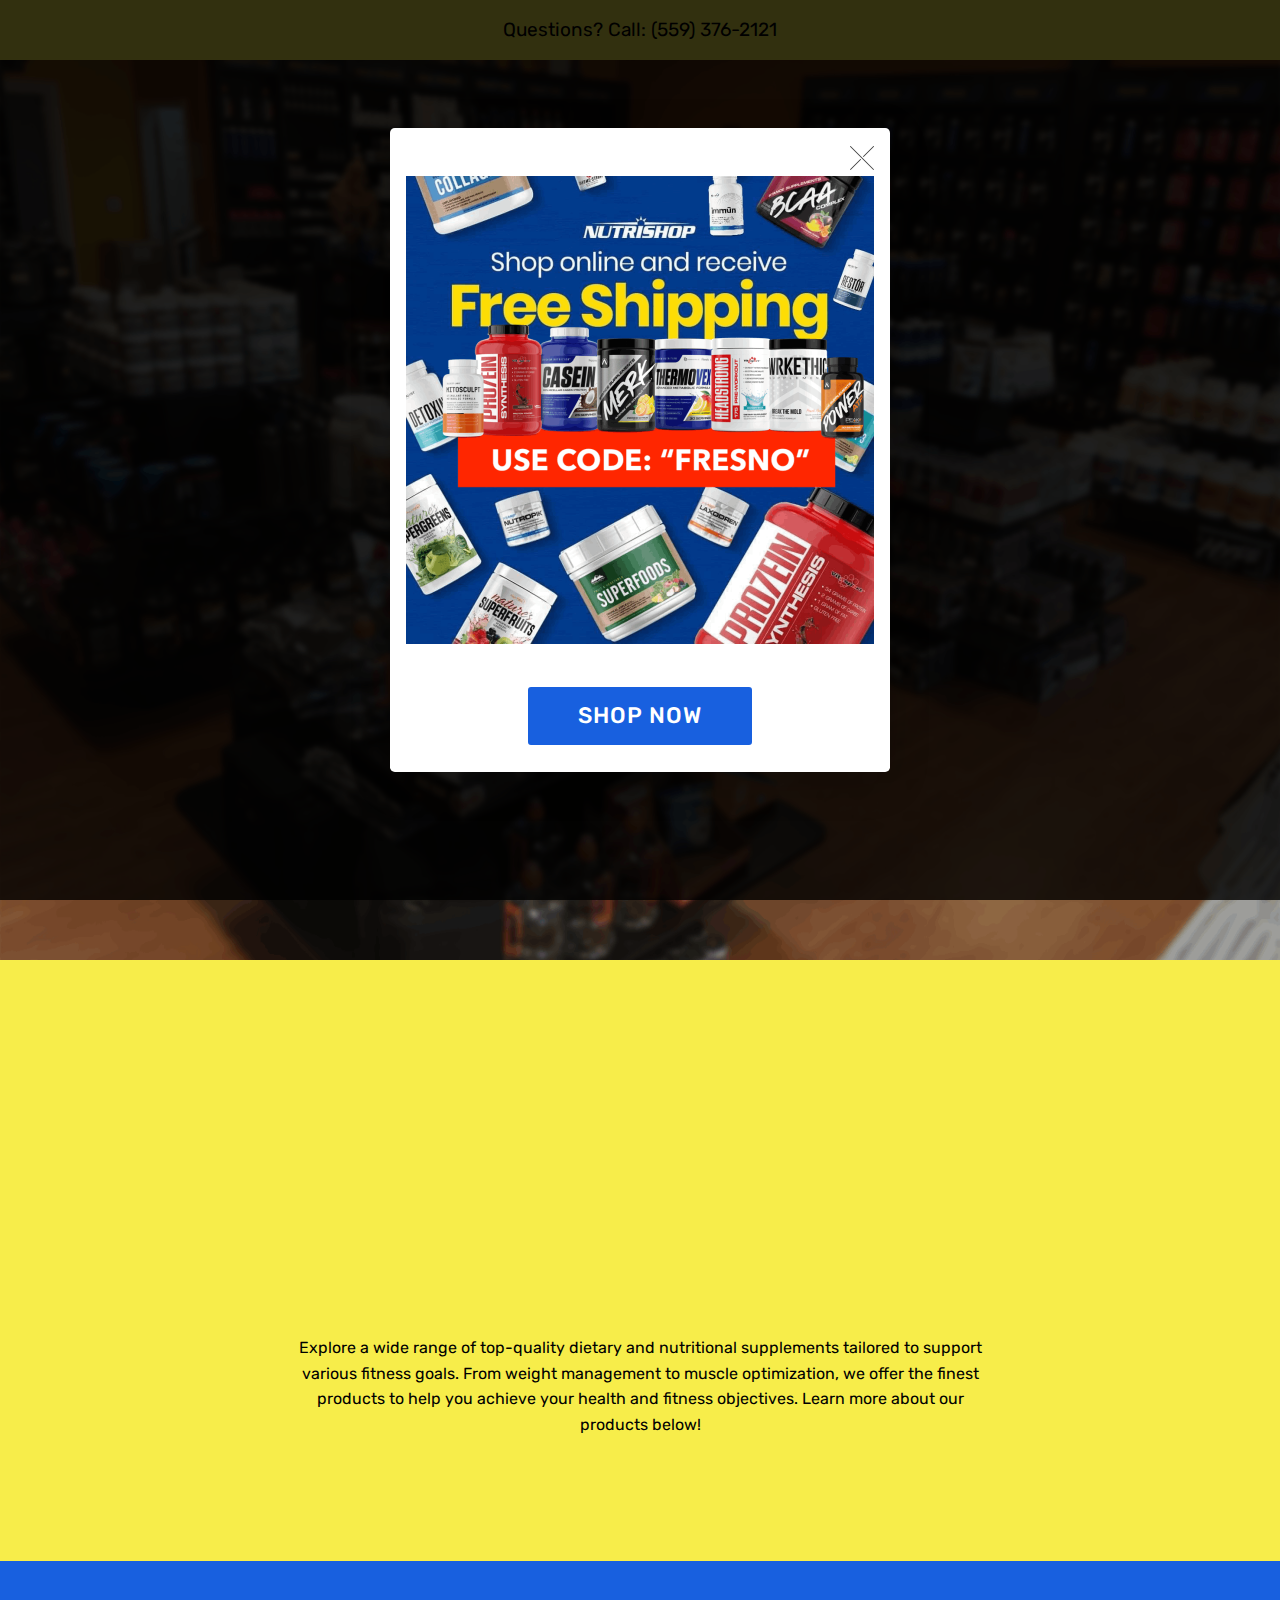
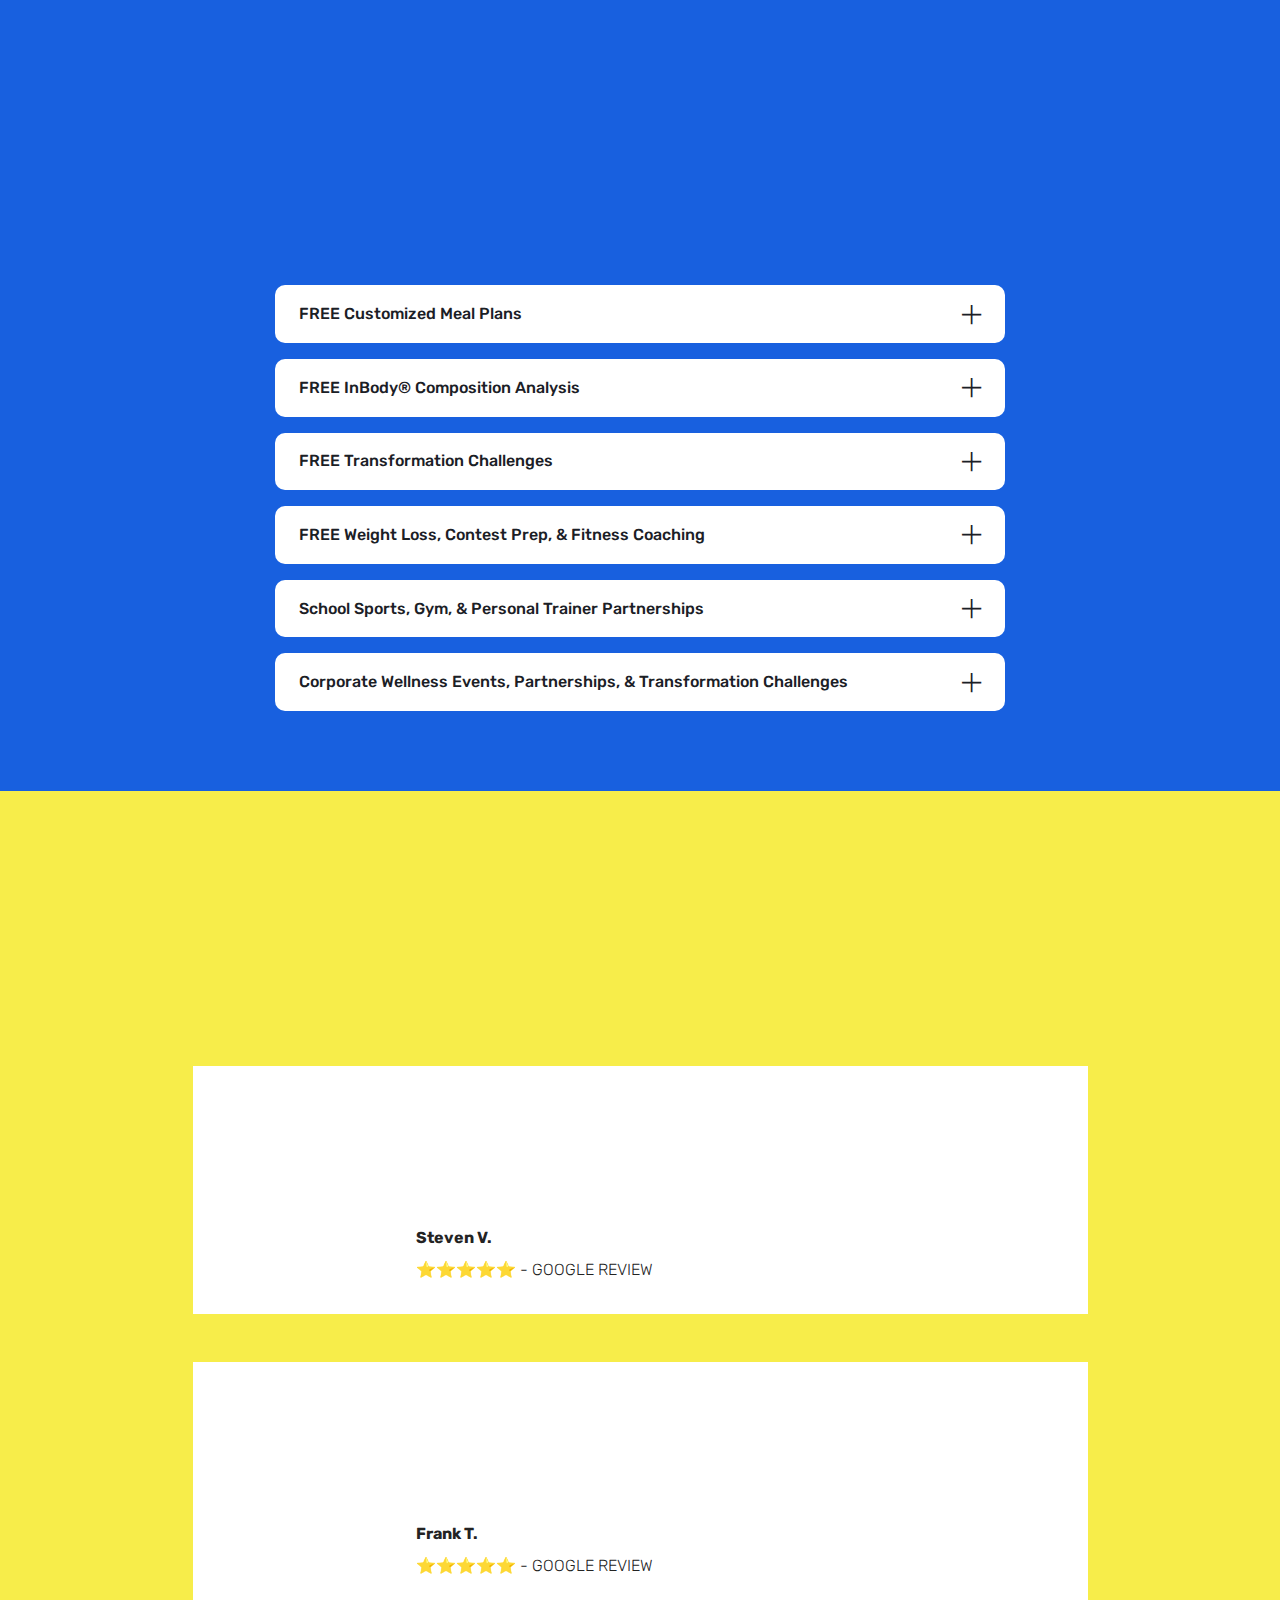
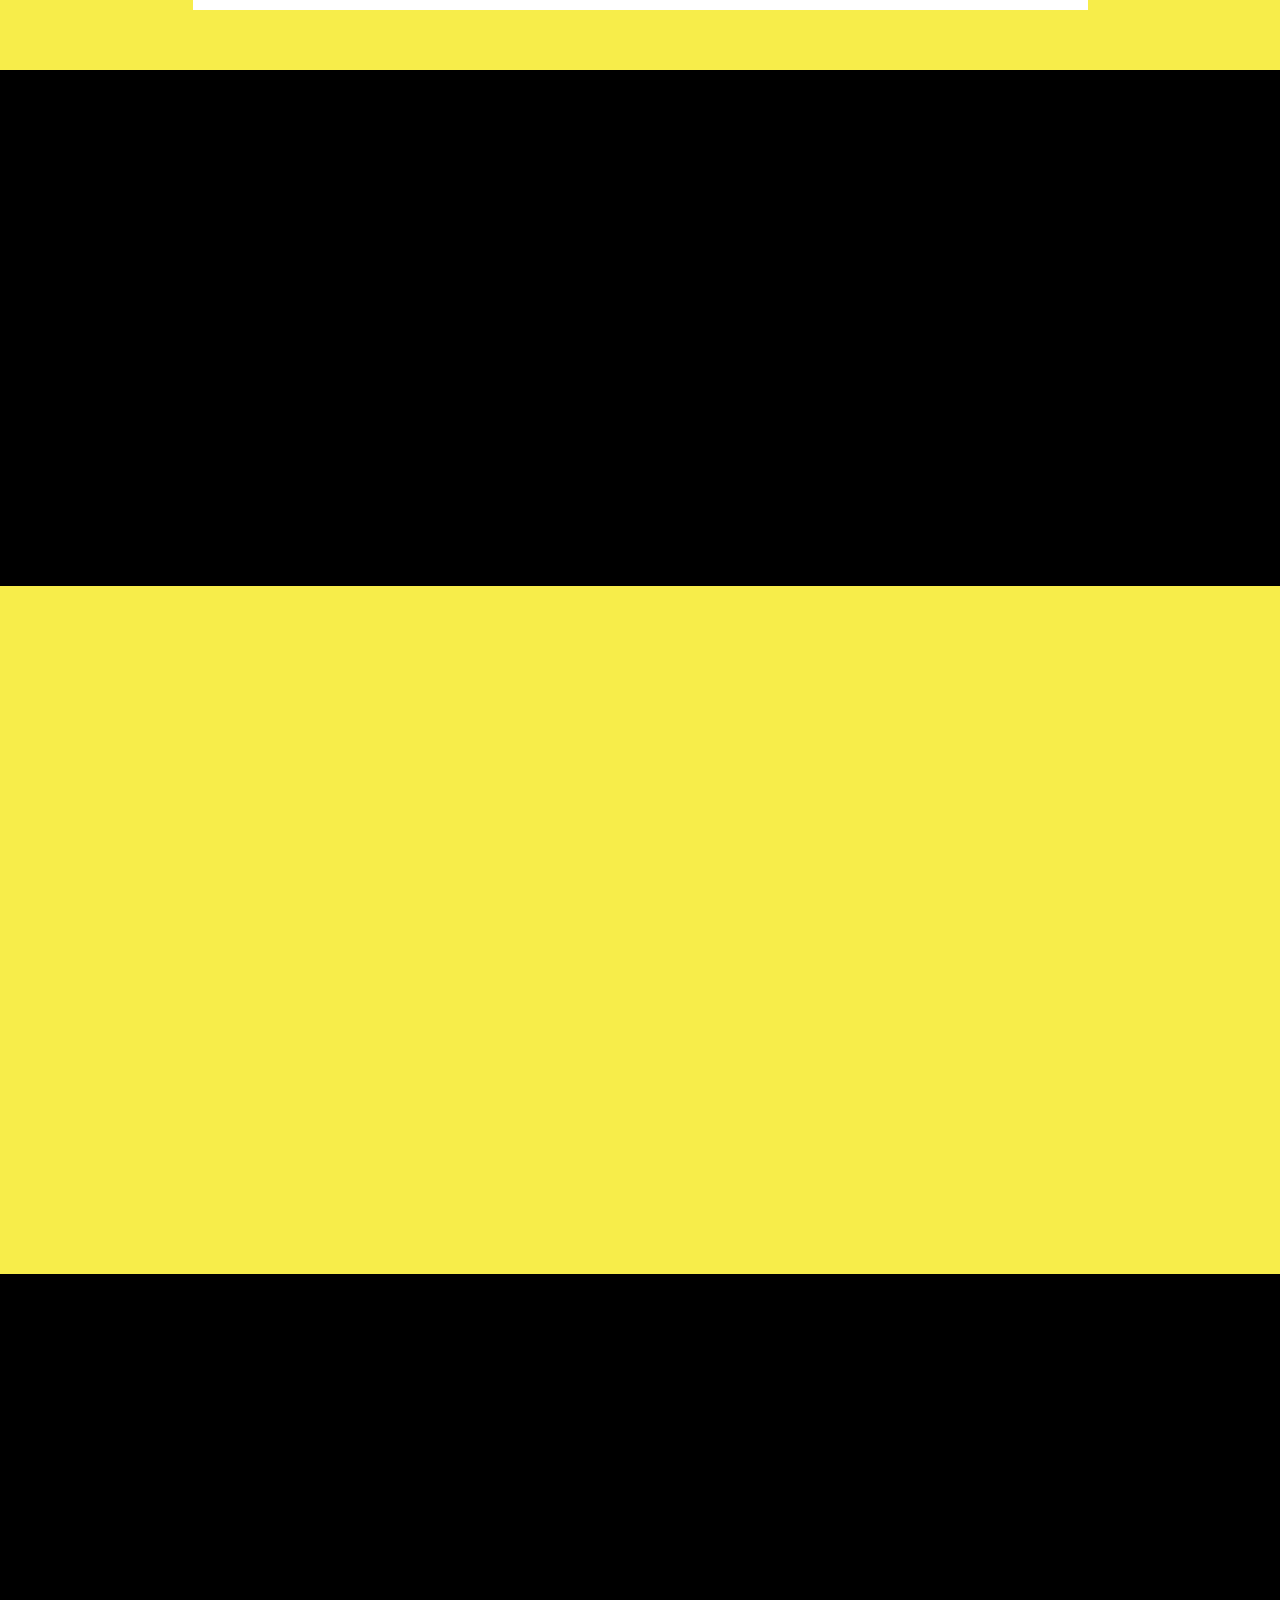
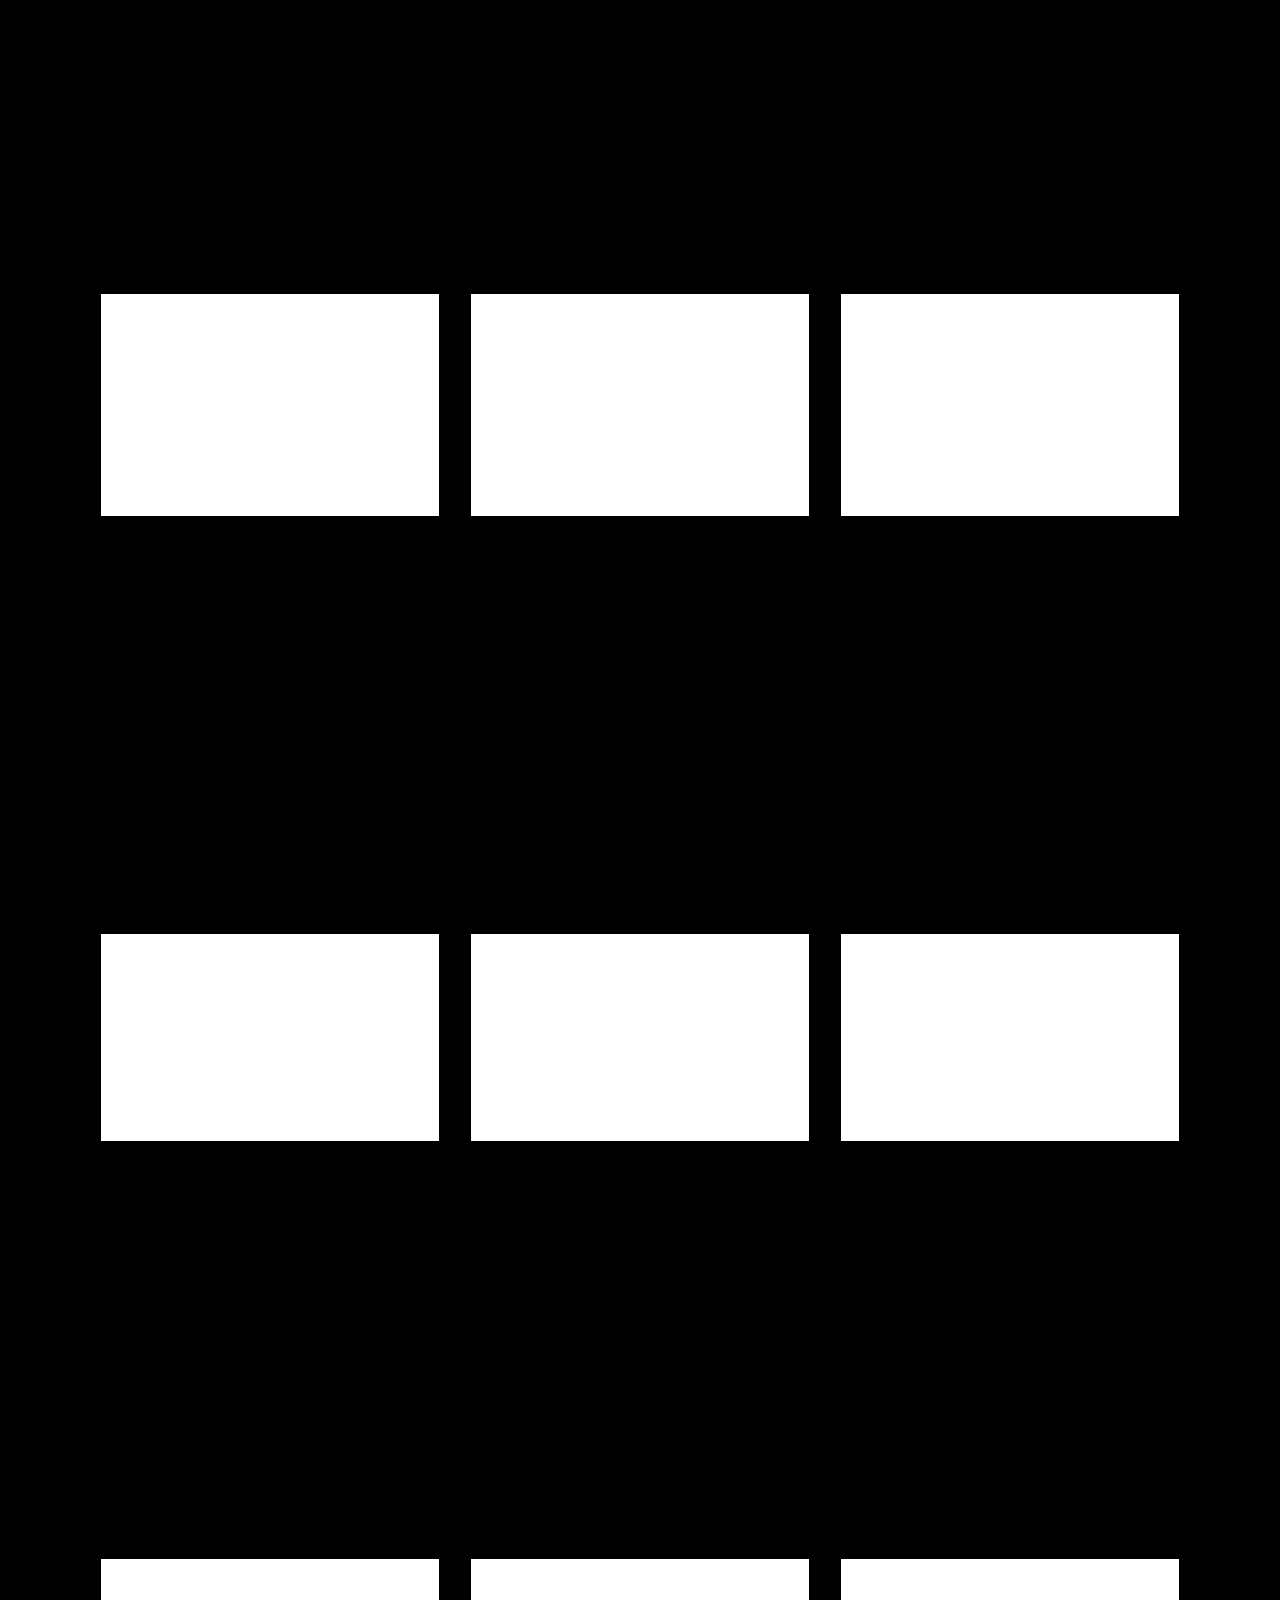
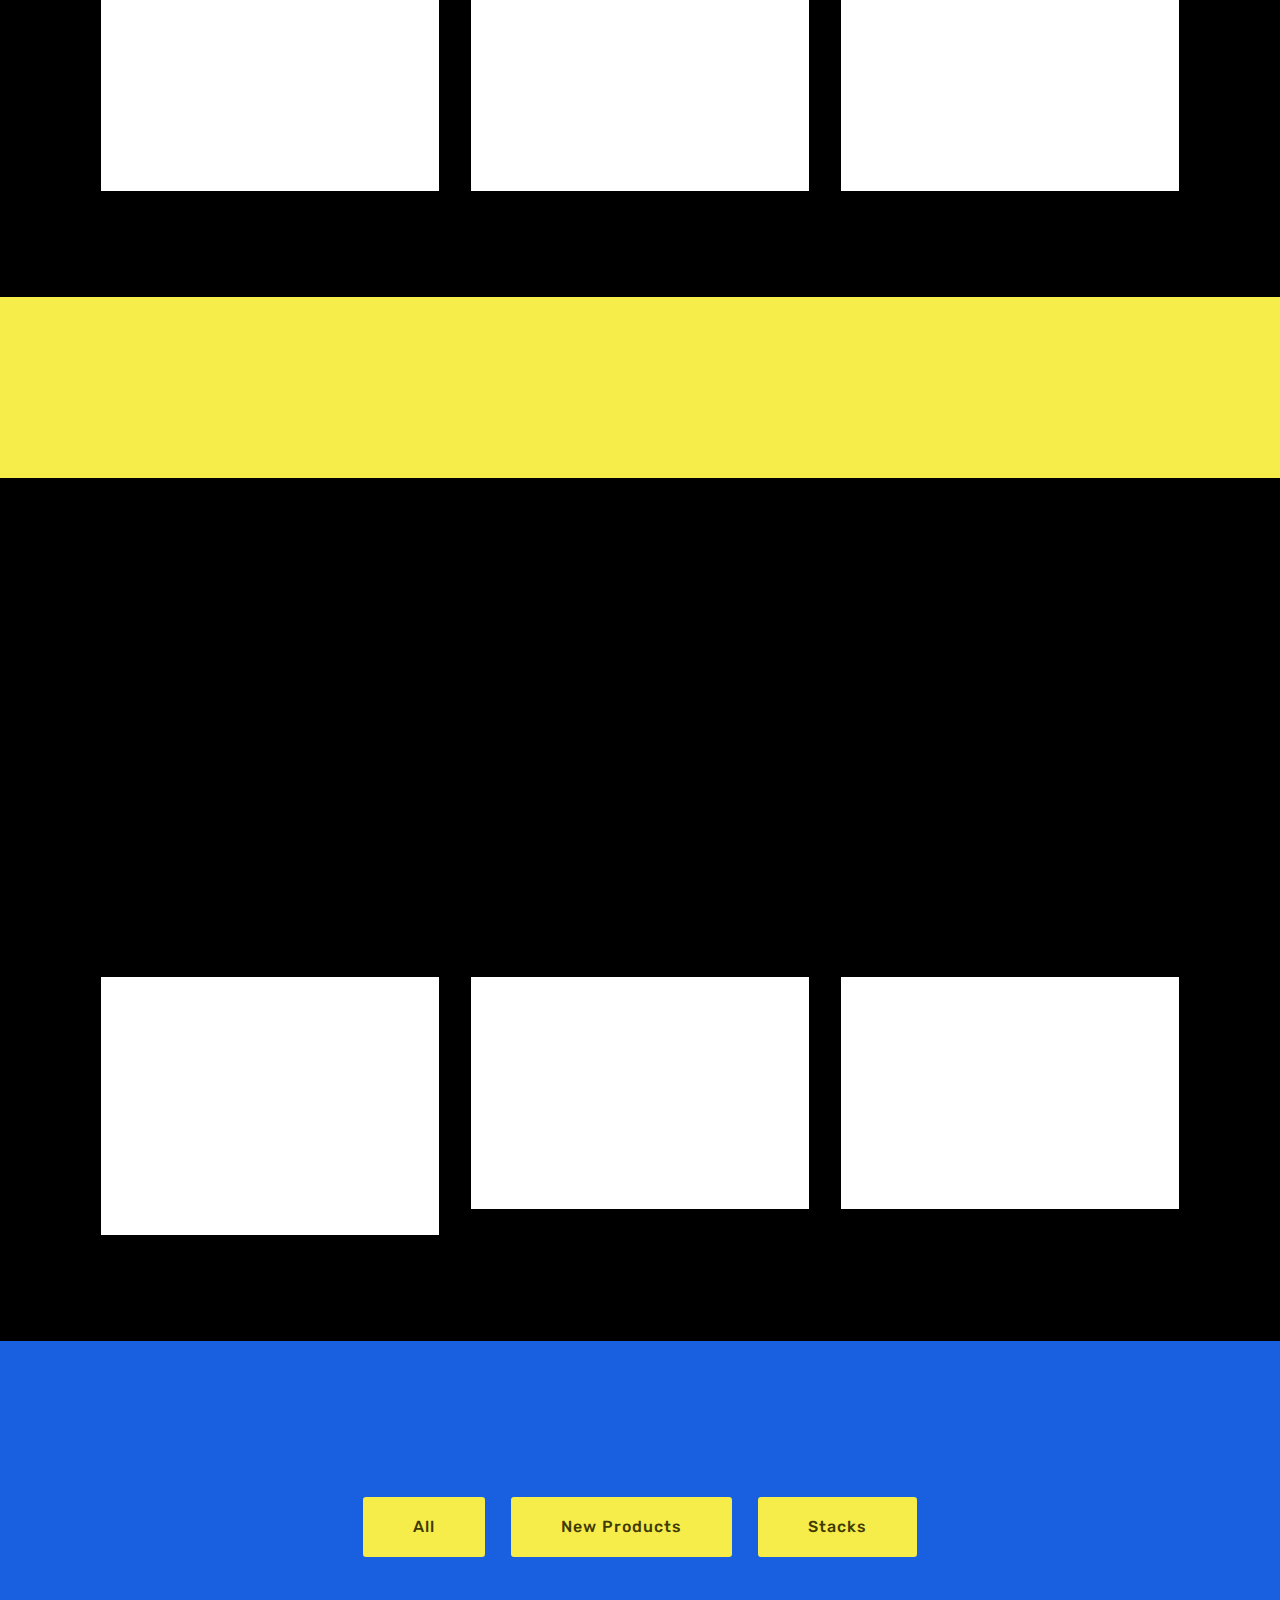
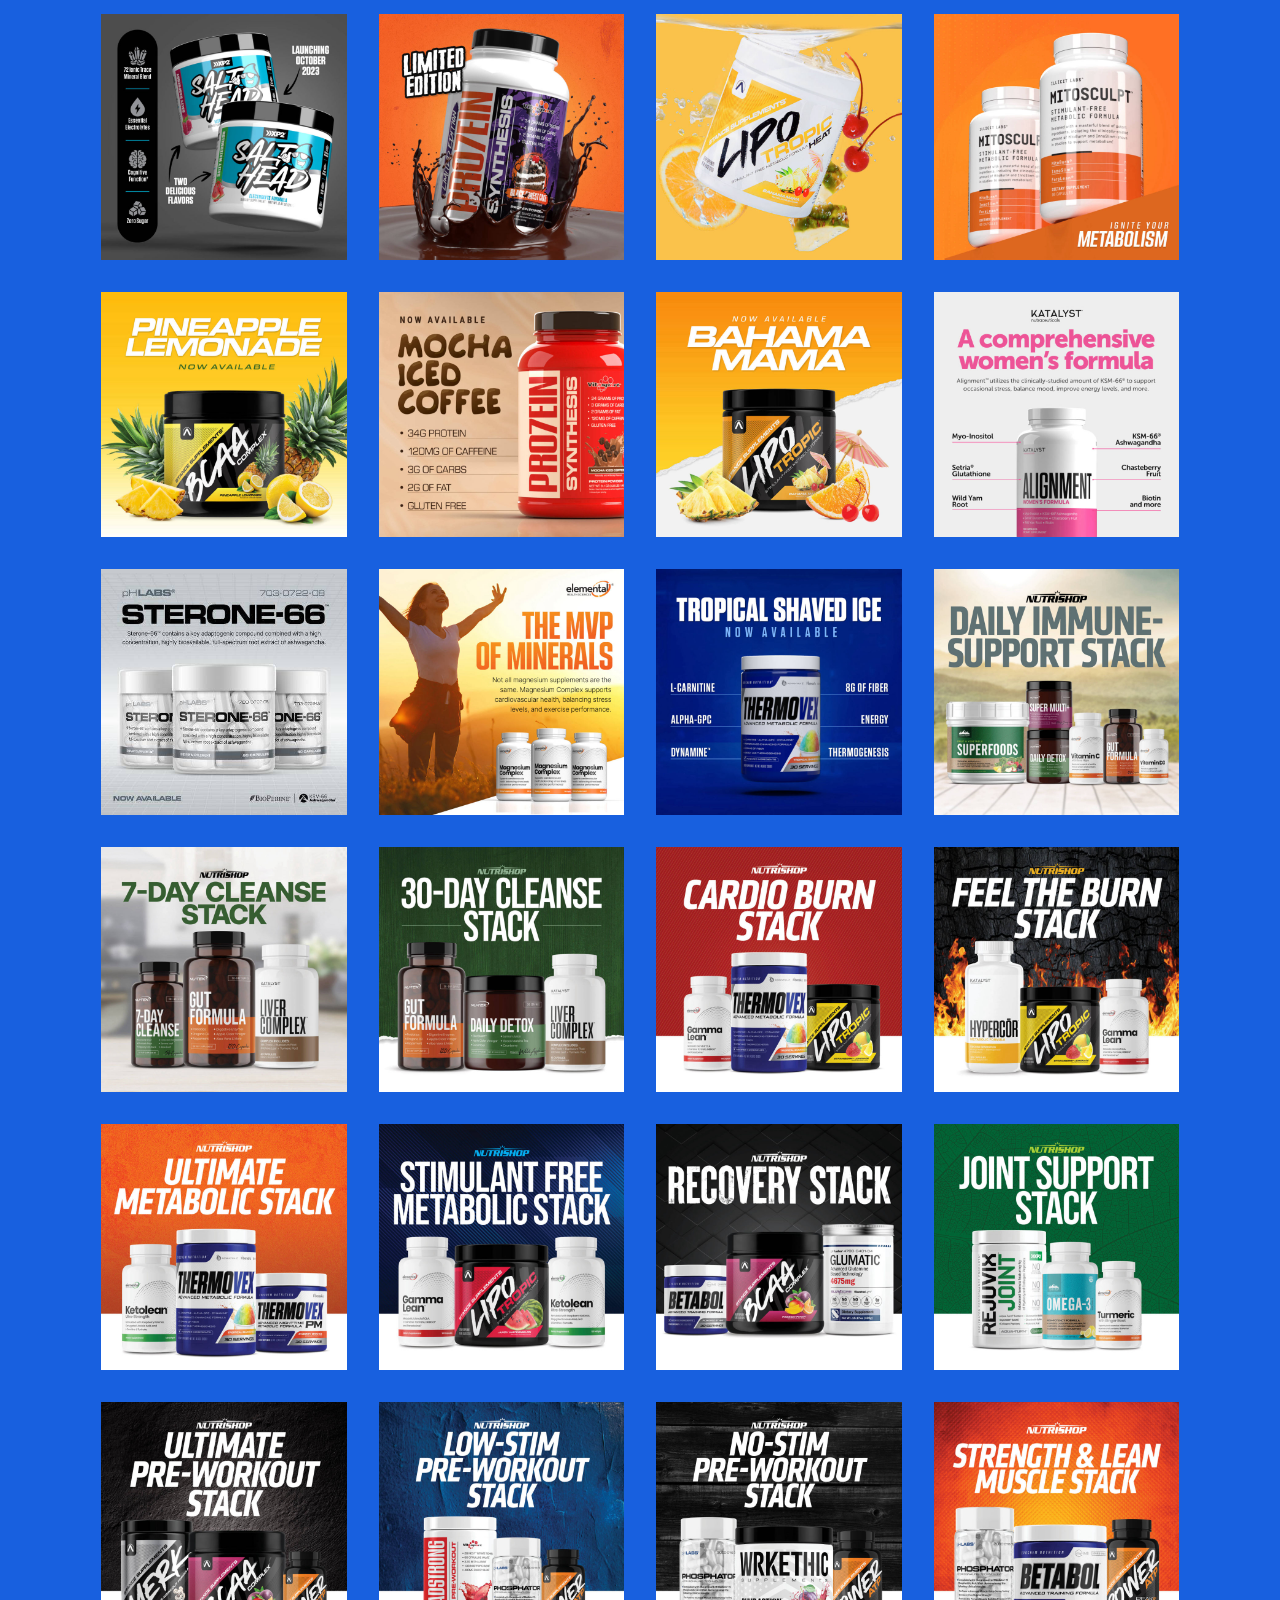
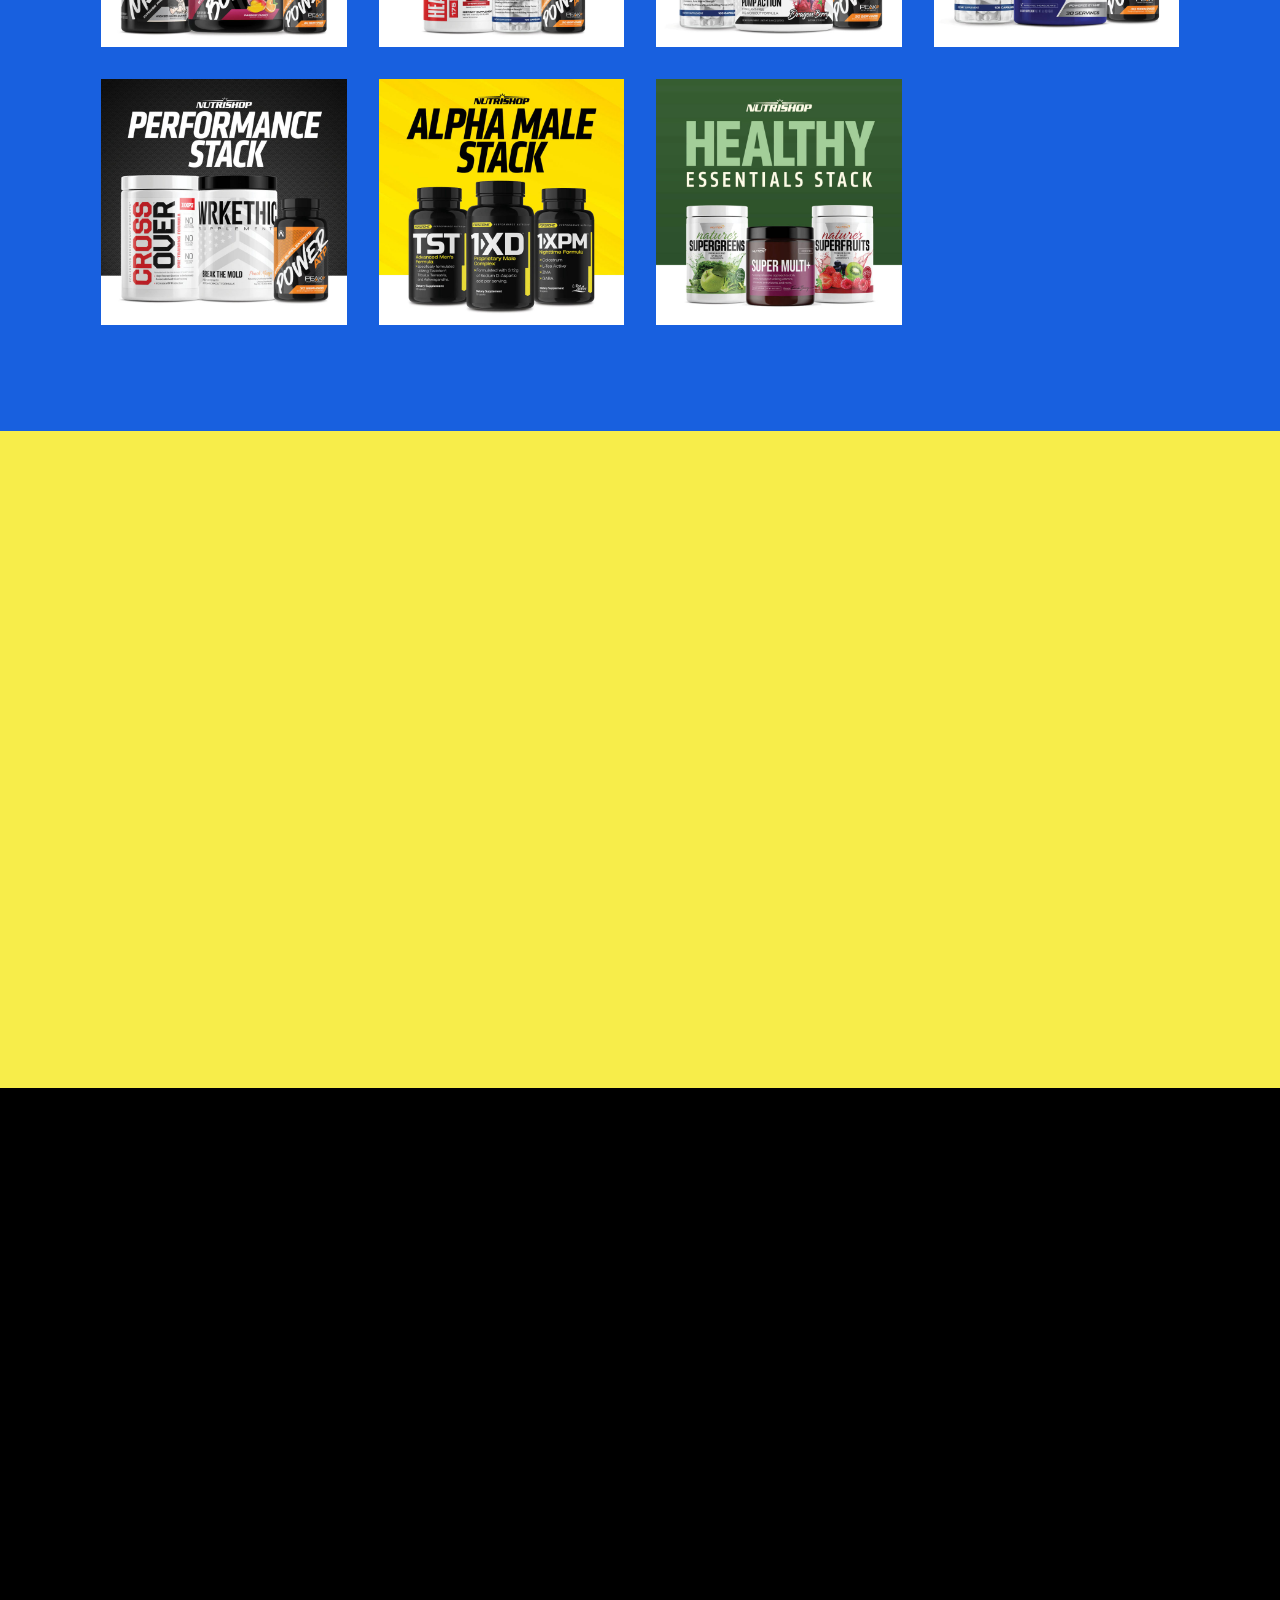
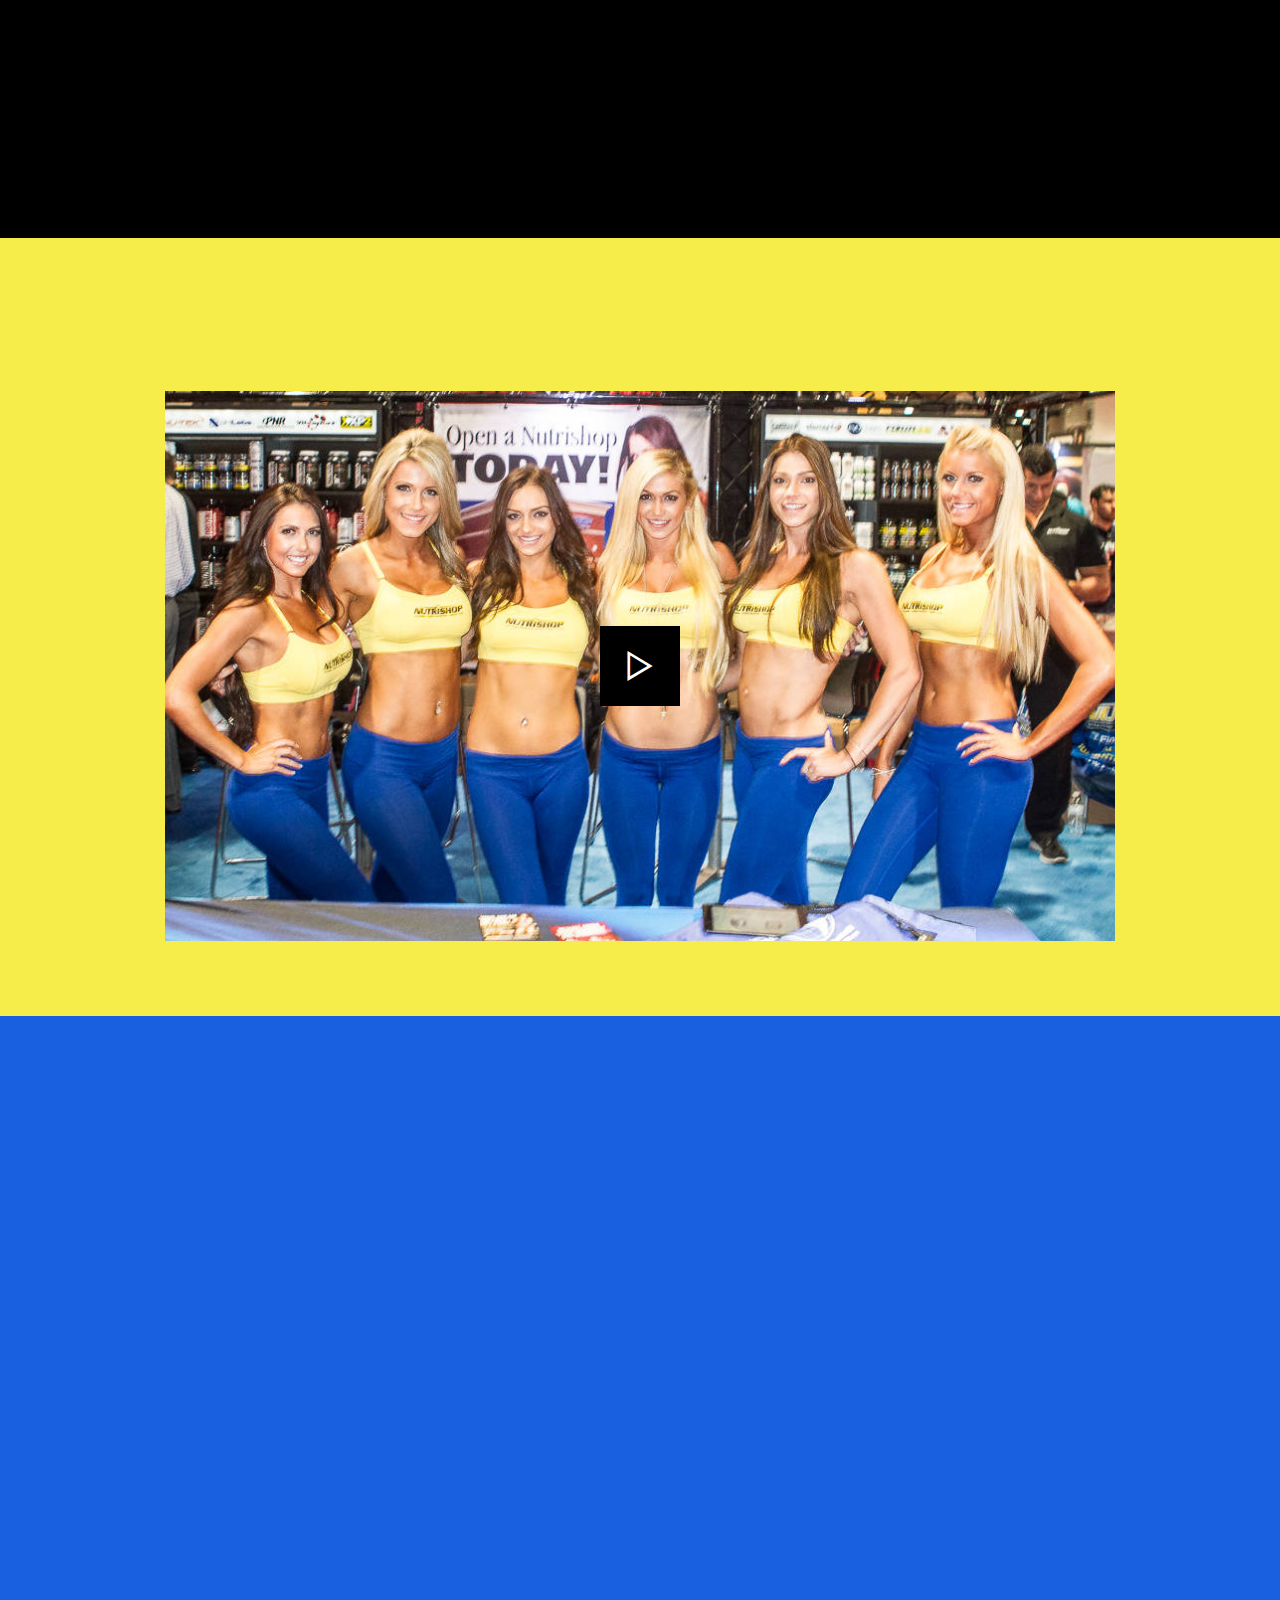
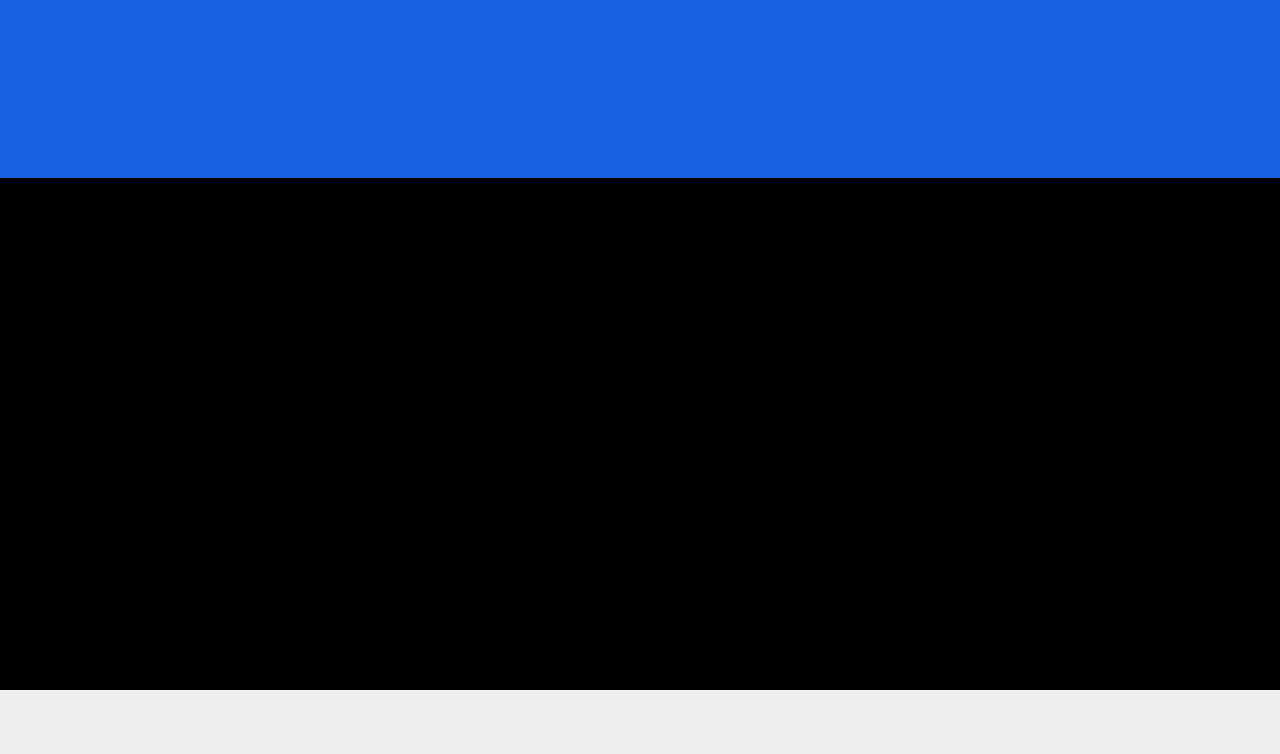
<file: index.html>
<!DOCTYPE html>
<html  >
<head>
  <!-- Site made with Mobirise Website Builder v5.9.4, https://mobirise.com -->
  <meta charset="UTF-8">
  <meta http-equiv="X-UA-Compatible" content="IE=edge">
  <meta name="generator" content="Mobirise v5.9.4, mobirise.com">
  <meta name="viewport" content="width=device-width, initial-scale=1, minimum-scale=1">
  <link rel="shortcut icon" href="assets/images/ns-logo-fullcolor-fresno-yellow-1.png" type="image/x-icon">
  <meta name="description" content="Nutrishop carries all your favorite brands at unbeatable prices.  Shop Online or In-Store!  Best Prices on Protein, Weight Loss, Pre-Workout, Muscle Building & More!">
  
  
  <title>#1 Weight Loss, Diet, Protein, Vitamin, Nutrition &amp; Supplement Shop In Fresno!</title>
  <link rel="stylesheet" href="assets/web/assets/mobirise-icons2/mobirise2.css">
  <link rel="stylesheet" href="assets/web/assets/mobirise-icons/mobirise-icons.css">
  <link rel="stylesheet" href="assets/icon54/style.css">
  <link rel="stylesheet" href="assets/bootstrap/css/bootstrap.min.css">
  <link rel="stylesheet" href="assets/bootstrap/css/bootstrap-grid.min.css">
  <link rel="stylesheet" href="assets/bootstrap/css/bootstrap-reboot.min.css">
  <link rel="stylesheet" href="assets/tether/tether.min.css">
  <link rel="stylesheet" href="assets/animatecss/animate.min.css">
  <link rel="stylesheet" href="assets/formstyler/jquery.formstyler.css">
  <link rel="stylesheet" href="assets/formstyler/jquery.formstyler.theme.css">
  <link rel="stylesheet" href="assets/datepicker/jquery.datetimepicker.min.css">
  <link rel="stylesheet" href="assets/socicon/css/styles.css">
  <link rel="stylesheet" href="assets/theme/css/style.css">
  <link rel="stylesheet" href="assets/gallery/style.css">
  <link rel="stylesheet" href="assets/recaptcha.css">
  <link rel="preload" href="https://fonts.googleapis.com/css?family=Rubik:300,400,500,600,700,800,900,300i,400i,500i,600i,700i,800i,900i&display=swap" as="style" onload="this.onload=null;this.rel='stylesheet'">
  <noscript><link rel="stylesheet" href="https://fonts.googleapis.com/css?family=Rubik:300,400,500,600,700,800,900,300i,400i,500i,600i,700i,800i,900i&display=swap"></noscript>
  <link rel="preload" as="style" href="assets/mobirise/css/mbr-additional.css"><link rel="stylesheet" href="assets/mobirise/css/mbr-additional.css" type="text/css">

  
  
  
</head>
<body>

<!-- Analytics -->
<!-- Global site tag (gtag.js) - Google Analytics -->
<script async src="https://www.googletagmanager.com/gtag/js?id=UA-37433972-1"></script>
<script>
  window.dataLayer = window.dataLayer || [];
  function gtag(){dataLayer.push(arguments);}
  gtag('js', new Date());

  gtag('config', 'UA-37433972-1');
</script>
<!--Start of Tawk.to Script-->
<script type="text/javascript">
var Tawk_API=Tawk_API||{}, Tawk_LoadStart=new Date();
(function(){
var s1=document.createElement("script"),s0=document.getElementsByTagName("script")[0];
s1.async=true;
s1.src='https://embed.tawk.to/6539a0b6f2439e1631e87059/1hdkhni9e';
s1.charset='UTF-8';
s1.setAttribute('crossorigin','*');
s0.parentNode.insertBefore(s1,s0);
})();
</script>
<!--End of Tawk.to Script-->
<!-- Meta Pixel Code -->
<script>
!function(f,b,e,v,n,t,s)
{if(f.fbq)return;n=f.fbq=function(){n.callMethod?
n.callMethod.apply(n,arguments):n.queue.push(arguments)};
if(!f._fbq)f._fbq=n;n.push=n;n.loaded=!0;n.version='2.0';
n.queue=[];t=b.createElement(e);t.async=!0;
t.src=v;s=b.getElementsByTagName(e)[0];
s.parentNode.insertBefore(t,s)}(window, document,'script',
'https://connect.facebook.net/en_US/fbevents.js');
fbq('init', '1033675967868448');
fbq('track', 'PageView');
</script>
<noscript><img height="1" width="1" style="display:none"
src="https://www.facebook.com/tr?id=1033675967868448&ev=PageView&noscript=1"
/></noscript>
<!-- End Meta Pixel Code -->
<!-- Google tag (gtag.js) --> <script async src="https://www.googletagmanager.com/gtag/js?id=G-BE1CLBPN5L"></script> <script> window.dataLayer = window.dataLayer || []; function gtag(){dataLayer.push(arguments);} gtag('js', new Date()); gtag('config', 'G-BE1CLBPN5L'); </script>
<!-- /Analytics -->


  
  <section class="mbr-section article content1 cid-CCeK9LbJFD" id="design-block-CCeK9LbJFD">

     
  
 <div class="media-container-row">
   
    <div class="marquee-rtl mbr-text">

  
  <div>

 <p class="mbr-text mb-0 mbr-fonts-style display-7"> <a href="tel:(559) 376-2121" class="text-black">Questions? Call:&nbsp;(559) 376-2121</a></p>  

      <div>

   
   
   </div>
</div>

</div></div></section>

<section class="header8 cid-qYhg450rlP mbr-fullscreen" id="header8-1">

    

    

    <div class="container align-center">
        <div class="row justify-content-md-center">
            <div class="mbr-white col-md-10">
                <h1 class="mbr-section-title align-center py-2 mbr-bold mbr-fonts-style display-2"><br><br></h1>
                <p class="mbr-text align-center py-2 mbr-fonts-style display-5"><br><br></p>
                
                
                <div class="mbr-section-btn text-center"><a class="btn btn-md btn-secondary display-4" href="https://www.nutrishopusa.com/store-referral/718"><span class="mbri-shopping-cart mbr-iconfont mbr-iconfont-btn"></span>SHOP ONLINE</a></div>
            </div>
        </div>
    </div>
    
</section>

<section class="tabs1 tabs cid-tTbb06ZTg5" id="tabs1-1d">

    

    
    <div class="container">
        <h2 class="mbr-white align-center pb-5 mbr-fonts-style mbr-bold display-2">Achieve Your Goals with <br>Quality Supplements, <br>FREE In-Store Services, <br>&amp; On-The-Go Shake Bar!</h2>
        <div class="media-container-row">
            <div class="col-12 col-md-8">
                <ul class="nav nav-tabs" role="tablist">
                    <li class="nav-item"><a class="nav-link mbr-fonts-style active display-7" role="tab" data-toggle="tab" href="#tabs1-1d_tab0" aria-selected="true">Core Products</a></li>
                    <li class="nav-item"><a class="nav-link mbr-fonts-style active display-7" role="tab" data-toggle="tab" href="#tabs1-1d_tab1" aria-selected="true">FREE In-Store Services</a></li>
                    <li class="nav-item"><a class="nav-link mbr-fonts-style active display-7" role="tab" data-toggle="tab" href="#tabs1-1d_tab2" aria-selected="true">Shake Bar</a></li>
                    
                    
                    
                </ul>
                <div class="tab-content">
                    <div id="tab1" class="tab-pane in active" role="tabpanel">
                        <div class="row">
                            <div class="col-md-12">
                                <p class="mbr-text py-5 mbr-fonts-style display-7">
                                    Explore a wide range of top-quality dietary and nutritional supplements tailored to support various fitness goals. From weight management to muscle optimization, we offer the finest products to help you achieve your health and fitness objectives. Learn more about our products below!<br></p>
                            </div>
                        </div>
                    </div>
                    <div id="tab2" class="tab-pane" role="tabpanel">
                        <div class="row">
                            <div class="col-md-12">
                                <p class="mbr-text py-5 mbr-fonts-style display-7">At Nutrishop Fresno, your privacy is always our top concern. We gladly welcome individuals of all fitness levels, from beginners to professional bodybuilders, with open arms. Our unwavering commitment is to help you achieve your health and wellness goals without any form of discrimination.<br><br>We offer a range of inclusive and confidential in-store services designed to provide the support and guidance you need on your journey to a healthier and happier you.<br></p>
                            </div>
                        </div>
                    </div>
                    <div id="tab3" class="tab-pane" role="tabpanel">
                        <div class="row">
                            <div class="col-md-12">
                                <p class="mbr-text py-5 mbr-fonts-style display-7">
                                    Visit our Shake Bar for personalized pre, post, and intra-workout shakes, carefully tailored to your specific protein requirements and desired caffeine levels. Our delicious, protein-packed shakes are expertly crafted to not only fuel your exercise routines but also enhance your overall performance and accelerate recovery. With our customized shakes, we make your fitness journey more enjoyable and effective!</p>
                            </div>
                        </div>
                    </div>
                    
                    
                    
                </div>
            </div>
        </div>
    </div>
</section>

<section class="header1 cid-sxkLMTUAkR" id="header16-19">

    

    

    <div class="container">
        <div class="row justify-content-md-center">
            <div class="col-md-10 align-center">
                <h1 class="mbr-section-title mbr-bold pb-3 mbr-fonts-style display-1">FREE IN-STORE SERVICES</h1>
                
                <p class="mbr-text pb-3 mbr-fonts-style display-5">Our Professionally Trained &amp; Highly Educated Expert Staff Is Dedicated To Doing All We Can To Help You Reach Your Fitness Goals.&nbsp; Here's How We Do It:</p>
                
            </div>
        </div>
    </div>

</section>

<section class="list3 cid-sxkLyCARdG" id="list03-18">
    
    
    <div class="container">
        <div class="row justify-content-center">
            <div class="col-12 col-md-12 col-lg-8 m-auto">
                <div class="content">
                    
                    <div id="bootstrap-accordion_12" class="panel-group accordionStyles accordion" role="tablist" aria-multiselectable="true">
                        <div class="card mb-3">
                            <div class="card-header" role="tab" id="headingOne">
                                <a role="button" class="panel-title collapsed" data-toggle="collapse" data-core="" href="#collapse1_12" aria-expanded="false" aria-controls="collapse1">

                                    <h6 class="panel-title-edit mbr-semibold mbr-fonts-style mb-0 display-7">FREE Customized Meal Plans</h6>
                                    <span class="sign mbr-iconfont mobi-mbri-plus"></span>
                                </a>
                            </div>
                            <div id="collapse1_12" class="panel-collapse noScroll collapse" role="tabpanel" aria-labelledby="headingOne" data-parent="#bootstrap-accordion_12">
                                <div class="panel-body">
                                    <p class="mbr-fonts-style panel-text display-4">No fad diets or cookie-cutter meal plans here! With all of the overwhelming and abundant information available in regards to diets and nutrition, it can be challenging to decide which program works for you. Let us do the hard work for you! Come into any of our Nutrishop locations nationwide and let our trained and knowledgeable staff customize a FREE meal plan that is tailored precisely to you and your goals.<br><br>The steps are simple: Stop by your local Nutrishop and let us know your goals. Take a quick, easy, and noninvasive InBody analysis that will provide us with the specific information to customize the best plan for you. That’s it! You’ll be on your way, confident and prepared to transform into the best version of YOU!<br><br>The professionals at Nutrishop are committed to supporting you throughout your journey and lifestyle change. We encourage and welcome you to stop in every two weeks to track your progress which will allow us to make the necessary adjustments to reach your goals.</p>
                                </div>
                            </div>
                        </div>
                        <div class="card mb-3">
                            <div class="card-header" role="tab" id="headingOne">
                                <a role="button" class="panel-title collapsed" data-toggle="collapse" data-core="" href="#collapse2_12" aria-expanded="false" aria-controls="collapse2">

                                    <h6 class="panel-title-edit mbr-semibold mbr-fonts-style mb-0 display-7">FREE InBody® Composition Analysis</h6>
                                    <span class="sign mbr-iconfont mobi-mbri-plus"></span>
                                </a>
                            </div>
                            <div id="collapse2_12" class="panel-collapse noScroll collapse" role="tabpanel" aria-labelledby="headingOne" data-parent="#bootstrap-accordion_12">
                                <div class="panel-body">
                                    <p class="mbr-fonts-style panel-text display-4">Do you know what you are made of? Are you currently dieting, looking to get in shape, or striving to maximize your performance? Go beyond the scale with an InBody Test—a non-invasive, full body composition analysis that provides a detailed breakdown of your weight in terms of muscle, fat, and water. The InBody Test only takes anywhere from 15–120 seconds, depending on the InBody model being used.<br><br>Body composition analysis is essential to goal setting and vital to completely understanding the relationship between health and weight, as traditional methods can be misleading. Your health is dependent on more than just your weight, therefore, having a clear overview of what you’re made of will help us tailor your diet, exercise and supplement plan to meet your specific goals. Whether you are looking to shed a few unwanted pounds or experience a complete body transformation, the data provided by the InBody machine is crucial to your health and fitness journey. The easy to understand results sheet contains the amounts and percentages of fat and muscle throughout the body and how your individual body composition compares to a projected healthy range. Don’t worry, a trained Nutrishop team member will review your initial results and all follow-up results with you, offering guidance and support all along the way. Set, track and achieve your goals today at NUTRISHOP®.</p>
                                </div>
                            </div>
                        </div>
                        <div class="card mb-3">
                            <div class="card-header" role="tab" id="headingOne">
                                <a role="button" class="panel-title collapsed" data-toggle="collapse" data-core="" href="#collapse3_12" aria-expanded="false" aria-controls="collapse3">
                                    <h6 class="panel-title-edit mbr-semibold mbr-fonts-style mb-0 display-7">FREE Transformation Challenges</h6>
                                    <span class="sign mbr-iconfont mobi-mbri-plus"></span>
                                </a>
                            </div>
                            <div id="collapse3_12" class="panel-collapse noScroll collapse" role="tabpanel" aria-labelledby="headingOne" data-parent="#bootstrap-accordion_12">
                                <div class="panel-body">
                                    <p class="mbr-fonts-style panel-text display-4">If you don’t challenge yourself, you won’t change! Fight every excuse, disregard doubt, prioritize your busy schedule and commit to a Nutrishop Transformation Challenge near you!  Whether your goal is to reduce body fat, increase muscle or improve your energy levels and well-being, a Nutrishop Transformation Challenge may be exactly what you’ve been waiting for. With endless reasons to start your health and fitness journey to become the best version of you, the time to get started is now!  Allow Nutrishop to become your accountability partner to help you push yourself beyond your boundaries, crush your goals and exceed your limitations.  Visit your local Nutrishop and join the next Transformation Challenge today!<br><br>By joining a Transformation Challenge, you will receive a FREE customized meal plan, a FREE InBody Analysis to help analyze your body composition and track your progress coupled with proper guidance from a Nutrishop staff member. By committing to a Nutrishop Transformation Challenge, you will experience full-time support and coaching, accountability, and the opportunity to become a part of our community of change. Rules, regulations and prizes may vary by location, but everyone who commits will experience change!</p>
                                </div>
                            </div>
                        </div>
                        <div class="card mb-3">
                            <div class="card-header" role="tab" id="headingOne">
                                <a role="button" class="panel-title collapsed" data-toggle="collapse" data-core="" href="#collapse4_12" aria-expanded="false" aria-controls="collapse4">
                                    <h6 class="panel-title-edit mbr-semibold mbr-fonts-style mb-0 display-7">FREE Weight Loss, Contest Prep, &amp; Fitness Coaching</h6>
                                    <span class="sign mbr-iconfont mobi-mbri-plus"></span>
                                </a>
                            </div>
                            <div id="collapse4_12" class="panel-collapse noScroll collapse" role="tabpanel" aria-labelledby="headingOne" data-parent="#bootstrap-accordion_12">
                                <div class="panel-body">
                                    <p class="mbr-fonts-style panel-text display-4">We pride ourselves in tailoring our fitness approach to all experience levels.  Whether you're a professional getting ready for Mr. Olympia, or you are a total beginner just starting your fitness journey, were here to help you, and we'll do it for free!  No Purchase Necessary just walk on in anytime a member of our expert staff will take it from there! <br><br>****WE DO NOT JUDGE ANYONE, YOU'RE COMFORT, TRUST, &amp; SATISFACTION IS OUR HIGHEST PRIORITY.  NO JOURNEY IS TOO LONG, AND NO SITUATION IS TOO HARD.  WE BELIEVE IN YOU, WE HAVE CHANGED THOUSANDS OF PEOPLES LIVES, &amp; WE WANT YOU TO BE NEXT!  <br><br>HAVE QUESTIONS BEFORE STOPPING IN?  JUST SHOOT US A TEXT OR DM US ON FACEBOOK OR INSTAGRAM &amp; WE'LL GO FROM THERE!<br></p>
                                </div>
                            </div>
                        </div>
                        <div class="card mb-3">
                            <div class="card-header" role="tab" id="headingOne">
                                <a role="button" class="panel-title collapsed" data-toggle="collapse" data-core="" href="#collapse5_12" aria-expanded="false" aria-controls="collapse5">
                                    <h6 class="panel-title-edit mbr-semibold mbr-fonts-style mb-0 display-7">School Sports, Gym, &amp; Personal Trainer Partnerships</h6>
                                    <span class="sign mbr-iconfont mobi-mbri-plus"></span>
                                </a>
                            </div>
                            <div id="collapse5_12" class="panel-collapse noScroll collapse" role="tabpanel" aria-labelledby="headingOne" data-parent="#bootstrap-accordion_12">
                                <div class="panel-body">
                                    <p class="mbr-fonts-style panel-text display-4">We're passionate about fostering a culture of health and fitness in our community. That's why we actively seek partnerships with local schools, gyms, and personal trainers who share our dedication to wellness. Through these collaborations, we aim to enhance the fitness experience for athletes, students, and fitness enthusiasts alike. When you choose to partner with us, you gain access to an array of exceptional advantages that extend well beyond obtaining top-quality supplements at a special partnership discount. Our commitment to your success goes beyond just products; we're here to transform your wellness journey.<br><br><strong>By partnering with us, you receive:</strong><br><br><strong>Special Partnership Discount:</strong> Enjoy exclusive pricing on our premium supplements, tailored to meet your specific needs.<br><br><strong>FREE InBody Analysis: </strong>Dive into the details of your health and fitness journey with a complimentary InBody analysis to track your progress and set meaningful goals.<br><br><strong>FREE Custom Meal Plans: </strong>Get personalized meal plans crafted to suit your unique dietary requirements and help you achieve your health objectives.<br><br><strong>FREE On-Location Fitness Seminars:</strong> Attend informative wellness seminars led by our experts to gain valuable insights and stay on top of the latest health trends when it comes to athlete supplementation, workout tips, hydration, &amp; more!<br><br><strong>FREE Group Health Coaching:</strong> Benefit from personalized health coaching that guides you towards optimal well-being and fitness.<br><br><strong>FREE Transformation Challenges:</strong> Join our transformative challenge, designed to motivate and support your groups journey towards a healthier, happier you.<br><br>When you partner with us, you're not just accessing premium products; you're embarking on a comprehensive wellness experience that's tailored to you &amp; your organizations specific goals. <br><br>Contact us at (559) 376-2121 or reach out through our contact form <a href="index.html#form1-1i" class="text-primary"><strong>HERE</strong></a> to explore the countless benefits of partnering with us.</p>
                                </div>
                            </div>
                        </div>
                        <div class="card mb-3">
                            <div class="card-header" role="tab" id="headingOne">
                                <a role="button" class="panel-title collapsed" data-toggle="collapse" data-core="" href="#collapse6_12" aria-expanded="false" aria-controls="collapse6">
                                    <h6 class="panel-title-edit mbr-semibold mbr-fonts-style mb-0 display-7">Corporate Wellness Events, Partnerships, &amp; Transformation Challenges</h6>
                                    <span class="sign mbr-iconfont mobi-mbri-plus"></span>
                                </a>
                            </div>
                            <div id="collapse6_12" class="panel-collapse noScroll collapse" role="tabpanel" aria-labelledby="headingOne" data-parent="#bootstrap-accordion_12">
                                <div class="panel-body">
                                    <p class="mbr-fonts-style panel-text display-4">We're firm believers in the profound connection between a healthy and happy workforce and enhanced productivity. If you're searching for a way to unite these essential elements within your company, your quest ends here. Take the first step towards transformation by arranging a FREE Corporate Wellness Event with NUTRISHOP® today!<br><br>When you embark on this wellness journey with us, not only can your team experience a positive transformation, but your business can too. A Corporate Wellness Event with NUTRISHOP® could potentially result in reduced absenteeism, increased job satisfaction, heightened work productivity, better employee retention, decreased healthcare costs, strengthened team dynamics, and an overall improved work culture.<br><br>Best of all, there's no need for your team to leave the office, skip meals, or work overtime. NUTRISHOP® brings the wellness experience directly to your workplace. Simply locate your nearest NUTRISHOP® store and express your interest in scheduling a FREE Corporate Wellness Event. We'll handle the rest!<br><br>Our Corporate Wellness Partnerships are designed to offer you:<br><br><strong>FREE InBody Analysis<br>FREE Custom Meal Plans<br>FREE Wellness Seminar<br>FREE Health Coaching<br>FREE Transformation Challenge<br></strong><br>We're committed to fostering a culture of health and fitness within your company. If you're interested in partnering with us to elevate your corporate wellness, please don't hesitate to give us a call at (559) 376-2121 or contact us through our online form <a href="index.html#form1-1i" class="text-primary"><strong>HERE</strong></a>. Let's collaborate to make your workplace a healthier, happier, and more productive environment!<br></p>
                                </div>
                            </div>
                        </div>
                    </div>
                </div>
            </div>

        </div>
    </div>
</section>

<section class="testimonials4 cid-tTfTO1pvtX" id="testimonials4-1k">

  

  
  <div class="container">
    <h2 class="pb-3 mbr-fonts-style mbr-white align-center display-2"><strong>Real Stories, Real Results: <br>Hear What Our Customers Have to Say</strong></h2>
    <h3 class="mbr-section-subtitle mbr-light pb-3 mbr-fonts-style mbr-white align-center display-5">Discover the transformational journeys and experiences of our satisfied customers who achieved their fitness and health goals with Nutrishop Fresno!</h3>
    <div class="col-md-10 testimonials-container"> 
      

      
    <div class="testimonials-item">
        <div class="user row">
          <div class="col-lg-3 col-md-4">
            <div class="user_image">
              <img src="assets/images/fresno-nutrishop-review-1-300x300.png" alt="">
            </div>
          </div>
          <div class="testimonials-caption col-lg-9 col-md-8">
            <div class="user_text ">
              <p class="mbr-fonts-style display-7">
                 <em>"</em>Went in for a body comp test. Bryson (I'm guessing, based on my receipt?) was very helpful and knowledgeable in regards to how to interpret it. He's got a very friendly, upbeat attitude all around and shared some solid nutrition and workout tips. Always a good visit and solid employees is what makes it that way.<em>"</em>
              </p>
            </div>
            <div class="user_name mbr-bold mbr-fonts-style align-left pt-3 display-7">
                 Steven V.</div>
            <div class="user_desk mbr-light mbr-fonts-style align-left pt-2 display-7">⭐⭐⭐⭐⭐ - GOOGLE REVIEW</div>
          </div>
        </div>
      </div><div class="testimonials-item">
        <div class="user row">
          <div class="col-lg-3 col-md-4">
            <div class="user_image">
              <img src="assets/images/nutrishop-fresno-revew-2-203x203.png" alt="">
            </div>
          </div>
          <div class="testimonials-caption col-lg-9 col-md-8">
            <div class="user_text">
              <p class="mbr-fonts-style display-7">
                 <em>"</em>I love shopping at The NutriShop! There is always a wide variety of supplements and I'm a picky shopper.  The NutriShop is now the only place I purchase my vitamins and supplements from! The customer service is awesome.  I love the different options and expert advise they give.<em>"</em>
              </p>
            </div>
            <div class="user_name mbr-bold mbr-fonts-style align-left pt-3 display-7">Frank T.</div>
            <div class="user_desk mbr-light mbr-fonts-style align-left pt-2 display-7">⭐⭐⭐⭐⭐ - GOOGLE REVIEW</div>
          </div>
        </div>
      </div></div>
  </div>
</section>

<section class="clients cid-tTOZJfSDkV" data-interval="false" id="clients-1m">
      

    
        <div class="container mb-5">
            <div class="media-container-row">
                <div class="col-12 align-center">
                    <h2 class="mbr-section-title pb-3 mbr-fonts-style display-2"><strong>
                        We Carry Top National Brands</strong></h2>
                    <h3 class="mbr-section-subtitle mbr-light mbr-fonts-style display-5">Explore our Trusted Collection of Top Supplement Brands in Health and Fitness</h3>
                </div>
            </div>
        </div>

    <div class="container">
        <div class="carousel slide" role="listbox" data-pause="true" data-keyboard="false" data-ride="carousel" data-interval="5000">
            <div class="carousel-inner" data-visible="6">
                
                
                
                
                
            <div class="carousel-item ">
                    <div class="media-container-row">
                        <div class="col-md-12">
                            <div class="wrap-img ">
                                <img src="assets/images/bumlg-966x578.png" class="img-responsive clients-img" alt="">
                            </div>
                        </div>
                    </div>
                </div><div class="carousel-item ">
                    <div class="media-container-row">
                        <div class="col-md-12">
                            <div class="wrap-img ">
                                <img src="assets/images/bkuplogo-500x367.png" class="img-responsive clients-img" alt="">
                            </div>
                        </div>
                    </div>
                </div><div class="carousel-item ">
                    <div class="media-container-row">
                        <div class="col-md-12">
                            <div class="wrap-img ">
                                <img src="assets/images/ghost-logo-148x100.png" class="img-responsive clients-img" alt="">
                            </div>
                        </div>
                    </div>
                </div><div class="carousel-item ">
                    <div class="media-container-row">
                        <div class="col-md-12">
                            <div class="wrap-img ">
                                <img src="assets/images/c4-energy-300x168.png" class="img-responsive clients-img" alt="">
                            </div>
                        </div>
                    </div>
                </div><div class="carousel-item ">
                    <div class="media-container-row">
                        <div class="col-md-12">
                            <div class="wrap-img ">
                                <img src="assets/images/nblogo-2264x1050.png" class="img-responsive clients-img" alt="">
                            </div>
                        </div>
                    </div>
                </div><div class="carousel-item ">
                    <div class="media-container-row">
                        <div class="col-md-12">
                            <div class="wrap-img ">
                                <img src="assets/images/gmodelogo-1402x794.png" class="img-responsive clients-img" alt="">
                            </div>
                        </div>
                    </div>
                </div><div class="carousel-item ">
                    <div class="media-container-row">
                        <div class="col-md-12">
                            <div class="wrap-img ">
                                <img src="assets/images/now-50thanniversary-rgb-422x292-422x292.png" class="img-responsive clients-img" alt="">
                            </div>
                        </div>
                    </div>
                </div><div class="carousel-item ">
                    <div class="media-container-row">
                        <div class="col-md-12">
                            <div class="wrap-img ">
                                <img src="assets/images/ryse4-1788x1058.png" class="img-responsive clients-img" alt="">
                            </div>
                        </div>
                    </div>
                </div><div class="carousel-item ">
                    <div class="media-container-row">
                        <div class="col-md-12">
                            <div class="wrap-img ">
                                <img src="assets/images/e7eef2109568625.y3jvccwyndk0lde5ntasmcwynze-404x316.png" class="img-responsive clients-img" alt="">
                            </div>
                        </div>
                    </div>
                </div><div class="carousel-item ">
                    <div class="media-container-row">
                        <div class="col-md-12">
                            <div class="wrap-img ">
                                <img src="assets/images/celciuslgo-630x266.png" class="img-responsive clients-img" alt="">
                            </div>
                        </div>
                    </div>
                </div><div class="carousel-item ">
                    <div class="media-container-row">
                        <div class="col-md-12">
                            <div class="wrap-img ">
                                <img src="assets/images/recdonlogo-1164x700.png" class="img-responsive clients-img" alt="">
                            </div>
                        </div>
                    </div>
                </div></div>
            <div class="carousel-controls">
                <a data-app-prevent-settings="" class="carousel-control carousel-control-prev" role="button" data-slide="prev">
                    <span aria-hidden="true" class="mbri-left mbr-iconfont"></span>
                    <span class="sr-only">Previous</span>
                </a>
                <a data-app-prevent-settings="" class="carousel-control carousel-control-next" role="button" data-slide="next">
                    <span aria-hidden="true" class="mbri-right mbr-iconfont"></span>
                    <span class="sr-only">Next</span>
                </a>
            </div>
        </div>
    </div>
</section>

<section class="content1 cid-sxkGrejS53" id="content01-14">
    
    
    <div class="container">
        <div class="row justify-content-center">
            <div class="col-12 col-md-12 col-lg md-pb text-white">
                <div class="text-wrapper">
                    <h3 class="mbr-section-title align-left mbr-fonts-style mb-5 display-1">Who We Are</h3>
                    <p class="mbr-text mbr-fonts-style align-left mb-5 display-7">
                        Serving fit-minded individuals since 2003, NUTRISHOP®’s top priority is your results. This has ultimately helped build our solid reputation over the last 17+ years and keeps customers coming back to this day. We respect our customers. We would never waste your time with a poor product, poor service or poor support. <br><br>We can all agree that honesty must extend to product performance attributes. Rest assured that all of these top-quality supplement brands are manufactured here in the USA, under strict cGMP manufacturing practices, utilizing superior, worldwide ingredients. Thank you for your trust and patronage! </p>
                    
                </div>
            </div>
            <div class="col-12 col-md-12 col-lg-6">
                <div class="image-wrapper">
                    <img class="w-100" src="assets/images/screen-shot-2021-05-13-at-4.18.02-pm-474x449.png" alt="Mobirise">
                </div>
            </div>
        </div>
    </div>
</section>

<section class="features18 popup-btn-cards cid-tTbs65DMnT" id="features18-1f">

    

    
    <div class="container">
        <h2 class="mbr-section-title pb-3 align-center mbr-fonts-style display-2"><strong>Our Products</strong></h2>
        <h3 class="mbr-section-subtitle display-5 align-center mbr-fonts-style mbr-light">Scientifically Proven, Quality Ingredients:<div>Your Path to Proven Results</div></h3>
        <div class="media-container-row pt-5 ">
            <div class="card p-3 col-12 col-md-6 col-lg-4">
                <div class="card-wrapper ">
                    <div class="card-img">
                        <div class="mbr-overlay"></div>
                        <div class="mbr-section-btn text-center"><a href="Weight-Management-Thermogenics.html" class="btn btn-primary display-4">Shop Products</a></div>
                        <img src="assets/images/205381168-145165214255768-1289706481566137736-n-676x676.jpg" alt="Mobirise">
                    </div>
                    <div class="card-box">
                        <h4 class="card-title mbr-fonts-style display-7">Weight Management &amp; Thermogenics</h4>
                        <p class="mbr-text mbr-fonts-style align-left display-7">
                            Achieve your weight goals with precision through our selection of effective thermogenics and weight management products</p>
                    </div>
                </div>
            </div>
            <div class="card p-3 col-12 col-md-6 col-lg-4">
                <div class="card-wrapper">
                    <div class="card-img">
                        <div class="mbr-overlay"></div>
                        <div class="mbr-section-btn text-center"><a href="https://mobiri.se" class="btn btn-primary display-4">Shop Products</a></div>
                        <img src="assets/images/201412395-331139398510322-7131875678759129443-n-676x676.jpg" alt="Mobirise">
                    </div>
                    <div class="card-box">
                        <h4 class="card-title mbr-fonts-style display-7">Pre-Workouts<br><br></h4>
                        <p class="mbr-text mbr-fonts-style display-7">Elevate your workouts with our powerful pre-workout supplements designed to boost energy, focus, and performance</p>
                    </div>
                </div>
            </div>

            <div class="card p-3 col-12 col-md-6 col-lg-4">
                <div class="card-wrapper">
                    <div class="card-img">
                        <div class="mbr-overlay"></div>
                        <div class="mbr-section-btn text-center"><a href="https://mobiri.se" class="btn btn-primary display-4">Shop Products</a></div>
                        <img src="assets/images/204961989-238621121071170-6026181041042314709-n-676x676.jpg" alt="Mobirise">
                    </div>
                    <div class="card-box">
                        <h4 class="card-title mbr-fonts-style display-7">General Health, Wellness &amp; Immune Support</h4>
                        <p class="mbr-text mbr-fonts-style display-7">
                            Nurture your overall well-being with our range of products that support your health and boost immunity<br><br>
                        </p>
                    </div>
                </div>
            </div>

            
        </div>
    </div>
</section>

<section class="features18 popup-btn-cards cid-tTbt0MWRPz" id="features18-1g">

    

    
    <div class="container">
        
        
        <div class="media-container-row pt-5 ">
            <div class="card p-3 col-12 col-md-6 col-lg-4">
                <div class="card-wrapper ">
                    <div class="card-img">
                        <div class="mbr-overlay"></div>
                        
                        <img src="assets/images/116412992-793711181455950-2683275797969387491-n-676x676.jpg" alt="Mobirise">
                    </div>
                    <div class="card-box">
                        <h4 class="card-title mbr-fonts-style display-7">Muscle Optimizers</h4>
                        <p class="mbr-text mbr-fonts-style align-left display-7">
                            Enhance muscle growth and recovery with our muscle optimization supplements, crafted for peak performance
                        </p>
                    </div>
                </div>
            </div>
            <div class="card p-3 col-12 col-md-6 col-lg-4">
                <div class="card-wrapper">
                    <div class="card-img">
                        <div class="mbr-overlay"></div>
                        
                        <img src="assets/images/236265446-6701825536509621-5484987482912657589-n-676x676.jpg" alt="Mobirise">
                    </div>
                    <div class="card-box">
                        <h4 class="card-title mbr-fonts-style display-7">Sleep, Recovery &amp; Amino Acids</h4>
                        <p class="mbr-text mbr-fonts-style display-7">Promote restful sleep and speedy recovery with our amino acids and sleep-enhancing products<br><br>
                        </p>
                    </div>
                </div>
            </div>

            <div class="card p-3 col-12 col-md-6 col-lg-4">
                <div class="card-wrapper">
                    <div class="card-img">
                        <div class="mbr-overlay"></div>
                        
                        <img src="assets/images/219604934-208437401205714-374092174868948104-n-676x676.jpg" alt="Mobirise">
                    </div>
                    <div class="card-box">
                        <h4 class="card-title mbr-fonts-style display-7">Protein</h4>
                        <p class="mbr-text mbr-fonts-style display-7">
                            Fuel your body with high-quality protein products, perfect for muscle growth and maintaining a balanced diet
                        </p>
                    </div>
                </div>
            </div>

            
        </div>
    </div>
</section>

<section class="features18 popup-btn-cards cid-tTbtE05n7J" id="features18-1h">

    

    
    <div class="container">
        
        
        <div class="media-container-row pt-5 ">
            <div class="card p-3 col-12 col-md-6 col-lg-4">
                <div class="card-wrapper ">
                    <div class="card-img">
                        <div class="mbr-overlay"></div>
                        
                        <img src="assets/images/386607328-1994880684244351-661961665528661305-n-676x676.jpg" alt="Mobirise">
                    </div>
                    <div class="card-box">
                        <h4 class="card-title mbr-fonts-style display-7">Healthy Bars, Snacks &amp; Drinks</h4>
                        <p class="mbr-text mbr-fonts-style align-left display-7">
                            Satisfy your cravings with our selection of nutritious protein bars, healthy snacks, and delicious drinks<br><br><br>
                        </p>
                    </div>
                </div>
            </div>
            <div class="card p-3 col-12 col-md-6 col-lg-4">
                <div class="card-wrapper">
                    <div class="card-img">
                        <div class="mbr-overlay"></div>
                        
                        <img src="assets/images/32855073-1599687620174921-1955589156369334272-n-676x676.jpg" alt="Mobirise">
                    </div>
                    <div class="card-box">
                        <h4 class="card-title mbr-fonts-style display-7">Muscle Gainers</h4>
                        <p class="mbr-text mbr-fonts-style display-7">Bulk up effectively with our muscle gainer supplements, designed to help you achieve your strength and size goals<br><br>
                        </p>
                    </div>
                </div>
            </div>

            <div class="card p-3 col-12 col-md-6 col-lg-4">
                <div class="card-wrapper">
                    <div class="card-img">
                        <div class="mbr-overlay"></div>
                        
                        <img src="assets/images/117990883-227471551958766-6999516127852325593-n-676x676.jpg" alt="Mobirise">
                    </div>
                    <div class="card-box">
                        <h4 class="card-title mbr-fonts-style display-7">Nootropics</h4>
                        <p class="mbr-text mbr-fonts-style display-7">
                            Enhance your cognitive performance and mental clarity with our nootropic supplements, carefully crafted to support focus, memory, and overall brain function
                        </p>
                    </div>
                </div>
            </div>

            
        </div>
    </div>
</section>

<section class="mbr-section info2 cid-sxkONclhJM" id="info2-1a">

    

    

    <div class="container">
        <div class="row main justify-content-center">
            <div class="media-container-column col-12 col-lg-3 col-md-4">
                <div class="mbr-section-btn align-left py-4"><a class="btn btn-primary display-4" href="https://www.nutrishopusa.com/store-referral/718"><span class="mobi-mbri mobi-mbri-shopping-cart mbr-iconfont mbr-iconfont-btn"></span>
                    
                    SHOP ONLINE</a></div>
            </div>
            <div class="media-container-column title col-12 col-lg-7 col-md-6">
                <h2 class="align-right mbr-bold mbr-white pb-3 mbr-fonts-style display-2">
                    ORDER ONLINE &amp; SAVE BIG</h2>
                <h3 class="mbr-section-subtitle align-right mbr-light mbr-white mbr-fonts-style display-5">$5.95 FLAT RATE GROUND SHIPPING ON ANY PURCHASE!</h3>
            </div>
        </div>
    </div>
</section>

<section class="features18 popup-btn-cards cid-tTPbs9Ic5i" id="features18-1n">

    

    
    <div class="container">
        <h2 class="mbr-section-title pb-3 align-center mbr-fonts-style display-2"><strong>
            Learning Center</strong></h2>
        <h3 class="mbr-section-subtitle display-5 align-center mbr-fonts-style mbr-light">Empower Your Journey to Wellness: Explore Our Learning Center</h3>
        <div class="media-container-row pt-5 ">
            <div class="card p-3 col-12 col-md-6 col-lg-4">
                <div class="card-wrapper ">
                    <div class="card-img">
                        <div class="mbr-overlay"></div>
                        <div class="mbr-section-btn text-center"><a href="https://mobiri.se" class="btn btn-primary display-4">Learn More</a></div>
                        <img src="assets/images/vitamins-676x483.png" alt="Mobirise">
                    </div>
                    <div class="card-box">
                        <h4 class="card-title mbr-fonts-style display-7">Vitamins &amp; Supplements</h4>
                        <p class="mbr-text mbr-fonts-style align-left display-7">
                            Get the scoop on vitamins and supplements. Discover their benefits and uses with our informative articles for informed health choices.<br><br></p>
                    </div>
                </div>
            </div>
            <div class="card p-3 col-12 col-md-6 col-lg-4">
                <div class="card-wrapper">
                    <div class="card-img">
                        <div class="mbr-overlay"></div>
                        <div class="mbr-section-btn text-center">
                            <a href="https://mobiri.se" class="btn btn-primary display-4">Learn More</a>
                        </div>
                        <img src="assets/images/nsworkout-676x483.png" alt="Mobirise">
                    </div>
                    <div class="card-box">
                        <h4 class="card-title mbr-fonts-style display-7">Fitness &amp; Workouts</h4>
                        <p class="mbr-text mbr-fonts-style display-7">
                           Optimize your fitness journey. Dive into workout tips, routines, and expert advice in our Fitness &amp; Workouts section for peak performance.
                        </p>
                    </div>
                </div>
            </div>

            <div class="card p-3 col-12 col-md-6 col-lg-4">
                <div class="card-wrapper">
                    <div class="card-img">
                        <div class="mbr-overlay"></div>
                        <div class="mbr-section-btn text-center">
                            <a href="https://mobiri.se" class="btn btn-primary display-4">Learn More</a>
                        </div>
                        <img src="assets/images/diet-676x483.png" alt="Mobirise">
                    </div>
                    <div class="card-box">
                        <h4 class="card-title mbr-fonts-style display-7">
                            Diet &amp; Nutrition</h4>
                        <p class="mbr-text mbr-fonts-style display-7">
                            Elevate your nutrition knowledge and culinary skills. Explore articles on diet, healthy eating, nutrition, and delicious recipes in our Diet &amp; Nutrition section for a healthier you.
                        </p>
                    </div>
                </div>
            </div>

            
        </div>
    </div>
</section>

<section class="header1 cid-tTPpUcniGh" id="header16-1p">

    

    

    <div class="container">
        <div class="row justify-content-md-center">
            <div class="col-md-10 align-center">
                <h1 class="mbr-section-title mbr-bold pb-3 mbr-fonts-style display-2">Gallery</h1>
                
                
                
            </div>
        </div>
    </div>

</section>

<section class="mbr-gallery mbr-slider-carousel cid-tTPlpGc31C" id="gallery2-1o">

    

    <div class="container">
        <div><!-- Filter --><div class="mbr-gallery-filter container gallery-filter-active"><ul buttons="0"><li class="mbr-gallery-filter-all active"><a class="btn btn-md btn-secondary display-7" href="">All</a></li></ul></div><!-- Gallery --><div class="mbr-gallery-row"><div class="mbr-gallery-layout-default"><div><div><div class="mbr-gallery-item mbr-gallery-item--p2" data-video-url="false" data-tags="New Products"><div href="#lb-gallery2-1o" data-slide-to="0" data-bs-slide-to="0" data-toggle="modal" data-bs-toggle="modal"><img src="assets/images/05-salthead-cs-feed-1080x1080-800x800.jpg" alt="" title=""><span class="icon-focus"></span></div></div><div class="mbr-gallery-item mbr-gallery-item--p2" data-video-url="false" data-tags="New Products"><div href="#lb-gallery2-1o" data-slide-to="1" data-bs-slide-to="1" data-toggle="modal" data-bs-toggle="modal"><img src="assets/images/pro7ein-bfc-06-1080x1080-800x800.jpg" alt="" title=""><span class="icon-focus"></span></div></div><div class="mbr-gallery-item mbr-gallery-item--p2" data-video-url="false" data-tags="New Products"><div href="#lb-gallery2-1o" data-slide-to="2" data-bs-slide-to="2" data-toggle="modal" data-bs-toggle="modal"><img src="assets/images/05-lipotropic-heat-1080x1080-800x800.jpg" alt="" title=""><span class="icon-focus"></span></div></div><div class="mbr-gallery-item mbr-gallery-item--p2" data-video-url="false" data-tags="New Products"><div href="#lb-gallery2-1o" data-slide-to="3" data-bs-slide-to="3" data-toggle="modal" data-bs-toggle="modal"><img src="assets/images/07-mitosculpt-cs-feed-1080x1080-800x800.jpg" alt="" title=""><span class="icon-focus"></span></div></div><div class="mbr-gallery-item mbr-gallery-item--p2" data-video-url="false" data-tags="New Products"><div href="#lb-gallery2-1o" data-slide-to="4" data-bs-slide-to="4" data-toggle="modal" data-bs-toggle="modal"><img src="assets/images/03-bcaa-pl-na-feed-1080x1080-800x800.jpg" alt="" title=""><span class="icon-focus"></span></div></div><div class="mbr-gallery-item mbr-gallery-item--p2" data-video-url="false" data-tags="New Products"><div href="#lb-gallery2-1o" data-slide-to="5" data-bs-slide-to="5" data-toggle="modal" data-bs-toggle="modal"><img src="assets/images/vs-pro7ein-mochaicedcoffee-na-v06-1080x1080-800x800.jpg" alt="" title=""><span class="icon-focus"></span></div></div><div class="mbr-gallery-item mbr-gallery-item--p2" data-video-url="false" data-tags="New Products"><div href="#lb-gallery2-1o" data-slide-to="6" data-bs-slide-to="6" data-toggle="modal" data-bs-toggle="modal"><img src="assets/images/08-lipotropic-na-feed-1080x1080-800x800.jpg" alt="" title=""><span class="icon-focus"></span></div></div><div class="mbr-gallery-item mbr-gallery-item--p2" data-video-url="false" data-tags="New Products"><div href="#lb-gallery2-1o" data-slide-to="7" data-bs-slide-to="7" data-toggle="modal" data-bs-toggle="modal"><img src="assets/images/kn-alignment-na-feed-08-1080x1080-800x800.jpg" alt="" title=""><span class="icon-focus"></span></div></div><div class="mbr-gallery-item mbr-gallery-item--p2" data-video-url="false" data-tags="New Products"><div href="#lb-gallery2-1o" data-slide-to="8" data-bs-slide-to="8" data-toggle="modal" data-bs-toggle="modal"><img src="assets/images/phl-sterone66-na-feed-1-480x480-480x480.jpg" alt="" title=""><span class="icon-focus"></span></div></div><div class="mbr-gallery-item mbr-gallery-item--p2" data-video-url="false" data-tags="New Products"><div href="#lb-gallery2-1o" data-slide-to="9" data-bs-slide-to="9" data-toggle="modal" data-bs-toggle="modal"><img src="assets/images/ehs-magcomplex-na-feed-04-1080x1080-800x800.jpg" alt="" title=""><span class="icon-focus"></span></div></div><div class="mbr-gallery-item mbr-gallery-item--p2" data-video-url="false" data-tags="New Products"><div href="#lb-gallery2-1o" data-slide-to="10" data-bs-slide-to="10" data-toggle="modal" data-bs-toggle="modal"><img src="assets/images/04-thermovex-shavedice-na-feed-1080x1080-800x800.jpg" alt="" title=""><span class="icon-focus"></span></div></div><div class="mbr-gallery-item mbr-gallery-item--p2" data-video-url="false" data-tags="Stacks"><div href="#lb-gallery2-1o" data-slide-to="11" data-bs-slide-to="11" data-toggle="modal" data-bs-toggle="modal"><img src="assets/images/ns-dailyimmune-support-stack-feed-1080x1080-800x800.jpg" alt="" title=""><span class="icon-focus"></span></div></div><div class="mbr-gallery-item mbr-gallery-item--p2" data-video-url="false" data-tags="Stacks"><div href="#lb-gallery2-1o" data-slide-to="12" data-bs-slide-to="12" data-toggle="modal" data-bs-toggle="modal"><img src="assets/images/ns-7-daycleanse-stack-feed-1080x1080-800x800.jpg" alt="" title=""><span class="icon-focus"></span></div></div><div class="mbr-gallery-item mbr-gallery-item--p2" data-video-url="false" data-tags="Stacks"><div href="#lb-gallery2-1o" data-slide-to="13" data-bs-slide-to="13" data-toggle="modal" data-bs-toggle="modal"><img src="assets/images/ns-30-daycleanse-stack-feed-1080x1080-800x800.jpg" alt="" title=""><span class="icon-focus"></span></div></div><div class="mbr-gallery-item mbr-gallery-item--p2" data-video-url="false" data-tags="Stacks"><div href="#lb-gallery2-1o" data-slide-to="14" data-bs-slide-to="14" data-toggle="modal" data-bs-toggle="modal"><img src="assets/images/ns-cardioburn-stack-feed-1080x1080-800x800.jpg" alt="" title=""><span class="icon-focus"></span></div></div><div class="mbr-gallery-item mbr-gallery-item--p2" data-video-url="false" data-tags="Stacks"><div href="#lb-gallery2-1o" data-slide-to="15" data-bs-slide-to="15" data-toggle="modal" data-bs-toggle="modal"><img src="assets/images/ns-feeltheburn-stack-feed-1080x1080-800x800.jpg" alt="" title=""><span class="icon-focus"></span></div></div><div class="mbr-gallery-item mbr-gallery-item--p2" data-video-url="false" data-tags="Stacks"><div href="#lb-gallery2-1o" data-slide-to="16" data-bs-slide-to="16" data-toggle="modal" data-bs-toggle="modal"><img src="assets/images/ns-ultimate-metabolic-stack-feed-1080x1080-800x800.jpg" alt="" title=""><span class="icon-focus"></span></div></div><div class="mbr-gallery-item mbr-gallery-item--p2" data-video-url="false" data-tags="Stacks"><div href="#lb-gallery2-1o" data-slide-to="17" data-bs-slide-to="17" data-toggle="modal" data-bs-toggle="modal"><img src="assets/images/ns-stimulantfreemetobolic-stack-feed-1080x1080-800x800.jpg" alt="" title=""><span class="icon-focus"></span></div></div><div class="mbr-gallery-item mbr-gallery-item--p2" data-video-url="false" data-tags="Stacks"><div href="#lb-gallery2-1o" data-slide-to="18" data-bs-slide-to="18" data-toggle="modal" data-bs-toggle="modal"><img src="assets/images/ns-recovery-stack-feed-1080x1080-800x800.jpg" alt="" title=""><span class="icon-focus"></span></div></div><div class="mbr-gallery-item mbr-gallery-item--p2" data-video-url="false" data-tags="Stacks"><div href="#lb-gallery2-1o" data-slide-to="19" data-bs-slide-to="19" data-toggle="modal" data-bs-toggle="modal"><img src="assets/images/ns-jointsupport-stack-feed-1080x1080-800x800.jpg" alt="" title=""><span class="icon-focus"></span></div></div><div class="mbr-gallery-item mbr-gallery-item--p2" data-video-url="false" data-tags="Stacks"><div href="#lb-gallery2-1o" data-slide-to="20" data-bs-slide-to="20" data-toggle="modal" data-bs-toggle="modal"><img src="assets/images/ns-ultimate-pre-workout-stack-feed-1080x1080-800x800.jpg" alt="" title=""><span class="icon-focus"></span></div></div><div class="mbr-gallery-item mbr-gallery-item--p2" data-video-url="false" data-tags="Stacks"><div href="#lb-gallery2-1o" data-slide-to="21" data-bs-slide-to="21" data-toggle="modal" data-bs-toggle="modal"><img src="assets/images/ns-low-stim-pre-workout-stack-feed-1080x1080-800x800.jpg" alt="" title=""><span class="icon-focus"></span></div></div><div class="mbr-gallery-item mbr-gallery-item--p2" data-video-url="false" data-tags="Stacks"><div href="#lb-gallery2-1o" data-slide-to="22" data-bs-slide-to="22" data-toggle="modal" data-bs-toggle="modal"><img src="assets/images/ns-no-stim-pre-workout-stack-feed-2000x2000-800x800.jpg" alt="" title=""><span class="icon-focus"></span></div></div><div class="mbr-gallery-item mbr-gallery-item--p2" data-video-url="false" data-tags="Stacks"><div href="#lb-gallery2-1o" data-slide-to="23" data-bs-slide-to="23" data-toggle="modal" data-bs-toggle="modal"><img src="assets/images/ns-strengthleanmuscle-stack-feed-1080x1080-800x800.jpg" alt="" title=""><span class="icon-focus"></span></div></div><div class="mbr-gallery-item mbr-gallery-item--p2" data-video-url="false" data-tags="Stacks"><div href="#lb-gallery2-1o" data-slide-to="24" data-bs-slide-to="24" data-toggle="modal" data-bs-toggle="modal"><img src="assets/images/ns-performance-stack-feed-1080x1080-800x800.jpg" alt="" title=""><span class="icon-focus"></span></div></div><div class="mbr-gallery-item mbr-gallery-item--p2" data-video-url="false" data-tags="Stacks"><div href="#lb-gallery2-1o" data-slide-to="25" data-bs-slide-to="25" data-toggle="modal" data-bs-toggle="modal"><img src="assets/images/ns-alpha-male-stack-feed-1080x1080-800x800.jpg" alt="" title=""><span class="icon-focus"></span></div></div><div class="mbr-gallery-item mbr-gallery-item--p2" data-video-url="false" data-tags="Stacks"><div href="#lb-gallery2-1o" data-slide-to="26" data-bs-slide-to="26" data-toggle="modal" data-bs-toggle="modal"><img src="assets/images/ns-healthy-essentials-stack-feed-1080x1080-800x800.jpg" alt="" title=""><span class="icon-focus"></span></div></div></div></div><div class="clearfix"></div></div></div><!-- Lightbox --><div data-app-prevent-settings="" class="mbr-slider modal fade carousel slide" tabindex="-1" data-keyboard="true" data-bs-keyboard="true" data-interval="false" data-bs-interval="false" id="lb-gallery2-1o"><div class="modal-dialog"><div class="modal-content"><div class="modal-body"><ol class="carousel-indicators"><li data-app-prevent-settings="" data-target="#lb-gallery2-1o" data-bs-target="#lb-gallery2-1o" data-slide-to="0" data-bs-slide-to="0"></li><li data-app-prevent-settings="" data-target="#lb-gallery2-1o" data-bs-target="#lb-gallery2-1o" data-slide-to="1" data-bs-slide-to="1"></li><li data-app-prevent-settings="" data-target="#lb-gallery2-1o" data-bs-target="#lb-gallery2-1o" data-slide-to="2" data-bs-slide-to="2"></li><li data-app-prevent-settings="" data-target="#lb-gallery2-1o" data-bs-target="#lb-gallery2-1o" data-slide-to="3" data-bs-slide-to="3"></li><li data-app-prevent-settings="" data-target="#lb-gallery2-1o" data-bs-target="#lb-gallery2-1o" data-slide-to="4" data-bs-slide-to="4"></li><li data-app-prevent-settings="" data-target="#lb-gallery2-1o" data-bs-target="#lb-gallery2-1o" data-slide-to="5" data-bs-slide-to="5"></li><li data-app-prevent-settings="" data-target="#lb-gallery2-1o" data-bs-target="#lb-gallery2-1o" data-slide-to="6" data-bs-slide-to="6"></li><li data-app-prevent-settings="" data-target="#lb-gallery2-1o" data-bs-target="#lb-gallery2-1o" data-slide-to="7" data-bs-slide-to="7"></li><li data-app-prevent-settings="" data-target="#lb-gallery2-1o" data-bs-target="#lb-gallery2-1o" data-slide-to="8" data-bs-slide-to="8"></li><li data-app-prevent-settings="" data-target="#lb-gallery2-1o" data-bs-target="#lb-gallery2-1o" data-slide-to="9" data-bs-slide-to="9"></li><li data-app-prevent-settings="" data-target="#lb-gallery2-1o" data-bs-target="#lb-gallery2-1o" data-slide-to="10" data-bs-slide-to="10"></li><li data-app-prevent-settings="" data-target="#lb-gallery2-1o" data-bs-target="#lb-gallery2-1o" class=" active" data-slide-to="11" data-bs-slide-to="11"></li><li data-app-prevent-settings="" data-target="#lb-gallery2-1o" data-bs-target="#lb-gallery2-1o" data-slide-to="12" data-bs-slide-to="12"></li><li data-app-prevent-settings="" data-target="#lb-gallery2-1o" data-bs-target="#lb-gallery2-1o" data-slide-to="13" data-bs-slide-to="13"></li><li data-app-prevent-settings="" data-target="#lb-gallery2-1o" data-bs-target="#lb-gallery2-1o" data-slide-to="14" data-bs-slide-to="14"></li><li data-app-prevent-settings="" data-target="#lb-gallery2-1o" data-bs-target="#lb-gallery2-1o" data-slide-to="15" data-bs-slide-to="15"></li><li data-app-prevent-settings="" data-target="#lb-gallery2-1o" data-bs-target="#lb-gallery2-1o" data-slide-to="16" data-bs-slide-to="16"></li><li data-app-prevent-settings="" data-target="#lb-gallery2-1o" data-bs-target="#lb-gallery2-1o" data-slide-to="17" data-bs-slide-to="17"></li><li data-app-prevent-settings="" data-target="#lb-gallery2-1o" data-bs-target="#lb-gallery2-1o" data-slide-to="18" data-bs-slide-to="18"></li><li data-app-prevent-settings="" data-target="#lb-gallery2-1o" data-bs-target="#lb-gallery2-1o" data-slide-to="19" data-bs-slide-to="19"></li><li data-app-prevent-settings="" data-target="#lb-gallery2-1o" data-bs-target="#lb-gallery2-1o" data-slide-to="20" data-bs-slide-to="20"></li><li data-app-prevent-settings="" data-target="#lb-gallery2-1o" data-bs-target="#lb-gallery2-1o" data-slide-to="21" data-bs-slide-to="21"></li><li data-app-prevent-settings="" data-target="#lb-gallery2-1o" data-bs-target="#lb-gallery2-1o" data-slide-to="22" data-bs-slide-to="22"></li><li data-app-prevent-settings="" data-target="#lb-gallery2-1o" data-bs-target="#lb-gallery2-1o" data-slide-to="23" data-bs-slide-to="23"></li><li data-app-prevent-settings="" data-target="#lb-gallery2-1o" data-bs-target="#lb-gallery2-1o" data-slide-to="24" data-bs-slide-to="24"></li><li data-app-prevent-settings="" data-target="#lb-gallery2-1o" data-bs-target="#lb-gallery2-1o" data-slide-to="25" data-bs-slide-to="25"></li><li data-app-prevent-settings="" data-target="#lb-gallery2-1o" data-bs-target="#lb-gallery2-1o" data-slide-to="26" data-bs-slide-to="26"></li></ol><div class="carousel-inner"><div class="carousel-item"><img src="assets/images/05-salthead-cs-feed-1080x1080.jpg" alt="" title=""></div><div class="carousel-item"><img src="assets/images/pro7ein-bfc-06-1080x1080.jpg" alt="" title=""></div><div class="carousel-item"><img src="assets/images/05-lipotropic-heat-1080x1080.jpg" alt="" title=""></div><div class="carousel-item"><img src="assets/images/07-mitosculpt-cs-feed-1080x1080.jpg" alt="" title=""></div><div class="carousel-item"><img src="assets/images/03-bcaa-pl-na-feed-1080x1080.jpg" alt="" title=""></div><div class="carousel-item"><img src="assets/images/vs-pro7ein-mochaicedcoffee-na-v06-1080x1080.jpg" alt="" title=""></div><div class="carousel-item"><img src="assets/images/08-lipotropic-na-feed-1080x1080.jpg" alt="" title=""></div><div class="carousel-item"><img src="assets/images/kn-alignment-na-feed-08-1080x1080.jpg" alt="" title=""></div><div class="carousel-item"><img src="assets/images/phl-sterone66-na-feed-1-480x480.jpg" alt="" title=""></div><div class="carousel-item"><img src="assets/images/ehs-magcomplex-na-feed-04-1080x1080.jpg" alt="" title=""></div><div class="carousel-item"><img src="assets/images/04-thermovex-shavedice-na-feed-1080x1080.jpg" alt="" title=""></div><div class="carousel-item active"><img src="assets/images/ns-dailyimmune-support-stack-feed-1080x1080.jpg" alt="" title=""></div><div class="carousel-item"><img src="assets/images/ns-7-daycleanse-stack-feed-1080x1080.jpg" alt="" title=""></div><div class="carousel-item"><img src="assets/images/ns-30-daycleanse-stack-feed-1080x1080.jpg" alt="" title=""></div><div class="carousel-item"><img src="assets/images/ns-cardioburn-stack-feed-1080x1080.jpg" alt="" title=""></div><div class="carousel-item"><img src="assets/images/ns-feeltheburn-stack-feed-1080x1080.jpg" alt="" title=""></div><div class="carousel-item"><img src="assets/images/ns-ultimate-metabolic-stack-feed-1080x1080.jpg" alt="" title=""></div><div class="carousel-item"><img src="assets/images/ns-stimulantfreemetobolic-stack-feed-1080x1080.jpg" alt="" title=""></div><div class="carousel-item"><img src="assets/images/ns-recovery-stack-feed-1080x1080.jpg" alt="" title=""></div><div class="carousel-item"><img src="assets/images/ns-jointsupport-stack-feed-1080x1080.jpg" alt="" title=""></div><div class="carousel-item"><img src="assets/images/ns-ultimate-pre-workout-stack-feed-1080x1080.jpg" alt="" title=""></div><div class="carousel-item"><img src="assets/images/ns-low-stim-pre-workout-stack-feed-1080x1080.jpg" alt="" title=""></div><div class="carousel-item"><img src="assets/images/ns-no-stim-pre-workout-stack-feed-2000x2000.jpg" alt="" title=""></div><div class="carousel-item"><img src="assets/images/ns-strengthleanmuscle-stack-feed-1080x1080.jpg" alt="" title=""></div><div class="carousel-item"><img src="assets/images/ns-performance-stack-feed-1080x1080.jpg" alt="" title=""></div><div class="carousel-item"><img src="assets/images/ns-alpha-male-stack-feed-1080x1080.jpg" alt="" title=""></div><div class="carousel-item"><img src="assets/images/ns-healthy-essentials-stack-feed-1080x1080.jpg" alt="" title=""></div></div><a class="carousel-control carousel-control-prev" role="button" data-slide="prev" data-bs-slide="prev" href="#lb-gallery2-1o"><span class="mbri-left mbr-iconfont" aria-hidden="true"></span><span class="sr-only visually-hidden">Previous</span></a><a class="carousel-control carousel-control-next" role="button" data-slide="next" data-bs-slide="next" href="#lb-gallery2-1o"><span class="mbri-right mbr-iconfont" aria-hidden="true"></span><span class="sr-only visually-hidden">Next</span></a><a class="close" href="#" role="button" data-dismiss="modal" data-bs-dismiss="modal"><span class="sr-only visually-hidden">Close</span></a></div></div></div></div></div>
    </div>

</section>

<section class="features11 cid-tTfYQCs6B2" id="features11-1l">

    

    

    <div class="container">   
        <div class="col-md-12">
            <div class="media-container-row">
                <div class="mbr-figure m-auto" style="width: 50%;">
                    <img src="assets/images/03-cardio-burn-stack-2-952x617.png" alt="Mobirise" title="">
                </div>
                <div class=" align-left aside-content">
                    <h2 class="mbr-title pt-2 mbr-fonts-style display-2"><strong>ASK US ABOUT STACKS!</strong></h2>
                    <div class="mbr-section-text">
                        
                    </div>

                    <div class="block-content">
                        <div class="card p-3 pr-3">
                            <div class="media">
                                     
                                <div class="media-body">
                                    <h4 class="card-title mbr-fonts-style display-5">Save Money</h4>
                                </div>
                            </div>                

                            <div class="card-box">
                                <p class="block-text mbr-fonts-style display-7">
                                   Our stacks are expertly curated combinations of top-quality products, designed to deliver maximum results while minimizing costs. By purchasing a stack, you'll enjoy significant savings compared to buying individual products, ensuring your journey to wellness is not only effective but budget-friendly!</p>
                            </div>
                        </div>

                        <div class="card p-3 pr-3">
                            <div class="media">
                                     
                                <div class="media-body">
                                    <h4 class="card-title mbr-fonts-style display-5">Enhance Your Results</h4>
                                </div>
                            </div>                

                            <div class="card-box">
                                <p class="block-text mbr-fonts-style display-7">
                                    Each stack is meticulously crafted to include products that complement and enhance each other's effectiveness. These synergistic combinations ensure that your fitness and health goals are met with optimal results. You'll experience the benefits of products working together seamlessly to boost your performance and progress toward your goals!</p>
                            </div>
                        </div>
                    </div>
                </div>
            </div>
        </div> 
    </div>          
</section>

<section class="mbr-section content5 cid-sx2QjlEHme" id="content5-w">

    

    

    <div class="container">
        <div class="media-container-row">
            <div class="title col-12 col-md-8">
                <h2 class="align-center mbr-bold mbr-white pb-3 mbr-fonts-style display-2">How To Find Us</h2>
                <h3 class="mbr-section-subtitle align-center mbr-light mbr-white pb-3 mbr-fonts-style display-5">Palm &amp; Nees
<div>(559) 376-2121</div></h3>
                
                
            </div>
        </div>
    </div>
</section>

<section class="map2 cid-tRWsHP2AJb" id="map2-1d">

    

    <div class="container">
        <div class="media-container-row">
            <div class="col-md-8">
                <div class="google-map"><iframe frameborder="0" style="border:0" src="https://www.google.com/maps/embed?pb=!1m18!1m12!1m3!1d3192.6669125016183!2d-119.80895602415936!3d36.85045257223281!2m3!1f0!2f0!3f0!3m2!1i1024!2i768!4f13.1!3m3!1m2!1s0x8094683e0a0e0195%3A0x1cc2c21c89db7be5!2sNutrishop%20Fresno%20Supplements%20Nutrition%20-Palm!5e0!3m2!1sen!2sus!4v1696627081022!5m2!1sen!2sus" allowfullscreen=""></iframe></div>
        </div>
    </div>
</div></section>

<section class="mbr-section content5 cid-tRWtUSzFrP" id="content5-1e">

    

    

    <div class="container">
        <div class="media-container-row">
            <div class="title col-12 col-md-8">
                
                <h3 class="mbr-section-subtitle align-center mbr-light mbr-white pb-3 mbr-fonts-style display-5">Open Monday-Thursday 10am-8pm
<div>Friday 10am-7pm
</div><div>Sat 11-6pm
</div><div>Sun 11-5pm</div></h3>
                
                
            </div>
        </div>
    </div>
</section>

<section class="extVideo cid-sxkPKaCX0q" id="extVideo1-1b">

    

    

    <div class="back"></div>

    <div class="container align-center">
        <div class="col-md-12 col-lg-12 text">
            <h2 class="mbr-section-title align-center mbr-semibold pb-4 mbr-fonts-style display-2">BELIEVE THE HYPE</h2>
        </div>

        <div class="row justify-content-center">
            <div class="mbr-white box col-md-12 col-12 col-lg-10">
                <div class="mbr-media show-modal align-center py-2" data-modal=".modalWindow">
                    <div class="icon-wrap">
                        <span class="mbr-iconfont mobi-mbri-play mobi-mbri"></span>
                    </div>
                </div>
            </div>

        </div>
    </div>
    <div>
        <div class="modalWindow" style="display: none;">
            <div class="modalWindow-container">
                <div class="modalWindow-video-container">
                    <div class="modalWindow-video">
                        <iframe width="100%" height="100%" frameborder="0" allowfullscreen="1" data-src="https://www.youtube.com/watch?v=pIvYHRlcq7E"></iframe>
                    </div>
                    <a class="close" role="button" data-dismiss="modal">
                        <span aria-hidden="true" class="mbri-close mbr-iconfont closeModal"></span>
                        <span class="sr-only">Close</span>
                    </a>
                </div>
            </div>
        </div>
    </div>
</section>

<section class="mbr-section form1 cid-tTbOlSlGOh" id="form1-1i">

    

    
    <div class="container">
        <div class="row justify-content-center">
            <div class="title col-12 col-lg-8">
                <h2 class="mbr-section-title align-center pb-3 mbr-fonts-style display-2">
                    CONTACT US</h2>
                <h3 class="mbr-section-subtitle align-center mbr-light pb-3 mbr-fonts-style display-5">
                    We do our best to respond to all requests within 24 hours.&nbsp; For faster support please call (559) 376-2121</h3>
            </div>
        </div>
    </div>
    <div class="container">
        <div class="row justify-content-center">
            <div class="media-container-column col-lg-8" data-form-type="formoid">
<!--Formbuilder Form-->
<form action="https://mobirise.eu/" method="POST" class="mbr-form form-with-styler" data-form-title="Mobirise Form"><input type="hidden" name="g-recaptcha-response" data-form-captcha="true" value="6LfEq7UoAAAAAGMXo1feiUJTwSQI2bOS4_3RDA9v"><input type="hidden" name="email" data-form-email="true" value="RSRH87j45L/Dk1IbYJE06SNLzHd4GR+/CSKwxiqvgl2FQTFhepzZp3XzGdPdyasQwE0jK+0GLKssi7a8EVLgoxaGhkxLXYPJYjPQkvkQhna6BNxAJDK8aepeS4y8Bcwl.1GCwJwYPMHaZanuun79pAd4bcWEyUNJ7Rk3JcIPL2BG+ctDVOJZ617guLrs8/0XRwNrTKWY1G51b7bSUdaNy6gll8n5L/mt39RiRW617j7HEagsl79r1+x3MqBOXhNbY.OaCWuU/R+pGRwoU6x9fvvgEldG7vmFyxX/WaOVmRcIB3igrnbyt89FQ0f9JRWmww+KWowE8eiPC+x8K3IytE/RghwDMLleUMOPRaXrZPzZftgtTBjPZ8yp31nNyY+Q3F">
<div class="row">
<div hidden="hidden" data-form-alert="" class="alert alert-success col-12">Thanks for filling out the form!</div>
<div hidden="hidden" data-form-alert-danger="" class="alert alert-danger col-12"> </div>
</div>
<div class="dragArea row">
<div class="col-md-4 form-group" data-for="name">
<label for="name-form1-1i" class="form-control-label mbr-fonts-style display-7">Name</label>
<input type="text" name="name" data-form-field="Name" required="required" class="form-control display-7" value="" id="name-form1-1i">
</div>
<div class="col-md-4 form-group" data-for="email">
<label for="email-form1-1i" class="form-control-label mbr-fonts-style display-7">Email</label>
<input type="email" name="email" data-form-field="Email" required="required" class="form-control display-7" value="" id="email-form1-1i">
</div>
<div data-for="phone" class="col-md-4 form-group">
<label for="phone-form1-1i" class="form-control-label mbr-fonts-style display-7">Phone</label>
<input type="tel" name="phone" data-form-field="Phone" class="form-control display-7" value="" id="phone-form1-1i">
</div>
<div data-for="message" class="col-md-12 form-group">
<label for="message-form1-1i" class="form-control-label mbr-fonts-style display-7">Message</label>
<textarea name="message" data-form-field="Message" class="form-control display-7" id="message-form1-1i"></textarea>
</div>
<div class="col-md-12 input-group-btn align-center">
<button type="submit" class="btn btn-form btn-secondary display-4">SUBMIT</button>
</div>
</div>
</form><!--Formbuilder Form-->
</div>
        </div>
    </div>
</section>

<section class="cid-qYhHqWNcRu" id="social-buttons2-e">

    

    

    <div class="container">
        <div class="media-container-row">
            <div class="col-md-8 align-center">
                <h2 class="pb-3 mbr-fonts-style display-2">
                    Connect With Us &amp; Join A Family</h2>
                <div class="social-list pl-0 mb-0">
                    <a href="https://twitter.com/nutrishopfresno" target="_blank">
                        <span class="px-2 mbr-iconfont mbr-iconfont-social socicon-twitter socicon"></span>
                    </a>
                    <a href="https://www.facebook.com/nutrishop.fresno/" target="_blank">
                        <span class="px-2 mbr-iconfont mbr-iconfont-social socicon-facebook socicon"></span>
                    </a>
                    <a href="https://www.instagram.com/nutrishopfresno/" target="_blank">
                        <span class="px-2 mbr-iconfont mbr-iconfont-social socicon-instagram socicon"></span>
                    </a>
                    <a href="https://www.youtube.com/channel/UC5mpWYbu79qvJIoTq8SNW_g" target="_blank">
                        <span class="px-2 mbr-iconfont mbr-iconfont-social socicon-youtube socicon"></span>
                    </a>
                    <a href="https://www.yelp.com/biz/nutrishop-palm-fresno" target="_blank">
                        <span class="px-2 mbr-iconfont mbr-iconfont-social socicon-yelp socicon"></span>
                    </a>
                    <a href="https://www.behance.net/Mobirise" target="_blank">
                        
                    </a>
                </div>
            </div>
        </div>
    </div>
</section>

<section once="" class="cid-qYhJ33wf8P" id="footer6-f">

    

    

    <div class="container">
        <div class="media-container-row align-center mbr-white">
            <div class="col-12">
                <p class="mbr-text mb-0 mbr-fonts-style display-7">
                    © Copyright 2023 NutrishopFresno.com - All Rights Reserved<br><br>Disclaimer: Nutrishop provides general information and discussions about health and related subjects. By browsing NutrishopFresno.com you agree that the information and other content provided in this website or in any linked materials are not intended and should not be considered, or used as a substitute for, medical advice, diagnosis or treatment.&nbsp; You also agree that interacting with Nutrishop does not constitute the practice of any medical, nursing or other professional health care advice, diagnosis or treatment. We cannot diagnose conditions, provide second opinions or make specific treatment recommendations through this website.<br><br>If you or any other person has a medical concern, you should consult with your health care provider or seek other professional medical treatment immediately. Never disregard professional medical advice or delay in seeking it because of something that you have read on this blog, website or in any linked materials. If you are experiencing a medical emergency, please call 911 or call for emergency medical help on the nearest telephone immediately.<br>
                </p>
            </div>
        </div>
    </div>
</section>

<div class="modal mbr-popup cid-tUZ551g1m6 fade" tabindex="-1" role="dialog" data-overlay-color="#000000" data-overlay-opacity="0.8" data-on-timer-delay="0" data-on-exit="true" id="mbr-popup-1q" aria-hidden="true">
        <div class="modal-dialog modal-dialog-centered" role="document">
            <div class="modal-content">
                <div class="modal-header">
                    
                    <button type="button" class="close" data-dismiss="modal" aria-label="Close">
                        <svg version="1.1" xmlns="http://www.w3.org/2000/svg" width="24" height="24" viewBox="0 0 32 32" fill="currentColor">
                            <path d="M31.797 0.191c-0.264-0.256-0.686-0.25-0.942 0.015l-13.328 13.326c-0.598 0.581 0.342 1.543 0.942 0.942l13.328-13.326c0.27-0.262 0.27-0.695 0-0.957zM14.472 17.515c-0.264-0.256-0.686-0.25-0.942 0.015l-13.328 13.326c-0.613 0.595 0.34 1.562 0.942 0.942l13.328-13.326c0.27-0.262 0.27-0.695 0-0.957zM1.144 0.205c-0.584-0.587-1.544 0.336-0.942 0.942l30.654 30.651c0.613 0.625 1.563-0.325 0.942-0.942z"></path>
                        </svg>
                    </button>
                </div>

                <div class="modal-body">
                    

                    <div>
                        <div class="card-img mbr-figure">
                            <a href="https://www.nutrishopusa.com/store-referral/718" target="_blank"><img src="assets/images/code-fresno-936x936.png" alt="Nutrishop Fresno Shop Online"></a>
                        </div>
                            

                            
                        </div>
                    </div>

                    <div class="modal-footer">
                        <div class="mbr-section-btn"><a class="btn btn-md btn-primary display-4" href="https://www.nutrishopusa.com/store-referral/718" target="_blank">SHOP NOW</a></div>
                    </div>
                </div>
            </div>
        </div><section class="display-7" style="padding: 0;align-items: center;justify-content: center;flex-wrap: wrap;    align-content: center;display: flex;position: relative;height: 4rem;"><a href="https://mobiri.se/1417962" style="flex: 1 1;height: 4rem;position: absolute;width: 100%;z-index: 1;"><img alt="" style="height: 4rem;" src="[data-uri]"></a><p style="margin: 0;text-align: center;" class="display-7">&#8204;</p><a style="z-index:1" href="https://mobirise.com/builder/landing-page-software.html">Landing Page Software</a></section><script src="assets/popper/popper.min.js"></script>  <script src="assets/web/assets/jquery/jquery.min.js"></script>  <script src="assets/bootstrap/js/bootstrap.min.js"></script>  <script src="assets/tether/tether.min.js"></script>  <script src="assets/smoothscroll/smooth-scroll.js"></script>  <script src="assets/viewportchecker/jquery.viewportchecker.js"></script>  <script src="assets/playervimeo/vimeo_player.js"></script>  <script src="assets/mbr-tabs/mbr-tabs.js"></script>  <script src="assets/mbr-switch-arrow/mbr-switch-arrow.js"></script>  <script src="assets/bootstrapcarouselswipe/bootstrap-carousel-swipe.js"></script>  <script src="assets/mbr-clients-slider/mbr-clients-slider.js"></script>  <script src="assets/mbr-popup-btns/mbr-popup-btns.js"></script>  <script src="assets/masonry/masonry.pkgd.min.js"></script>  <script src="assets/imagesloaded/imagesloaded.pkgd.min.js"></script>  <script src="assets/vimeoplayer/jquery.mb.vimeo_player.js"></script>  <script src="assets/formstyler/jquery.formstyler.js"></script>  <script src="assets/formstyler/jquery.formstyler.min.js"></script>  <script src="assets/datepicker/jquery.datetimepicker.full.js"></script>  <script src="assets/sociallikes/social-likes.js"></script>  <script src="assets/popup-plugin/script.js"></script>  <script src="assets/popup-ontimer-plugin/script.js"></script>  <script src="assets/popup-onexit-plugin/script.js"></script>  <script src="assets/popup-overlay-plugin/script.js"></script>  <script src="https://www.google.com/recaptcha/api.js?render=6LfEq7UoAAAAAGMXo1feiUJTwSQI2bOS4_3RDA9v"></script>  <script src="assets/theme/js/script.js"></script>  <script src="assets/gallery/player.min.js"></script>  <script src="assets/gallery/script.js"></script>  <script src="assets/slidervideo/script.js"></script>  <script src="assets/formoid.min.js"></script>  
  
  
  <input name="animation" type="hidden">
  </body>
</html>
</file>
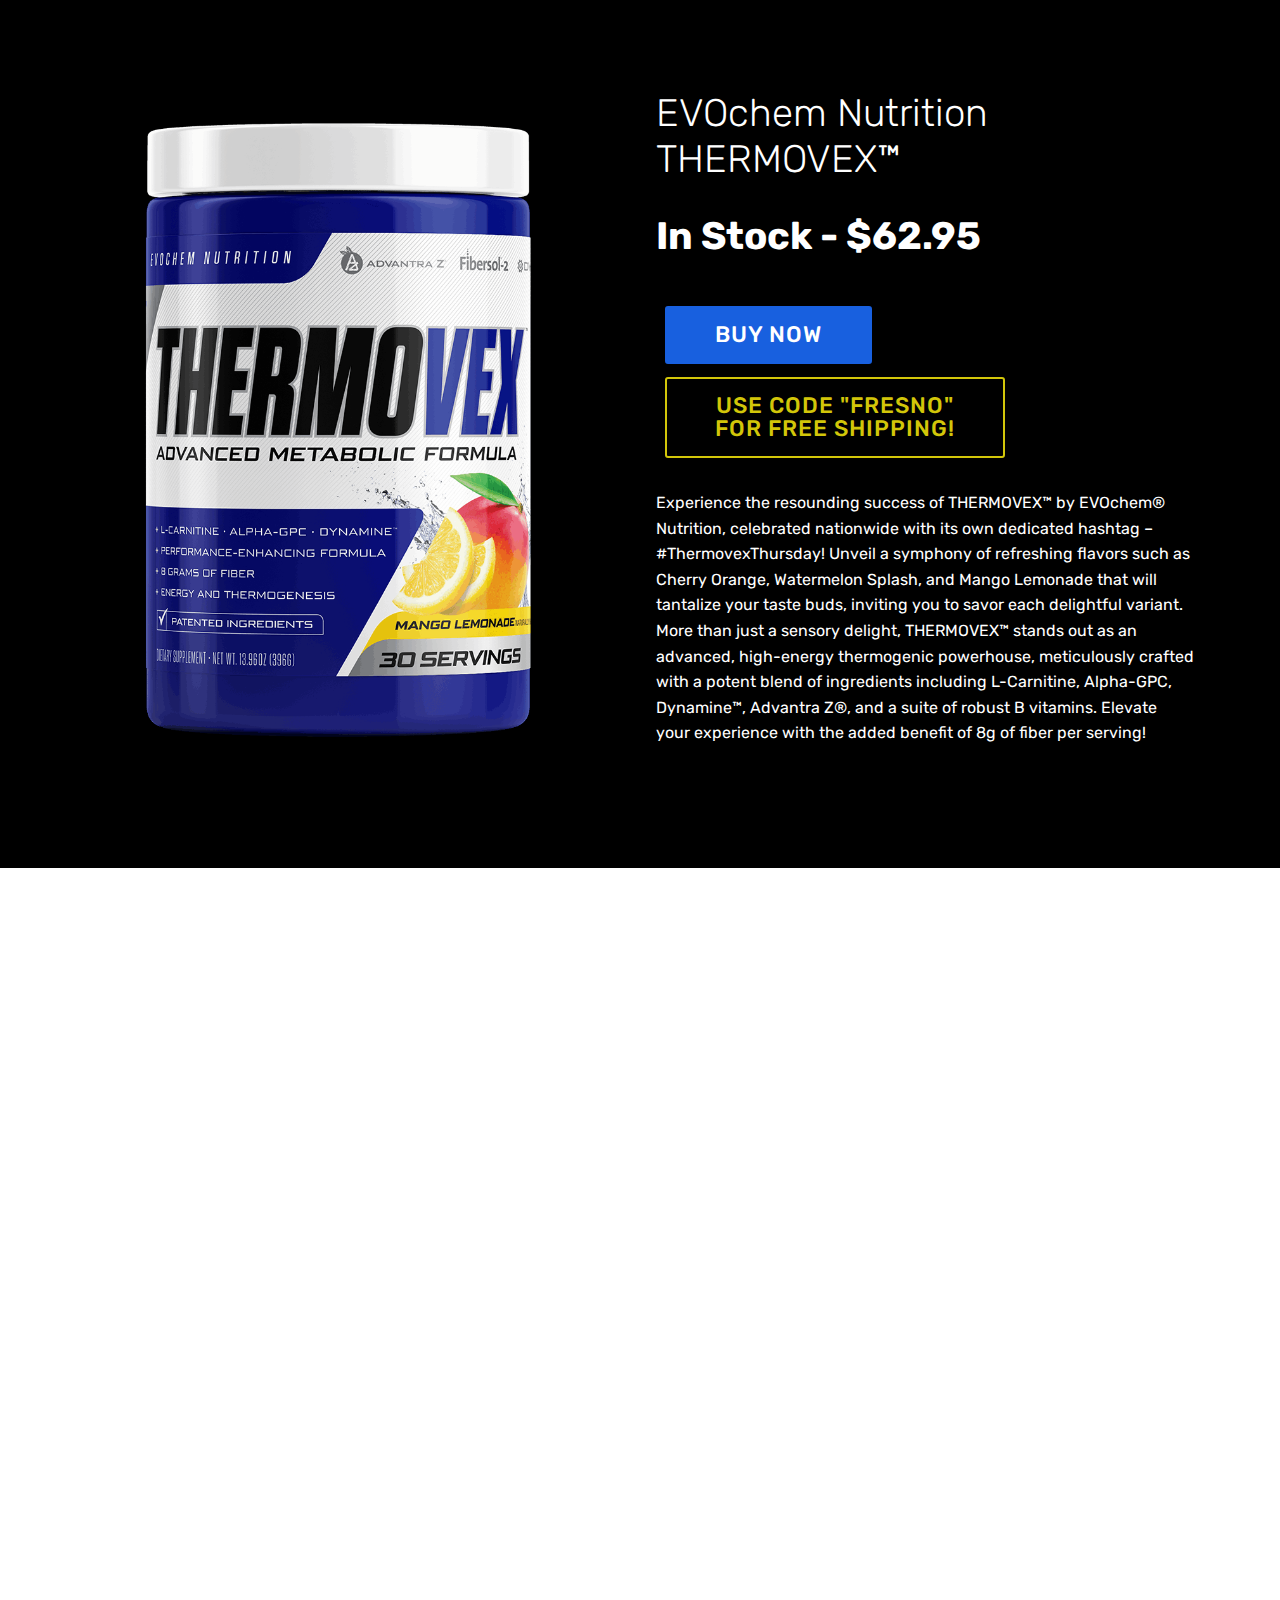
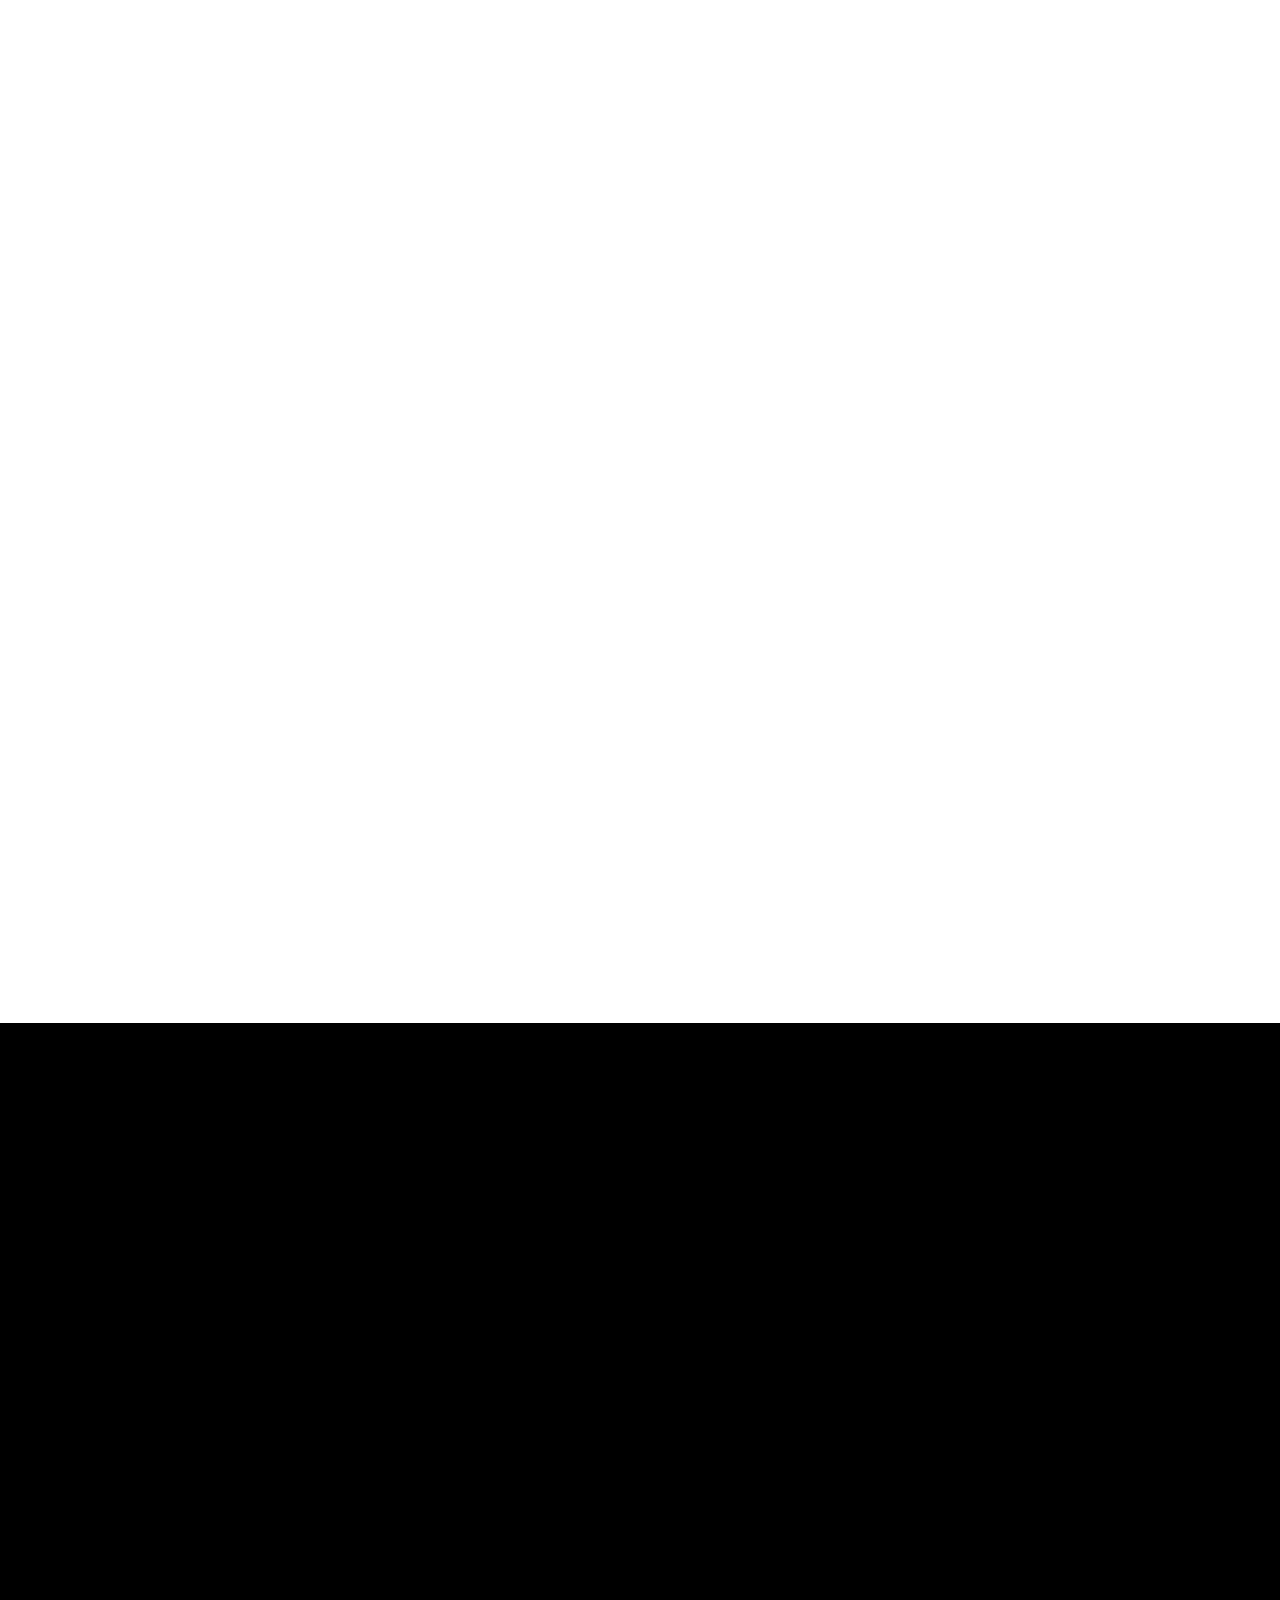
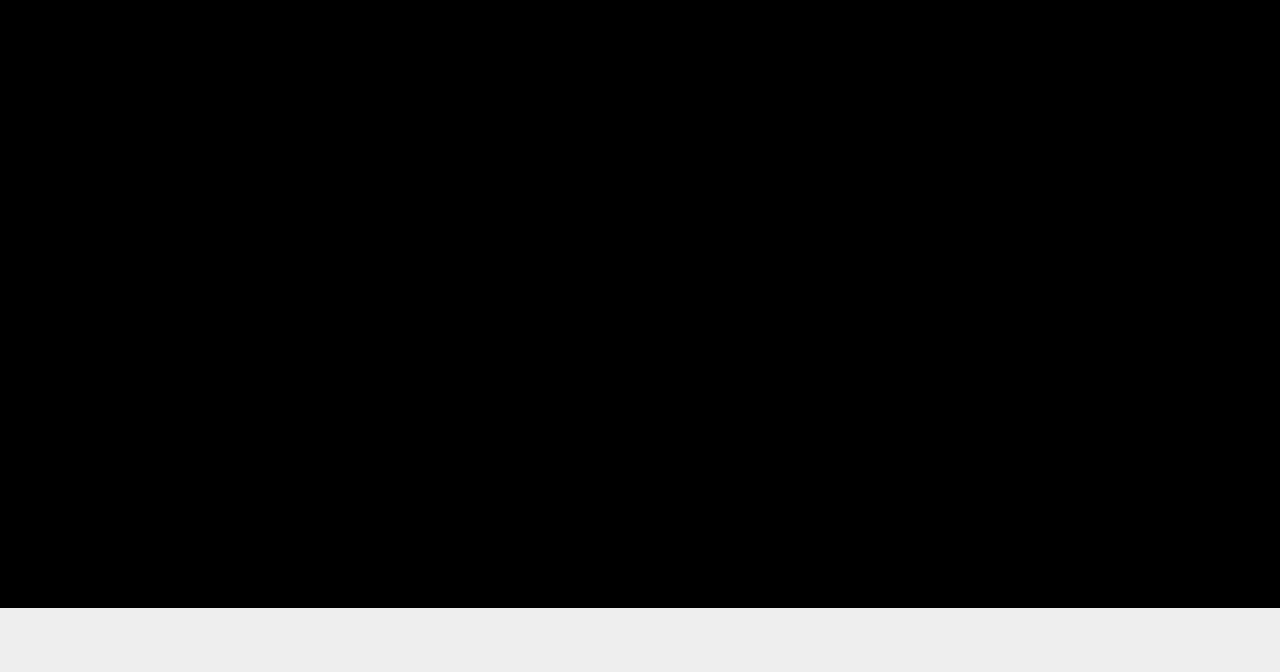
<file: Buy-Thermovex-EvoChem-Nutrition.html>
<!DOCTYPE html>
<html  >
<head>
  <!-- Site made with Mobirise Website Builder v5.9.4, https://mobirise.com -->
  <meta charset="UTF-8">
  <meta http-equiv="X-UA-Compatible" content="IE=edge">
  <meta name="generator" content="Mobirise v5.9.4, mobirise.com">
  <meta name="viewport" content="width=device-width, initial-scale=1, minimum-scale=1">
  <link rel="shortcut icon" href="assets/images/ns-logo-fullcolor-fresno-yellow-1.png" type="image/x-icon">
  <meta name="description" content="Elevate your workouts & BUY THERMOVEX™ by EVOchem® Nutrition, a dynamic thermogenic supplement featuring L-Carnitine, Alpha-GPC, and Dynamine™. Ignite your fitness journey with refreshing flavors and a caffeine boost. Discover the power of Thermovex Thursday! #Thermovex #Thermogenic #FitnessEnergy">
  
  
  <title>BUY THERMOVEX - EVOchem Nutrition | @NutrishopFresno</title>
  <link rel="stylesheet" href="assets/web/assets/mobirise-icons2/mobirise2.css">
  <link rel="stylesheet" href="assets/bootstrap/css/bootstrap.min.css">
  <link rel="stylesheet" href="assets/bootstrap/css/bootstrap-grid.min.css">
  <link rel="stylesheet" href="assets/bootstrap/css/bootstrap-reboot.min.css">
  <link rel="stylesheet" href="assets/tether/tether.min.css">
  <link rel="stylesheet" href="assets/animatecss/animate.min.css">
  <link rel="stylesheet" href="assets/theme/css/style.css">
  <link rel="preload" href="https://fonts.googleapis.com/css?family=Rubik:300,400,500,600,700,800,900,300i,400i,500i,600i,700i,800i,900i&display=swap" as="style" onload="this.onload=null;this.rel='stylesheet'">
  <noscript><link rel="stylesheet" href="https://fonts.googleapis.com/css?family=Rubik:300,400,500,600,700,800,900,300i,400i,500i,600i,700i,800i,900i&display=swap"></noscript>
  <link rel="preload" as="style" href="assets/mobirise/css/mbr-additional.css"><link rel="stylesheet" href="assets/mobirise/css/mbr-additional.css" type="text/css">

  
  
  
</head>
<body>

<!-- Analytics -->
<!-- Global site tag (gtag.js) - Google Analytics -->
<script async src="https://www.googletagmanager.com/gtag/js?id=UA-37433972-1"></script>
<script>
  window.dataLayer = window.dataLayer || [];
  function gtag(){dataLayer.push(arguments);}
  gtag('js', new Date());

  gtag('config', 'UA-37433972-1');
</script>
<!--Start of Tawk.to Script-->
<script type="text/javascript">
var Tawk_API=Tawk_API||{}, Tawk_LoadStart=new Date();
(function(){
var s1=document.createElement("script"),s0=document.getElementsByTagName("script")[0];
s1.async=true;
s1.src='https://embed.tawk.to/6539a0b6f2439e1631e87059/1hdkhni9e';
s1.charset='UTF-8';
s1.setAttribute('crossorigin','*');
s0.parentNode.insertBefore(s1,s0);
})();
</script>
<!--End of Tawk.to Script-->
<!-- Meta Pixel Code -->
<script>
!function(f,b,e,v,n,t,s)
{if(f.fbq)return;n=f.fbq=function(){n.callMethod?
n.callMethod.apply(n,arguments):n.queue.push(arguments)};
if(!f._fbq)f._fbq=n;n.push=n;n.loaded=!0;n.version='2.0';
n.queue=[];t=b.createElement(e);t.async=!0;
t.src=v;s=b.getElementsByTagName(e)[0];
s.parentNode.insertBefore(t,s)}(window, document,'script',
'https://connect.facebook.net/en_US/fbevents.js');
fbq('init', '1033675967868448');
fbq('track', 'PageView');
</script>
<noscript><img height="1" width="1" style="display:none"
src="https://www.facebook.com/tr?id=1033675967868448&ev=PageView&noscript=1"
/></noscript>
<!-- End Meta Pixel Code -->
<!-- Google tag (gtag.js) --> <script async src="https://www.googletagmanager.com/gtag/js?id=G-BE1CLBPN5L"></script> <script> window.dataLayer = window.dataLayer || []; function gtag(){dataLayer.push(arguments);} gtag('js', new Date()); gtag('config', 'G-BE1CLBPN5L'); </script>
<!-- /Analytics -->


  
  <section class="header3 cid-tWbrJataej" id="header3-24">

    

    

    <div class="container">
        <div class="media-container-row">
            <div class="mbr-figure" style="width: 100%;">
                <img src="assets/images/evo-thermovex-mangolemon-1-800x995.png" alt="Mobirise">
            </div>

            <div class="media-content">
                <h1 class="mbr-section-title mbr-white pb-3 mbr-fonts-style display-2">EVOchem Nutrition<div>THERMOVEX™</div></h1>
                
                <div class="mbr-section-text mbr-white pb-3 ">
                    <p class="mbr-text mbr-fonts-style display-2"><strong>In Stock - $62.95
                    </strong></p>
                </div>
                <div class="mbr-section-btn"><a class="btn btn-md btn-primary display-4" href="https://www.nutrishopusa.com/products/evochem-nutrition/thermovex?id=53&utm_medium=referral&utm_source=store-referral/718">BUY NOW</a>
                    <a class="btn btn-md btn-success-outline display-4" href="https://www.nutrishopusa.com/products/evochem-nutrition/thermovex?id=53&utm_medium=referral&utm_source=store-referral/718">USE CODE "FRESNO" <br>FOR FREE SHIPPING!</a></div>
                    <div class="mbr-section-text mbr-white pb-3 ">
                    <p class="mbr-text mbr-fonts-style display-7">
                        <br>Experience the resounding success of THERMOVEX™ by EVOchem® Nutrition, celebrated nationwide with its own dedicated hashtag – #ThermovexThursday! Unveil a symphony of refreshing flavors such as Cherry Orange, Watermelon Splash, and Mango Lemonade that will tantalize your taste buds, inviting you to savor each delightful variant. More than just a sensory delight, THERMOVEX™ stands out as an advanced, high-energy thermogenic powerhouse, meticulously crafted with a potent blend of ingredients including L-Carnitine, Alpha-GPC, Dynamine™, Advantra Z®, and a suite of robust B vitamins. Elevate your experience with the added benefit of 8g of fiber per serving!
                    </p>
                </div>
            </div>
        </div>
    </div>

</section>

<section class="header3 cid-tWbu0mpKt3" id="header3-27">

    

    

    <div class="container">
        <div class="media-container-row">
            <div class="mbr-figure" style="width: 100%;">
                <img src="assets/images/bullets-1014x477.png" alt="Mobirise">
            </div>

            <div class="media-content">
                
                
                <div class="mbr-section-text mbr-white pb-3 ">
                    <p class="mbr-text mbr-fonts-style display-5">
                        Harness the power of THERMOVEX™ by taking it 30 minutes before your workout, providing an explosive energy boost. Alternatively, kickstart your mornings by replacing your usual cup of coffee with THERMOVEX™, ensuring you're energized for a day packed with back-to-back meetings or the hustle of managing school runs, soccer practice, and all the daily adventures. Experience the impact for yourself – swap ordinary for extraordinary with THERMOVEX™!
                    </p>
                </div>
                
            </div>
        </div>
    </div>

</section>

<section class="cid-tWbuDDMS0o" id="image1-28">

    

    <figure class="mbr-figure container">
        <div class="image-block" style="width: 100%;">
            <img src="assets/images/amyjo-feature-1465x511.jpg" width="1400" alt="Mobirise">
            
        </div>
    </figure>
</section>

<section class="cid-tWbv8IXyvd" id="video1-29">

    
    
    <figure class="mbr-figure align-center container">
        <div class="video-block" style="width: 90%;">
            <div><iframe class="mbr-embedded-video" src="https://www.youtube.com/embed/uehwbjFTPh4?rel=0&amp;amp;&amp;showinfo=0&amp;autoplay=0&amp;loop=0" width="1280" height="720" frameborder="0" allowfullscreen></iframe></div>
        </div>
    </figure>
</section>

<section class="mbr-section article content1 cid-tWbtL57TC1" id="content1-26">
    
     

    <div class="container">
        <div class="media-container-row">
            <div class="mbr-text col-12 mbr-fonts-style display-7 col-md-12"><p>Usage Guidelines: Enhance your routine by mixing 1 scoop of this dietary supplement with 10–12oz of water. Optimal times for consumption include 30 minutes before breakfast, morning exercise, and/or 30 minutes before lunch.</p><p>Caution: Each serving contains 344mg of caffeine, designed for healthy adults aged 18 years and above. Keep away from children, and consult your physician before use if you have pre-existing medical conditions or are on medication. Avoid usage during pregnancy or nursing, and if sensitive to caffeine or stimulants. Discontinue use and seek medical advice if adverse reactions occur. Ensure the safety seal is intact before use. Store in a cool, dry place, and note that settling may occur due to packing by weight, not volume.</p><p>Allergen Alert: Processed in a facility handling milk, eggs, shellfish, tree nuts, peanuts, wheat, and soy.</p></div>
        </div>
    </div>
</section>

<section class="cid-tWbxHDMf8x" id="image1-2d">

    

    <figure class="mbr-figure container">
        <div class="image-block" style="width: 43%;">
            <img src="assets/images/evo-thermovex-mangolemonade-2021-sf-1000x1255.jpg" width="1400" alt="Thermovex Supplement Facts">
            
        </div>
    </figure>
</section>

<section class="mbr-section content5 cid-tWbvIHGa6g" id="content5-2a">

    

    

    <div class="container">
        <div class="media-container-row">
            <div class="title col-12 col-md-8">
                
                
                
                <div class="mbr-section-btn align-center"><a class="btn btn-primary display-4" href="Weight-Management-Thermogenics.html"><span class="mobi-mbri mobi-mbri-arrow-prev mbr-iconfont mbr-iconfont-btn"></span>Go Back</a>
                    <a class="btn btn-success-outline display-4" href="tel:+15593762121"><span class="mobi-mbri mobi-mbri-phone mbr-iconfont mbr-iconfont-btn"></span>GET HELP</a></div>
            </div>
        </div>
    </div>
</section>

<section once="" class="cid-qYhJ33wf8P" id="footer6-22">

    

    

    <div class="container">
        <div class="media-container-row align-center mbr-white">
            <div class="col-12">
                <p class="mbr-text mb-0 mbr-fonts-style display-7">
                    © Copyright 2023 NutrishopFresno.com - All Rights Reserved<br><br>Disclaimer: Nutrishop provides general information and discussions about health and related subjects. By browsing NutrishopFresno.com you agree that the information and other content provided in this website or in any linked materials are not intended and should not be considered, or used as a substitute for, medical advice, diagnosis or treatment.&nbsp; You also agree that interacting with Nutrishop does not constitute the practice of any medical, nursing or other professional health care advice, diagnosis or treatment. We cannot diagnose conditions, provide second opinions or make specific treatment recommendations through this website.<br><br>If you or any other person has a medical concern, you should consult with your health care provider or seek other professional medical treatment immediately. Never disregard professional medical advice or delay in seeking it because of something that you have read on this blog, website or in any linked materials. If you are experiencing a medical emergency, please call 911 or call for emergency medical help on the nearest telephone immediately.<br>
                </p>
            </div>
        </div>
    </div>
</section><section class="display-7" style="padding: 0;align-items: center;justify-content: center;flex-wrap: wrap;    align-content: center;display: flex;position: relative;height: 4rem;"><a href="https://mobiri.se/1417962" style="flex: 1 1;height: 4rem;position: absolute;width: 100%;z-index: 1;"><img alt="" style="height: 4rem;" src="[data-uri]"></a><p style="margin: 0;text-align: center;" class="display-7">&#8204;</p><a style="z-index:1" href="https://mobirise.com/builder/ai-website-builder.html">AI Website Builder</a></section><script src="assets/popper/popper.min.js"></script>  <script src="assets/web/assets/jquery/jquery.min.js"></script>  <script src="assets/bootstrap/js/bootstrap.min.js"></script>  <script src="assets/tether/tether.min.js"></script>  <script src="assets/smoothscroll/smooth-scroll.js"></script>  <script src="assets/viewportchecker/jquery.viewportchecker.js"></script>  <script src="assets/theme/js/script.js"></script>  
  
  
  <input name="animation" type="hidden">
  </body>
</html>
</file>
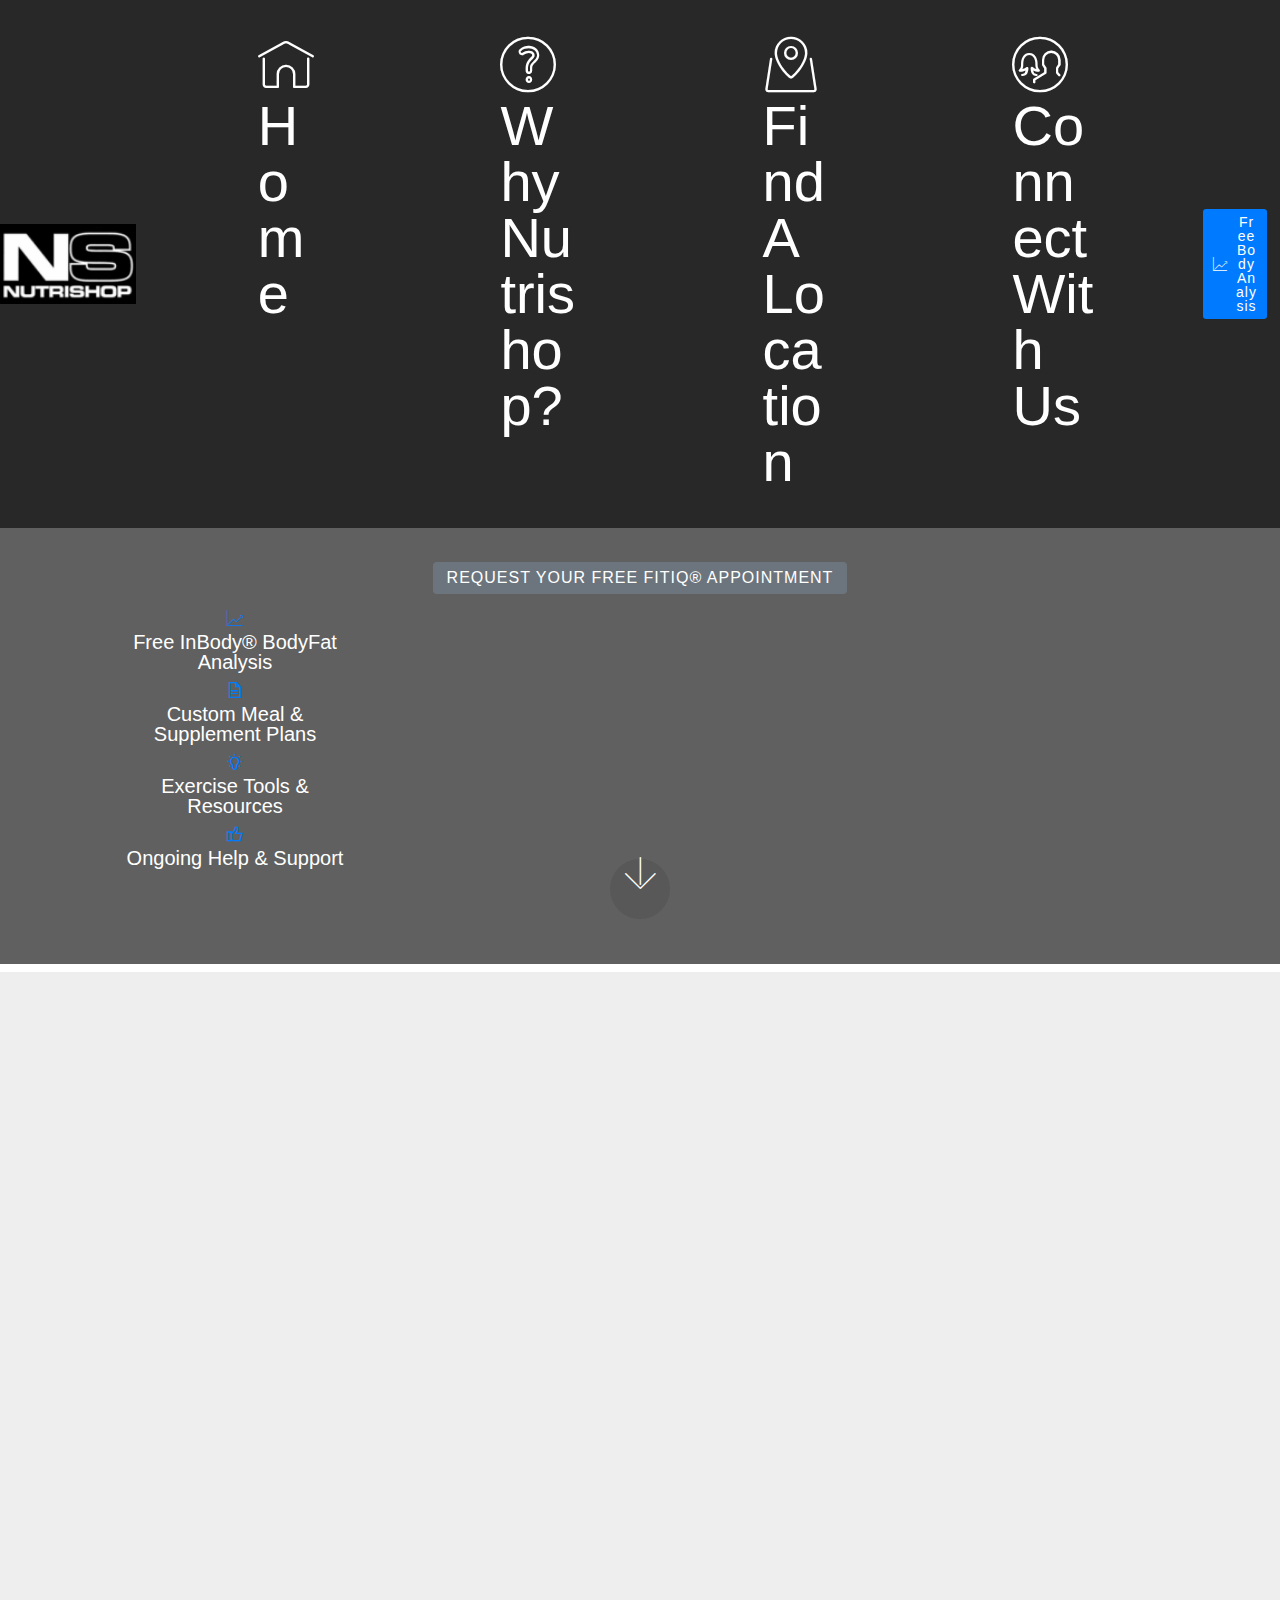
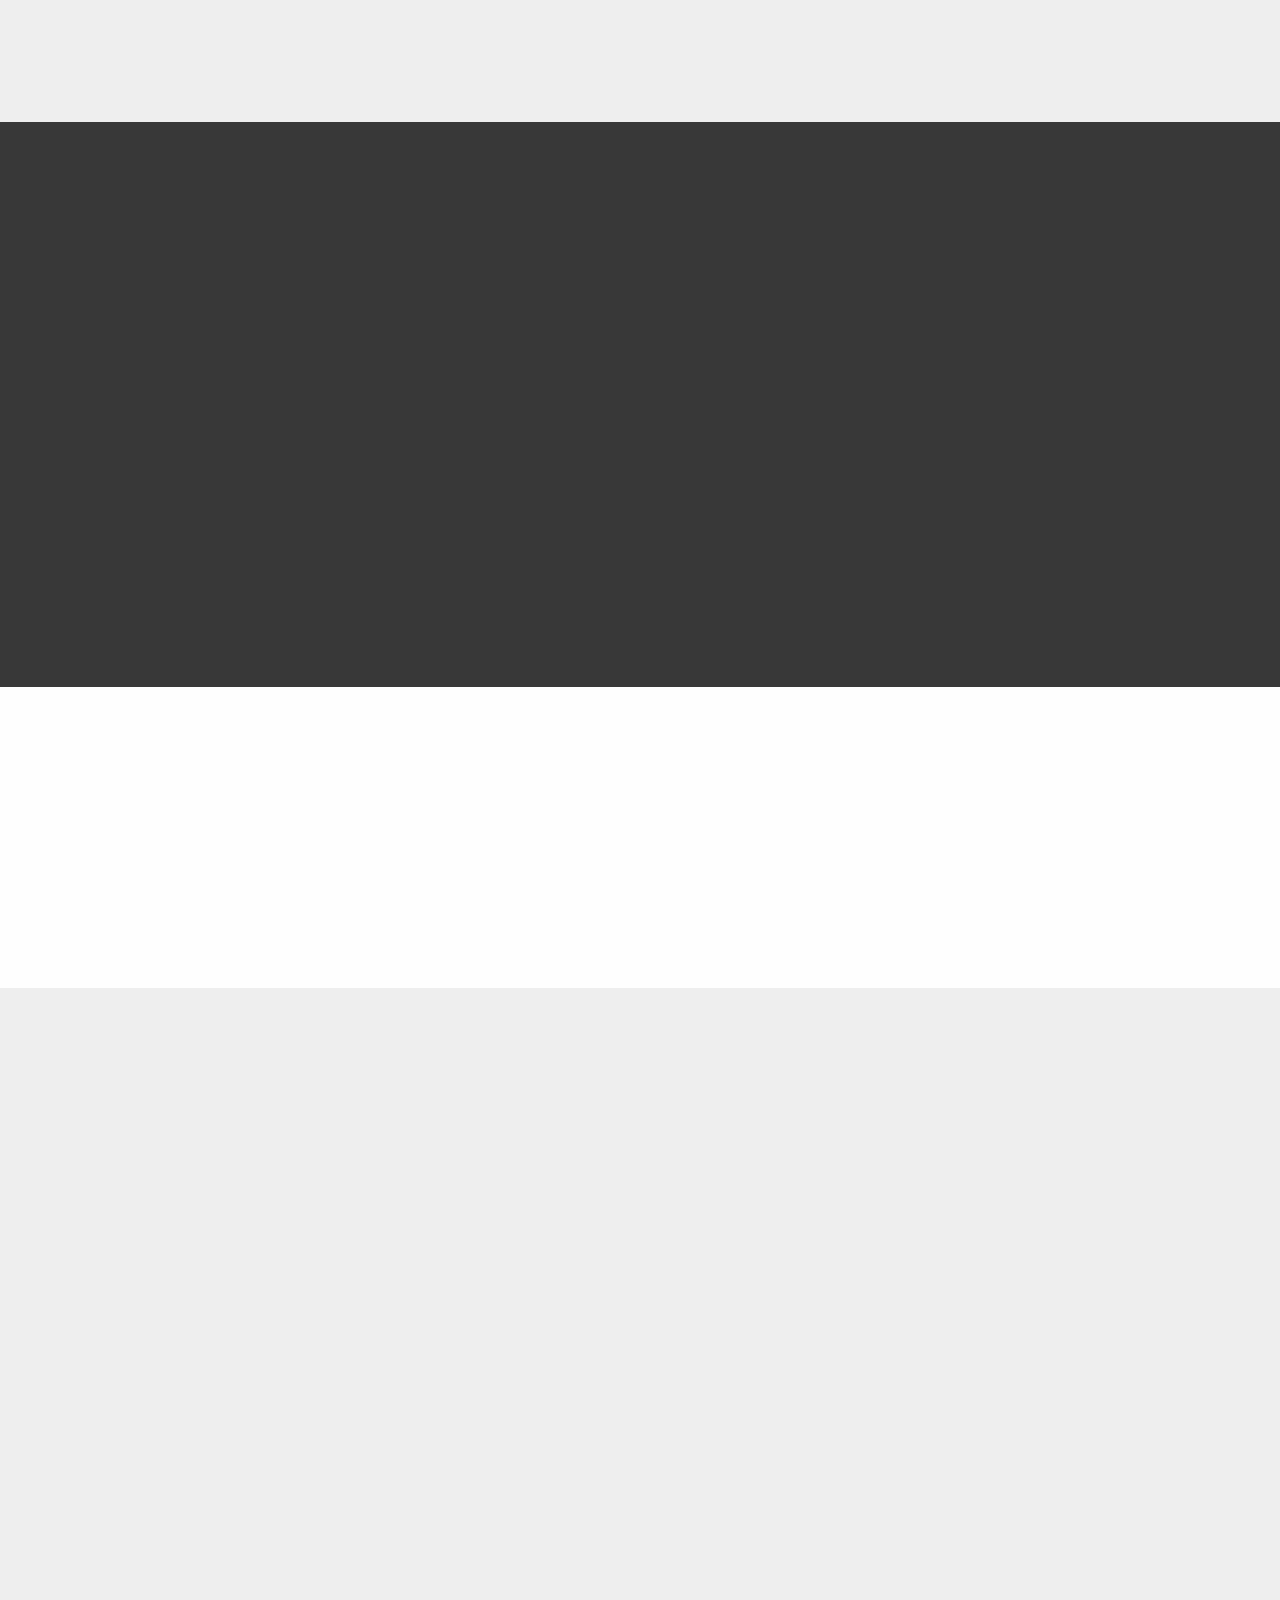
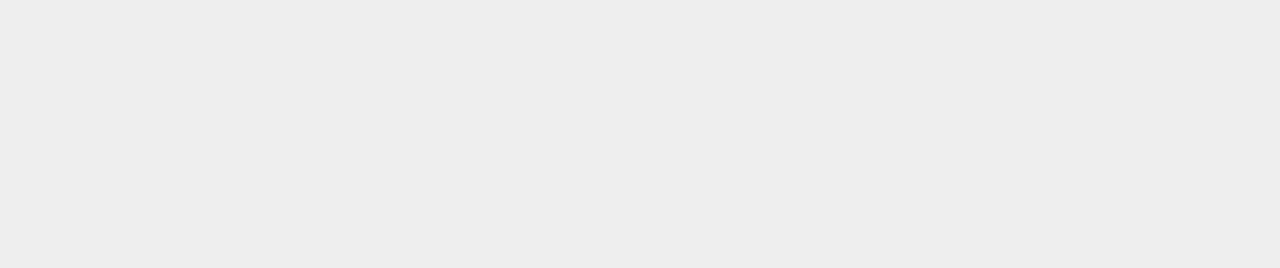
<file: fitness-help.html>
<!DOCTYPE html>
<html  >
<head>
  <!-- Site made with Mobirise Website Builder v4.10.5, https://mobirise.com -->
  <meta charset="UTF-8">
  <meta http-equiv="X-UA-Compatible" content="IE=edge">
  <meta name="generator" content="Mobirise v4.10.5, mobirise.com">
  <meta name="viewport" content="width=device-width, initial-scale=1, minimum-scale=1">
  <link rel="shortcut icon" href="assets/images/screenshot-2018-07-19-12.49.18-122x72.png" type="image/x-icon">
  <meta name="description" content="Let us help you reach your fitness goals using our 3 step FitIQ® system.  The best part?  It's all FREE for a limited time!">
  
  <title>Nutrishop FitIQ®</title>
  <link rel="stylesheet" href="assets/web/assets/mobirise-icons2/mobirise2.css">
  <link rel="stylesheet" href="assets/web/assets/mobirise-icons/mobirise-icons.css">
  <link rel="stylesheet" href="assets/tether/tether.min.css">
  <link rel="stylesheet" href="assets/bootstrap/css/bootstrap.min.css">
  <link rel="stylesheet" href="assets/bootstrap/css/bootstrap-grid.min.css">
  <link rel="stylesheet" href="assets/bootstrap/css/bootstrap-reboot.min.css">
  <link rel="stylesheet" href="assets/animatecss/animate.min.css">
  <link rel="stylesheet" href="assets/dropdown/css/style.css">
  <link rel="stylesheet" href="assets/theme/css/style.css">
  <link rel="stylesheet" href="assets/mobirise/css/mbr-additional.css" type="text/css">
  
  
  
</head>
<body>

<!-- Google Analytics -->
<!-- Global site tag (gtag.js) - Google Analytics -->
<script async src="https://www.googletagmanager.com/gtag/js?id=UA-37433972-1"></script>
<script>
  window.dataLayer = window.dataLayer || [];
  function gtag(){dataLayer.push(arguments);}
  gtag('js', new Date());

  gtag('config', 'UA-37433972-1');
</script>
<!-- /Google Analytics -->


  <section class="menu cid-qYhff41h5M" once="menu" id="menu1-l">

    

    <nav class="navbar navbar-expand beta-menu navbar-dropdown align-items-center navbar-fixed-top navbar-toggleable-sm">
        <button class="navbar-toggler navbar-toggler-right" type="button" data-toggle="collapse" data-target="#navbarSupportedContent" aria-controls="navbarSupportedContent" aria-expanded="false" aria-label="Toggle navigation">
            <div class="hamburger">
                <span></span>
                <span></span>
                <span></span>
                <span></span>
            </div>
        </button>
        <div class="menu-logo">
            <div class="navbar-brand">
                <span class="navbar-logo">
                    <a href="https://mobirise.com">
                         <img src="assets/images/screenshot-2018-07-19-12.49.18-122x72.png" alt="Mobirise" title="" style="height: 5rem;">
                    </a>
                </span>
                <span class="navbar-caption-wrap"><a class="navbar-caption text-white display-4" href="https://mobirise.com"></a></span>
            </div>
        </div>
        <div class="collapse navbar-collapse" id="navbarSupportedContent">
            <ul class="navbar-nav nav-dropdown" data-app-modern-menu="true"><li class="nav-item">
                    <a class="nav-link link text-white display-4" href="#top">
                        <span class="mbri-home mbr-iconfont mbr-iconfont-btn"></span>Home</a>
                </li>
                <li class="nav-item">
                    <a class="nav-link link text-white display-4" href="index.html#features12-4"><span class="mbri-question mbr-iconfont mbr-iconfont-btn"></span>
                        Why Nutrishop?</a>
                </li><li class="nav-item"><a class="nav-link link text-white display-4" href="index.html#content5-5"><span class="mbri-map-pin mbr-iconfont mbr-iconfont-btn"></span>Find A Location</a></li><li class="nav-item"><a class="nav-link link text-white display-4" href="index.html#social-buttons2-e"><span class="mbri-users mbr-iconfont mbr-iconfont-btn"></span>Connect With Us&nbsp;</a></li></ul>
            <div class="navbar-buttons mbr-section-btn"><a class="btn btn-sm btn-primary display-4" href="fitness-help.html"><span class="mbri-growing-chart mbr-iconfont mbr-iconfont-btn"></span>
                    Free Body Analysis</a></div>
        </div>
    </nav>
</section>

<section class="engine"><a href="https://mobirise.info/e">how to make a site</a></section><section class="mbr-section mbr-section--relative mbr-section--fixed-size" id="htmlblock-block-u" data-rv-view="420" style="background-color: rgb(0, 0, 0);">
	<style>.block {padding-bottom:20px; padding-top:20px;}</style>		
            

    <div class="mbr-section__container mbr-section__container--isolated container">
        <div class="row block">
            <div class="mbr-box mbr-box--fixed mbr-box--adapted">
                <div class="mbr-box__magnet mbr-box__magnet--top-left mbr-section__left col-sm-8">
                    <div class="mbr-section__container mbr-section__container--middle">
                        <div class="mbr-header mbr-header--auto-align mbr-header--wysiwyg">
                            <div class="mbr-header__text tiny"></div>
                        </div>
                    </div>
                    <div class="mbr-section__container">
                        <div class="mbr-article mbr-article--auto-align mbr-article--wysiwyg"><div class="tiny"><br></div>
						</div>
                    </div>
                </div>
            </div>
        </div>
    </div>

	<div>
		<script src="https://cdn.tinymce.com/4/tinymce.min.js"></script>
		<script>tinymce.init({selector:'.tiny', inline: true, plugins: ['advlist autolink lists link image media charmap print preview anchor','searchreplace visualblocks code fullscreen','insertdatetime table contextmenu paste code textcolor colorpicker textpattern'],  toolbar1: 'insertfile undo redo | styleselect | bold italic forecolor backcolor | alignleft aligncenter alignright alignjustify | bullist numlist outdent indent | link image media | code',});</script>
	</div>
	
</section>

<section class="header12 cid-rwkEMCvvW8 mbr-fullscreen mbr-parallax-background" id="header12-n">

    

    <div class="mbr-overlay" style="opacity: 0.7; background-color: rgb(35, 35, 35);">
    </div>

    <div class="container  ">
            <div class="media-container">
                <div class="col-md-12 align-center">
                    <h1 class="mbr-section-title pb-3 mbr-white mbr-bold mbr-fonts-style display-2">Introducing<br>Nutrishop FitIQ® <br></h1>
                    <p class="mbr-text pb-3 mbr-white mbr-fonts-style display-5">By Nutrishop Fresno<br>$197 VALUE<br>*FREE FOR A LIMITED TIME (WHILE SUPPLIES LAST)<br><br>Nutrishop FitIQ® Is A Three-Step Fitness Program Designed To Help Anyone Define &amp; Reach Their Fitness Goals.</p>
                    <div class="mbr-section-btn align-center py-2"><a class="btn btn-md btn-secondary display-4" href="fitness-help.html#form1-t">REQUEST YOUR FREE FITIQ® APPOINTMENT</a></div>

                    <div class="icons-media-container mbr-white">
                        <div class="card col-12 col-md-6 col-lg-3">
                            <div class="icon-block">
                            <a href="https://mobirise.co/">
                                <span class="mbr-iconfont mbri-growing-chart"></span>
                            </a>
                            </div>
                            <h5 class="mbr-fonts-style display-5">
                                Free InBody® BodyFat Analysis</h5>
                        </div>

                        <div class="card col-12 col-md-6 col-lg-3">
                            <div class="icon-block">
                                <a href="https://mobirise.co/">
                                    <span class="mbr-iconfont mobi-mbri-file mobi-mbri"></span>
                                </a>
                            </div>
                            <h5 class="mbr-fonts-style display-5">Custom Meal &amp; Supplement Plans</h5>
                        </div>

                        <div class="card col-12 col-md-6 col-lg-3">
                            <div class="icon-block">
                                <a href="https://mobirise.co/">
                                    <span class="mbr-iconfont mobi-mbri-idea mobi-mbri"></span>
                                </a>
                            </div>
                            <h5 class="mbr-fonts-style display-5">Exercise Tools &amp; Resources</h5>
                        </div>

                        <div class="card col-12 col-md-6 col-lg-3">
                            <div class="icon-block">
                                <a href="https://mobirise.co/">
                                    <span class="mbr-iconfont mobi-mbri-like mobi-mbri"></span>
                                </a>
                            </div>
                            <h5 class="mbr-fonts-style display-5">Ongoing Help &amp; Support</h5>
                        </div>
                    </div>
                </div>
            </div>
    </div>

    <div class="mbr-arrow hidden-sm-down" aria-hidden="true">
        <a href="#next">
            <i class="mbri-down mbr-iconfont"></i>
        </a>
    </div>
</section>

<section class="counters4 counters cid-rwkTpdnyvO" id="counters4-p">

    

    

    <div class="container pt-4 mt-2">
        <h2 class="mbr-section-title pb-3 align-center mbr-fonts-style display-2">The FitIQ® 3 Step System</h2>
        <h3 class="mbr-section-subtitle pb-5 align-center mbr-fonts-style display-5">Built Using The S.M.A.R.T. Goal Setting Framework - Works For EVERY Fitness Level!</h3>
        <div class="media-container-row">
            <div class="media-block m-auto" style="width: 49%;">
                <div class="mbr-figure">
                    <img src="assets/images/screenshot-2019-07-15-16.33.13-465x407.png" alt="" title="">
                </div>
            </div>
            <div class="cards-block">
                <div class="cards-container">
                    <div class="card px-3 align-left col-12">
                        <div class="panel-item p-4 d-flex align-items-start">
                            <div class="card-img pr-3">
                                <h3 class="img-text d-flex align-items-center justify-content-center">
                                    1
                                </h3>
                            </div>
                            <div class="card-text">
                                <h4 class="mbr-content-title mbr-bold mbr-fonts-style display-7">Asses Your Current Health Status With InBody®</h4>
                                <p class="mbr-content-text mbr-fonts-style display-7">
                                    Using our award-winning BIA body composition analyzer InBody®, we'll help you determine your current health status with our key health indicators (KHI's): Height, Weight, BodyFat %, BMR, Skeletal Muscle Mass, BMI, Intra &amp; ExtraCellular Water, &amp; more.</p>
                            </div>
                        </div>
                    </div>
                    <div class="card px-3 align-left col-12">
                        <div class="panel-item p-4 d-flex align-items-start">
                            <div class="card-img pr-3">
                                <h3 class="img-text d-flex align-items-center justify-content-center">
                                    2
                                </h3>
                            </div>
                            <div class="card-text">
                                <h4 class="mbr-content-title mbr-bold mbr-fonts-style display-7">Build Your Custom FitIQ® Diet, Supplement, &amp; Workout Plans</h4>
                                <p class="mbr-content-text mbr-fonts-style display-7">
                                    We'll help you understand &amp; interperate the results of your InBody® test, then we'll use your results, along with your diet preferences, workout experience, supplements needs, &amp; goal timeframes to build you the perfect program to help you reach your goals.</p>
                            </div>
                        </div>
                    </div>
                    <div class="card px-3 align-left col-12">
                        <div class="panel-item p-4 d-flex align-items-start">
                            <div class="card-img pr-3">
                                <h3 class="img-text d-flex align-items-center justify-content-center">
                                    3
                                </h3>
                            </div>
                            <div class="card-text">
                                <h4 class="mbr-content-title mbr-bold mbr-fonts-style display-7">Track Results Monthly &amp; Modify Your Plans As Needed</h4>
                                <p class="mbr-content-text mbr-fonts-style display-7">We track &amp; store your InBody® data and invite you to come back monthly to re-asses how your FitIQ® Program is going. &nbsp;We'll take your new results &amp; compare it to your initial data &amp; help you adapt, fix, &amp; tweak anything we need to in order to help you keep moving towards your goals!</p>
                            </div>
                        </div>
                    </div>
                    
                </div>
            </div>
        </div>
    </div>
</section>

<section class="header7 cid-rwl3iYqyMq mbr-parallax-background" id="header7-r">

    

    <div class="mbr-overlay" style="opacity: 0.9; background-color: rgb(35, 35, 35);">
    </div>

    <div class="container">
        <div class="media-container-row">

            <div class="media-content align-right">
                <h1 class="mbr-section-title mbr-white pb-3 mbr-fonts-style display-2">How The InBody® Works</h1>
                <div class="mbr-section-text mbr-white pb-3">
                    <p class="mbr-text mbr-fonts-style display-5">Our InBody body composition analyzer break's down your weight and displays your body composition data on an organized, easy-to-understand Result Sheet. &nbsp;The results help you understand where your fat, muscle, and body levels are at and act as a guide to help you achieve your fitnes goals.
                    </p>
                </div>
                <div class="mbr-section-btn"><a class="btn btn-md btn-primary display-4" href="https://inbodyusa.com/general/result-sheet-interpretation/" target="_blank">EXPLORE THE INBODY RESULTS® SHEET</a>
                        <a class="btn btn-md btn-white-outline display-4" href="fitness-help.html#form1-t">REQUEST APPOINTMENT</a></div>
            </div>

            <div class="mbr-figure" style="width: 100%;"><iframe class="mbr-embedded-video" src="https://www.youtube.com/embed/B6jIUOi8puk?rel=0&amp;amp;showinfo=0&amp;autoplay=0&amp;loop=0" width="1280" height="720" frameborder="0" allowfullscreen></iframe></div>

        </div>
    </div>
</section>

<section class="clients cid-rwl6BLGflc mbr-parallax-background" data-interval="false" id="clients-s">
      

    <div class="mbr-overlay" style="opacity: 0.9; background-color: rgb(255, 255, 255);">
    </div>
        <div class="container mb-5">
            <div class="media-container-row">
                <div class="col-12 align-center">
                    <h2 class="mbr-section-title pb-3 mbr-fonts-style display-2">InBody® As Seen On:</h2>
                    
                </div>
            </div>
        </div>

    <div class="container">
        <div class="carousel slide" role="listbox" data-pause="true" data-keyboard="false" data-ride="carousel" data-interval="5000">
            <div class="carousel-inner" data-visible="5">
                
                
                
                
                
            <div class="carousel-item ">
                    <div class="media-container-row">
                        <div class="col-md-12">
                            <div class="wrap-img ">
                                <img src="assets/images/today-show-logo-min-e1540591114338-180x60.png" class="img-responsive clients-img" alt="" title="">
                            </div>
                        </div>
                    </div>
                </div><div class="carousel-item ">
                    <div class="media-container-row">
                        <div class="col-md-12">
                            <div class="wrap-img ">
                                <img src="assets/images/air-force-128x100.png" class="img-responsive clients-img" alt="" title="">
                            </div>
                        </div>
                    </div>
                </div><div class="carousel-item ">
                    <div class="media-container-row">
                        <div class="col-md-12">
                            <div class="wrap-img ">
                                <img src="assets/images/3.png" class="img-responsive clients-img">
                            </div>
                        </div>
                    </div>
                </div><div class="carousel-item ">
                    <div class="media-container-row">
                        <div class="col-md-12">
                            <div class="wrap-img ">
                                <img src="assets/images/doctor-oz-logo-e1541088410311-180x124.png" class="img-responsive clients-img" alt="" title="">
                            </div>
                        </div>
                    </div>
                </div><div class="carousel-item ">
                    <div class="media-container-row">
                        <div class="col-md-12">
                            <div class="wrap-img ">
                                <img src="assets/images/forbes-180x47.png" class="img-responsive clients-img" alt="" title="">
                            </div>
                        </div>
                    </div>
                </div></div>
            <div class="carousel-controls">
                <a data-app-prevent-settings="" class="carousel-control carousel-control-prev" role="button" data-slide="prev">
                    <span aria-hidden="true" class="mbri-left mbr-iconfont"></span>
                    <span class="sr-only">Previous</span>
                </a>
                <a data-app-prevent-settings="" class="carousel-control carousel-control-next" role="button" data-slide="next">
                    <span aria-hidden="true" class="mbri-right mbr-iconfont"></span>
                    <span class="sr-only">Next</span>
                </a>
            </div>
        </div>
    </div>
</section>

<section class="mbr-section form1 cid-rwl7phE3Wa" id="form1-t">

    

    
    <div class="container">
        <div class="row justify-content-center">
            <div class="title col-12 col-lg-8">
                <h2 class="mbr-section-title align-center pb-3 mbr-fonts-style display-2">
                    REQUEST YOUR FREE FITIQ® APPOINTMENT NOW:</h2>
                <h3 class="mbr-section-subtitle align-center mbr-light pb-3 mbr-fonts-style display-5">FILL OUT THE FORM BELOW AND A FITIQ® EXPERT WILL REACH OUT WITHIN 2-3 DAYS TO SCHEDULE AN APPOINTMENT.</h3>
            </div>
        </div>
    </div>
    <div class="container">
        <div class="row justify-content-center">
            <div class="media-container-column col-lg-8" data-form-type="formoid">
                <!---Formbuilder Form--->
                <form action="https://mobirise.com/" method="POST" class="mbr-form form-with-styler" data-form-title="Mobirise Form"><input type="hidden" name="email" data-form-email="true" value="1XQupgAyp4YfypKuVDjQg5Y1urtw6SaOFla2S41YFHW7iorM8ihzwbb4V0WoHLu5pPXrN5zlahHvtlsTRvqJtqhAYw81aI3YVpRQZaI10RzkzdmeKJ8u3976YW9Iul0o">
                    <div class="row">
                        <div hidden="hidden" data-form-alert="" class="alert alert-success col-12">Thanks for filling out the form!</div>
                        <div hidden="hidden" data-form-alert-danger="" class="alert alert-danger col-12">
                        </div>
                    </div>
                    <div class="dragArea row">
                        <div class="col-md-4  form-group" data-for="name">
                            <label for="name-form1-t" class="form-control-label mbr-fonts-style display-7">Name</label>
                            <input type="text" name="name" data-form-field="Name" required="required" class="form-control display-7" id="name-form1-t">
                        </div>
                        <div class="col-md-4  form-group" data-for="email">
                            <label for="email-form1-t" class="form-control-label mbr-fonts-style display-7">Email</label>
                            <input type="email" name="email" data-form-field="Email" required="required" class="form-control display-7" id="email-form1-t">
                        </div>
                        <div data-for="phone" class="col-md-4  form-group">
                            <label for="phone-form1-t" class="form-control-label mbr-fonts-style display-7">Phone</label>
                            <input type="tel" name="phone" data-form-field="Phone" class="form-control display-7" id="phone-form1-t">
                        </div>
                        <div data-for="message" class="col-md-12 form-group">
                            <label for="message-form1-t" class="form-control-label mbr-fonts-style display-7">Message</label>
                            <textarea name="message" data-form-field="Message" class="form-control display-7" id="message-form1-t"></textarea>
                        </div>
                        <div class="col-md-12 input-group-btn align-center"><button type="submit" class="btn btn-primary btn-form display-4">REQUEST APPOINTMENT</button></div>
                    </div>
                </form><!---Formbuilder Form--->
            </div>
        </div>
    </div>
</section>

<section once="" class="cid-qYhJ33wf8P" id="footer6-m">

    

    

    <div class="container">
        <div class="media-container-row align-center mbr-white">
            <div class="col-12">
                <p class="mbr-text mb-0 mbr-fonts-style display-7">
                    © Copyright 2018 NutrishopFresno.com - All Rights Reserved
                </p>
            </div>
        </div>
    </div>
</section>


  <script src="assets/web/assets/jquery/jquery.min.js"></script>
  <script src="assets/popper/popper.min.js"></script>
  <script src="assets/tether/tether.min.js"></script>
  <script src="assets/bootstrap/js/bootstrap.min.js"></script>
  <script src="assets/viewportchecker/jquery.viewportchecker.js"></script>
  <script src="assets/vimeoplayer/jquery.mb.vimeo_player.js"></script>
  <script src="assets/parallax/jarallax.min.js"></script>
  <script src="assets/dropdown/js/nav-dropdown.js"></script>
  <script src="assets/dropdown/js/navbar-dropdown.js"></script>
  <script src="assets/touchswipe/jquery.touch-swipe.min.js"></script>
  <script src="assets/bootstrapcarouselswipe/bootstrap-carousel-swipe.js"></script>
  <script src="assets/mbr-clients-slider/mbr-clients-slider.js"></script>
  <script src="assets/smoothscroll/smooth-scroll.js"></script>
  <script src="assets/theme/js/script.js"></script>
  <script src="assets/formoid/formoid.min.js"></script>
  
  
  <input name="animation" type="hidden">
  </body>
</html>
</file>
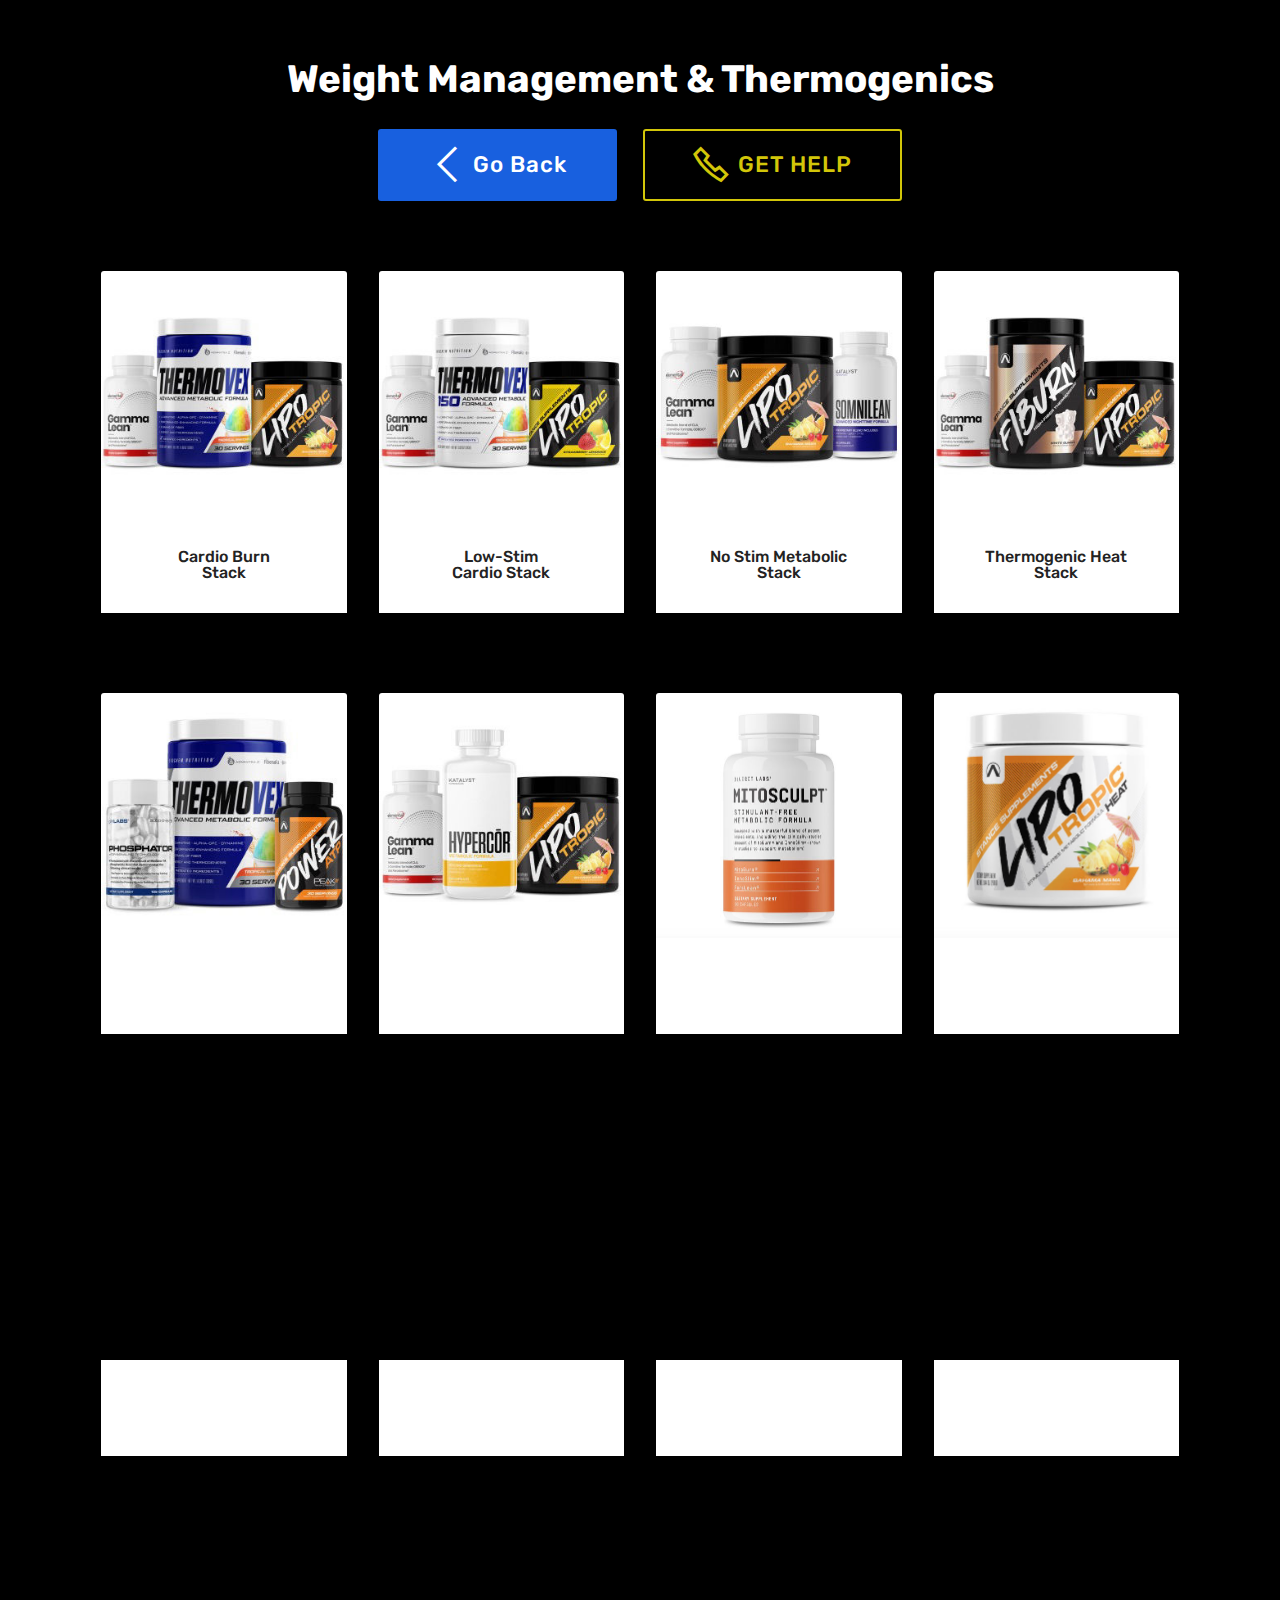
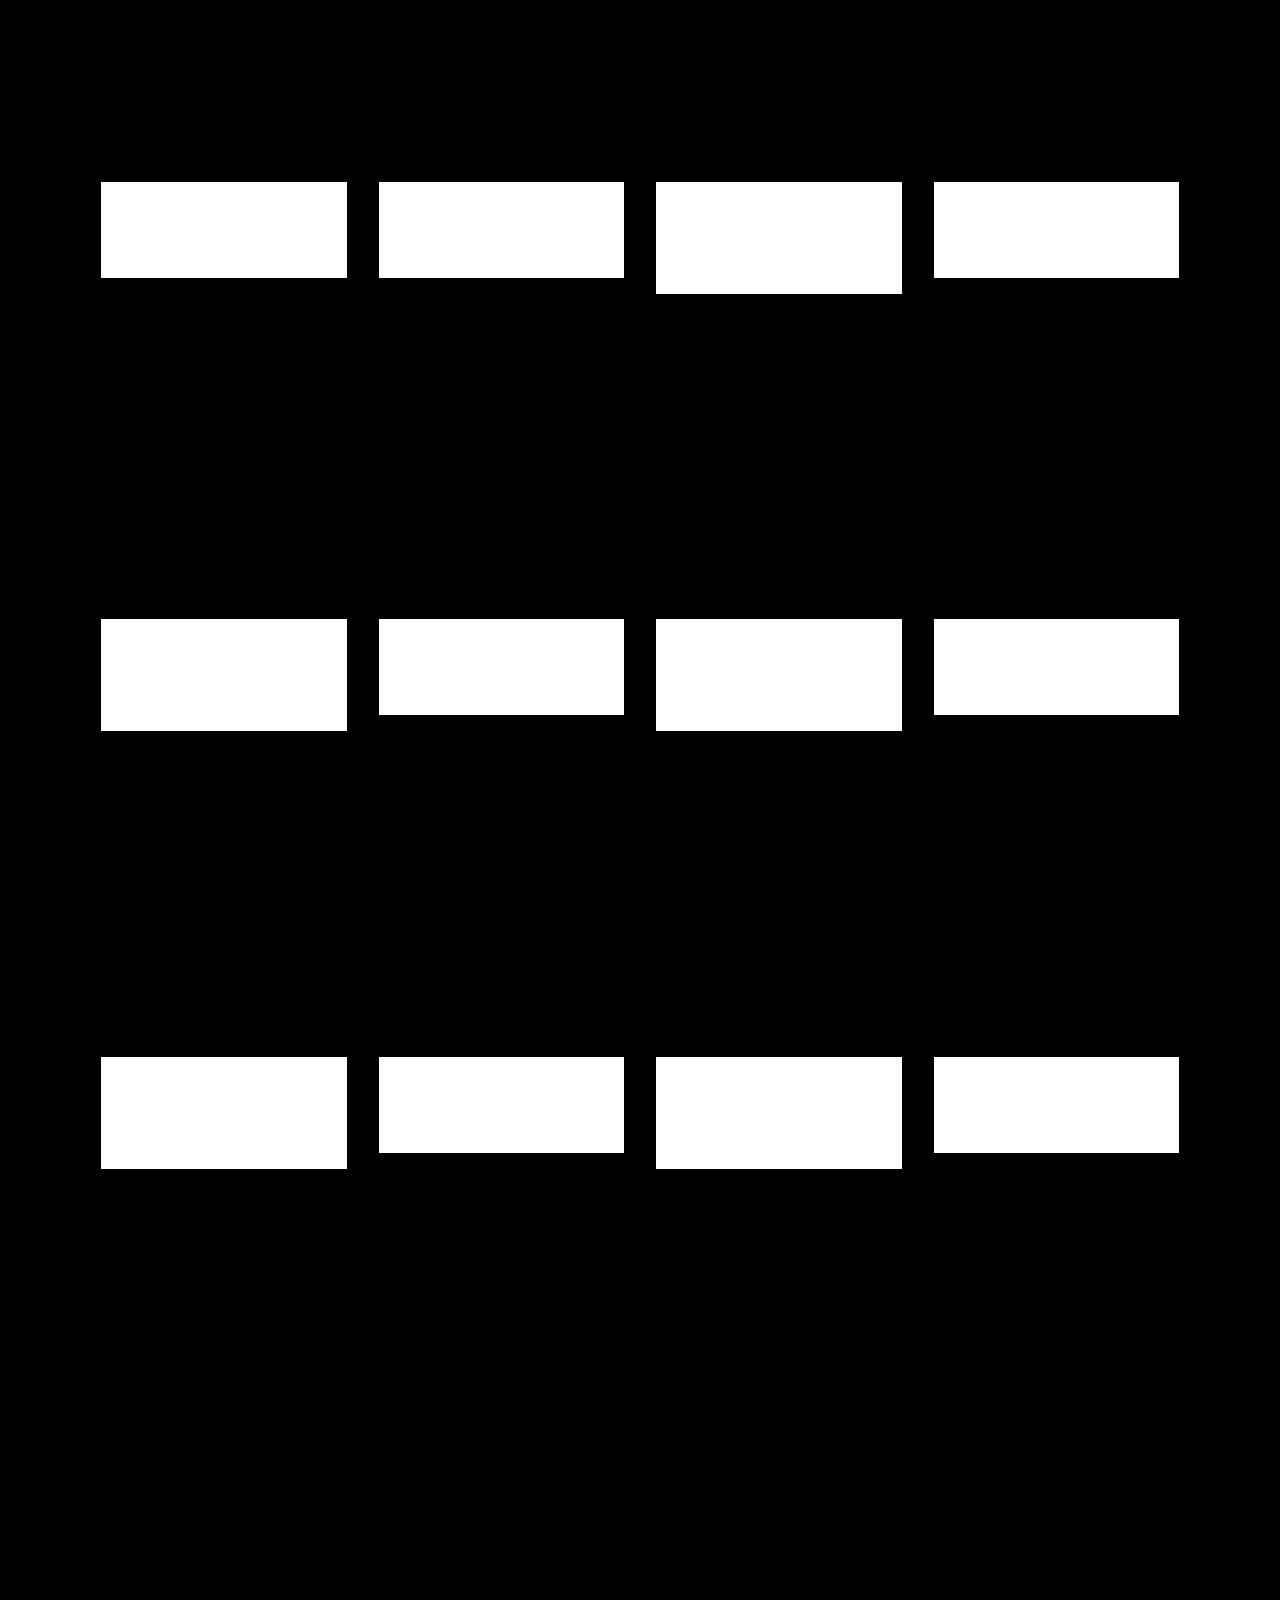
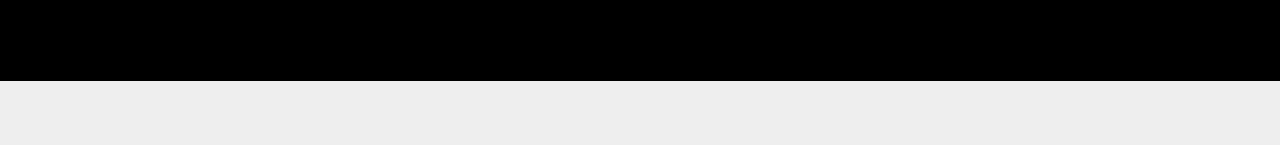
<file: Weight-Management-Thermogenics.html>
<!DOCTYPE html>
<html  >
<head>
  <!-- Site made with Mobirise Website Builder v5.9.4, https://mobirise.com -->
  <meta charset="UTF-8">
  <meta http-equiv="X-UA-Compatible" content="IE=edge">
  <meta name="generator" content="Mobirise v5.9.4, mobirise.com">
  <meta name="twitter:card" content="summary_large_image"/>
  <meta name="twitter:image:src" content="assets/images/Weight-Management-Thermogenics-meta.jpg">
  <meta property="og:image" content="assets/images/Weight-Management-Thermogenics-meta.jpg">
  <meta name="twitter:title" content="Weight Management & Thermogenics | Nutrishop Fresno">
  <meta name="viewport" content="width=device-width, initial-scale=1, minimum-scale=1">
  <link rel="shortcut icon" href="assets/images/ns-logo-fullcolor-fresno-yellow-1.png" type="image/x-icon">
  <meta name="description" content="Explore our curated range of advanced Weight Management & Thermogenics supplements at Nutrishop Fresno, designed to support fat loss, boost metabolism, and enhance your fitness journey.">
  
  
  <title>Weight Management & Thermogenics | Nutrishop Fresno</title>
  <link rel="stylesheet" href="assets/web/assets/mobirise-icons2/mobirise2.css">
  <link rel="stylesheet" href="assets/bootstrap/css/bootstrap.min.css">
  <link rel="stylesheet" href="assets/bootstrap/css/bootstrap-grid.min.css">
  <link rel="stylesheet" href="assets/bootstrap/css/bootstrap-reboot.min.css">
  <link rel="stylesheet" href="assets/tether/tether.min.css">
  <link rel="stylesheet" href="assets/animatecss/animate.min.css">
  <link rel="stylesheet" href="assets/theme/css/style.css">
  <link rel="preload" href="https://fonts.googleapis.com/css?family=Rubik:300,400,500,600,700,800,900,300i,400i,500i,600i,700i,800i,900i&display=swap" as="style" onload="this.onload=null;this.rel='stylesheet'">
  <noscript><link rel="stylesheet" href="https://fonts.googleapis.com/css?family=Rubik:300,400,500,600,700,800,900,300i,400i,500i,600i,700i,800i,900i&display=swap"></noscript>
  <link rel="preload" as="style" href="assets/mobirise/css/mbr-additional.css"><link rel="stylesheet" href="assets/mobirise/css/mbr-additional.css" type="text/css">

  
  
  
</head>
<body>

<!-- Analytics -->
<!-- Global site tag (gtag.js) - Google Analytics -->
<script async src="https://www.googletagmanager.com/gtag/js?id=UA-37433972-1"></script>
<script>
  window.dataLayer = window.dataLayer || [];
  function gtag(){dataLayer.push(arguments);}
  gtag('js', new Date());

  gtag('config', 'UA-37433972-1');
</script>
<!--Start of Tawk.to Script-->
<script type="text/javascript">
var Tawk_API=Tawk_API||{}, Tawk_LoadStart=new Date();
(function(){
var s1=document.createElement("script"),s0=document.getElementsByTagName("script")[0];
s1.async=true;
s1.src='https://embed.tawk.to/6539a0b6f2439e1631e87059/1hdkhni9e';
s1.charset='UTF-8';
s1.setAttribute('crossorigin','*');
s0.parentNode.insertBefore(s1,s0);
})();
</script>
<!--End of Tawk.to Script-->
<!-- Meta Pixel Code -->
<script>
!function(f,b,e,v,n,t,s)
{if(f.fbq)return;n=f.fbq=function(){n.callMethod?
n.callMethod.apply(n,arguments):n.queue.push(arguments)};
if(!f._fbq)f._fbq=n;n.push=n;n.loaded=!0;n.version='2.0';
n.queue=[];t=b.createElement(e);t.async=!0;
t.src=v;s=b.getElementsByTagName(e)[0];
s.parentNode.insertBefore(t,s)}(window, document,'script',
'https://connect.facebook.net/en_US/fbevents.js');
fbq('init', '1033675967868448');
fbq('track', 'PageView');
</script>
<noscript><img height="1" width="1" style="display:none"
src="https://www.facebook.com/tr?id=1033675967868448&ev=PageView&noscript=1"
/></noscript>
<!-- End Meta Pixel Code -->
<!-- Google tag (gtag.js) --> <script async src="https://www.googletagmanager.com/gtag/js?id=G-BE1CLBPN5L"></script> <script> window.dataLayer = window.dataLayer || []; function gtag(){dataLayer.push(arguments);} gtag('js', new Date()); gtag('config', 'G-BE1CLBPN5L'); </script>
<!-- /Analytics -->


  
  <section class="mbr-section content5 cid-tWboUy4aUT" id="content5-21">

    

    

    <div class="container">
        <div class="media-container-row">
            <div class="title col-12 col-md-8">
                <h2 class="align-center mbr-bold mbr-white pb-3 mbr-fonts-style display-2">Weight Management &amp; Thermogenics</h2>
                
                
                <div class="mbr-section-btn align-center"><a class="btn btn-primary display-4" href="index.html"><span class="mobi-mbri mobi-mbri-arrow-prev mbr-iconfont mbr-iconfont-btn"></span>Go Back</a>
                    <a class="btn btn-success-outline display-4" href="tel:+15593762121"><span class="mobi-mbri mobi-mbri-phone mbr-iconfont mbr-iconfont-btn"></span>GET HELP</a></div>
            </div>
        </div>
    </div>
</section>

<section class="features18 popup-btn-cards cid-tWb1MC2ShT" id="features18-1s">

    

    
    <div class="container">
        
        
        <div class="media-container-row pt-5 ">
            <div class="card p-3 col-12 col-md-6 col-lg-3">
                <div class="card-wrapper ">
                    <div class="card-img">
                        <div class="mbr-overlay"></div>
                        <div class="mbr-section-btn text-center"><a href="https://mobiri.se" class="btn btn-primary display-4">View Item</a></div>
                        <img src="assets/images/03-cardio-burn-stack-2-2-300x300.jpg" alt="Mobirise">
                    </div>
                    <div class="card-box">
                        <h4 class="card-title mbr-fonts-style display-7">Cardio Burn <br>Stack</h4>
                        
                    </div>
                </div>
            </div>
            <div class="card p-3 col-12 col-md-6 col-lg-3">
                <div class="card-wrapper">
                    <div class="card-img">
                        <div class="mbr-overlay"></div>
                        <div class="mbr-section-btn text-center"><a href="https://mobiri.se" class="btn btn-primary display-4">View Item</a></div>
                        <img src="assets/images/30-cardio-burn-lite-stack-300x300.jpg" alt="Mobirise">
                    </div>
                    <div class="card-box">
                        <h4 class="card-title mbr-fonts-style display-7">Low-Stim <br>Cardio Stack</h4>
                        
                    </div>
                </div>
            </div>

            <div class="card p-3 col-12 col-md-6 col-lg-3">
                <div class="card-wrapper">
                    <div class="card-img">
                        <div class="mbr-overlay"></div>
                        <div class="mbr-section-btn text-center"><a href="https://mobiri.se" class="btn btn-primary display-4">View Item</a></div>
                        <img src="assets/images/04b-stimulant-free-metabolic-stack-1-300x300.jpg" alt="Mobirise">
                    </div>
                    <div class="card-box">
                        <h4 class="card-title mbr-fonts-style display-7">No Stim Metabolic Stack</h4>
                        
                    </div>
                </div>
            </div>

            <div class="card p-3 col-12 col-md-6 col-lg-3">
                <div class="card-wrapper">
                    <div class="card-img">
                        <div class="mbr-overlay"></div>
                        <div class="mbr-section-btn text-center"><a href="https://mobiri.se" class="btn btn-primary display-4">View Item</a></div>
                        <img src="assets/images/22-thermogenic-heat-stack-2-300x300.jpg" alt="Mobirise">
                    </div>
                    <div class="card-box">
                        <h4 class="card-title mbr-fonts-style display-7">Thermogenic Heat Stack</h4>
                        
                    </div>
                </div>
            </div>
        </div>
    </div>
</section>

<section class="features18 popup-btn-cards cid-tWb5gfnEl2" id="features18-1v">

    

    
    <div class="container">
        
        
        <div class="media-container-row pt-5 ">
            <div class="card p-3 col-12 col-md-6 col-lg-3">
                <div class="card-wrapper ">
                    <div class="card-img">
                        <div class="mbr-overlay"></div>
                        <div class="mbr-section-btn text-center"><a href="https://mobiri.se" class="btn btn-primary display-4">View Item</a></div>
                        <img src="assets/images/27-build-burn-stack-300x300.jpg" alt="Mobirise">
                    </div>
                    <div class="card-box">
                        <h4 class="card-title mbr-fonts-style display-7">Build &amp; Burn <br>Stack</h4>
                        
                    </div>
                </div>
            </div>
            <div class="card p-3 col-12 col-md-6 col-lg-3">
                <div class="card-wrapper">
                    <div class="card-img">
                        <div class="mbr-overlay"></div>
                        <div class="mbr-section-btn text-center"><a href="https://mobiri.se" class="btn btn-primary display-4">View Item</a></div>
                        <img src="assets/images/06-feel-the-burn-stack-1-300x300.jpg" alt="Mobirise">
                    </div>
                    <div class="card-box">
                        <h4 class="card-title mbr-fonts-style display-7">Feel The Burn <br>Stack</h4>
                        
                    </div>
                </div>
            </div>

            <div class="card p-3 col-12 col-md-6 col-lg-3">
                <div class="card-wrapper">
                    <div class="card-img">
                        <div class="mbr-overlay"></div>
                        <div class="mbr-section-btn text-center"><a href="https://mobiri.se" class="btn btn-primary display-4">View Item</a></div>
                        <img src="assets/images/mitosculpt-illicit-labs-491x491.jpg" alt="Mobirise">
                    </div>
                    <div class="card-box">
                        <h4 class="card-title mbr-fonts-style display-7">Illicit Labs<div>MITOSCULPT™</div></h4>
                        
                    </div>
                </div>
            </div>

            <div class="card p-3 col-12 col-md-6 col-lg-3">
                <div class="card-wrapper">
                    <div class="card-img">
                        <div class="mbr-overlay"></div>
                        <div class="mbr-section-btn text-center"><a href="https://mobiri.se" class="btn btn-primary display-4">View Item</a></div>
                        <img src="assets/images/stance-supplements-lipotropic-heat-491x491.jpg" alt="Stance Supplements LIPOTROPIC HEAT™">
                    </div>
                    <div class="card-box">
                        <h4 class="card-title mbr-fonts-style display-7">Stance Supplements<div>LIPOTROPIC HEAT™</div></h4>
                        
                    </div>
                </div>
            </div>
        </div>
    </div>
</section>

<section class="features18 popup-btn-cards cid-tWb5sjS1bb" id="features18-1w">

    

    
    <div class="container">
        
        
        <div class="media-container-row pt-5 ">
            <div class="card p-3 col-12 col-md-6 col-lg-3">
                <div class="card-wrapper ">
                    <div class="card-img">
                        <div class="mbr-overlay"></div>
                        <div class="mbr-section-btn text-center"><a href="https://mobiri.se" class="btn btn-primary display-4">View Item</a></div>
                        <img src="assets/images/evochem-nutrition-thermovex-150-491x492.jpg" alt="EVOchem Nutrition THERMOVEX 150™">
                    </div>
                    <div class="card-box">
                        <h4 class="card-title mbr-fonts-style display-7">EVOchem Nutrition<div>THERMOVEX 150™</div></h4>
                        
                    </div>
                </div>
            </div>
            <div class="card p-3 col-12 col-md-6 col-lg-3">
                <div class="card-wrapper">
                    <div class="card-img">
                        <div class="mbr-overlay"></div>
                        <div class="mbr-section-btn text-center"><a href="Buy-Thermovex-EvoChem-Nutrition.html" class="btn btn-primary display-4">View Item</a></div>
                        <img src="assets/images/evochem-nutrition-thermovex-491x492.jpg" alt="EVOchem Nutrition THERMOVEX™">
                    </div>
                    <div class="card-box">
                        <h4 class="card-title mbr-fonts-style display-7">EVOchem Nutrition<div>THERMOVEX™</div></h4>
                        
                    </div>
                </div>
            </div>

            <div class="card p-3 col-12 col-md-6 col-lg-3">
                <div class="card-wrapper">
                    <div class="card-img">
                        <div class="mbr-overlay"></div>
                        <div class="mbr-section-btn text-center"><a href="https://mobiri.se" class="btn btn-primary display-4">View Item</a></div>
                        <img src="assets/images/stance-supplements-lipotropic-491x492.jpg" alt="Stance Supplements LIPOTROPIC™">
                    </div>
                    <div class="card-box">
                        <h4 class="card-title mbr-fonts-style display-7">Stance Supplements<div>LIPOTROPIC™</div></h4>
                        
                    </div>
                </div>
            </div>

            <div class="card p-3 col-12 col-md-6 col-lg-3">
                <div class="card-wrapper">
                    <div class="card-img">
                        <div class="mbr-overlay"></div>
                        <div class="mbr-section-btn text-center"><a href="https://mobiri.se" class="btn btn-primary display-4">View Item</a></div>
                        <img src="assets/images/elemental-health-sciences-gamma-lean-491x491.jpg" alt="Elemental Health Sciences GAMMA LEAN™">
                    </div>
                    <div class="card-box">
                        <h4 class="card-title mbr-fonts-style display-7">EH Sciences <br>GAMMA LEAN™</h4>
                        
                    </div>
                </div>
            </div>
        </div>
    </div>
</section>

<section class="features18 popup-btn-cards cid-tWb5sZjZSx" id="features18-1x">

    

    
    <div class="container">
        
        
        <div class="media-container-row pt-5 ">
            <div class="card p-3 col-12 col-md-6 col-lg-3">
                <div class="card-wrapper ">
                    <div class="card-img">
                        <div class="mbr-overlay"></div>
                        <div class="mbr-section-btn text-center"><a href="https://mobiri.se" class="btn btn-primary display-4">View Item</a></div>
                        <img src="assets/images/stance-supplements-fiburn-491x491.jpg" alt="Stance Supplements FIBURN™">
                    </div>
                    <div class="card-box">
                        <h4 class="card-title mbr-fonts-style display-7">Stance Supplements<div>FIBURN™</div></h4>
                        
                    </div>
                </div>
            </div>
            <div class="card p-3 col-12 col-md-6 col-lg-3">
                <div class="card-wrapper">
                    <div class="card-img">
                        <div class="mbr-overlay"></div>
                        <div class="mbr-section-btn text-center"><a href="https://mobiri.se" class="btn btn-primary display-4">View Item</a></div>
                        <img src="assets/images/forzaone-performance-nutrition-forza-burn-491x491.jpg" alt="FORZAONE Performance Nutrition FORZA BURN™">
                    </div>
                    <div class="card-box">
                        <h4 class="card-title mbr-fonts-style display-7">FORZAONE Nutrition<div>FORZA BURN™</div></h4>
                        
                    </div>
                </div>
            </div>

            <div class="card p-3 col-12 col-md-6 col-lg-3">
                <div class="card-wrapper">
                    <div class="card-img">
                        <div class="mbr-overlay"></div>
                        <div class="mbr-section-btn text-center"><a href="https://mobiri.se" class="btn btn-primary display-4">View Item</a></div>
                        <img src="assets/images/katalyst-nutraceuticals-hypercor-491x491.jpg" alt="Katalyst Nutraceuticals HYPERCOR™">
                    </div>
                    <div class="card-box">
                        <h4 class="card-title mbr-fonts-style display-7">Katalyst Nutraceuticals<div>HYPERCOR™</div></h4>
                        
                    </div>
                </div>
            </div>

            <div class="card p-3 col-12 col-md-6 col-lg-3">
                <div class="card-wrapper">
                    <div class="card-img">
                        <div class="mbr-overlay"></div>
                        <div class="mbr-section-btn text-center"><a href="https://mobiri.se" class="btn btn-primary display-4">View Item</a></div>
                        <img src="assets/images/stance-supplements-thermonade-491x491.jpg" alt="Stance Supplements THERMONADE™">
                    </div>
                    <div class="card-box">
                        <h4 class="card-title mbr-fonts-style display-7">Stance Supplements<div>THERMONADE™</div></h4>
                        
                    </div>
                </div>
            </div>
        </div>
    </div>
</section>

<section class="features18 popup-btn-cards cid-tWbin1MYSE" id="features18-1y">

    

    
    <div class="container">
        
        
        <div class="media-container-row pt-5 ">
            <div class="card p-3 col-12 col-md-6 col-lg-3">
                <div class="card-wrapper ">
                    <div class="card-img">
                        <div class="mbr-overlay"></div>
                        <div class="mbr-section-btn text-center"><a href="https://mobiri.se" class="btn btn-primary display-4">View Item</a></div>
                        <img src="assets/images/katalyst-nutraceuticals-detoxin-491x491.jpg" alt="Katalyst Nutraceuticals DETOXIN™">
                    </div>
                    <div class="card-box">
                        <h4 class="card-title mbr-fonts-style display-7">Katalyst Nutraceuticals<div>DETOXIN™</div></h4>
                        
                    </div>
                </div>
            </div>
            <div class="card p-3 col-12 col-md-6 col-lg-3">
                <div class="card-wrapper">
                    <div class="card-img">
                        <div class="mbr-overlay"></div>
                        <div class="mbr-section-btn text-center"><a href="https://mobiri.se" class="btn btn-primary display-4">View Item</a></div>
                        <img src="assets/images/evochem-nutrition-phenadren-491x491.jpg" alt="EVOchem Nutrition PHENADREN™">
                    </div>
                    <div class="card-box">
                        <h4 class="card-title mbr-fonts-style display-7">EVOchem Nutrition<div>PHENADREN™</div></h4>
                        
                    </div>
                </div>
            </div>

            <div class="card p-3 col-12 col-md-6 col-lg-3">
                <div class="card-wrapper">
                    <div class="card-img">
                        <div class="mbr-overlay"></div>
                        <div class="mbr-section-btn text-center"><a href="https://mobiri.se" class="btn btn-primary display-4">View Item</a></div>
                        <img src="assets/images/katalyst-nutraceuticals-diucor-491x491.jpg" alt="Katalyst Nutraceuticals DIUCOR™">
                    </div>
                    <div class="card-box">
                        <h4 class="card-title mbr-fonts-style display-7">Katalyst Nutraceuticals<div>DIUCOR™</div></h4>
                        
                    </div>
                </div>
            </div>

            <div class="card p-3 col-12 col-md-6 col-lg-3">
                <div class="card-wrapper">
                    <div class="card-img">
                        <div class="mbr-overlay"></div>
                        <div class="mbr-section-btn text-center"><a href="https://mobiri.se" class="btn btn-primary display-4">View Item</a></div>
                        <img src="assets/images/xcelerated-performance-products-fem-fire-491x491.jpg" alt="Xcelerated Performance Products FEM-FIRE™">
                    </div>
                    <div class="card-box">
                        <h4 class="card-title mbr-fonts-style display-7">Xcelerated Perf.<div>FEM-FIRE™</div></h4>
                        
                    </div>
                </div>
            </div>
        </div>
    </div>
</section>

<section class="features18 popup-btn-cards cid-tWbkdBjyit" id="features18-1z">

    

    
    <div class="container">
        
        
        <div class="media-container-row pt-5 ">
            <div class="card p-3 col-12 col-md-6 col-lg-3">
                <div class="card-wrapper ">
                    <div class="card-img">
                        <div class="mbr-overlay"></div>
                        <div class="mbr-section-btn text-center"><a href="https://mobiri.se" class="btn btn-primary display-4">View Item</a></div>
                        <img src="assets/images/katalyst-nutraceuticals-somnilean-491x491.jpg" alt="Katalyst Nutraceuticals SOMNILEAN™">
                    </div>
                    <div class="card-box">
                        <h4 class="card-title mbr-fonts-style display-7">Katalyst Nutraceuticals<div>SOMNILEAN™</div></h4>
                        
                    </div>
                </div>
            </div>
            <div class="card p-3 col-12 col-md-6 col-lg-3">
                <div class="card-wrapper">
                    <div class="card-img">
                        <div class="mbr-overlay"></div>
                        <div class="mbr-section-btn text-center"><a href="https://mobiri.se" class="btn btn-primary display-4">View Item</a></div>
                        <img src="assets/images/evochem-nutrition-thermovex-pm-491x491.jpg" alt="EVOchem Nutrition THERMOVEX PM™">
                    </div>
                    <div class="card-box">
                        <h4 class="card-title mbr-fonts-style display-7">EVOchem Nutrition<div>THERMOVEX PM™</div></h4>
                        
                    </div>
                </div>
            </div>

            <div class="card p-3 col-12 col-md-6 col-lg-3">
                <div class="card-wrapper">
                    <div class="card-img">
                        <div class="mbr-overlay"></div>
                        <div class="mbr-section-btn text-center"><a href="https://mobiri.se" class="btn btn-primary display-4">View Item</a></div>
                        <img src="assets/images/katalyst-nutraceuticals-transformation-stack-491x491.jpg" alt="Katalyst Nutraceuticals Transformation Stack">
                    </div>
                    <div class="card-box">
                        <h4 class="card-title mbr-fonts-style display-7">Katalyst Nutraceuticals<br>Transformation Stack</h4>
                        
                    </div>
                </div>
            </div>

            <div class="card p-3 col-12 col-md-6 col-lg-3">
                <div class="card-wrapper">
                    <div class="card-img">
                        <div class="mbr-overlay"></div>
                        <div class="mbr-section-btn text-center"><a href="https://mobiri.se" class="btn btn-primary display-4">View Item</a></div>
                        <img src="assets/images/complete-detox-cleanse-stack-491x491.jpg" alt="Complete Detox &amp; Cleanse Stack">
                    </div>
                    <div class="card-box">
                        <h4 class="card-title mbr-fonts-style display-7">Complete Detox &amp; Cleanse Stack</h4>
                        
                    </div>
                </div>
            </div>
        </div>
    </div>
</section>

<section class="mbr-section content5 cid-tWblGf9uQ5" id="content5-20">

    

    

    <div class="container">
        <div class="media-container-row">
            <div class="title col-12 col-md-8">
                
                
                
                <div class="mbr-section-btn align-center"><a class="btn btn-primary display-4" href="index.html"><span class="mobi-mbri mobi-mbri-arrow-prev mbr-iconfont mbr-iconfont-btn"></span>Go Back</a>
                    <a class="btn btn-success-outline display-4" href="tel:+15593762121"><span class="mobi-mbri mobi-mbri-phone mbr-iconfont mbr-iconfont-btn"></span>GET HELP</a></div>
            </div>
        </div>
    </div>
</section>

<section once="" class="cid-qYhJ33wf8P" id="footer6-1r">

    

    

    <div class="container">
        <div class="media-container-row align-center mbr-white">
            <div class="col-12">
                <p class="mbr-text mb-0 mbr-fonts-style display-7">
                    © Copyright 2023 NutrishopFresno.com - All Rights Reserved<br><br>Disclaimer: Nutrishop provides general information and discussions about health and related subjects. By browsing NutrishopFresno.com you agree that the information and other content provided in this website or in any linked materials are not intended and should not be considered, or used as a substitute for, medical advice, diagnosis or treatment.&nbsp; You also agree that interacting with Nutrishop does not constitute the practice of any medical, nursing or other professional health care advice, diagnosis or treatment. We cannot diagnose conditions, provide second opinions or make specific treatment recommendations through this website.<br><br>If you or any other person has a medical concern, you should consult with your health care provider or seek other professional medical treatment immediately. Never disregard professional medical advice or delay in seeking it because of something that you have read on this blog, website or in any linked materials. If you are experiencing a medical emergency, please call 911 or call for emergency medical help on the nearest telephone immediately.<br>
                </p>
            </div>
        </div>
    </div>
</section><section class="display-7" style="padding: 0;align-items: center;justify-content: center;flex-wrap: wrap;    align-content: center;display: flex;position: relative;height: 4rem;"><a href="https://mobiri.se/1417962" style="flex: 1 1;height: 4rem;position: absolute;width: 100%;z-index: 1;"><img alt="" style="height: 4rem;" src="[data-uri]"></a><p style="margin: 0;text-align: center;" class="display-7">&#8204;</p><a style="z-index:1" href="https://mobirise.com"> Website Software</a></section><script src="assets/popper/popper.min.js"></script>  <script src="assets/web/assets/jquery/jquery.min.js"></script>  <script src="assets/bootstrap/js/bootstrap.min.js"></script>  <script src="assets/tether/tether.min.js"></script>  <script src="assets/smoothscroll/smooth-scroll.js"></script>  <script src="assets/viewportchecker/jquery.viewportchecker.js"></script>  <script src="assets/mbr-popup-btns/mbr-popup-btns.js"></script>  <script src="assets/theme/js/script.js"></script>  
  
  
  <input name="animation" type="hidden">
  </body>
</html>
</file>
<file: assets/web/assets/mobirise-icons2/mobirise2.css>
@font-face {
  font-family: 'Moririse2';
  font-display: swap;
  src:  url('mobirise2.eot?f2bix4');
  src:  url('mobirise2.eot?f2bix4#iefix') format('embedded-opentype'),
    url('mobirise2.ttf?f2bix4') format('truetype'),
    url('mobirise2.woff?f2bix4') format('woff'),
    url('mobirise2.svg?f2bix4#mobirise2') format('svg');
  font-weight: normal;
  font-style: normal;
}

[class^="mobi-"], [class*=" mobi-"] {
  /* use !important to prevent issues with browser extensions that change fonts */
  font-family: 'Moririse2' !important;
  speak: none;
  font-style: normal;
  font-weight: normal;
  font-variant: normal;
  text-transform: none;
  line-height: 1;

  /* Better Font Rendering =========== */
  -webkit-font-smoothing: antialiased;
  -moz-osx-font-smoothing: grayscale;
}

.mobi-mbri-add-submenu:before {
  content: "\e900";
}
.mobi-mbri-alert:before {
  content: "\e901";
}
.mobi-mbri-align-center:before {
  content: "\e902";
}
.mobi-mbri-align-justify:before {
  content: "\e903";
}
.mobi-mbri-align-left:before {
  content: "\e904";
}
.mobi-mbri-align-right:before {
  content: "\e905";
}
.mobi-mbri-android:before {
  content: "\e906";
}
.mobi-mbri-apple:before {
  content: "\e907";
}
.mobi-mbri-arrow-down:before {
  content: "\e908";
}
.mobi-mbri-arrow-next:before {
  content: "\e909";
}
.mobi-mbri-arrow-prev:before {
  content: "\e90a";
}
.mobi-mbri-arrow-up:before {
  content: "\e90b";
}
.mobi-mbri-bold:before {
  content: "\e90c";
}
.mobi-mbri-bookmark:before {
  content: "\e90d";
}
.mobi-mbri-bootstrap:before {
  content: "\e90e";
}
.mobi-mbri-briefcase:before {
  content: "\e90f";
}
.mobi-mbri-browse:before {
  content: "\e910";
}
.mobi-mbri-bulleted-list:before {
  content: "\e911";
}
.mobi-mbri-calendar:before {
  content: "\e912";
}
.mobi-mbri-camera:before {
  content: "\e913";
}
.mobi-mbri-cart-add:before {
  content: "\e914";
}
.mobi-mbri-cart-full:before {
  content: "\e915";
}
.mobi-mbri-cash:before {
  content: "\e916";
}
.mobi-mbri-change-style:before {
  content: "\e917";
}
.mobi-mbri-chat:before {
  content: "\e918";
}
.mobi-mbri-clock:before {
  content: "\e919";
}
.mobi-mbri-close:before {
  content: "\e91a";
}
.mobi-mbri-cloud:before {
  content: "\e91b";
}
.mobi-mbri-code:before {
  content: "\e91c";
}
.mobi-mbri-contact-form:before {
  content: "\e91d";
}
.mobi-mbri-credit-card:before {
  content: "\e91e";
}
.mobi-mbri-cursor-click:before {
  content: "\e91f";
}
.mobi-mbri-cust-feedback:before {
  content: "\e920";
}
.mobi-mbri-database:before {
  content: "\e921";
}
.mobi-mbri-delivery:before {
  content: "\e922";
}
.mobi-mbri-desktop:before {
  content: "\e923";
}
.mobi-mbri-devices:before {
  content: "\e924";
}
.mobi-mbri-down:before {
  content: "\e925";
}
.mobi-mbri-download-2:before {
  content: "\e926";
}
.mobi-mbri-download:before {
  content: "\e927";
}
.mobi-mbri-drag-n-drop-2:before {
  content: "\e928";
}
.mobi-mbri-drag-n-drop:before {
  content: "\e929";
}
.mobi-mbri-edit-2:before {
  content: "\e92a";
}
.mobi-mbri-edit:before {
  content: "\e92b";
}
.mobi-mbri-error:before {
  content: "\e92c";
}
.mobi-mbri-extension:before {
  content: "\e92d";
}
.mobi-mbri-features:before {
  content: "\e92e";
}
.mobi-mbri-file:before {
  content: "\e92f";
}
.mobi-mbri-flag:before {
  content: "\e930";
}
.mobi-mbri-folder:before {
  content: "\e931";
}
.mobi-mbri-gift:before {
  content: "\e932";
}
.mobi-mbri-github:before {
  content: "\e933";
}
.mobi-mbri-globe-2:before {
  content: "\e934";
}
.mobi-mbri-globe:before {
  content: "\e935";
}
.mobi-mbri-growing-chart:before {
  content: "\e936";
}
.mobi-mbri-hearth:before {
  content: "\e937";
}
.mobi-mbri-help:before {
  content: "\e938";
}
.mobi-mbri-home:before {
  content: "\e939";
}
.mobi-mbri-hot-cup:before {
  content: "\e93a";
}
.mobi-mbri-idea:before {
  content: "\e93b";
}
.mobi-mbri-image-gallery:before {
  content: "\e93c";
}
.mobi-mbri-image-slider:before {
  content: "\e93d";
}
.mobi-mbri-info:before {
  content: "\e93e";
}
.mobi-mbri-italic:before {
  content: "\e93f";
}
.mobi-mbri-key:before {
  content: "\e940";
}
.mobi-mbri-laptop:before {
  content: "\e941";
}
.mobi-mbri-layers:before {
  content: "\e942";
}
.mobi-mbri-left-right:before {
  content: "\e943";
}
.mobi-mbri-left:before {
  content: "\e944";
}
.mobi-mbri-letter:before {
  content: "\e945";
}
.mobi-mbri-like:before {
  content: "\e946";
}
.mobi-mbri-link:before {
  content: "\e947";
}
.mobi-mbri-lock:before {
  content: "\e948";
}
.mobi-mbri-login:before {
  content: "\e949";
}
.mobi-mbri-logout:before {
  content: "\e94a";
}
.mobi-mbri-magic-stick:before {
  content: "\e94b";
}
.mobi-mbri-map-pin:before {
  content: "\e94c";
}
.mobi-mbri-menu:before {
  content: "\e94d";
}
.mobi-mbri-mobile-2:before {
  content: "\e94e";
}
.mobi-mbri-mobile-horizontal:before {
  content: "\e94f";
}
.mobi-mbri-mobile:before {
  content: "\e950";
}
.mobi-mbri-mobirise:before {
  content: "\e951";
}
.mobi-mbri-more-horizontal:before {
  content: "\e952";
}
.mobi-mbri-more-vertical:before {
  content: "\e953";
}
.mobi-mbri-music:before {
  content: "\e954";
}
.mobi-mbri-new-file:before {
  content: "\e955";
}
.mobi-mbri-numbered-list:before {
  content: "\e956";
}
.mobi-mbri-opened-folder:before {
  content: "\e957";
}
.mobi-mbri-pages:before {
  content: "\e958";
}
.mobi-mbri-paper-plane:before {
  content: "\e959";
}
.mobi-mbri-paperclip:before {
  content: "\e95a";
}
.mobi-mbri-phone:before {
  content: "\e95b";
}
.mobi-mbri-photo:before {
  content: "\e95c";
}
.mobi-mbri-photos:before {
  content: "\e95d";
}
.mobi-mbri-pin:before {
  content: "\e95e";
}
.mobi-mbri-play:before {
  content: "\e95f";
}
.mobi-mbri-plus:before {
  content: "\e960";
}
.mobi-mbri-preview:before {
  content: "\e961";
}
.mobi-mbri-print:before {
  content: "\e962";
}
.mobi-mbri-protect:before {
  content: "\e963";
}
.mobi-mbri-question:before {
  content: "\e964";
}
.mobi-mbri-quote-left:before {
  content: "\e965";
}
.mobi-mbri-quote-right:before {
  content: "\e966";
}
.mobi-mbri-redo:before {
  content: "\e967";
}
.mobi-mbri-refresh:before {
  content: "\e968";
}
.mobi-mbri-responsive-2:before {
  content: "\e969";
}
.mobi-mbri-responsive:before {
  content: "\e96a";
}
.mobi-mbri-right:before {
  content: "\e96b";
}
.mobi-mbri-rocket:before {
  content: "\e96c";
}
.mobi-mbri-sad-face:before {
  content: "\e96d";
}
.mobi-mbri-sale:before {
  content: "\e96e";
}
.mobi-mbri-save:before {
  content: "\e96f";
}
.mobi-mbri-search:before {
  content: "\e970";
}
.mobi-mbri-setting-2:before {
  content: "\e971";
}
.mobi-mbri-setting-3:before {
  content: "\e972";
}
.mobi-mbri-setting:before {
  content: "\e973";
}
.mobi-mbri-share:before {
  content: "\e974";
}
.mobi-mbri-shopping-bag:before {
  content: "\e975";
}
.mobi-mbri-shopping-basket:before {
  content: "\e976";
}
.mobi-mbri-shopping-cart:before {
  content: "\e977";
}
.mobi-mbri-sites:before {
  content: "\e978";
}
.mobi-mbri-smile-face:before {
  content: "\e979";
}
.mobi-mbri-speed:before {
  content: "\e97a";
}
.mobi-mbri-star:before {
  content: "\e97b";
}
.mobi-mbri-success:before {
  content: "\e97c";
}
.mobi-mbri-sun:before {
  content: "\e97d";
}
.mobi-mbri-sun2:before {
  content: "\e97e";
}
.mobi-mbri-tablet-vertical:before {
  content: "\e97f";
}
.mobi-mbri-tablet:before {
  content: "\e980";
}
.mobi-mbri-target:before {
  content: "\e981";
}
.mobi-mbri-timer:before {
  content: "\e982";
}
.mobi-mbri-to-ftp:before {
  content: "\e983";
}
.mobi-mbri-to-local-drive:before {
  content: "\e984";
}
.mobi-mbri-touch-swipe:before {
  content: "\e985";
}
.mobi-mbri-touch:before {
  content: "\e986";
}
.mobi-mbri-trash:before {
  content: "\e987";
}
.mobi-mbri-underline:before {
  content: "\e988";
}
.mobi-mbri-undo:before {
  content: "\e989";
}
.mobi-mbri-unlink:before {
  content: "\e98a";
}
.mobi-mbri-unlock:before {
  content: "\e98b";
}
.mobi-mbri-up-down:before {
  content: "\e98c";
}
.mobi-mbri-up:before {
  content: "\e98d";
}
.mobi-mbri-update:before {
  content: "\e98e";
}
.mobi-mbri-upload-2:before {
  content: "\e98f";
}
.mobi-mbri-upload:before {
  content: "\e990";
}
.mobi-mbri-user-2:before {
  content: "\e991";
}
.mobi-mbri-user:before {
  content: "\e992";
}
.mobi-mbri-users:before {
  content: "\e993";
}
.mobi-mbri-video-play:before {
  content: "\e994";
}
.mobi-mbri-video:before {
  content: "\e995";
}
.mobi-mbri-watch:before {
  content: "\e996";
}
.mobi-mbri-website-theme-2:before {
  content: "\e997";
}
.mobi-mbri-website-theme:before {
  content: "\e998";
}
.mobi-mbri-wifi:before {
  content: "\e999";
}
.mobi-mbri-windows:before {
  content: "\e99a";
}
.mobi-mbri-zoom-in:before {
  content: "\e99b";
}
.mobi-mbri-zoom-out:before {
  content: "\e99c";
}
</file>
<file: assets/web/assets/mobirise-icons/mobirise-icons.css>
@font-face {
  font-family: 'MobiriseIcons';
  src:  url('mobirise-icons.eot?spat4u');
  src:  url('mobirise-icons.eot?spat4u#iefix') format('embedded-opentype'),
    url('mobirise-icons.ttf?spat4u') format('truetype'),
    url('mobirise-icons.woff?spat4u') format('woff'),
    url('mobirise-icons.svg?spat4u#MobiriseIcons') format('svg');
  font-weight: normal;
  font-style: normal;
  font-display: swap;
}

[class^="mbri-"], [class*=" mbri-"] {
  /* use !important to prevent issues with browser extensions that change fonts */
  font-family: MobiriseIcons !important;
  speak: none;
  font-style: normal;
  font-weight: normal;
  font-variant: normal;
  text-transform: none;
  line-height: 1;

  /* Better Font Rendering =========== */
  -webkit-font-smoothing: antialiased;
  -moz-osx-font-smoothing: grayscale;
}

.mbri-add-submenu:before {
  content: "\e900";
}
.mbri-alert:before {
  content: "\e901";
}
.mbri-align-center:before {
  content: "\e902";
}
.mbri-align-justify:before {
  content: "\e903";
}
.mbri-align-left:before {
  content: "\e904";
}
.mbri-align-right:before {
  content: "\e905";
}
.mbri-android:before {
  content: "\e906";
}
.mbri-apple:before {
  content: "\e907";
}
.mbri-arrow-down:before {
  content: "\e908";
}
.mbri-arrow-next:before {
  content: "\e909";
}
.mbri-arrow-prev:before {
  content: "\e90a";
}
.mbri-arrow-up:before {
  content: "\e90b";
}
.mbri-bold:before {
  content: "\e90c";
}
.mbri-bookmark:before {
  content: "\e90d";
}
.mbri-bootstrap:before {
  content: "\e90e";
}
.mbri-briefcase:before {
  content: "\e90f";
}
.mbri-browse:before {
  content: "\e910";
}
.mbri-bulleted-list:before {
  content: "\e911";
}
.mbri-calendar:before {
  content: "\e912";
}
.mbri-camera:before {
  content: "\e913";
}
.mbri-cart-add:before {
  content: "\e914";
}
.mbri-cart-full:before {
  content: "\e915";
}
.mbri-cash:before {
  content: "\e916";
}
.mbri-change-style:before {
  content: "\e917";
}
.mbri-chat:before {
  content: "\e918";
}
.mbri-clock:before {
  content: "\e919";
}
.mbri-close:before {
  content: "\e91a";
}
.mbri-cloud:before {
  content: "\e91b";
}
.mbri-code:before {
  content: "\e91c";
}
.mbri-contact-form:before {
  content: "\e91d";
}
.mbri-credit-card:before {
  content: "\e91e";
}
.mbri-cursor-click:before {
  content: "\e91f";
}
.mbri-cust-feedback:before {
  content: "\e920";
}
.mbri-database:before {
  content: "\e921";
}
.mbri-delivery:before {
  content: "\e922";
}
.mbri-desktop:before {
  content: "\e923";
}
.mbri-devices:before {
  content: "\e924";
}
.mbri-down:before {
  content: "\e925";
}
.mbri-download:before {
  content: "\e989";
}
.mbri-drag-n-drop:before {
  content: "\e927";
}
.mbri-drag-n-drop2:before {
  content: "\e928";
}
.mbri-edit:before {
  content: "\e929";
}
.mbri-edit2:before {
  content: "\e92a";
}
.mbri-error:before {
  content: "\e92b";
}
.mbri-extension:before {
  content: "\e92c";
}
.mbri-features:before {
  content: "\e92d";
}
.mbri-file:before {
  content: "\e92e";
}
.mbri-flag:before {
  content: "\e92f";
}
.mbri-folder:before {
  content: "\e930";
}
.mbri-gift:before {
  content: "\e931";
}
.mbri-github:before {
  content: "\e932";
}
.mbri-globe:before {
  content: "\e933";
}
.mbri-globe-2:before {
  content: "\e934";
}
.mbri-growing-chart:before {
  content: "\e935";
}
.mbri-hearth:before {
  content: "\e936";
}
.mbri-help:before {
  content: "\e937";
}
.mbri-home:before {
  content: "\e938";
}
.mbri-hot-cup:before {
  content: "\e939";
}
.mbri-idea:before {
  content: "\e93a";
}
.mbri-image-gallery:before {
  content: "\e93b";
}
.mbri-image-slider:before {
  content: "\e93c";
}
.mbri-info:before {
  content: "\e93d";
}
.mbri-italic:before {
  content: "\e93e";
}
.mbri-key:before {
  content: "\e93f";
}
.mbri-laptop:before {
  content: "\e940";
}
.mbri-layers:before {
  content: "\e941";
}
.mbri-left-right:before {
  content: "\e942";
}
.mbri-left:before {
  content: "\e943";
}
.mbri-letter:before {
  content: "\e944";
}
.mbri-like:before {
  content: "\e945";
}
.mbri-link:before {
  content: "\e946";
}
.mbri-lock:before {
  content: "\e947";
}
.mbri-login:before {
  content: "\e948";
}
.mbri-logout:before {
  content: "\e949";
}
.mbri-magic-stick:before {
  content: "\e94a";
}
.mbri-map-pin:before {
  content: "\e94b";
}
.mbri-menu:before {
  content: "\e94c";
}
.mbri-mobile:before {
  content: "\e94d";
}
.mbri-mobile2:before {
  content: "\e94e";
}
.mbri-mobirise:before {
  content: "\e94f";
}
.mbri-more-horizontal:before {
  content: "\e950";
}
.mbri-more-vertical:before {
  content: "\e951";
}
.mbri-music:before {
  content: "\e952";
}
.mbri-new-file:before {
  content: "\e953";
}
.mbri-numbered-list:before {
  content: "\e954";
}
.mbri-opened-folder:before {
  content: "\e955";
}
.mbri-pages:before {
  content: "\e956";
}
.mbri-paper-plane:before {
  content: "\e957";
}
.mbri-paperclip:before {
  content: "\e958";
}
.mbri-photo:before {
  content: "\e959";
}
.mbri-photos:before {
  content: "\e95a";
}
.mbri-pin:before {
  content: "\e95b";
}
.mbri-play:before {
  content: "\e95c";
}
.mbri-plus:before {
  content: "\e95d";
}
.mbri-preview:before {
  content: "\e95e";
}
.mbri-print:before {
  content: "\e95f";
}
.mbri-protect:before {
  content: "\e960";
}
.mbri-question:before {
  content: "\e961";
}
.mbri-quote-left:before {
  content: "\e962";
}
.mbri-quote-right:before {
  content: "\e963";
}
.mbri-refresh:before {
  content: "\e964";
}
.mbri-responsive:before {
  content: "\e965";
}
.mbri-right:before {
  content: "\e966";
}
.mbri-rocket:before {
  content: "\e967";
}
.mbri-sad-face:before {
  content: "\e968";
}
.mbri-sale:before {
  content: "\e969";
}
.mbri-save:before {
  content: "\e96a";
}
.mbri-search:before {
  content: "\e96b";
}
.mbri-setting:before {
  content: "\e96c";
}
.mbri-setting2:before {
  content: "\e96d";
}
.mbri-setting3:before {
  content: "\e96e";
}
.mbri-share:before {
  content: "\e96f";
}
.mbri-shopping-bag:before {
  content: "\e970";
}
.mbri-shopping-basket:before {
  content: "\e971";
}
.mbri-shopping-cart:before {
  content: "\e972";
}
.mbri-sites:before {
  content: "\e973";
}
.mbri-smile-face:before {
  content: "\e974";
}
.mbri-speed:before {
  content: "\e975";
}
.mbri-star:before {
  content: "\e976";
}
.mbri-success:before {
  content: "\e977";
}
.mbri-sun:before {
  content: "\e978";
}
.mbri-sun2:before {
  content: "\e979";
}
.mbri-tablet:before {
  content: "\e97a";
}
.mbri-tablet-vertical:before {
  content: "\e97b";
}
.mbri-target:before {
  content: "\e97c";
}
.mbri-timer:before {
  content: "\e97d";
}
.mbri-to-ftp:before {
  content: "\e97e";
}
.mbri-to-local-drive:before {
  content: "\e97f";
}
.mbri-touch-swipe:before {
  content: "\e980";
}
.mbri-touch:before {
  content: "\e981";
}
.mbri-trash:before {
  content: "\e982";
}
.mbri-underline:before {
  content: "\e983";
}
.mbri-unlink:before {
  content: "\e984";
}
.mbri-unlock:before {
  content: "\e985";
}
.mbri-up-down:before {
  content: "\e986";
}
.mbri-up:before {
  content: "\e987";
}
.mbri-update:before {
  content: "\e988";
}
.mbri-upload:before {
 content: "\e926"; 
}
.mbri-user:before {
  content: "\e98a";
}
.mbri-user2:before {
  content: "\e98b";
}
.mbri-users:before {
  content: "\e98c";
}
.mbri-video:before {
  content: "\e98d";
}
.mbri-video-play:before {
  content: "\e98e";
}
.mbri-watch:before {
  content: "\e98f";
}
.mbri-website-theme:before {
  content: "\e990";
}
.mbri-wifi:before {
  content: "\e991";
}
.mbri-windows:before {
  content: "\e992";
}
.mbri-zoom-out:before {
  content: "\e993";
}
.mbri-redo:before {
  content: "\e994";
}
.mbri-undo:before {
  content: "\e995";
}
</file>
<file: assets/icon54/style.css>
@font-face {
    font-family: 'icon54';
    src: url('fonts/icon54.eot?uf6sbu');
    src: url('fonts/icon54.eot?uf6sbu#iefix') format('embedded-opentype'),
        url('fonts/icon54.ttf?uf6sbu') format('truetype'),
        url('fonts/icon54.woff?uf6sbu') format('woff'),
        url('fonts/icon54.svg?uf6sbu#icon54') format('svg');
    font-weight: normal;
    font-style: normal;
}

[class^='icon54-v1-'],
[class*=' icon54-v1-'] {
    /* use !important to prevent issues with browser extensions that change fonts */
    font-family: 'icon54' !important;
    speak: none;
    font-style: normal;
    font-weight: normal;
    font-variant: normal;
    text-transform: none;
    line-height: 1;

    /* Better Font Rendering =========== */
    -webkit-font-smoothing: antialiased;
    -moz-osx-font-smoothing: grayscale;
}

.icon54-v1-add-bag::before {
    content: '\e900';
}
.icon54-v1-add-cart2::before {
    content: '\e901';
}
.icon54-v1-add-chat1::before {
    content: '\e902';
}
.icon54-v1-add-chat2::before {
    content: '\e903';
}
.icon54-v1-add-chat3::before {
    content: '\e904';
}
.icon54-v1-bitcoin-bag::before {
    content: '\e905';
}
.icon54-v1-bitcoin-cart::before {
    content: '\e906';
}
.icon54-v1-cart::before {
    content: '\e907';
}
.icon54-v1-char-search2::before {
    content: '\e908';
}
.icon54-v1-chat-1::before {
    content: '\e909';
}
.icon54-v1-chat-2::before {
    content: '\e90a';
}
.icon54-v1-chat-3::before {
    content: '\e90b';
}
.icon54-v1-chat-bubble1::before {
    content: '\e90c';
}
.icon54-v1-chat-bubble2::before {
    content: '\e90d';
}
.icon54-v1-chat-bubble4::before {
    content: '\e90e';
}
.icon54-v1-chat-bubble5::before {
    content: '\e90f';
}
.icon54-v1-chat-buble3::before {
    content: '\e910';
}
.icon54-v1-chat-delete1::before {
    content: '\e911';
}
.icon54-v1-chat-delete2::before {
    content: '\e912';
}
.icon54-v1-chat-delete3::before {
    content: '\e913';
}
.icon54-v1-chat-error1::before {
    content: '\e914';
}
.icon54-v1-chat-error2::before {
    content: '\e915';
}
.icon54-v1-chat-error3::before {
    content: '\e916';
}
.icon54-v1-chat-help1::before {
    content: '\e917';
}
.icon54-v1-chat-help2::before {
    content: '\e918';
}
.icon54-v1-chat-help3::before {
    content: '\e919';
}
.icon54-v1-chat-remouve1::before {
    content: '\e91a';
}
.icon54-v1-chat-remouve2::before {
    content: '\e91b';
}
.icon54-v1-chat-remouve3::before {
    content: '\e91c';
}
.icon54-v1-chat-search1::before {
    content: '\e91d';
}
.icon54-v1-chat-search3::before {
    content: '\e91e';
}
.icon54-v1-chat-settings1::before {
    content: '\e91f';
}
.icon54-v1-chat-settings2::before {
    content: '\e920';
}
.icon54-v1-chat-settings3::before {
    content: '\e921';
}
.icon54-v1-chat-user1::before {
    content: '\e922';
}
.icon54-v1-chat-user2::before {
    content: '\e923';
}
.icon54-v1-chat-user3::before {
    content: '\e924';
}
.icon54-v1-chat-user4::before {
    content: '\e925';
}
.icon54-v1-check-out::before {
    content: '\e926';
}
.icon54-v1-clear-bag::before {
    content: '\e927';
}
.icon54-v1-clear-cart2::before {
    content: '\e928';
}
.icon54-v1-conference-chat::before {
    content: '\e929';
}
.icon54-v1-conference-speach::before {
    content: '\e92a';
}
.icon54-v1-credit-card::before {
    content: '\e92b';
}
.icon54-v1-cuppon::before {
    content: '\e92c';
}
.icon54-v1-dismiss-bag::before {
    content: '\e92d';
}
.icon54-v1-dismiss-cart::before {
    content: '\e92e';
}
.icon54-v1-dismiss-chat1::before {
    content: '\e92f';
}
.icon54-v1-dismiss-chat2::before {
    content: '\e930';
}
.icon54-v1-dismiss-chat3::before {
    content: '\e931';
}
.icon54-v1-dollar-bag::before {
    content: '\e932';
}
.icon54-v1-dollar-cart::before {
    content: '\e933';
}
.icon54-v1-done-bag::before {
    content: '\e934';
}
.icon54-v1-done-cat::before {
    content: '\e935';
}
.icon54-v1-dream-bubble1::before {
    content: '\e936';
}
.icon54-v1-dream-bubble2::before {
    content: '\e937';
}
.icon54-v1-dreamimg-2::before {
    content: '\e938';
}
.icon54-v1-dreaming-1::before {
    content: '\e939';
}
.icon54-v1-euro-bag::before {
    content: '\e93a';
}
.icon54-v1-euro-cart::before {
    content: '\e93b';
}
.icon54-v1-favorite-bag::before {
    content: '\e93c';
}
.icon54-v1-favorite-cart::before {
    content: '\e93d';
}
.icon54-v1-favorite-chat1::before {
    content: '\e93e';
}
.icon54-v1-favorite-chat2::before {
    content: '\e93f';
}
.icon54-v1-favorite-chat3::before {
    content: '\e940';
}
.icon54-v1-full-cart2::before {
    content: '\e941';
}
.icon54-v1-gift-box2::before {
    content: '\e942';
}
.icon54-v1-gift-card2::before {
    content: '\e943';
}
.icon54-v1-home-bag::before {
    content: '\e944';
}
.icon54-v1-hot-offer::before {
    content: '\e945';
}
.icon54-v1-mobile-shopping1::before {
    content: '\e946';
}
.icon54-v1-mobile-shopping2::before {
    content: '\e947';
}
.icon54-v1-on-sale2::before {
    content: '\e948';
}
.icon54-v1-on-sale::before {
    content: '\e949';
}
.icon54-v1-online-shopping1::before {
    content: '\e94a';
}
.icon54-v1-online-store::before {
    content: '\e94b';
}
.icon54-v1-open-box::before {
    content: '\e94c';
}
.icon54-v1-pound-bag::before {
    content: '\e94d';
}
.icon54-v1-pound-cart::before {
    content: '\e94e';
}
.icon54-v1-remouve-bag::before {
    content: '\e94f';
}
.icon54-v1-remouve-cart2::before {
    content: '\e950';
}
.icon54-v1-rotate-2::before {
    content: '\e951';
}
.icon54-v1-search-bag::before {
    content: '\e952';
}
.icon54-v1-search-cart::before {
    content: '\e953';
}
.icon54-v1-secure-shopping3::before {
    content: '\e954';
}
.icon54-v1-secure-shopping4::before {
    content: '\e955';
}
.icon54-v1-secure-shopping5::before {
    content: '\e956';
}
.icon54-v1-share-conversation1::before {
    content: '\e957';
}
.icon54-v1-share-conversation2::before {
    content: '\e958';
}
.icon54-v1-share-conversation3::before {
    content: '\e959';
}
.icon54-v1-shipping-box::before {
    content: '\e95a';
}
.icon54-v1-shipping-scedule::before {
    content: '\e95b';
}
.icon54-v1-shipping::before {
    content: '\e95c';
}
.icon54-v1-shopping-bag::before {
    content: '\e95d';
}
.icon54-v1-video-message::before {
    content: '\e95e';
}
.icon54-v1-voice-message::before {
    content: '\e95f';
}
.icon54-v1-web-shop1::before {
    content: '\e960';
}
.icon54-v1-web-shop2::before {
    content: '\e961';
}
.icon54-v1-web-shop3::before {
    content: '\e962';
}
.icon54-v1-d-blockchart1::before {
    content: '\e963';
}
.icon54-v1-112::before {
    content: '\e964';
}
.icon54-v1-911::before {
    content: '\e965';
}
.icon54-v1-add-call::before {
    content: '\e966';
}
.icon54-v1-balloons::before {
    content: '\e967';
}
.icon54-v1-baseball-cap::before {
    content: '\e968';
}
.icon54-v1-bat-man::before {
    content: '\e969';
}
.icon54-v1-block-call::before {
    content: '\e96a';
}
.icon54-v1-block-chart1::before {
    content: '\e96b';
}
.icon54-v1-block-chart2::before {
    content: '\e96c';
}
.icon54-v1-block-chart3::before {
    content: '\e96d';
}
.icon54-v1-bluetuth-phonespeaker::before {
    content: '\e96e';
}
.icon54-v1-call-24h::before {
    content: '\e96f';
}
.icon54-v1-call-center24h::before {
    content: '\e970';
}
.icon54-v1-call-forward::before {
    content: '\e971';
}
.icon54-v1-call-made::before {
    content: '\e972';
}
.icon54-v1-call-recieved::before {
    content: '\e973';
}
.icon54-v1-call-reservation::before {
    content: '\e974';
}
.icon54-v1-clear-call::before {
    content: '\e975';
}
.icon54-v1-crain-hook::before {
    content: '\e976';
}
.icon54-v1-decreasing-chart1::before {
    content: '\e977';
}
.icon54-v1-decreasing-chart2::before {
    content: '\e978';
}
.icon54-v1-delayed-call::before {
    content: '\e979';
}
.icon54-v1-diagram-1::before {
    content: '\e97a';
}
.icon54-v1-diagram-2::before {
    content: '\e97b';
}
.icon54-v1-diagram-3::before {
    content: '\e97c';
}
.icon54-v1-diagram-4::before {
    content: '\e97d';
}
.icon54-v1-dial-pad2::before {
    content: '\e97e';
}
.icon54-v1-dot-chart1::before {
    content: '\e97f';
}
.icon54-v1-dot-chart2::before {
    content: '\e980';
}
.icon54-v1-dot-chart3::before {
    content: '\e981';
}
.icon54-v1-enter-1::before {
    content: '\e982';
}
.icon54-v1-enter-2::before {
    content: '\e983';
}
.icon54-v1-exit-1::before {
    content: '\e984';
}
.icon54-v1-exit-2::before {
    content: '\e985';
}
.icon54-v1-fax-phone::before {
    content: '\e986';
}
.icon54-v1-fragment-chart::before {
    content: '\e987';
}
.icon54-v1-hold-theline::before {
    content: '\e988';
}
.icon54-v1-id-tag::before {
    content: '\e989';
}
.icon54-v1-increasing-chart1::before {
    content: '\e98a';
}
.icon54-v1-increasing-chart2::before {
    content: '\e98b';
}
.icon54-v1-key-2::before {
    content: '\e98c';
}
.icon54-v1-key-hole1::before {
    content: '\e98d';
}
.icon54-v1-key-hole2::before {
    content: '\e98e';
}
.icon54-v1-landscape-chart::before {
    content: '\e98f';
}
.icon54-v1-line-chart1::before {
    content: '\e990';
}
.icon54-v1-line-chart2::before {
    content: '\e991';
}
.icon54-v1-line-chart3::before {
    content: '\e992';
}
.icon54-v1-lock-1::before {
    content: '\e993';
}
.icon54-v1-lock-call::before {
    content: '\e994';
}
.icon54-v1-lock-user1::before {
    content: '\e995';
}
.icon54-v1-lock-user2::before {
    content: '\e996';
}
.icon54-v1-login-form1::before {
    content: '\e997';
}
.icon54-v1-login-form2::before {
    content: '\e998';
}
.icon54-v1-marge-call::before {
    content: '\e999';
}
.icon54-v1-missed-call::before {
    content: '\e99a';
}
.icon54-v1-name-tag::before {
    content: '\e99b';
}
.icon54-v1-open-lock::before {
    content: '\e99c';
}
.icon54-v1-pause-call::before {
    content: '\e99d';
}
.icon54-v1-phone-1::before {
    content: '\e99e';
}
.icon54-v1-phone-2::before {
    content: '\e99f';
}
.icon54-v1-phone-3::before {
    content: '\e9a0';
}
.icon54-v1-phone-4::before {
    content: '\e9a1';
}
.icon54-v1-phone-book::before {
    content: '\e9a2';
}
.icon54-v1-phone-box::before {
    content: '\e9a3';
}
.icon54-v1-phone-intalk::before {
    content: '\e9a4';
}
.icon54-v1-phone-ring::before {
    content: '\e9a5';
}
.icon54-v1-phone-shopping::before {
    content: '\e9a6';
}
.icon54-v1-pie-chart1::before {
    content: '\e9a7';
}
.icon54-v1-pie-chart2::before {
    content: '\e9a8';
}
.icon54-v1-pie-chart3::before {
    content: '\e9a9';
}
.icon54-v1-pin-code::before {
    content: '\e9aa';
}
.icon54-v1-public-phone::before {
    content: '\e9ab';
}
.icon54-v1-recall::before {
    content: '\e9ac';
}
.icon54-v1-record-call::before {
    content: '\e9ad';
}
.icon54-v1-remouve-call::before {
    content: '\e9ae';
}
.icon54-v1-ring-chart1::before {
    content: '\e9af';
}
.icon54-v1-ring-chart2::before {
    content: '\e9b0';
}
.icon54-v1-signal-0::before {
    content: '\e9b1';
}
.icon54-v1-signal-1::before {
    content: '\e9b2';
}
.icon54-v1-signal-2::before {
    content: '\e9b3';
}
.icon54-v1-signal-3::before {
    content: '\e9b4';
}
.icon54-v1-signal-4::before {
    content: '\e9b5';
}
.icon54-v1-signal-5::before {
    content: '\e9b6';
}
.icon54-v1-sinus::before {
    content: '\e9b7';
}
.icon54-v1-split-call::before {
    content: '\e9b8';
}
.icon54-v1-success-chart::before {
    content: '\e9b9';
}
.icon54-v1-table-chart1::before {
    content: '\e9ba';
}
.icon54-v1-table-chart2::before {
    content: '\e9bb';
}
.icon54-v1-tangent::before {
    content: '\e9bc';
}
.icon54-v1-bedroom::before {
    content: '\e9bd';
}
.icon54-v1-fingertouch::before {
    content: '\e9be';
}
.icon54-v1-hour::before {
    content: '\e9bf';
}
.icon54-v1-bedroom2::before {
    content: '\e9c0';
}
.icon54-v1-files::before {
    content: '\e9c1';
}
.icon54-v1-fingertouch2::before {
    content: '\e9c2';
}
.icon54-v1-files2::before {
    content: '\e9c3';
}
.icon54-v1-fingertouch3::before {
    content: '\e9c4';
}
.icon54-v1-starbed::before {
    content: '\e9c5';
}
.icon54-v1-g-network::before {
    content: '\e9c6';
}
.icon54-v1-gp-doc::before {
    content: '\e9c7';
}
.icon54-v1-fingerroatate::before {
    content: '\e9c8';
}
.icon54-v1-fingertouch4::before {
    content: '\e9c9';
}
.icon54-v1-g-network2::before {
    content: '\e9ca';
}
.icon54-v1-starhotel1::before {
    content: '\e9cb';
}
.icon54-v1-starhotel2::before {
    content: '\e9cc';
}
.icon54-v1-ball::before {
    content: '\e9cd';
}
.icon54-v1-min::before {
    content: '\e9ce';
}
.icon54-v1-by7::before {
    content: '\e9cf';
}
.icon54-v1-min2::before {
    content: '\e9d0';
}
.icon54-v1-min3::before {
    content: '\e9d1';
}
.icon54-v1-abascus-calculator::before {
    content: '\e9d2';
}
.icon54-v1-accordion::before {
    content: '\e9d3';
}
.icon54-v1-acrobat-file::before {
    content: '\e9d4';
}
.icon54-v1-add-basket::before {
    content: '\e9d5';
}
.icon54-v1-add-bookmark::before {
    content: '\e9d6';
}
.icon54-v1-add-card::before {
    content: '\e9d7';
}
.icon54-v1-add-cart::before {
    content: '\e9d8';
}
.icon54-v1-add-cloud::before {
    content: '\e9d9';
}
.icon54-v1-add-doc::before {
    content: '\e9da';
}
.icon54-v1-add-file::before {
    content: '\e9db';
}
.icon54-v1-add-folder::before {
    content: '\e9dc';
}
.icon54-v1-add-location::before {
    content: '\e9dd';
}
.icon54-v1-add-mail::before {
    content: '\e9de';
}
.icon54-v1-add-wifi::before {
    content: '\e9df';
}
.icon54-v1-addon-setting::before {
    content: '\e9e0';
}
.icon54-v1-addvertise::before {
    content: '\e9e1';
}
.icon54-v1-adobe-flashplayer::before {
    content: '\e9e2';
}
.icon54-v1-adobe::before {
    content: '\e9e3';
}
.icon54-v1-aif-doc::before {
    content: '\e9e4';
}
.icon54-v1-air-conditioner2::before {
    content: '\e9e5';
}
.icon54-v1-air-conditioner::before {
    content: '\e9e6';
}
.icon54-v1-air-conditioner1::before {
    content: '\e9e7';
}
.icon54-v1-airbnb::before {
    content: '\e9e8';
}
.icon54-v1-alambic::before {
    content: '\e9e9';
}
.icon54-v1-alarm-clock1::before {
    content: '\e9ea';
}
.icon54-v1-alarm-clock2::before {
    content: '\e9eb';
}
.icon54-v1-alarm-clock3::before {
    content: '\e9ec';
}
.icon54-v1-alarm-sound::before {
    content: '\e9ed';
}
.icon54-v1-align-center::before {
    content: '\e9ee';
}
.icon54-v1-align-left::before {
    content: '\e9ef';
}
.icon54-v1-align-right::before {
    content: '\e9f0';
}
.icon54-v1-all-directions::before {
    content: '\e9f1';
}
.icon54-v1-allert-card::before {
    content: '\e9f2';
}
.icon54-v1-alligator::before {
    content: '\e9f3';
}
.icon54-v1-alphabet-list::before {
    content: '\e9f4';
}
.icon54-v1-alu-recycle::before {
    content: '\e9f5';
}
.icon54-v1-amazon::before {
    content: '\e9f6';
}
.icon54-v1-ambulance-1::before {
    content: '\e9f7';
}
.icon54-v1-ambulance::before {
    content: '\e9f8';
}
.icon54-v1-amd::before {
    content: '\e9f9';
}
.icon54-v1-amex-2::before {
    content: '\e9fa';
}
.icon54-v1-amex::before {
    content: '\e9fb';
}
.icon54-v1-amplifier-1::before {
    content: '\e9fc';
}
.icon54-v1-amplifier-2::before {
    content: '\e9fd';
}
.icon54-v1-analogue-antenna::before {
    content: '\e9fe';
}
.icon54-v1-anchor::before {
    content: '\e9ff';
}
.icon54-v1-android::before {
    content: '\ea00';
}
.icon54-v1-angel2::before {
    content: '\ea01';
}
.icon54-v1-angel::before {
    content: '\ea02';
}
.icon54-v1-angry-birds2::before {
    content: '\ea03';
}
.icon54-v1-angry-birds::before {
    content: '\ea04';
}
.icon54-v1-anonymous-1::before {
    content: '\ea05';
}
.icon54-v1-anonymous-2::before {
    content: '\ea06';
}
.icon54-v1-ant::before {
    content: '\ea07';
}
.icon54-v1-antilop::before {
    content: '\ea08';
}
.icon54-v1-app-setting::before {
    content: '\ea09';
}
.icon54-v1-apple2::before {
    content: '\ea0a';
}
.icon54-v1-apple::before {
    content: '\ea0b';
}
.icon54-v1-appstore-2::before {
    content: '\ea0c';
}
.icon54-v1-arc-phisics::before {
    content: '\ea0d';
}
.icon54-v1-arcade::before {
    content: '\ea0e';
}
.icon54-v1-archery-1::before {
    content: '\ea0f';
}
.icon54-v1-archery-2::before {
    content: '\ea10';
}
.icon54-v1-aries::before {
    content: '\ea11';
}
.icon54-v1-army-solider::before {
    content: '\ea12';
}
.icon54-v1-artboard::before {
    content: '\ea13';
}
.icon54-v1-astronaut::before {
    content: '\ea14';
}
.icon54-v1-at-symbol::before {
    content: '\ea15';
}
.icon54-v1-ati::before {
    content: '\ea16';
}
.icon54-v1-atm-1::before {
    content: '\ea17';
}
.icon54-v1-atm-2::before {
    content: '\ea18';
}
.icon54-v1-atm-3::before {
    content: '\ea19';
}
.icon54-v1-atom::before {
    content: '\ea1a';
}
.icon54-v1-atomic-reactor::before {
    content: '\ea1b';
}
.icon54-v1-attach-file::before {
    content: '\ea1c';
}
.icon54-v1-attache-mail::before {
    content: '\ea1d';
}
.icon54-v1-attacher::before {
    content: '\ea1e';
}
.icon54-v1-attention-cloud::before {
    content: '\ea1f';
}
.icon54-v1-attention1-doc::before {
    content: '\ea20';
}
.icon54-v1-attention2-doc::before {
    content: '\ea21';
}
.icon54-v1-auction::before {
    content: '\ea22';
}
.icon54-v1-auto-flash::before {
    content: '\ea23';
}
.icon54-v1-auto-gearbox::before {
    content: '\ea24';
}
.icon54-v1-aux-cabel::before {
    content: '\ea25';
}
.icon54-v1-avi-doc::before {
    content: '\ea26';
}
.icon54-v1-backward-button::before {
    content: '\ea27';
}
.icon54-v1-backward::before {
    content: '\ea28';
}
.icon54-v1-bacteria-1::before {
    content: '\ea29';
}
.icon54-v1-bacteria-4::before {
    content: '\ea2a';
}
.icon54-v1-bad-pig::before {
    content: '\ea2b';
}
.icon54-v1-badminton::before {
    content: '\ea2c';
}
.icon54-v1-bag-1::before {
    content: '\ea2d';
}
.icon54-v1-bag-2::before {
    content: '\ea2e';
}
.icon54-v1-balance-1::before {
    content: '\ea2f';
}
.icon54-v1-balance-2::before {
    content: '\ea30';
}
.icon54-v1-bald-male::before {
    content: '\ea31';
}
.icon54-v1-ball-pen::before {
    content: '\ea32';
}
.icon54-v1-baloon::before {
    content: '\ea33';
}
.icon54-v1-banana::before {
    content: '\ea34';
}
.icon54-v1-banch::before {
    content: '\ea35';
}
.icon54-v1-bank-1::before {
    content: '\ea36';
}
.icon54-v1-bank-2::before {
    content: '\ea37';
}
.icon54-v1-bank3::before {
    content: '\ea38';
}
.icon54-v1-barbeque::before {
    content: '\ea39';
}
.icon54-v1-barcode-scanner::before {
    content: '\ea3a';
}
.icon54-v1-barcode::before {
    content: '\ea3b';
}
.icon54-v1-barrow::before {
    content: '\ea3c';
}
.icon54-v1-baseball-2::before {
    content: '\ea3d';
}
.icon54-v1-baseball::before {
    content: '\ea3e';
}
.icon54-v1-basket-1::before {
    content: '\ea3f';
}
.icon54-v1-basket-2::before {
    content: '\ea40';
}
.icon54-v1-basket-ball::before {
    content: '\ea41';
}
.icon54-v1-basket::before {
    content: '\ea42';
}
.icon54-v1-bass-key::before {
    content: '\ea43';
}
.icon54-v1-bat::before {
    content: '\ea44';
}
.icon54-v1-bath-robe::before {
    content: '\ea45';
}
.icon54-v1-battery2::before {
    content: '\ea46';
}
.icon54-v1-battery-0::before {
    content: '\ea47';
}
.icon54-v1-battery-1::before {
    content: '\ea48';
}
.icon54-v1-battery-2::before {
    content: '\ea49';
}
.icon54-v1-battery-3::before {
    content: '\ea4a';
}
.icon54-v1-battery-4::before {
    content: '\ea4b';
}
.icon54-v1-battery::before {
    content: '\ea4c';
}
.icon54-v1-battrey-charge::before {
    content: '\ea4d';
}
.icon54-v1-beach-ball::before {
    content: '\ea4e';
}
.icon54-v1-beanie-hat::before {
    content: '\ea4f';
}
.icon54-v1-bear::before {
    content: '\ea50';
}
.icon54-v1-beard-man::before {
    content: '\ea51';
}
.icon54-v1-beatle::before {
    content: '\ea52';
}
.icon54-v1-beats::before {
    content: '\ea53';
}
.icon54-v1-bee::before {
    content: '\ea54';
}
.icon54-v1-beer-mug::before {
    content: '\ea55';
}
.icon54-v1-behance::before {
    content: '\ea56';
}
.icon54-v1-bell2::before {
    content: '\ea57';
}
.icon54-v1-bell::before {
    content: '\ea58';
}
.icon54-v1-bellboy::before {
    content: '\ea59';
}
.icon54-v1-bellhop::before {
    content: '\ea5a';
}
.icon54-v1-belt::before {
    content: '\ea5b';
}
.icon54-v1-benjo::before {
    content: '\ea5c';
}
.icon54-v1-bezier-1::before {
    content: '\ea5d';
}
.icon54-v1-bezier-2::before {
    content: '\ea5e';
}
.icon54-v1-big-eye::before {
    content: '\ea5f';
}
.icon54-v1-big-jack::before {
    content: '\ea60';
}
.icon54-v1-big-shopping::before {
    content: '\ea61';
}
.icon54-v1-big-smile::before {
    content: '\ea62';
}
.icon54-v1-bike-1::before {
    content: '\ea63';
}
.icon54-v1-bike-2::before {
    content: '\ea64';
}
.icon54-v1-bike-3::before {
    content: '\ea65';
}
.icon54-v1-bike::before {
    content: '\ea66';
}
.icon54-v1-bikini::before {
    content: '\ea67';
}
.icon54-v1-binders::before {
    content: '\ea68';
}
.icon54-v1-bing::before {
    content: '\ea69';
}
.icon54-v1-binocular::before {
    content: '\ea6a';
}
.icon54-v1-bio-1::before {
    content: '\ea6b';
}
.icon54-v1-bio-2::before {
    content: '\ea6c';
}
.icon54-v1-bio-ennergy::before {
    content: '\ea6d';
}
.icon54-v1-bio-gas::before {
    content: '\ea6e';
}
.icon54-v1-biohazzard::before {
    content: '\ea6f';
}
.icon54-v1-bitcoin-2::before {
    content: '\ea70';
}
.icon54-v1-bitcoin-3::before {
    content: '\ea71';
}
.icon54-v1-bitcoin-cloud::before {
    content: '\ea72';
}
.icon54-v1-bitcoin-doc::before {
    content: '\ea73';
}
.icon54-v1-black-friday::before {
    content: '\ea74';
}
.icon54-v1-blank-file::before {
    content: '\ea75';
}
.icon54-v1-blend-tool::before {
    content: '\ea76';
}
.icon54-v1-blogger::before {
    content: '\ea77';
}
.icon54-v1-blood-drop::before {
    content: '\ea78';
}
.icon54-v1-bluetuth::before {
    content: '\ea79';
}
.icon54-v1-blututh-headset::before {
    content: '\ea7a';
}
.icon54-v1-boiled-egg::before {
    content: '\ea7b';
}
.icon54-v1-bold::before {
    content: '\ea7c';
}
.icon54-v1-bomb::before {
    content: '\ea7d';
}
.icon54-v1-bomber-man::before {
    content: '\ea7e';
}
.icon54-v1-bookmark-1::before {
    content: '\ea7f';
}
.icon54-v1-bookmark-2::before {
    content: '\ea80';
}
.icon54-v1-bookmark-3::before {
    content: '\ea81';
}
.icon54-v1-bookmark-4::before {
    content: '\ea82';
}
.icon54-v1-bookmark-settings::before {
    content: '\ea83';
}
.icon54-v1-bookmark-site2::before {
    content: '\ea84';
}
.icon54-v1-bookmark-site::before {
    content: '\ea85';
}
.icon54-v1-bookmarked-file::before {
    content: '\ea86';
}
.icon54-v1-boot::before {
    content: '\ea87';
}
.icon54-v1-botcoin-1::before {
    content: '\ea88';
}
.icon54-v1-bow-tie::before {
    content: '\ea89';
}
.icon54-v1-bow::before {
    content: '\ea8a';
}
.icon54-v1-bowler-hat::before {
    content: '\ea8b';
}
.icon54-v1-bowling-ball::before {
    content: '\ea8c';
}
.icon54-v1-bowling::before {
    content: '\ea8d';
}
.icon54-v1-boxing-bag::before {
    content: '\ea8e';
}
.icon54-v1-boxing-glov::before {
    content: '\ea8f';
}
.icon54-v1-boxing-helmet::before {
    content: '\ea90';
}
.icon54-v1-boxing-ring::before {
    content: '\ea91';
}
.icon54-v1-bra::before {
    content: '\ea92';
}
.icon54-v1-brain::before {
    content: '\ea93';
}
.icon54-v1-bread::before {
    content: '\ea94';
}
.icon54-v1-breakout::before {
    content: '\ea95';
}
.icon54-v1-bridge::before {
    content: '\ea96';
}
.icon54-v1-briefcase-1::before {
    content: '\ea97';
}
.icon54-v1-briefcase-2::before {
    content: '\ea98';
}
.icon54-v1-brightness-2::before {
    content: '\ea99';
}
.icon54-v1-brightness-3::before {
    content: '\ea9a';
}
.icon54-v1-brigthness-1::before {
    content: '\ea9b';
}
.icon54-v1-broken-glas::before {
    content: '\ea9c';
}
.icon54-v1-broken-heart::before {
    content: '\ea9d';
}
.icon54-v1-broken-link::before {
    content: '\ea9e';
}
.icon54-v1-brush-1::before {
    content: '\ea9f';
}
.icon54-v1-brush-2::before {
    content: '\eaa0';
}
.icon54-v1-bucket::before {
    content: '\eaa1';
}
.icon54-v1-buddybuilding::before {
    content: '\eaa2';
}
.icon54-v1-bug-protect::before {
    content: '\eaa3';
}
.icon54-v1-bullet-list::before {
    content: '\eaa4';
}
.icon54-v1-bulleted-list::before {
    content: '\eaa5';
}
.icon54-v1-bus-1::before {
    content: '\eaa6';
}
.icon54-v1-bus-2::before {
    content: '\eaa7';
}
.icon54-v1-bus-3::before {
    content: '\eaa8';
}
.icon54-v1-busi-2::before {
    content: '\eaa9';
}
.icon54-v1-business-man::before {
    content: '\eaaa';
}
.icon54-v1-business-woman::before {
    content: '\eaab';
}
.icon54-v1-busy-1::before {
    content: '\eaac';
}
.icon54-v1-butterfly::before {
    content: '\eaad';
}
.icon54-v1-button::before {
    content: '\eaae';
}
.icon54-v1-cab::before {
    content: '\eaaf';
}
.icon54-v1-cabine-lift::before {
    content: '\eab0';
}
.icon54-v1-cactus::before {
    content: '\eab1';
}
.icon54-v1-caffe-bean::before {
    content: '\eab2';
}
.icon54-v1-caffe-mug::before {
    content: '\eab3';
}
.icon54-v1-calculator-1::before {
    content: '\eab4';
}
.icon54-v1-calculator-2::before {
    content: '\eab5';
}
.icon54-v1-calculator-3::before {
    content: '\eab6';
}
.icon54-v1-calculator-4::before {
    content: '\eab7';
}
.icon54-v1-calendar-clock::before {
    content: '\eab8';
}
.icon54-v1-calendar::before {
    content: '\eab9';
}
.icon54-v1-call::before {
    content: '\eaba';
}
.icon54-v1-camel::before {
    content: '\eabb';
}
.icon54-v1-camera-12::before {
    content: '\eabc';
}
.icon54-v1-camera-1::before {
    content: '\eabd';
}
.icon54-v1-camera-22::before {
    content: '\eabe';
}
.icon54-v1-camera-2::before {
    content: '\eabf';
}
.icon54-v1-camera-3::before {
    content: '\eac0';
}
.icon54-v1-camera-42::before {
    content: '\eac1';
}
.icon54-v1-camera-4::before {
    content: '\eac2';
}
.icon54-v1-camera-5::before {
    content: '\eac3';
}
.icon54-v1-camera-6::before {
    content: '\eac4';
}
.icon54-v1-camera-7::before {
    content: '\eac5';
}
.icon54-v1-camera-8::before {
    content: '\eac6';
}
.icon54-v1-camera-9::before {
    content: '\eac7';
}
.icon54-v1-camera-rear::before {
    content: '\eac8';
}
.icon54-v1-camera-roll::before {
    content: '\eac9';
}
.icon54-v1-camp-bag::before {
    content: '\eaca';
}
.icon54-v1-camp-fire2::before {
    content: '\eacb';
}
.icon54-v1-camp-fire::before {
    content: '\eacc';
}
.icon54-v1-camping-knief::before {
    content: '\eacd';
}
.icon54-v1-candell::before {
    content: '\eace';
}
.icon54-v1-candy-stick::before {
    content: '\eacf';
}
.icon54-v1-candy::before {
    content: '\ead0';
}
.icon54-v1-captain-america::before {
    content: '\ead1';
}
.icon54-v1-car-1::before {
    content: '\ead2';
}
.icon54-v1-car-2::before {
    content: '\ead3';
}
.icon54-v1-car-3::before {
    content: '\ead4';
}
.icon54-v1-car-airpump::before {
    content: '\ead5';
}
.icon54-v1-car-secure::before {
    content: '\ead6';
}
.icon54-v1-car-service::before {
    content: '\ead7';
}
.icon54-v1-car-wash::before {
    content: '\ead8';
}
.icon54-v1-card-pay::before {
    content: '\ead9';
}
.icon54-v1-card-validity::before {
    content: '\eada';
}
.icon54-v1-cargo-ship::before {
    content: '\eadb';
}
.icon54-v1-carnaval::before {
    content: '\eadc';
}
.icon54-v1-carrot::before {
    content: '\eadd';
}
.icon54-v1-cart-1::before {
    content: '\eade';
}
.icon54-v1-cart-2::before {
    content: '\eadf';
}
.icon54-v1-cart-done::before {
    content: '\eae0';
}
.icon54-v1-cash-pay::before {
    content: '\eae1';
}
.icon54-v1-cash-payment::before {
    content: '\eae2';
}
.icon54-v1-cassette::before {
    content: '\eae3';
}
.icon54-v1-cat::before {
    content: '\eae4';
}
.icon54-v1-cd-case::before {
    content: '\eae5';
}
.icon54-v1-cello::before {
    content: '\eae6';
}
.icon54-v1-celsius::before {
    content: '\eae7';
}
.icon54-v1-chaplin::before {
    content: '\eae8';
}
.icon54-v1-character-spacing::before {
    content: '\eae9';
}
.icon54-v1-check-file::before {
    content: '\eaea';
}
.icon54-v1-check::before {
    content: '\eaeb';
}
.icon54-v1-checkout-bitcoin1::before {
    content: '\eaec';
}
.icon54-v1-checkout-bitcoin2::before {
    content: '\eaed';
}
.icon54-v1-checkout-dollar1::before {
    content: '\eaee';
}
.icon54-v1-checkout-dollar2::before {
    content: '\eaef';
}
.icon54-v1-checkout-euro1::before {
    content: '\eaf0';
}
.icon54-v1-checkout-euro2::before {
    content: '\eaf1';
}
.icon54-v1-checkout-pound1::before {
    content: '\eaf2';
}
.icon54-v1-checout-pound2::before {
    content: '\eaf3';
}
.icon54-v1-cheese::before {
    content: '\eaf4';
}
.icon54-v1-cheetah::before {
    content: '\eaf5';
}
.icon54-v1-chef::before {
    content: '\eaf6';
}
.icon54-v1-cherry::before {
    content: '\eaf7';
}
.icon54-v1-chess::before {
    content: '\eaf8';
}
.icon54-v1-chicken-leg::before {
    content: '\eaf9';
}
.icon54-v1-chicken::before {
    content: '\eafa';
}
.icon54-v1-chilly::before {
    content: '\eafb';
}
.icon54-v1-chimney::before {
    content: '\eafc';
}
.icon54-v1-chip::before {
    content: '\eafd';
}
.icon54-v1-christmas-decoration::before {
    content: '\eafe';
}
.icon54-v1-christmas-light::before {
    content: '\eaff';
}
.icon54-v1-christmas-star::before {
    content: '\eb00';
}
.icon54-v1-christmas-tree::before {
    content: '\eb01';
}
.icon54-v1-chrome::before {
    content: '\eb02';
}
.icon54-v1-circus::before {
    content: '\eb03';
}
.icon54-v1-clear-basket::before {
    content: '\eb04';
}
.icon54-v1-clear-bookmark::before {
    content: '\eb05';
}
.icon54-v1-clear-cart::before {
    content: '\eb06';
}
.icon54-v1-clear-file::before {
    content: '\eb07';
}
.icon54-v1-clear-folder::before {
    content: '\eb08';
}
.icon54-v1-clear-format::before {
    content: '\eb09';
}
.icon54-v1-clear-formatting::before {
    content: '\eb0a';
}
.icon54-v1-clear-location::before {
    content: '\eb0b';
}
.icon54-v1-clear-network::before {
    content: '\eb0c';
}
.icon54-v1-click-1::before {
    content: '\eb0d';
}
.icon54-v1-click-2::before {
    content: '\eb0e';
}
.icon54-v1-clock-1::before {
    content: '\eb0f';
}
.icon54-v1-clock-2::before {
    content: '\eb10';
}
.icon54-v1-clone-cloud::before {
    content: '\eb11';
}
.icon54-v1-close-2::before {
    content: '\eb12';
}
.icon54-v1-closr-1::before {
    content: '\eb13';
}
.icon54-v1-cloud2::before {
    content: '\eb14';
}
.icon54-v1-cloud-download::before {
    content: '\eb15';
}
.icon54-v1-cloud-drive::before {
    content: '\eb16';
}
.icon54-v1-cloud-folder2::before {
    content: '\eb17';
}
.icon54-v1-cloud-folder::before {
    content: '\eb18';
}
.icon54-v1-cloud-help::before {
    content: '\eb19';
}
.icon54-v1-cloud-list::before {
    content: '\eb1a';
}
.icon54-v1-cloud-network::before {
    content: '\eb1b';
}
.icon54-v1-cloud-server::before {
    content: '\eb1c';
}
.icon54-v1-cloud-setting::before {
    content: '\eb1d';
}
.icon54-v1-cloud-upload::before {
    content: '\eb1e';
}
.icon54-v1-cloud::before {
    content: '\eb1f';
}
.icon54-v1-cloudy-day::before {
    content: '\eb20';
}
.icon54-v1-cloudy-fog::before {
    content: '\eb21';
}
.icon54-v1-cloudy-night::before {
    content: '\eb22';
}
.icon54-v1-cloudy::before {
    content: '\eb23';
}
.icon54-v1-clown::before {
    content: '\eb24';
}
.icon54-v1-clubs-acecard::before {
    content: '\eb25';
}
.icon54-v1-cmera-3::before {
    content: '\eb26';
}
.icon54-v1-cmyk::before {
    content: '\eb27';
}
.icon54-v1-coal-railcar::before {
    content: '\eb28';
}
.icon54-v1-coat-rank::before {
    content: '\eb29';
}
.icon54-v1-coat::before {
    content: '\eb2a';
}
.icon54-v1-coce-withglass::before {
    content: '\eb2b';
}
.icon54-v1-cockroach::before {
    content: '\eb2c';
}
.icon54-v1-coctail-glass1::before {
    content: '\eb2d';
}
.icon54-v1-coctail-glass2::before {
    content: '\eb2e';
}
.icon54-v1-coding::before {
    content: '\eb2f';
}
.icon54-v1-coffe-togo::before {
    content: '\eb30';
}
.icon54-v1-coffe::before {
    content: '\eb31';
}
.icon54-v1-coin-andcash::before {
    content: '\eb32';
}
.icon54-v1-coins-1::before {
    content: '\eb33';
}
.icon54-v1-coins-2::before {
    content: '\eb34';
}
.icon54-v1-coins-3::before {
    content: '\eb35';
}
.icon54-v1-combine-file::before {
    content: '\eb36';
}
.icon54-v1-compact-disc::before {
    content: '\eb37';
}
.icon54-v1-compas-rose::before {
    content: '\eb38';
}
.icon54-v1-compass-1::before {
    content: '\eb39';
}
.icon54-v1-compass-2::before {
    content: '\eb3a';
}
.icon54-v1-compose-mail1::before {
    content: '\eb3b';
}
.icon54-v1-compose-mail2::before {
    content: '\eb3c';
}
.icon54-v1-computer-download::before {
    content: '\eb3d';
}
.icon54-v1-computer-network1::before {
    content: '\eb3e';
}
.icon54-v1-computer-network2::before {
    content: '\eb3f';
}
.icon54-v1-computer-upload::before {
    content: '\eb40';
}
.icon54-v1-concert-lighting::before {
    content: '\eb41';
}
.icon54-v1-concrete-truck::before {
    content: '\eb42';
}
.icon54-v1-conga-1::before {
    content: '\eb43';
}
.icon54-v1-conga-2::before {
    content: '\eb44';
}
.icon54-v1-contact-book1::before {
    content: '\eb45';
}
.icon54-v1-contact-book2::before {
    content: '\eb46';
}
.icon54-v1-contact-folder::before {
    content: '\eb47';
}
.icon54-v1-contact-info::before {
    content: '\eb48';
}
.icon54-v1-container-railcar::before {
    content: '\eb49';
}
.icon54-v1-contract-1::before {
    content: '\eb4a';
}
.icon54-v1-contract-2::before {
    content: '\eb4b';
}
.icon54-v1-converse::before {
    content: '\eb4c';
}
.icon54-v1-convert-bitcoin::before {
    content: '\eb4d';
}
.icon54-v1-convert-curency::before {
    content: '\eb4e';
}
.icon54-v1-cookie-man::before {
    content: '\eb4f';
}
.icon54-v1-copy-machine::before {
    content: '\eb50';
}
.icon54-v1-corn::before {
    content: '\eb51';
}
.icon54-v1-coroflot::before {
    content: '\eb52';
}
.icon54-v1-corrector::before {
    content: '\eb53';
}
.icon54-v1-countdown-1::before {
    content: '\eb54';
}
.icon54-v1-countdown-2::before {
    content: '\eb55';
}
.icon54-v1-countdown-3::before {
    content: '\eb56';
}
.icon54-v1-countdown-4::before {
    content: '\eb57';
}
.icon54-v1-countdown-5::before {
    content: '\eb58';
}
.icon54-v1-cow::before {
    content: '\eb59';
}
.icon54-v1-crain-truck2::before {
    content: '\eb5a';
}
.icon54-v1-crain-truck::before {
    content: '\eb5b';
}
.icon54-v1-crain::before {
    content: '\eb5c';
}
.icon54-v1-credit-card1::before {
    content: '\eb5d';
}
.icon54-v1-credit-card2::before {
    content: '\eb5e';
}
.icon54-v1-credit-card3::before {
    content: '\eb5f';
}
.icon54-v1-criminal::before {
    content: '\eb60';
}
.icon54-v1-croissant::before {
    content: '\eb61';
}
.icon54-v1-cronometer::before {
    content: '\eb62';
}
.icon54-v1-crop-image::before {
    content: '\eb63';
}
.icon54-v1-crop-tool::before {
    content: '\eb64';
}
.icon54-v1-crown-1::before {
    content: '\eb65';
}
.icon54-v1-crown-2::before {
    content: '\eb66';
}
.icon54-v1-crunchyroll::before {
    content: '\eb67';
}
.icon54-v1-cry-hard::before {
    content: '\eb68';
}
.icon54-v1-cry::before {
    content: '\eb69';
}
.icon54-v1-css-3::before {
    content: '\eb6a';
}
.icon54-v1-cup-1::before {
    content: '\eb6b';
}
.icon54-v1-cup-2::before {
    content: '\eb6c';
}
.icon54-v1-cup-3::before {
    content: '\eb6d';
}
.icon54-v1-cursor-select1::before {
    content: '\eb6e';
}
.icon54-v1-cusror-select2::before {
    content: '\eb6f';
}
.icon54-v1-cuter::before {
    content: '\eb70';
}
.icon54-v1-cylinder-hat::before {
    content: '\eb71';
}
.icon54-v1-cymbal::before {
    content: '\eb72';
}
.icon54-v1-cystern-railcar::before {
    content: '\eb73';
}
.icon54-v1-cystern-truck::before {
    content: '\eb74';
}
.icon54-v1-dailybooth::before {
    content: '\eb75';
}
.icon54-v1-darth-vader::before {
    content: '\eb76';
}
.icon54-v1-darts::before {
    content: '\eb77';
}
.icon54-v1-decode-file::before {
    content: '\eb78';
}
.icon54-v1-decrease-indent::before {
    content: '\eb79';
}
.icon54-v1-decrease-margin::before {
    content: '\eb7a';
}
.icon54-v1-deer::before {
    content: '\eb7b';
}
.icon54-v1-delete-mail::before {
    content: '\eb7c';
}
.icon54-v1-delicious::before {
    content: '\eb7d';
}
.icon54-v1-desert::before {
    content: '\eb7e';
}
.icon54-v1-design-software::before {
    content: '\eb7f';
}
.icon54-v1-designfloat::before {
    content: '\eb80';
}
.icon54-v1-designmoo::before {
    content: '\eb81';
}
.icon54-v1-desktop-security::before {
    content: '\eb82';
}
.icon54-v1-deviant-art::before {
    content: '\eb83';
}
.icon54-v1-devil::before {
    content: '\eb84';
}
.icon54-v1-dial-pad::before {
    content: '\eb85';
}
.icon54-v1-diamond-acecard::before {
    content: '\eb86';
}
.icon54-v1-diamond::before {
    content: '\eb87';
}
.icon54-v1-dice2::before {
    content: '\eb88';
}
.icon54-v1-dice::before {
    content: '\eb89';
}
.icon54-v1-digg::before {
    content: '\eb8a';
}
.icon54-v1-digital-alarmclock::before {
    content: '\eb8b';
}
.icon54-v1-digital-design::before {
    content: '\eb8c';
}
.icon54-v1-diigo::before {
    content: '\eb8d';
}
.icon54-v1-direction-control1::before {
    content: '\eb8e';
}
.icon54-v1-direction-control2::before {
    content: '\eb8f';
}
.icon54-v1-direction-select1::before {
    content: '\eb90';
}
.icon54-v1-direction-select2::before {
    content: '\eb91';
}
.icon54-v1-directions-2::before {
    content: '\eb92';
}
.icon54-v1-directions::before {
    content: '\eb93';
}
.icon54-v1-disc-doc::before {
    content: '\eb94';
}
.icon54-v1-discount-bitcoin::before {
    content: '\eb95';
}
.icon54-v1-discount-coupon::before {
    content: '\eb96';
}
.icon54-v1-discount-dollar::before {
    content: '\eb97';
}
.icon54-v1-discount-euro::before {
    content: '\eb98';
}
.icon54-v1-discount-pound::before {
    content: '\eb99';
}
.icon54-v1-disk-cutter::before {
    content: '\eb9a';
}
.icon54-v1-dismiss-bookmark::before {
    content: '\eb9b';
}
.icon54-v1-dismiss-card::before {
    content: '\eb9c';
}
.icon54-v1-dismiss-cloud::before {
    content: '\eb9d';
}
.icon54-v1-dismiss-doc::before {
    content: '\eb9e';
}
.icon54-v1-dismiss-file::before {
    content: '\eb9f';
}
.icon54-v1-dismiss-firewall::before {
    content: '\eba0';
}
.icon54-v1-dismiss-folder::before {
    content: '\eba1';
}
.icon54-v1-dismiss-mail::before {
    content: '\eba2';
}
.icon54-v1-dismiss-network::before {
    content: '\eba3';
}
.icon54-v1-dismiss-settings::before {
    content: '\eba4';
}
.icon54-v1-dispacher-1::before {
    content: '\eba5';
}
.icon54-v1-dispacher-2::before {
    content: '\eba6';
}
.icon54-v1-distance-1::before {
    content: '\eba7';
}
.icon54-v1-distance-2::before {
    content: '\eba8';
}
.icon54-v1-diving-mask::before {
    content: '\eba9';
}
.icon54-v1-dj-mixer::before {
    content: '\ebaa';
}
.icon54-v1-dna::before {
    content: '\ebab';
}
.icon54-v1-do-notdisturbe::before {
    content: '\ebac';
}
.icon54-v1-document-cutter::before {
    content: '\ebad';
}
.icon54-v1-document-file::before {
    content: '\ebae';
}
.icon54-v1-documents::before {
    content: '\ebaf';
}
.icon54-v1-dodgem::before {
    content: '\ebb0';
}
.icon54-v1-dog::before {
    content: '\ebb1';
}
.icon54-v1-dollar-1::before {
    content: '\ebb2';
}
.icon54-v1-dollar-2::before {
    content: '\ebb3';
}
.icon54-v1-dollar-3::before {
    content: '\ebb4';
}
.icon54-v1-dollar-card::before {
    content: '\ebb5';
}
.icon54-v1-dollar-cloud::before {
    content: '\ebb6';
}
.icon54-v1-dollar-doc::before {
    content: '\ebb7';
}
.icon54-v1-dollar-fall::before {
    content: '\ebb8';
}
.icon54-v1-dollar-rise::before {
    content: '\ebb9';
}
.icon54-v1-dolphin::before {
    content: '\ebba';
}
.icon54-v1-domino::before {
    content: '\ebbb';
}
.icon54-v1-donate-blood::before {
    content: '\ebbc';
}
.icon54-v1-donate::before {
    content: '\ebbd';
}
.icon54-v1-done-basket::before {
    content: '\ebbe';
}
.icon54-v1-done-bookmark::before {
    content: '\ebbf';
}
.icon54-v1-done-card::before {
    content: '\ebc0';
}
.icon54-v1-done-cloud::before {
    content: '\ebc1';
}
.icon54-v1-done-doc::before {
    content: '\ebc2';
}
.icon54-v1-done-folder::before {
    content: '\ebc3';
}
.icon54-v1-done-location::before {
    content: '\ebc4';
}
.icon54-v1-done-mail::before {
    content: '\ebc5';
}
.icon54-v1-donkey::before {
    content: '\ebc6';
}
.icon54-v1-dont-touchround::before {
    content: '\ebc7';
}
.icon54-v1-dont-touch::before {
    content: '\ebc8';
}
.icon54-v1-donut::before {
    content: '\ebc9';
}
.icon54-v1-door-hanger::before {
    content: '\ebca';
}
.icon54-v1-double-click1::before {
    content: '\ebcb';
}
.icon54-v1-double-click2::before {
    content: '\ebcc';
}
.icon54-v1-double-tap::before {
    content: '\ebcd';
}
.icon54-v1-dove::before {
    content: '\ebce';
}
.icon54-v1-down-1::before {
    content: '\ebcf';
}
.icon54-v1-down-2::before {
    content: '\ebd0';
}
.icon54-v1-down-3::before {
    content: '\ebd1';
}
.icon54-v1-down-4::before {
    content: '\ebd2';
}
.icon54-v1-down-5::before {
    content: '\ebd3';
}
.icon54-v1-down-6::before {
    content: '\ebd4';
}
.icon54-v1-down-7::before {
    content: '\ebd5';
}
.icon54-v1-down-8::before {
    content: '\ebd6';
}
.icon54-v1-down-9::before {
    content: '\ebd7';
}
.icon54-v1-down-10::before {
    content: '\ebd8';
}
.icon54-v1-down-11::before {
    content: '\ebd9';
}
.icon54-v1-down-12::before {
    content: '\ebda';
}
.icon54-v1-down-left1::before {
    content: '\ebdb';
}
.icon54-v1-down-right1::before {
    content: '\ebdc';
}
.icon54-v1-download-bookmark::before {
    content: '\ebdd';
}
.icon54-v1-download-doc::before {
    content: '\ebde';
}
.icon54-v1-download-file::before {
    content: '\ebdf';
}
.icon54-v1-download-folder::before {
    content: '\ebe0';
}
.icon54-v1-download::before {
    content: '\ebe1';
}
.icon54-v1-drag-drop::before {
    content: '\ebe2';
}
.icon54-v1-drag-down::before {
    content: '\ebe3';
}
.icon54-v1-drag-hand1::before {
    content: '\ebe4';
}
.icon54-v1-drag-hand2::before {
    content: '\ebe5';
}
.icon54-v1-drag-location::before {
    content: '\ebe6';
}
.icon54-v1-drag-up::before {
    content: '\ebe7';
}
.icon54-v1-dress-1::before {
    content: '\ebe8';
}
.icon54-v1-dress-2::before {
    content: '\ebe9';
}
.icon54-v1-dribbble::before {
    content: '\ebea';
}
.icon54-v1-driller::before {
    content: '\ebeb';
}
.icon54-v1-drive-file::before {
    content: '\ebec';
}
.icon54-v1-drive-folder::before {
    content: '\ebed';
}
.icon54-v1-drool::before {
    content: '\ebee';
}
.icon54-v1-dropbox-file::before {
    content: '\ebef';
}
.icon54-v1-dropbox-folder::before {
    content: '\ebf0';
}
.icon54-v1-dropbox::before {
    content: '\ebf1';
}
.icon54-v1-drowing::before {
    content: '\ebf2';
}
.icon54-v1-drum-1::before {
    content: '\ebf3';
}
.icon54-v1-drum-2::before {
    content: '\ebf4';
}
.icon54-v1-drum-sticks::before {
    content: '\ebf5';
}
.icon54-v1-drupal::before {
    content: '\ebf6';
}
.icon54-v1-duck::before {
    content: '\ebf7';
}
.icon54-v1-dumbbell::before {
    content: '\ebf8';
}
.icon54-v1-dumper-truck::before {
    content: '\ebf9';
}
.icon54-v1-dvd-case::before {
    content: '\ebfa';
}
.icon54-v1-dvd-disc::before {
    content: '\ebfb';
}
.icon54-v1-dvd-sign::before {
    content: '\ebfc';
}
.icon54-v1-dzone::before {
    content: '\ebfd';
}
.icon54-v1-eagle-1::before {
    content: '\ebfe';
}
.icon54-v1-eagle-2::before {
    content: '\ebff';
}
.icon54-v1-earphone-1::before {
    content: '\ec00';
}
.icon54-v1-earphone-2::before {
    content: '\ec01';
}
.icon54-v1-eatrh-support::before {
    content: '\ec02';
}
.icon54-v1-ebay::before {
    content: '\ec03';
}
.icon54-v1-ebooks-folder::before {
    content: '\ec04';
}
.icon54-v1-eco-badge::before {
    content: '\ec05';
}
.icon54-v1-eco-bulb1::before {
    content: '\ec06';
}
.icon54-v1-eco-bulb2::before {
    content: '\ec07';
}
.icon54-v1-eco-earth::before {
    content: '\ec08';
}
.icon54-v1-ecuation::before {
    content: '\ec09';
}
.icon54-v1-edge::before {
    content: '\ec0a';
}
.icon54-v1-edit-doc::before {
    content: '\ec0b';
}
.icon54-v1-edit-wifi::before {
    content: '\ec0c';
}
.icon54-v1-egg-holder::before {
    content: '\ec0d';
}
.icon54-v1-einstein::before {
    content: '\ec0e';
}
.icon54-v1-electric-guitar1::before {
    content: '\ec0f';
}
.icon54-v1-electric-guitar2::before {
    content: '\ec10';
}
.icon54-v1-electric-plug::before {
    content: '\ec11';
}
.icon54-v1-elephant::before {
    content: '\ec12';
}
.icon54-v1-elevator::before {
    content: '\ec13';
}
.icon54-v1-elf::before {
    content: '\ec14';
}
.icon54-v1-elvis::before {
    content: '\ec15';
}
.icon54-v1-email-file::before {
    content: '\ec16';
}
.icon54-v1-email-folder::before {
    content: '\ec17';
}
.icon54-v1-encode-file::before {
    content: '\ec18';
}
.icon54-v1-end-call::before {
    content: '\ec19';
}
.icon54-v1-energy-drink::before {
    content: '\ec1a';
}
.icon54-v1-enter-pin2::before {
    content: '\ec1b';
}
.icon54-v1-enter-pin::before {
    content: '\ec1c';
}
.icon54-v1-envato::before {
    content: '\ec1d';
}
.icon54-v1-eraser-tool::before {
    content: '\ec1e';
}
.icon54-v1-eroor-folder::before {
    content: '\ec1f';
}
.icon54-v1-error-bookmark::before {
    content: '\ec20';
}
.icon54-v1-error-card::before {
    content: '\ec21';
}
.icon54-v1-error-cloud::before {
    content: '\ec22';
}
.icon54-v1-error-doc::before {
    content: '\ec23';
}
.icon54-v1-espresso::before {
    content: '\ec24';
}
.icon54-v1-ethernet::before {
    content: '\ec25';
}
.icon54-v1-euro-1::before {
    content: '\ec26';
}
.icon54-v1-euro-2::before {
    content: '\ec27';
}
.icon54-v1-euro-3::before {
    content: '\ec28';
}
.icon54-v1-euro-card::before {
    content: '\ec29';
}
.icon54-v1-euro-cloud::before {
    content: '\ec2a';
}
.icon54-v1-euro-doc::before {
    content: '\ec2b';
}
.icon54-v1-euro-fall::before {
    content: '\ec2c';
}
.icon54-v1-euro-rise::before {
    content: '\ec2d';
}
.icon54-v1-evernote::before {
    content: '\ec2e';
}
.icon54-v1-evil::before {
    content: '\ec2f';
}
.icon54-v1-excavator-1::before {
    content: '\ec30';
}
.icon54-v1-excavator-2::before {
    content: '\ec31';
}
.icon54-v1-excel::before {
    content: '\ec32';
}
.icon54-v1-exit-sign::before {
    content: '\ec33';
}
.icon54-v1-expensive::before {
    content: '\ec34';
}
.icon54-v1-expisior::before {
    content: '\ec35';
}
.icon54-v1-eyedropper::before {
    content: '\ec36';
}
.icon54-v1-facebook-1::before {
    content: '\ec37';
}
.icon54-v1-facebook-2::before {
    content: '\ec38';
}
.icon54-v1-facebook-messenger::before {
    content: '\ec39';
}
.icon54-v1-factory-1::before {
    content: '\ec3a';
}
.icon54-v1-factory-2::before {
    content: '\ec3b';
}
.icon54-v1-factory-3::before {
    content: '\ec3c';
}
.icon54-v1-factory-chimneys::before {
    content: '\ec3d';
}
.icon54-v1-factory-line::before {
    content: '\ec3e';
}
.icon54-v1-fahrenheit::before {
    content: '\ec3f';
}
.icon54-v1-fan::before {
    content: '\ec40';
}
.icon54-v1-favorit-file::before {
    content: '\ec41';
}
.icon54-v1-favorit-location::before {
    content: '\ec42';
}
.icon54-v1-favorit-network::before {
    content: '\ec43';
}
.icon54-v1-favorite-card::before {
    content: '\ec44';
}
.icon54-v1-favorite-cloud::before {
    content: '\ec45';
}
.icon54-v1-favorite-doc::before {
    content: '\ec46';
}
.icon54-v1-favorite-folder::before {
    content: '\ec47';
}
.icon54-v1-favorite-mail::before {
    content: '\ec48';
}
.icon54-v1-favorite-store::before {
    content: '\ec49';
}
.icon54-v1-favorite-wifi::before {
    content: '\ec4a';
}
.icon54-v1-favorite::before {
    content: '\ec4b';
}
.icon54-v1-feather::before {
    content: '\ec4c';
}
.icon54-v1-feedburner::before {
    content: '\ec4d';
}
.icon54-v1-feeling-sick::before {
    content: '\ec4e';
}
.icon54-v1-female-1::before {
    content: '\ec4f';
}
.icon54-v1-female-2::before {
    content: '\ec50';
}
.icon54-v1-female-user::before {
    content: '\ec51';
}
.icon54-v1-fever::before {
    content: '\ec52';
}
.icon54-v1-file-error::before {
    content: '\ec53';
}
.icon54-v1-file-settings::before {
    content: '\ec54';
}
.icon54-v1-film-clapper::before {
    content: '\ec55';
}
.icon54-v1-film-roll::before {
    content: '\ec56';
}
.icon54-v1-film-stripe::before {
    content: '\ec57';
}
.icon54-v1-filter::before {
    content: '\ec58';
}
.icon54-v1-financial-care1::before {
    content: '\ec59';
}
.icon54-v1-financial-care2::before {
    content: '\ec5a';
}
.icon54-v1-financial-care3::before {
    content: '\ec5b';
}
.icon54-v1-finder::before {
    content: '\ec5c';
}
.icon54-v1-finger-print::before {
    content: '\ec5d';
}
.icon54-v1-fire-alarm::before {
    content: '\ec5e';
}
.icon54-v1-fire-extinguisher::before {
    content: '\ec5f';
}
.icon54-v1-fire-fighjter::before {
    content: '\ec60';
}
.icon54-v1-firefox::before {
    content: '\ec61';
}
.icon54-v1-firewall-attention::before {
    content: '\ec62';
}
.icon54-v1-firewall-error::before {
    content: '\ec63';
}
.icon54-v1-firewall-off::before {
    content: '\ec64';
}
.icon54-v1-firewall-ok::before {
    content: '\ec65';
}
.icon54-v1-firewall-on::before {
    content: '\ec66';
}
.icon54-v1-firewall-settings::before {
    content: '\ec67';
}
.icon54-v1-firewall::before {
    content: '\ec68';
}
.icon54-v1-fireworks-1::before {
    content: '\ec69';
}
.icon54-v1-fireworks-2::before {
    content: '\ec6a';
}
.icon54-v1-fish::before {
    content: '\ec6b';
}
.icon54-v1-fishing::before {
    content: '\ec6c';
}
.icon54-v1-flamingo::before {
    content: '\ec6d';
}
.icon54-v1-flash-1::before {
    content: '\ec6e';
}
.icon54-v1-flash-light::before {
    content: '\ec6f';
}
.icon54-v1-flash-off::before {
    content: '\ec70';
}
.icon54-v1-flash-on::before {
    content: '\ec71';
}
.icon54-v1-flash-video::before {
    content: '\ec72';
}
.icon54-v1-flickr-2::before {
    content: '\ec73';
}
.icon54-v1-flickr::before {
    content: '\ec74';
}
.icon54-v1-flower::before {
    content: '\ec75';
}
.icon54-v1-flusk-holder::before {
    content: '\ec76';
}
.icon54-v1-flute2::before {
    content: '\ec77';
}
.icon54-v1-flute::before {
    content: '\ec78';
}
.icon54-v1-flv-doc::before {
    content: '\ec79';
}
.icon54-v1-fly::before {
    content: '\ec7a';
}
.icon54-v1-focus-auto::before {
    content: '\ec7b';
}
.icon54-v1-focus-center::before {
    content: '\ec7c';
}
.icon54-v1-fog-day::before {
    content: '\ec7d';
}
.icon54-v1-fog-night::before {
    content: '\ec7e';
}
.icon54-v1-fog::before {
    content: '\ec7f';
}
.icon54-v1-folder-1::before {
    content: '\ec80';
}
.icon54-v1-folder-tree::before {
    content: '\ec81';
}
.icon54-v1-folder-withdoc::before {
    content: '\ec82';
}
.icon54-v1-font-szie::before {
    content: '\ec83';
}
.icon54-v1-foodspotting::before {
    content: '\ec84';
}
.icon54-v1-football::before {
    content: '\ec85';
}
.icon54-v1-fork-knife::before {
    content: '\ec86';
}
.icon54-v1-fork-lifter::before {
    content: '\ec87';
}
.icon54-v1-formal-coat::before {
    content: '\ec88';
}
.icon54-v1-formal-pants::before {
    content: '\ec89';
}
.icon54-v1-forrest::before {
    content: '\ec8a';
}
.icon54-v1-forrst::before {
    content: '\ec8b';
}
.icon54-v1-forward-allmail::before {
    content: '\ec8c';
}
.icon54-v1-forward-button::before {
    content: '\ec8d';
}
.icon54-v1-forward-mail::before {
    content: '\ec8e';
}
.icon54-v1-forward::before {
    content: '\ec8f';
}
.icon54-v1-foursquare::before {
    content: '\ec90';
}
.icon54-v1-fox::before {
    content: '\ec91';
}
.icon54-v1-free-tag1::before {
    content: '\ec92';
}
.icon54-v1-free-tag2::before {
    content: '\ec93';
}
.icon54-v1-french-fries::before {
    content: '\ec94';
}
.icon54-v1-fried-egg::before {
    content: '\ec95';
}
.icon54-v1-frog::before {
    content: '\ec96';
}
.icon54-v1-front-camera::before {
    content: '\ec97';
}
.icon54-v1-full-cart::before {
    content: '\ec98';
}
.icon54-v1-full-hd::before {
    content: '\ec99';
}
.icon54-v1-full-moon::before {
    content: '\ec9a';
}
.icon54-v1-gallery-1::before {
    content: '\ec9b';
}
.icon54-v1-gallery-2::before {
    content: '\ec9c';
}
.icon54-v1-game-console1::before {
    content: '\ec9d';
}
.icon54-v1-game-console2::before {
    content: '\ec9e';
}
.icon54-v1-game-console3::before {
    content: '\ec9f';
}
.icon54-v1-game-console::before {
    content: '\eca0';
}
.icon54-v1-gameboy-1::before {
    content: '\eca1';
}
.icon54-v1-gameboy-2::before {
    content: '\eca2';
}
.icon54-v1-games-folder::before {
    content: '\eca3';
}
.icon54-v1-gas-can::before {
    content: '\eca4';
}
.icon54-v1-gas-container::before {
    content: '\eca5';
}
.icon54-v1-gas-pump2::before {
    content: '\eca6';
}
.icon54-v1-gas-pump::before {
    content: '\eca7';
}
.icon54-v1-gdgt::before {
    content: '\eca8';
}
.icon54-v1-gear-12::before {
    content: '\eca9';
}
.icon54-v1-gear-1::before {
    content: '\ecaa';
}
.icon54-v1-gear-2::before {
    content: '\ecab';
}
.icon54-v1-gear-3::before {
    content: '\ecac';
}
.icon54-v1-gear-4::before {
    content: '\ecad';
}
.icon54-v1-gear-box::before {
    content: '\ecae';
}
.icon54-v1-geek-1::before {
    content: '\ecaf';
}
.icon54-v1-geek-2::before {
    content: '\ecb0';
}
.icon54-v1-gem::before {
    content: '\ecb1';
}
.icon54-v1-geooveshark::before {
    content: '\ecb2';
}
.icon54-v1-gift-box::before {
    content: '\ecb3';
}
.icon54-v1-gift-card::before {
    content: '\ecb4';
}
.icon54-v1-giraffe::before {
    content: '\ecb5';
}
.icon54-v1-github::before {
    content: '\ecb6';
}
.icon54-v1-glases-1::before {
    content: '\ecb7';
}
.icon54-v1-glases-2::before {
    content: '\ecb8';
}
.icon54-v1-glitter-eye::before {
    content: '\ecb9';
}
.icon54-v1-global-network1::before {
    content: '\ecba';
}
.icon54-v1-global-network2::before {
    content: '\ecbb';
}
.icon54-v1-global-position::before {
    content: '\ecbc';
}
.icon54-v1-globe-1::before {
    content: '\ecbd';
}
.icon54-v1-globe-2::before {
    content: '\ecbe';
}
.icon54-v1-globe-4::before {
    content: '\ecbf';
}
.icon54-v1-globe::before {
    content: '\ecc0';
}
.icon54-v1-glue::before {
    content: '\ecc1';
}
.icon54-v1-gmail::before {
    content: '\ecc2';
}
.icon54-v1-gold-bars1::before {
    content: '\ecc3';
}
.icon54-v1-gold-bars2::before {
    content: '\ecc4';
}
.icon54-v1-golf-ball::before {
    content: '\ecc5';
}
.icon54-v1-golf::before {
    content: '\ecc6';
}
.icon54-v1-gong::before {
    content: '\ecc7';
}
.icon54-v1-google-::before {
    content: '\ecc8';
}
.icon54-v1-google-1::before {
    content: '\ecc9';
}
.icon54-v1-google-2::before {
    content: '\ecca';
}
.icon54-v1-google-camera::before {
    content: '\eccb';
}
.icon54-v1-google-drive::before {
    content: '\eccc';
}
.icon54-v1-google-earth::before {
    content: '\eccd';
}
.icon54-v1-google-maps::before {
    content: '\ecce';
}
.icon54-v1-google-play::before {
    content: '\eccf';
}
.icon54-v1-google-walet::before {
    content: '\ecd0';
}
.icon54-v1-gorilla::before {
    content: '\ecd1';
}
.icon54-v1-gowala::before {
    content: '\ecd2';
}
.icon54-v1-gps-fixed::before {
    content: '\ecd3';
}
.icon54-v1-gps-notfixed::before {
    content: '\ecd4';
}
.icon54-v1-gps-off::before {
    content: '\ecd5';
}
.icon54-v1-grab-hand::before {
    content: '\ecd6';
}
.icon54-v1-gradient-tool::before {
    content: '\ecd7';
}
.icon54-v1-grid-tool::before {
    content: '\ecd8';
}
.icon54-v1-grill::before {
    content: '\ecd9';
}
.icon54-v1-guitar-amplifier::before {
    content: '\ecda';
}
.icon54-v1-guitar-head1::before {
    content: '\ecdb';
}
.icon54-v1-guitar-head2::before {
    content: '\ecdc';
}
.icon54-v1-guitar::before {
    content: '\ecdd';
}
.icon54-v1-hailstorm-day::before {
    content: '\ecde';
}
.icon54-v1-hailstorm-night::before {
    content: '\ecdf';
}
.icon54-v1-hailstorm::before {
    content: '\ece0';
}
.icon54-v1-hairdryer::before {
    content: '\ece1';
}
.icon54-v1-half-life::before {
    content: '\ece2';
}
.icon54-v1-ham::before {
    content: '\ece3';
}
.icon54-v1-hamburger::before {
    content: '\ece4';
}
.icon54-v1-hammer2::before {
    content: '\ece5';
}
.icon54-v1-hammer::before {
    content: '\ece6';
}
.icon54-v1-hamster::before {
    content: '\ece7';
}
.icon54-v1-handshake::before {
    content: '\ece8';
}
.icon54-v1-hanger::before {
    content: '\ece9';
}
.icon54-v1-hangout::before {
    content: '\ecea';
}
.icon54-v1-happy-wink::before {
    content: '\eceb';
}
.icon54-v1-happy::before {
    content: '\ecec';
}
.icon54-v1-harph-1::before {
    content: '\eced';
}
.icon54-v1-harph-2::before {
    content: '\ecee';
}
.icon54-v1-harry-potter::before {
    content: '\ecef';
}
.icon54-v1-hash-tag::before {
    content: '\ecf0';
}
.icon54-v1-hat::before {
    content: '\ecf1';
}
.icon54-v1-hawk::before {
    content: '\ecf2';
}
.icon54-v1-hdmi::before {
    content: '\ecf3';
}
.icon54-v1-hdr-off::before {
    content: '\ecf4';
}
.icon54-v1-hdr-on::before {
    content: '\ecf5';
}
.icon54-v1-headache::before {
    content: '\ecf6';
}
.icon54-v1-headset-1::before {
    content: '\ecf7';
}
.icon54-v1-headset-2::before {
    content: '\ecf8';
}
.icon54-v1-heart2::before {
    content: '\ecf9';
}
.icon54-v1-heart-acecard::before {
    content: '\ecfa';
}
.icon54-v1-heart-beat::before {
    content: '\ecfb';
}
.icon54-v1-heart::before {
    content: '\ecfc';
}
.icon54-v1-heat-balloon::before {
    content: '\ecfd';
}
.icon54-v1-heater::before {
    content: '\ecfe';
}
.icon54-v1-heels::before {
    content: '\ecff';
}
.icon54-v1-helicopter::before {
    content: '\ed00';
}
.icon54-v1-helmet-1::before {
    content: '\ed01';
}
.icon54-v1-helmet-2::before {
    content: '\ed02';
}
.icon54-v1-helmet-3::before {
    content: '\ed03';
}
.icon54-v1-hide-file::before {
    content: '\ed04';
}
.icon54-v1-hiden-file::before {
    content: '\ed05';
}
.icon54-v1-hiden-folder::before {
    content: '\ed06';
}
.icon54-v1-hidrant::before {
    content: '\ed07';
}
.icon54-v1-hipo::before {
    content: '\ed08';
}
.icon54-v1-hokey-disc::before {
    content: '\ed09';
}
.icon54-v1-hokey-skate::before {
    content: '\ed0a';
}
.icon54-v1-hokey::before {
    content: '\ed0b';
}
.icon54-v1-hold::before {
    content: '\ed0c';
}
.icon54-v1-hole-puncher::before {
    content: '\ed0d';
}
.icon54-v1-home-location::before {
    content: '\ed0e';
}
.icon54-v1-home-security::before {
    content: '\ed0f';
}
.icon54-v1-home-wifi::before {
    content: '\ed10';
}
.icon54-v1-hoodie::before {
    content: '\ed11';
}
.icon54-v1-horn-trompet::before {
    content: '\ed12';
}
.icon54-v1-horn::before {
    content: '\ed13';
}
.icon54-v1-horse-shoe::before {
    content: '\ed14';
}
.icon54-v1-horse::before {
    content: '\ed15';
}
.icon54-v1-hospital-1::before {
    content: '\ed16';
}
.icon54-v1-hospital-bed::before {
    content: '\ed17';
}
.icon54-v1-hot-dog1::before {
    content: '\ed18';
}
.icon54-v1-hotdog-2::before {
    content: '\ed19';
}
.icon54-v1-hotel-bell::before {
    content: '\ed1a';
}
.icon54-v1-hotel-sign1::before {
    content: '\ed1b';
}
.icon54-v1-hotel::before {
    content: '\ed1c';
}
.icon54-v1-hotspot-mobile::before {
    content: '\ed1d';
}
.icon54-v1-html-5::before {
    content: '\ed1e';
}
.icon54-v1-hypnotized::before {
    content: '\ed1f';
}
.icon54-v1-hypster::before {
    content: '\ed20';
}
.icon54-v1-icecream::before {
    content: '\ed21';
}
.icon54-v1-icloud::before {
    content: '\ed22';
}
.icon54-v1-icq::before {
    content: '\ed23';
}
.icon54-v1-illustrator::before {
    content: '\ed24';
}
.icon54-v1-image-file::before {
    content: '\ed25';
}
.icon54-v1-imdb::before {
    content: '\ed26';
}
.icon54-v1-in-lineimage::before {
    content: '\ed27';
}
.icon54-v1-in-love::before {
    content: '\ed28';
}
.icon54-v1-inbox-google::before {
    content: '\ed29';
}
.icon54-v1-inbox-in::before {
    content: '\ed2a';
}
.icon54-v1-inbox-letter::before {
    content: '\ed2b';
}
.icon54-v1-inbox-out::before {
    content: '\ed2c';
}
.icon54-v1-inbox::before {
    content: '\ed2d';
}
.icon54-v1-increase-indent::before {
    content: '\ed2e';
}
.icon54-v1-increase-margin::before {
    content: '\ed2f';
}
.icon54-v1-info-point::before {
    content: '\ed30';
}
.icon54-v1-infuzion::before {
    content: '\ed31';
}
.icon54-v1-initial::before {
    content: '\ed32';
}
.icon54-v1-insert-image::before {
    content: '\ed33';
}
.icon54-v1-inshurance-2::before {
    content: '\ed34';
}
.icon54-v1-inshurance::before {
    content: '\ed35';
}
.icon54-v1-instagram::before {
    content: '\ed36';
}
.icon54-v1-intel::before {
    content: '\ed37';
}
.icon54-v1-internet-explorer::before {
    content: '\ed38';
}
.icon54-v1-iron-man::before {
    content: '\ed39';
}
.icon54-v1-isert-tabel::before {
    content: '\ed3a';
}
.icon54-v1-italic::before {
    content: '\ed3b';
}
.icon54-v1-jack-hammer::before {
    content: '\ed3c';
}
.icon54-v1-jack-sparrow::before {
    content: '\ed3d';
}
.icon54-v1-jacket::before {
    content: '\ed3e';
}
.icon54-v1-jason::before {
    content: '\ed3f';
}
.icon54-v1-jeans::before {
    content: '\ed40';
}
.icon54-v1-jeep::before {
    content: '\ed41';
}
.icon54-v1-jetplnade::before {
    content: '\ed42';
}
.icon54-v1-joy-stick::before {
    content: '\ed43';
}
.icon54-v1-juice::before {
    content: '\ed44';
}
.icon54-v1-justify-center::before {
    content: '\ed45';
}
.icon54-v1-justify-left::before {
    content: '\ed46';
}
.icon54-v1-justify-right::before {
    content: '\ed47';
}
.icon54-v1-karate::before {
    content: '\ed48';
}
.icon54-v1-keep-out::before {
    content: '\ed49';
}
.icon54-v1-kerneling::before {
    content: '\ed4a';
}
.icon54-v1-key-1::before {
    content: '\ed4b';
}
.icon54-v1-key-22::before {
    content: '\ed4c';
}
.icon54-v1-key-3::before {
    content: '\ed4d';
}
.icon54-v1-key-tosuccess::before {
    content: '\ed4e';
}
.icon54-v1-kickstarter::before {
    content: '\ed4f';
}
.icon54-v1-kidneys::before {
    content: '\ed50';
}
.icon54-v1-kiss::before {
    content: '\ed51';
}
.icon54-v1-kite::before {
    content: '\ed52';
}
.icon54-v1-koala::before {
    content: '\ed53';
}
.icon54-v1-ladys-t-shirt::before {
    content: '\ed54';
}
.icon54-v1-ladys-underwear::before {
    content: '\ed55';
}
.icon54-v1-lama::before {
    content: '\ed56';
}
.icon54-v1-lamp-1::before {
    content: '\ed57';
}
.icon54-v1-lamp-2::before {
    content: '\ed58';
}
.icon54-v1-lamp-3::before {
    content: '\ed59';
}
.icon54-v1-landing-plane::before {
    content: '\ed5a';
}
.icon54-v1-lasso-tool::before {
    content: '\ed5b';
}
.icon54-v1-last-fm::before {
    content: '\ed5c';
}
.icon54-v1-laugh-hard::before {
    content: '\ed5d';
}
.icon54-v1-layer-2::before {
    content: '\ed5e';
}
.icon54-v1-layer-4::before {
    content: '\ed5f';
}
.icon54-v1-layer-30::before {
    content: '\ed60';
}
.icon54-v1-layer-56::before {
    content: '\ed61';
}
.icon54-v1-leaf-1::before {
    content: '\ed62';
}
.icon54-v1-left-1::before {
    content: '\ed63';
}
.icon54-v1-left-2::before {
    content: '\ed64';
}
.icon54-v1-left-3::before {
    content: '\ed65';
}
.icon54-v1-left-4::before {
    content: '\ed66';
}
.icon54-v1-left-5::before {
    content: '\ed67';
}
.icon54-v1-left-6::before {
    content: '\ed68';
}
.icon54-v1-left-7::before {
    content: '\ed69';
}
.icon54-v1-left-8::before {
    content: '\ed6a';
}
.icon54-v1-left-9::before {
    content: '\ed6b';
}
.icon54-v1-left-10::before {
    content: '\ed6c';
}
.icon54-v1-left-11::before {
    content: '\ed6d';
}
.icon54-v1-left-12::before {
    content: '\ed6e';
}
.icon54-v1-left-13::before {
    content: '\ed6f';
}
.icon54-v1-left-14::before {
    content: '\ed70';
}
.icon54-v1-lego-brick::before {
    content: '\ed71';
}
.icon54-v1-lego-head::before {
    content: '\ed72';
}
.icon54-v1-lens-1::before {
    content: '\ed73';
}
.icon54-v1-lens-2::before {
    content: '\ed74';
}
.icon54-v1-lifter::before {
    content: '\ed75';
}
.icon54-v1-lifting-phisics::before {
    content: '\ed76';
}
.icon54-v1-ligatures2::before {
    content: '\ed77';
}
.icon54-v1-ligatures::before {
    content: '\ed78';
}
.icon54-v1-light-1::before {
    content: '\ed79';
}
.icon54-v1-light-2::before {
    content: '\ed7a';
}
.icon54-v1-light-bulb::before {
    content: '\ed7b';
}
.icon54-v1-light-switch::before {
    content: '\ed7c';
}
.icon54-v1-lightning-day::before {
    content: '\ed7d';
}
.icon54-v1-lightning-night::before {
    content: '\ed7e';
}
.icon54-v1-lightning::before {
    content: '\ed7f';
}
.icon54-v1-line-spacing2::before {
    content: '\ed80';
}
.icon54-v1-line-spacing::before {
    content: '\ed81';
}
.icon54-v1-line-tool::before {
    content: '\ed82';
}
.icon54-v1-link-select1::before {
    content: '\ed83';
}
.icon54-v1-link-select2::before {
    content: '\ed84';
}
.icon54-v1-link::before {
    content: '\ed85';
}
.icon54-v1-linkedin::before {
    content: '\ed86';
}
.icon54-v1-lion::before {
    content: '\ed87';
}
.icon54-v1-list-doc::before {
    content: '\ed88';
}
.icon54-v1-list-folder::before {
    content: '\ed89';
}
.icon54-v1-litter::before {
    content: '\ed8a';
}
.icon54-v1-liver::before {
    content: '\ed8b';
}
.icon54-v1-load-button::before {
    content: '\ed8c';
}
.icon54-v1-load-cloud1::before {
    content: '\ed8d';
}
.icon54-v1-load-cloud2::before {
    content: '\ed8e';
}
.icon54-v1-load-cloud3::before {
    content: '\ed8f';
}
.icon54-v1-load-doc::before {
    content: '\ed90';
}
.icon54-v1-load-file::before {
    content: '\ed91';
}
.icon54-v1-load-folder::before {
    content: '\ed92';
}
.icon54-v1-local-airport::before {
    content: '\ed93';
}
.icon54-v1-local-bank::before {
    content: '\ed94';
}
.icon54-v1-local-gasstation::before {
    content: '\ed95';
}
.icon54-v1-local-hospital::before {
    content: '\ed96';
}
.icon54-v1-local-library::before {
    content: '\ed97';
}
.icon54-v1-local-monument::before {
    content: '\ed98';
}
.icon54-v1-local-parking::before {
    content: '\ed99';
}
.icon54-v1-local-port::before {
    content: '\ed9a';
}
.icon54-v1-local-pub::before {
    content: '\ed9b';
}
.icon54-v1-local-restaurant::before {
    content: '\ed9c';
}
.icon54-v1-local-transport::before {
    content: '\ed9d';
}
.icon54-v1-location-1::before {
    content: '\ed9e';
}
.icon54-v1-location-3::before {
    content: '\ed9f';
}
.icon54-v1-location-4::before {
    content: '\eda0';
}
.icon54-v1-location-a::before {
    content: '\eda1';
}
.icon54-v1-location-b::before {
    content: '\eda2';
}
.icon54-v1-locatoin-2::before {
    content: '\eda3';
}
.icon54-v1-lock-12::before {
    content: '\eda4';
}
.icon54-v1-lock-2::before {
    content: '\eda5';
}
.icon54-v1-lock-mail::before {
    content: '\eda6';
}
.icon54-v1-lock-screenrotation::before {
    content: '\eda7';
}
.icon54-v1-lock-wifi::before {
    content: '\eda8';
}
.icon54-v1-locked-parking::before {
    content: '\eda9';
}
.icon54-v1-locl-shop::before {
    content: '\edaa';
}
.icon54-v1-locomotive::before {
    content: '\edab';
}
.icon54-v1-lol::before {
    content: '\edac';
}
.icon54-v1-loudspeaker::before {
    content: '\edad';
}
.icon54-v1-love-mail::before {
    content: '\edae';
}
.icon54-v1-loyalty-card2::before {
    content: '\edaf';
}
.icon54-v1-loyalty-card::before {
    content: '\edb0';
}
.icon54-v1-luggage::before {
    content: '\edb1';
}
.icon54-v1-lungs::before {
    content: '\edb2';
}
.icon54-v1-macro::before {
    content: '\edb3';
}
.icon54-v1-magic-hat::before {
    content: '\edb4';
}
.icon54-v1-magic-wand::before {
    content: '\edb5';
}
.icon54-v1-magnet::before {
    content: '\edb6';
}
.icon54-v1-magnetic-field::before {
    content: '\edb7';
}
.icon54-v1-maid::before {
    content: '\edb8';
}
.icon54-v1-mail-at::before {
    content: '\edb9';
}
.icon54-v1-mail-box1::before {
    content: '\edba';
}
.icon54-v1-mail-box2::before {
    content: '\edbb';
}
.icon54-v1-mail-box3::before {
    content: '\edbc';
}
.icon54-v1-mail-error::before {
    content: '\edbd';
}
.icon54-v1-mail-help::before {
    content: '\edbe';
}
.icon54-v1-mail-inbox::before {
    content: '\edbf';
}
.icon54-v1-mail-notification::before {
    content: '\edc0';
}
.icon54-v1-mail-outbox::before {
    content: '\edc1';
}
.icon54-v1-mail-settings::before {
    content: '\edc2';
}
.icon54-v1-mail::before {
    content: '\edc3';
}
.icon54-v1-mailing-list::before {
    content: '\edc4';
}
.icon54-v1-male-1::before {
    content: '\edc5';
}
.icon54-v1-male-2::before {
    content: '\edc6';
}
.icon54-v1-mans-shoe::before {
    content: '\edc7';
}
.icon54-v1-mans-uderweare::before {
    content: '\edc8';
}
.icon54-v1-map-1::before {
    content: '\edc9';
}
.icon54-v1-map-2::before {
    content: '\edca';
}
.icon54-v1-map-3::before {
    content: '\edcb';
}
.icon54-v1-map-pin1::before {
    content: '\edcc';
}
.icon54-v1-map-pin2::before {
    content: '\edcd';
}
.icon54-v1-map-pin3::before {
    content: '\edce';
}
.icon54-v1-map-pin4::before {
    content: '\edcf';
}
.icon54-v1-map-pin5::before {
    content: '\edd0';
}
.icon54-v1-map-pin6::before {
    content: '\edd1';
}
.icon54-v1-map-screen::before {
    content: '\edd2';
}
.icon54-v1-mario-mushroom::before {
    content: '\edd3';
}
.icon54-v1-marker::before {
    content: '\edd4';
}
.icon54-v1-marry-goround::before {
    content: '\edd5';
}
.icon54-v1-martini-glass::before {
    content: '\edd6';
}
.icon54-v1-master-card2::before {
    content: '\edd7';
}
.icon54-v1-master-card::before {
    content: '\edd8';
}
.icon54-v1-master-yoda::before {
    content: '\edd9';
}
.icon54-v1-medal-1::before {
    content: '\edda';
}
.icon54-v1-medal-2::before {
    content: '\eddb';
}
.icon54-v1-medal-3::before {
    content: '\eddc';
}
.icon54-v1-medic::before {
    content: '\eddd';
}
.icon54-v1-medical-bag::before {
    content: '\edde';
}
.icon54-v1-medical-symbol::before {
    content: '\eddf';
}
.icon54-v1-medicine-mixing::before {
    content: '\ede0';
}
.icon54-v1-medicine::before {
    content: '\ede1';
}
.icon54-v1-metro::before {
    content: '\ede2';
}
.icon54-v1-metronome::before {
    content: '\ede3';
}
.icon54-v1-microphone-1::before {
    content: '\ede4';
}
.icon54-v1-microphone-2::before {
    content: '\ede5';
}
.icon54-v1-microphone-3::before {
    content: '\ede6';
}
.icon54-v1-microscope::before {
    content: '\ede7';
}
.icon54-v1-microsoft-store::before {
    content: '\ede8';
}
.icon54-v1-midi-doc::before {
    content: '\ede9';
}
.icon54-v1-milk::before {
    content: '\edea';
}
.icon54-v1-mini-bar::before {
    content: '\edeb';
}
.icon54-v1-mini-bus::before {
    content: '\edec';
}
.icon54-v1-mini-truck2::before {
    content: '\eded';
}
.icon54-v1-mini-truck::before {
    content: '\edee';
}
.icon54-v1-mini-van::before {
    content: '\edef';
}
.icon54-v1-mining-helmet::before {
    content: '\edf0';
}
.icon54-v1-mining-pick::before {
    content: '\edf1';
}
.icon54-v1-mining-railcar::before {
    content: '\edf2';
}
.icon54-v1-minion-1::before {
    content: '\edf3';
}
.icon54-v1-minion-2::before {
    content: '\edf4';
}
.icon54-v1-mirc::before {
    content: '\edf5';
}
.icon54-v1-mirror2::before {
    content: '\edf6';
}
.icon54-v1-mirror::before {
    content: '\edf7';
}
.icon54-v1-mistletoe::before {
    content: '\edf8';
}
.icon54-v1-mixer-1::before {
    content: '\edf9';
}
.icon54-v1-mixer-2::before {
    content: '\edfa';
}
.icon54-v1-mobile-1::before {
    content: '\edfb';
}
.icon54-v1-mobile-2::before {
    content: '\edfc';
}
.icon54-v1-mobile-3::before {
    content: '\edfd';
}
.icon54-v1-mobile-4::before {
    content: '\edfe';
}
.icon54-v1-mobile-5::before {
    content: '\edff';
}
.icon54-v1-mobile-map::before {
    content: '\ee00';
}
.icon54-v1-mobile-network::before {
    content: '\ee01';
}
.icon54-v1-mobile-security::before {
    content: '\ee02';
}
.icon54-v1-mobile-touch::before {
    content: '\ee03';
}
.icon54-v1-molecule-1::before {
    content: '\ee04';
}
.icon54-v1-molecule-2::before {
    content: '\ee05';
}
.icon54-v1-money-bag2::before {
    content: '\ee06';
}
.icon54-v1-money-bag::before {
    content: '\ee07';
}
.icon54-v1-money-eye::before {
    content: '\ee08';
}
.icon54-v1-money-network::before {
    content: '\ee09';
}
.icon54-v1-money-protect::before {
    content: '\ee0a';
}
.icon54-v1-monkey::before {
    content: '\ee0b';
}
.icon54-v1-moon-2::before {
    content: '\ee0c';
}
.icon54-v1-moon-3::before {
    content: '\ee0d';
}
.icon54-v1-mosquito::before {
    content: '\ee0e';
}
.icon54-v1-motorcycle::before {
    content: '\ee0f';
}
.icon54-v1-mountain::before {
    content: '\ee10';
}
.icon54-v1-mouse-pointer1::before {
    content: '\ee11';
}
.icon54-v1-mouse-pointer2::before {
    content: '\ee12';
}
.icon54-v1-mouse::before {
    content: '\ee13';
}
.icon54-v1-mov-doc::before {
    content: '\ee14';
}
.icon54-v1-mp3-doc::before {
    content: '\ee15';
}
.icon54-v1-mp3-player1::before {
    content: '\ee16';
}
.icon54-v1-mp3-player2::before {
    content: '\ee17';
}
.icon54-v1-mp4-doc::before {
    content: '\ee18';
}
.icon54-v1-mpg-doc::before {
    content: '\ee19';
}
.icon54-v1-mpu-doc::before {
    content: '\ee1a';
}
.icon54-v1-multimeter::before {
    content: '\ee1b';
}
.icon54-v1-mushroom-cloud::before {
    content: '\ee1c';
}
.icon54-v1-music-doc::before {
    content: '\ee1d';
}
.icon54-v1-music-folder2::before {
    content: '\ee1e';
}
.icon54-v1-music-folder::before {
    content: '\ee1f';
}
.icon54-v1-music-note1::before {
    content: '\ee20';
}
.icon54-v1-music-note2::before {
    content: '\ee21';
}
.icon54-v1-music-note3::before {
    content: '\ee22';
}
.icon54-v1-music-note4::before {
    content: '\ee23';
}
.icon54-v1-music-note5::before {
    content: '\ee24';
}
.icon54-v1-music-note6::before {
    content: '\ee25';
}
.icon54-v1-music-note7::before {
    content: '\ee26';
}
.icon54-v1-mute-headset::before {
    content: '\ee27';
}
.icon54-v1-mute-microphone::before {
    content: '\ee28';
}
.icon54-v1-my-space::before {
    content: '\ee29';
}
.icon54-v1-n-w-8::before {
    content: '\ee2a';
}
.icon54-v1-n-w-9::before {
    content: '\ee2b';
}
.icon54-v1-navigation-1::before {
    content: '\ee2c';
}
.icon54-v1-navigation-2::before {
    content: '\ee2d';
}
.icon54-v1-needle::before {
    content: '\ee2e';
}
.icon54-v1-negative-temperature::before {
    content: '\ee2f';
}
.icon54-v1-nest::before {
    content: '\ee30';
}
.icon54-v1-network-add::before {
    content: '\ee31';
}
.icon54-v1-network-cable::before {
    content: '\ee32';
}
.icon54-v1-network-error::before {
    content: '\ee33';
}
.icon54-v1-network-file::before {
    content: '\ee34';
}
.icon54-v1-network-folder::before {
    content: '\ee35';
}
.icon54-v1-network-plug::before {
    content: '\ee36';
}
.icon54-v1-network-question::before {
    content: '\ee37';
}
.icon54-v1-network-settings::before {
    content: '\ee38';
}
.icon54-v1-networking-1::before {
    content: '\ee39';
}
.icon54-v1-networking-2::before {
    content: '\ee3a';
}
.icon54-v1-new-mail::before {
    content: '\ee3b';
}
.icon54-v1-new-tag1::before {
    content: '\ee3c';
}
.icon54-v1-new-tag2::before {
    content: '\ee3d';
}
.icon54-v1-new-tag3::before {
    content: '\ee3e';
}
.icon54-v1-new-tag5::before {
    content: '\ee3f';
}
.icon54-v1-new-tga4::before {
    content: '\ee40';
}
.icon54-v1-newtons-cradle::before {
    content: '\ee41';
}
.icon54-v1-next-button::before {
    content: '\ee42';
}
.icon54-v1-night-mode::before {
    content: '\ee43';
}
.icon54-v1-ninja::before {
    content: '\ee44';
}
.icon54-v1-nird::before {
    content: '\ee45';
}
.icon54-v1-no-batery::before {
    content: '\ee46';
}
.icon54-v1-no-sim::before {
    content: '\ee47';
}
.icon54-v1-no-television::before {
    content: '\ee48';
}
.icon54-v1-no-wifi2::before {
    content: '\ee49';
}
.icon54-v1-no-wifi::before {
    content: '\ee4a';
}
.icon54-v1-nuclear-symbol2::before {
    content: '\ee4b';
}
.icon54-v1-nuclear-symbol::before {
    content: '\ee4c';
}
.icon54-v1-numbered-list2::before {
    content: '\ee4d';
}
.icon54-v1-numbered-list::before {
    content: '\ee4e';
}
.icon54-v1-nurse::before {
    content: '\ee4f';
}
.icon54-v1-nvidia::before {
    content: '\ee50';
}
.icon54-v1-observatory::before {
    content: '\ee51';
}
.icon54-v1-odnoklassniki::before {
    content: '\ee52';
}
.icon54-v1-office-chair::before {
    content: '\ee53';
}
.icon54-v1-office::before {
    content: '\ee54';
}
.icon54-v1-oil-extractor::before {
    content: '\ee55';
}
.icon54-v1-oil-tower::before {
    content: '\ee56';
}
.icon54-v1-old-clock::before {
    content: '\ee57';
}
.icon54-v1-old-man::before {
    content: '\ee58';
}
.icon54-v1-omega::before {
    content: '\ee59';
}
.icon54-v1-on-air1::before {
    content: '\ee5a';
}
.icon54-v1-on-air2::before {
    content: '\ee5b';
}
.icon54-v1-one-click1::before {
    content: '\ee5c';
}
.icon54-v1-one-click2::before {
    content: '\ee5d';
}
.icon54-v1-open-1::before {
    content: '\ee5e';
}
.icon54-v1-open-2::before {
    content: '\ee5f';
}
.icon54-v1-open-bookmark::before {
    content: '\ee60';
}
.icon54-v1-open-folder::before {
    content: '\ee61';
}
.icon54-v1-open-hand1::before {
    content: '\ee62';
}
.icon54-v1-open-hand2::before {
    content: '\ee63';
}
.icon54-v1-open-hand::before {
    content: '\ee64';
}
.icon54-v1-open-mail2::before {
    content: '\ee65';
}
.icon54-v1-open-mail::before {
    content: '\ee66';
}
.icon54-v1-open-sourceiniciative::before {
    content: '\ee67';
}
.icon54-v1-opera::before {
    content: '\ee68';
}
.icon54-v1-ornament::before {
    content: '\ee69';
}
.icon54-v1-ornamnt-2::before {
    content: '\ee6a';
}
.icon54-v1-owl::before {
    content: '\ee6b';
}
.icon54-v1-packman::before {
    content: '\ee6c';
}
.icon54-v1-pacman-ghost::before {
    content: '\ee6d';
}
.icon54-v1-page-break::before {
    content: '\ee6e';
}
.icon54-v1-page-size::before {
    content: '\ee6f';
}
.icon54-v1-paint-bucket::before {
    content: '\ee70';
}
.icon54-v1-paint-format::before {
    content: '\ee71';
}
.icon54-v1-paint-roller::before {
    content: '\ee72';
}
.icon54-v1-painting-stand::before {
    content: '\ee73';
}
.icon54-v1-palm-tree::before {
    content: '\ee74';
}
.icon54-v1-palm::before {
    content: '\ee75';
}
.icon54-v1-panda::before {
    content: '\ee76';
}
.icon54-v1-panorama::before {
    content: '\ee77';
}
.icon54-v1-paper-clip1::before {
    content: '\ee78';
}
.icon54-v1-paper-clip2::before {
    content: '\ee79';
}
.icon54-v1-paper-clip3::before {
    content: '\ee7a';
}
.icon54-v1-paper-roll::before {
    content: '\ee7b';
}
.icon54-v1-paprika::before {
    content: '\ee7c';
}
.icon54-v1-parabolic-antena::before {
    content: '\ee7d';
}
.icon54-v1-paragraph-tool::before {
    content: '\ee7e';
}
.icon54-v1-park::before {
    content: '\ee7f';
}
.icon54-v1-parrot::before {
    content: '\ee80';
}
.icon54-v1-party-hat::before {
    content: '\ee81';
}
.icon54-v1-party-ribbon::before {
    content: '\ee82';
}
.icon54-v1-paste-here::before {
    content: '\ee83';
}
.icon54-v1-path::before {
    content: '\ee84';
}
.icon54-v1-pause-button::before {
    content: '\ee85';
}
.icon54-v1-pause::before {
    content: '\ee86';
}
.icon54-v1-paypal-1::before {
    content: '\ee87';
}
.icon54-v1-paypal-2::before {
    content: '\ee88';
}
.icon54-v1-peace::before {
    content: '\ee89';
}
.icon54-v1-pear::before {
    content: '\ee8a';
}
.icon54-v1-pelican::before {
    content: '\ee8b';
}
.icon54-v1-pen-holder::before {
    content: '\ee8c';
}
.icon54-v1-pen-tool::before {
    content: '\ee8d';
}
.icon54-v1-pencil-sharpener::before {
    content: '\ee8e';
}
.icon54-v1-pencil-tool::before {
    content: '\ee8f';
}
.icon54-v1-penguin::before {
    content: '\ee90';
}
.icon54-v1-pet-bottle::before {
    content: '\ee91';
}
.icon54-v1-pet-recycle::before {
    content: '\ee92';
}
.icon54-v1-pharmaceutical-symbol::before {
    content: '\ee93';
}
.icon54-v1-phone-download::before {
    content: '\ee94';
}
.icon54-v1-phone-upload::before {
    content: '\ee95';
}
.icon54-v1-photo-library::before {
    content: '\ee96';
}
.icon54-v1-photoshop::before {
    content: '\ee97';
}
.icon54-v1-piano-keyboard::before {
    content: '\ee98';
}
.icon54-v1-piano::before {
    content: '\ee99';
}
.icon54-v1-picasa::before {
    content: '\ee9a';
}
.icon54-v1-pickup-1::before {
    content: '\ee9b';
}
.icon54-v1-pickup-2::before {
    content: '\ee9c';
}
.icon54-v1-pickup-3::before {
    content: '\ee9d';
}
.icon54-v1-pickup::before {
    content: '\ee9e';
}
.icon54-v1-picture-1::before {
    content: '\ee9f';
}
.icon54-v1-picture-2::before {
    content: '\eea0';
}
.icon54-v1-picture-3::before {
    content: '\eea1';
}
.icon54-v1-picture-folder::before {
    content: '\eea2';
}
.icon54-v1-pie::before {
    content: '\eea3';
}
.icon54-v1-pikachu::before {
    content: '\eea4';
}
.icon54-v1-pills::before {
    content: '\eea5';
}
.icon54-v1-pin::before {
    content: '\eea6';
}
.icon54-v1-pine-tree::before {
    content: '\eea7';
}
.icon54-v1-pinterest::before {
    content: '\eea8';
}
.icon54-v1-pirate::before {
    content: '\eea9';
}
.icon54-v1-pizza-slice::before {
    content: '\eeaa';
}
.icon54-v1-pizza::before {
    content: '\eeab';
}
.icon54-v1-plane-1::before {
    content: '\eeac';
}
.icon54-v1-plane-2::before {
    content: '\eead';
}
.icon54-v1-plane-3::before {
    content: '\eeae';
}
.icon54-v1-plane-4::before {
    content: '\eeaf';
}
.icon54-v1-plane-front::before {
    content: '\eeb0';
}
.icon54-v1-planet::before {
    content: '\eeb1';
}
.icon54-v1-plant-2::before {
    content: '\eeb2';
}
.icon54-v1-plant-care::before {
    content: '\eeb3';
}
.icon54-v1-plant::before {
    content: '\eeb4';
}
.icon54-v1-play-button::before {
    content: '\eeb5';
}
.icon54-v1-play-stor::before {
    content: '\eeb6';
}
.icon54-v1-play-store2::before {
    content: '\eeb7';
}
.icon54-v1-play::before {
    content: '\eeb8';
}
.icon54-v1-player-1::before {
    content: '\eeb9';
}
.icon54-v1-player-2::before {
    content: '\eeba';
}
.icon54-v1-playground::before {
    content: '\eebb';
}
.icon54-v1-playing::before {
    content: '\eebc';
}
.icon54-v1-plurk::before {
    content: '\eebd';
}
.icon54-v1-podium::before {
    content: '\eebe';
}
.icon54-v1-pointer-help1::before {
    content: '\eebf';
}
.icon54-v1-pointer-help2::before {
    content: '\eec0';
}
.icon54-v1-pointer-working1::before {
    content: '\eec1';
}
.icon54-v1-pointer-working2::before {
    content: '\eec2';
}
.icon54-v1-poke::before {
    content: '\eec3';
}
.icon54-v1-pokemon::before {
    content: '\eec4';
}
.icon54-v1-police-car::before {
    content: '\eec5';
}
.icon54-v1-police::before {
    content: '\eec6';
}
.icon54-v1-pong::before {
    content: '\eec7';
}
.icon54-v1-pool2::before {
    content: '\eec8';
}
.icon54-v1-pool::before {
    content: '\eec9';
}
.icon54-v1-postit::before {
    content: '\eeca';
}
.icon54-v1-pound-1::before {
    content: '\eecb';
}
.icon54-v1-pound-2::before {
    content: '\eecc';
}
.icon54-v1-pound-3::before {
    content: '\eecd';
}
.icon54-v1-pound-card::before {
    content: '\eece';
}
.icon54-v1-pound-cloud::before {
    content: '\eecf';
}
.icon54-v1-pound-doc::before {
    content: '\eed0';
}
.icon54-v1-pound-fall::before {
    content: '\eed1';
}
.icon54-v1-pound-rise::before {
    content: '\eed2';
}
.icon54-v1-power-socket1::before {
    content: '\eed3';
}
.icon54-v1-power-socket2::before {
    content: '\eed4';
}
.icon54-v1-powerpoint::before {
    content: '\eed5';
}
.icon54-v1-pozitive-temperature::before {
    content: '\eed6';
}
.icon54-v1-precision-seledt1::before {
    content: '\eed7';
}
.icon54-v1-precision-seledt2::before {
    content: '\eed8';
}
.icon54-v1-precision-seledt3::before {
    content: '\eed9';
}
.icon54-v1-predator::before {
    content: '\eeda';
}
.icon54-v1-present-box::before {
    content: '\eedb';
}
.icon54-v1-presentation-2::before {
    content: '\eedc';
}
.icon54-v1-presentation-3::before {
    content: '\eedd';
}
.icon54-v1-presentation-file::before {
    content: '\eede';
}
.icon54-v1-pressure-checker::before {
    content: '\eedf';
}
.icon54-v1-prev-button::before {
    content: '\eee0';
}
.icon54-v1-prezentation-1::before {
    content: '\eee1';
}
.icon54-v1-price-tag1::before {
    content: '\eee2';
}
.icon54-v1-price-tag2::before {
    content: '\eee3';
}
.icon54-v1-print::before {
    content: '\eee4';
}
.icon54-v1-prisoner::before {
    content: '\eee5';
}
.icon54-v1-projector::before {
    content: '\eee6';
}
.icon54-v1-protect-wifi::before {
    content: '\eee7';
}
.icon54-v1-protection-helmet::before {
    content: '\eee8';
}
.icon54-v1-public-wifi::before {
    content: '\eee9';
}
.icon54-v1-pulley-phisics::before {
    content: '\eeea';
}
.icon54-v1-punk::before {
    content: '\eeeb';
}
.icon54-v1-puzzle-piece::before {
    content: '\eeec';
}
.icon54-v1-qr-code::before {
    content: '\eeed';
}
.icon54-v1-question-bookmark::before {
    content: '\eeee';
}
.icon54-v1-question-doc::before {
    content: '\eeef';
}
.icon54-v1-question-file::before {
    content: '\eef0';
}
.icon54-v1-question-folder::before {
    content: '\eef1';
}
.icon54-v1-quicktime-doc::before {
    content: '\eef2';
}
.icon54-v1-quicktime-player::before {
    content: '\eef3';
}
.icon54-v1-quiet::before {
    content: '\eef4';
}
.icon54-v1-quote-1::before {
    content: '\eef5';
}
.icon54-v1-quote-2::before {
    content: '\eef6';
}
.icon54-v1-rabit::before {
    content: '\eef7';
}
.icon54-v1-raccoon::before {
    content: '\eef8';
}
.icon54-v1-radio-1::before {
    content: '\eef9';
}
.icon54-v1-radio-2::before {
    content: '\eefa';
}
.icon54-v1-radio-3::before {
    content: '\eefb';
}
.icon54-v1-rain-day::before {
    content: '\eefc';
}
.icon54-v1-rain-night::before {
    content: '\eefd';
}
.icon54-v1-rain-storm::before {
    content: '\eefe';
}
.icon54-v1-raining::before {
    content: '\eeff';
}
.icon54-v1-rattles-1::before {
    content: '\ef00';
}
.icon54-v1-rattles-2::before {
    content: '\ef01';
}
.icon54-v1-razor-blade::before {
    content: '\ef02';
}
.icon54-v1-rec-button::before {
    content: '\ef03';
}
.icon54-v1-reception::before {
    content: '\ef04';
}
.icon54-v1-recieve-mail::before {
    content: '\ef05';
}
.icon54-v1-recycle-1::before {
    content: '\ef06';
}
.icon54-v1-recycle-2::before {
    content: '\ef07';
}
.icon54-v1-recycle-binfile::before {
    content: '\ef08';
}
.icon54-v1-recycle-container::before {
    content: '\ef09';
}
.icon54-v1-recycle-water::before {
    content: '\ef0a';
}
.icon54-v1-reddit::before {
    content: '\ef0b';
}
.icon54-v1-redo::before {
    content: '\ef0c';
}
.icon54-v1-reflection-tool::before {
    content: '\ef0d';
}
.icon54-v1-refresh-folder::before {
    content: '\ef0e';
}
.icon54-v1-refresh-mail::before {
    content: '\ef0f';
}
.icon54-v1-refresh-network::before {
    content: '\ef10';
}
.icon54-v1-refresh-wifi::before {
    content: '\ef11';
}
.icon54-v1-registry-1::before {
    content: '\ef12';
}
.icon54-v1-registry-2::before {
    content: '\ef13';
}
.icon54-v1-registry-3::before {
    content: '\ef14';
}
.icon54-v1-registry-list::before {
    content: '\ef15';
}
.icon54-v1-relativity::before {
    content: '\ef16';
}
.icon54-v1-reload-mail::before {
    content: '\ef17';
}
.icon54-v1-remote-control::before {
    content: '\ef18';
}
.icon54-v1-remouve-basket::before {
    content: '\ef19';
}
.icon54-v1-remouve-bookmark::before {
    content: '\ef1a';
}
.icon54-v1-remouve-card::before {
    content: '\ef1b';
}
.icon54-v1-remouve-cart::before {
    content: '\ef1c';
}
.icon54-v1-remouve-cloud::before {
    content: '\ef1d';
}
.icon54-v1-remouve-doc::before {
    content: '\ef1e';
}
.icon54-v1-remouve-file::before {
    content: '\ef1f';
}
.icon54-v1-remouve-folder::before {
    content: '\ef20';
}
.icon54-v1-remouve-location::before {
    content: '\ef21';
}
.icon54-v1-remouve-network::before {
    content: '\ef22';
}
.icon54-v1-remouve-wifi::before {
    content: '\ef23';
}
.icon54-v1-renew-card::before {
    content: '\ef24';
}
.icon54-v1-repeat-doc::before {
    content: '\ef25';
}
.icon54-v1-replay-doc::before {
    content: '\ef26';
}
.icon54-v1-reply-all::before {
    content: '\ef27';
}
.icon54-v1-reply::before {
    content: '\ef28';
}
.icon54-v1-reset-settings::before {
    content: '\ef29';
}
.icon54-v1-resize-corner::before {
    content: '\ef2a';
}
.icon54-v1-responsive-design::before {
    content: '\ef2b';
}
.icon54-v1-restaurant::before {
    content: '\ef2c';
}
.icon54-v1-retina-scan::before {
    content: '\ef2d';
}
.icon54-v1-rgb::before {
    content: '\ef2e';
}
.icon54-v1-rhyno::before {
    content: '\ef2f';
}
.icon54-v1-right-1::before {
    content: '\ef30';
}
.icon54-v1-right-2::before {
    content: '\ef31';
}
.icon54-v1-right-3::before {
    content: '\ef32';
}
.icon54-v1-right-4::before {
    content: '\ef33';
}
.icon54-v1-right-5::before {
    content: '\ef34';
}
.icon54-v1-right-6::before {
    content: '\ef35';
}
.icon54-v1-right-7::before {
    content: '\ef36';
}
.icon54-v1-right-8::before {
    content: '\ef37';
}
.icon54-v1-right-9::before {
    content: '\ef38';
}
.icon54-v1-right-10::before {
    content: '\ef39';
}
.icon54-v1-right-11::before {
    content: '\ef3a';
}
.icon54-v1-right-12::before {
    content: '\ef3b';
}
.icon54-v1-right-13::before {
    content: '\ef3c';
}
.icon54-v1-right-14::before {
    content: '\ef3d';
}
.icon54-v1-roadster::before {
    content: '\ef3e';
}
.icon54-v1-roasted-chicken::before {
    content: '\ef3f';
}
.icon54-v1-rocket-2::before {
    content: '\ef40';
}
.icon54-v1-rocket::before {
    content: '\ef41';
}
.icon54-v1-roller-coaster::before {
    content: '\ef42';
}
.icon54-v1-rolling-skate::before {
    content: '\ef43';
}
.icon54-v1-room-key::before {
    content: '\ef44';
}
.icon54-v1-room-service2::before {
    content: '\ef45';
}
.icon54-v1-room-service::before {
    content: '\ef46';
}
.icon54-v1-rotate-camera::before {
    content: '\ef47';
}
.icon54-v1-rotate-left::before {
    content: '\ef48';
}
.icon54-v1-rotate-right::before {
    content: '\ef49';
}
.icon54-v1-rotate::before {
    content: '\ef4a';
}
.icon54-v1-rotation-tool::before {
    content: '\ef4b';
}
.icon54-v1-round-swipe::before {
    content: '\ef4c';
}
.icon54-v1-rss::before {
    content: '\ef4d';
}
.icon54-v1-rubber::before {
    content: '\ef4e';
}
.icon54-v1-rudolf-deer::before {
    content: '\ef4f';
}
.icon54-v1-ruler-1::before {
    content: '\ef50';
}
.icon54-v1-ruler-2::before {
    content: '\ef51';
}
.icon54-v1-ruler-tool::before {
    content: '\ef52';
}
.icon54-v1-s-e-1::before {
    content: '\ef53';
}
.icon54-v1-s-e-4::before {
    content: '\ef54';
}
.icon54-v1-s-e-5::before {
    content: '\ef55';
}
.icon54-v1-s-e-7::before {
    content: '\ef56';
}
.icon54-v1-s-e-11::before {
    content: '\ef57';
}
.icon54-v1-s-e-12::before {
    content: '\ef58';
}
.icon54-v1-s-w-1::before {
    content: '\ef59';
}
.icon54-v1-s-w-4::before {
    content: '\ef5a';
}
.icon54-v1-s-w-5::before {
    content: '\ef5b';
}
.icon54-v1-s-w-7::before {
    content: '\ef5c';
}
.icon54-v1-s-w-8::before {
    content: '\ef5d';
}
.icon54-v1-s-w-9::before {
    content: '\ef5e';
}
.icon54-v1-s-w-11::before {
    content: '\ef5f';
}
.icon54-v1-s-w-12::before {
    content: '\ef60';
}
.icon54-v1-safari::before {
    content: '\ef61';
}
.icon54-v1-safe-box1::before {
    content: '\ef62';
}
.icon54-v1-safe-box2::before {
    content: '\ef63';
}
.icon54-v1-safty-pin1::before {
    content: '\ef64';
}
.icon54-v1-safty-pin2::before {
    content: '\ef65';
}
.icon54-v1-sale-1::before {
    content: '\ef66';
}
.icon54-v1-sale-2::before {
    content: '\ef67';
}
.icon54-v1-sale-tag1::before {
    content: '\ef68';
}
.icon54-v1-salt-pepper::before {
    content: '\ef69';
}
.icon54-v1-sand-clock::before {
    content: '\ef6a';
}
.icon54-v1-sandwich::before {
    content: '\ef6b';
}
.icon54-v1-santa-bag::before {
    content: '\ef6c';
}
.icon54-v1-santa-claus2::before {
    content: '\ef6d';
}
.icon54-v1-santa-claus::before {
    content: '\ef6e';
}
.icon54-v1-santa-hat1::before {
    content: '\ef6f';
}
.icon54-v1-santa-hat2::before {
    content: '\ef70';
}
.icon54-v1-santa-slide::before {
    content: '\ef71';
}
.icon54-v1-satellite::before {
    content: '\ef72';
}
.icon54-v1-save-fromcloud::before {
    content: '\ef73';
}
.icon54-v1-save-settings::before {
    content: '\ef74';
}
.icon54-v1-save-tocloud::before {
    content: '\ef75';
}
.icon54-v1-saxophone::before {
    content: '\ef76';
}
.icon54-v1-scale-tool::before {
    content: '\ef77';
}
.icon54-v1-school-bus::before {
    content: '\ef78';
}
.icon54-v1-scooter-2::before {
    content: '\ef79';
}
.icon54-v1-scooter::before {
    content: '\ef7a';
}
.icon54-v1-scorll-leftright1::before {
    content: '\ef7b';
}
.icon54-v1-scorll-leftright2::before {
    content: '\ef7c';
}
.icon54-v1-scream::before {
    content: '\ef7d';
}
.icon54-v1-screen-lock::before {
    content: '\ef7e';
}
.icon54-v1-screen-rotation::before {
    content: '\ef7f';
}
.icon54-v1-screw::before {
    content: '\ef80';
}
.icon54-v1-screwdriver2::before {
    content: '\ef81';
}
.icon54-v1-screwdriver::before {
    content: '\ef82';
}
.icon54-v1-scroll-alldirection1::before {
    content: '\ef83';
}
.icon54-v1-scroll-alldirection2::before {
    content: '\ef84';
}
.icon54-v1-scroll-down::before {
    content: '\ef85';
}
.icon54-v1-scroll-up::before {
    content: '\ef86';
}
.icon54-v1-seadog::before {
    content: '\ef87';
}
.icon54-v1-search-cloud::before {
    content: '\ef88';
}
.icon54-v1-search-doc::before {
    content: '\ef89';
}
.icon54-v1-search-file::before {
    content: '\ef8a';
}
.icon54-v1-search-folder::before {
    content: '\ef8b';
}
.icon54-v1-search-job::before {
    content: '\ef8c';
}
.icon54-v1-search-mail::before {
    content: '\ef8d';
}
.icon54-v1-search-money::before {
    content: '\ef8e';
}
.icon54-v1-search-network::before {
    content: '\ef8f';
}
.icon54-v1-search-wifi::before {
    content: '\ef90';
}
.icon54-v1-seatbelt::before {
    content: '\ef91';
}
.icon54-v1-secure-card::before {
    content: '\ef92';
}
.icon54-v1-secure-file::before {
    content: '\ef93';
}
.icon54-v1-secure-folder::before {
    content: '\ef94';
}
.icon54-v1-secure-shopping1::before {
    content: '\ef95';
}
.icon54-v1-secure-shopping2::before {
    content: '\ef96';
}
.icon54-v1-security-camera1::before {
    content: '\ef97';
}
.icon54-v1-security-camera2::before {
    content: '\ef98';
}
.icon54-v1-security-camera3::before {
    content: '\ef99';
}
.icon54-v1-sedan::before {
    content: '\ef9a';
}
.icon54-v1-select-1::before {
    content: '\ef9b';
}
.icon54-v1-select-2::before {
    content: '\ef9c';
}
.icon54-v1-selection-tool::before {
    content: '\ef9d';
}
.icon54-v1-send-mail1::before {
    content: '\ef9e';
}
.icon54-v1-send-mail2::before {
    content: '\ef9f';
}
.icon54-v1-send-mail::before {
    content: '\efa0';
}
.icon54-v1-send-money::before {
    content: '\efa1';
}
.icon54-v1-settings-attention::before {
    content: '\efa2';
}
.icon54-v1-settings-doc::before {
    content: '\efa3';
}
.icon54-v1-settings-done::before {
    content: '\efa4';
}
.icon54-v1-settings-error::before {
    content: '\efa5';
}
.icon54-v1-settings-folder::before {
    content: '\efa6';
}
.icon54-v1-settings-help::before {
    content: '\efa7';
}
.icon54-v1-settings-window::before {
    content: '\efa8';
}
.icon54-v1-sextant::before {
    content: '\efa9';
}
.icon54-v1-shake::before {
    content: '\efaa';
}
.icon54-v1-share-cloud::before {
    content: '\efab';
}
.icon54-v1-share-file1::before {
    content: '\efac';
}
.icon54-v1-share-file2::before {
    content: '\efad';
}
.icon54-v1-share-folder::before {
    content: '\efae';
}
.icon54-v1-shark::before {
    content: '\efaf';
}
.icon54-v1-shear-tool::before {
    content: '\efb0';
}
.icon54-v1-sheep::before {
    content: '\efb1';
}
.icon54-v1-sheet-file::before {
    content: '\efb2';
}
.icon54-v1-ship-1::before {
    content: '\efb3';
}
.icon54-v1-ship-2::before {
    content: '\efb4';
}
.icon54-v1-shirt-1::before {
    content: '\efb5';
}
.icon54-v1-shirt-2::before {
    content: '\efb6';
}
.icon54-v1-shopping-list::before {
    content: '\efb7';
}
.icon54-v1-shorts::before {
    content: '\efb8';
}
.icon54-v1-shower-1::before {
    content: '\efb9';
}
.icon54-v1-shower-2::before {
    content: '\efba';
}
.icon54-v1-shuffle-doc::before {
    content: '\efbb';
}
.icon54-v1-shufle-folder::before {
    content: '\efbc';
}
.icon54-v1-shy::before {
    content: '\efbd';
}
.icon54-v1-sign-contract::before {
    content: '\efbe';
}
.icon54-v1-sign-post::before {
    content: '\efbf';
}
.icon54-v1-silo-storage::before {
    content: '\efc0';
}
.icon54-v1-sim-card::before {
    content: '\efc1';
}
.icon54-v1-sims::before {
    content: '\efc2';
}
.icon54-v1-simulator::before {
    content: '\efc3';
}
.icon54-v1-siutecase::before {
    content: '\efc4';
}
.icon54-v1-skate-board::before {
    content: '\efc5';
}
.icon54-v1-skeleton::before {
    content: '\efc6';
}
.icon54-v1-skirt::before {
    content: '\efc7';
}
.icon54-v1-skrill::before {
    content: '\efc8';
}
.icon54-v1-skull2::before {
    content: '\efc9';
}
.icon54-v1-skull::before {
    content: '\efca';
}
.icon54-v1-skype::before {
    content: '\efcb';
}
.icon54-v1-sleeping::before {
    content: '\efcc';
}
.icon54-v1-slide-leftright::before {
    content: '\efcd';
}
.icon54-v1-slippers::before {
    content: '\efce';
}
.icon54-v1-slot-7::before {
    content: '\efcf';
}
.icon54-v1-slot-machine::before {
    content: '\efd0';
}
.icon54-v1-small-jack::before {
    content: '\efd1';
}
.icon54-v1-smile::before {
    content: '\efd2';
}
.icon54-v1-snail::before {
    content: '\efd3';
}
.icon54-v1-snake::before {
    content: '\efd4';
}
.icon54-v1-snooze::before {
    content: '\efd5';
}
.icon54-v1-snow-day::before {
    content: '\efd6';
}
.icon54-v1-snow-flake::before {
    content: '\efd7';
}
.icon54-v1-snow-man::before {
    content: '\efd8';
}
.icon54-v1-snow-night::before {
    content: '\efd9';
}
.icon54-v1-snow-rainday::before {
    content: '\efda';
}
.icon54-v1-snow-rainnight::before {
    content: '\efdb';
}
.icon54-v1-snow-rain::before {
    content: '\efdc';
}
.icon54-v1-snow::before {
    content: '\efdd';
}
.icon54-v1-snowbulb::before {
    content: '\efde';
}
.icon54-v1-snowing::before {
    content: '\efdf';
}
.icon54-v1-soccer-ball::before {
    content: '\efe0';
}
.icon54-v1-soda-can::before {
    content: '\efe1';
}
.icon54-v1-solar-panel::before {
    content: '\efe2';
}
.icon54-v1-solar-system::before {
    content: '\efe3';
}
.icon54-v1-solider::before {
    content: '\efe4';
}
.icon54-v1-sonic::before {
    content: '\efe5';
}
.icon54-v1-sonny-see::before {
    content: '\efe6';
}
.icon54-v1-soop::before {
    content: '\efe7';
}
.icon54-v1-sound-cloud::before {
    content: '\efe8';
}
.icon54-v1-sound-off::before {
    content: '\efe9';
}
.icon54-v1-sound-wave1::before {
    content: '\efea';
}
.icon54-v1-sound-wave2::before {
    content: '\efeb';
}
.icon54-v1-sound-wave3::before {
    content: '\efec';
}
.icon54-v1-spa-towel::before {
    content: '\efed';
}
.icon54-v1-space-invaders::before {
    content: '\efee';
}
.icon54-v1-spade-acecard::before {
    content: '\efef';
}
.icon54-v1-speaker-1::before {
    content: '\eff0';
}
.icon54-v1-speaker-2::before {
    content: '\eff1';
}
.icon54-v1-speaker-3::before {
    content: '\eff2';
}
.icon54-v1-speaker-4::before {
    content: '\eff3';
}
.icon54-v1-speakers-1::before {
    content: '\eff4';
}
.icon54-v1-speakers-phone::before {
    content: '\eff5';
}
.icon54-v1-speed-meter::before {
    content: '\eff6';
}
.icon54-v1-spider::before {
    content: '\eff7';
}
.icon54-v1-split-file::before {
    content: '\eff8';
}
.icon54-v1-split::before {
    content: '\eff9';
}
.icon54-v1-sport-car1::before {
    content: '\effa';
}
.icon54-v1-sport-flusk::before {
    content: '\effb';
}
.icon54-v1-sport-shirt::before {
    content: '\effc';
}
.icon54-v1-sport-shoe::before {
    content: '\effd';
}
.icon54-v1-spotifi::before {
    content: '\effe';
}
.icon54-v1-sprayer-tool::before {
    content: '\efff';
}
.icon54-v1-sputnic::before {
    content: '\f000';
}
.icon54-v1-spy::before {
    content: '\f001';
}
.icon54-v1-squirel::before {
    content: '\f002';
}
.icon54-v1-sroll-updown1::before {
    content: '\f003';
}
.icon54-v1-sroll-updown2::before {
    content: '\f004';
}
.icon54-v1-stamp-1::before {
    content: '\f005';
}
.icon54-v1-stamp-2::before {
    content: '\f006';
}
.icon54-v1-stamp::before {
    content: '\f007';
}
.icon54-v1-star-night::before {
    content: '\f008';
}
.icon54-v1-star::before {
    content: '\f009';
}
.icon54-v1-starfish::before {
    content: '\f00a';
}
.icon54-v1-steak::before {
    content: '\f00b';
}
.icon54-v1-steam::before {
    content: '\f00c';
}
.icon54-v1-stetoscope::before {
    content: '\f00d';
}
.icon54-v1-steve-jobs::before {
    content: '\f00e';
}
.icon54-v1-stock-ofmoney::before {
    content: '\f00f';
}
.icon54-v1-stomach::before {
    content: '\f010';
}
.icon54-v1-stop-button::before {
    content: '\f011';
}
.icon54-v1-stop-watch1::before {
    content: '\f012';
}
.icon54-v1-stop-watch2::before {
    content: '\f013';
}
.icon54-v1-store::before {
    content: '\f014';
}
.icon54-v1-storm-day::before {
    content: '\f015';
}
.icon54-v1-storm-night::before {
    content: '\f016';
}
.icon54-v1-stormtrooper::before {
    content: '\f017';
}
.icon54-v1-strait::before {
    content: '\f018';
}
.icon54-v1-strategy-1::before {
    content: '\f019';
}
.icon54-v1-street-view::before {
    content: '\f01a';
}
.icon54-v1-striketrough::before {
    content: '\f01b';
}
.icon54-v1-student::before {
    content: '\f01c';
}
.icon54-v1-stumbleupon::before {
    content: '\f01d';
}
.icon54-v1-subscript::before {
    content: '\f01e';
}
.icon54-v1-sum::before {
    content: '\f01f';
}
.icon54-v1-sun-glases::before {
    content: '\f020';
}
.icon54-v1-sun::before {
    content: '\f021';
}
.icon54-v1-sunglass::before {
    content: '\f022';
}
.icon54-v1-sunny-fields::before {
    content: '\f023';
}
.icon54-v1-super-mario::before {
    content: '\f024';
}
.icon54-v1-superscript::before {
    content: '\f025';
}
.icon54-v1-sushi::before {
    content: '\f026';
}
.icon54-v1-swan::before {
    content: '\f027';
}
.icon54-v1-swarm::before {
    content: '\f028';
}
.icon54-v1-sweating::before {
    content: '\f029';
}
.icon54-v1-swiming-short::before {
    content: '\f02a';
}
.icon54-v1-swimwear::before {
    content: '\f02b';
}
.icon54-v1-swipe-leftright::before {
    content: '\f02c';
}
.icon54-v1-swipe-left::before {
    content: '\f02d';
}
.icon54-v1-swipe-right::before {
    content: '\f02e';
}
.icon54-v1-switch-1::before {
    content: '\f02f';
}
.icon54-v1-switch-2::before {
    content: '\f030';
}
.icon54-v1-switch-3::before {
    content: '\f031';
}
.icon54-v1-switch-4::before {
    content: '\f032';
}
.icon54-v1-switch-5::before {
    content: '\f033';
}
.icon54-v1-sync-cloud::before {
    content: '\f034';
}
.icon54-v1-syncronize-files::before {
    content: '\f035';
}
.icon54-v1-syncronize-folder2::before {
    content: '\f036';
}
.icon54-v1-syncronize-folders::before {
    content: '\f037';
}
.icon54-v1-synthesizer::before {
    content: '\f038';
}
.icon54-v1-syringe::before {
    content: '\f039';
}
.icon54-v1-t-shirt-2::before {
    content: '\f03a';
}
.icon54-v1-t-shirt::before {
    content: '\f03b';
}
.icon54-v1-table-tenis::before {
    content: '\f03c';
}
.icon54-v1-tablet-download::before {
    content: '\f03d';
}
.icon54-v1-tablet-security::before {
    content: '\f03e';
}
.icon54-v1-tablet-touch::before {
    content: '\f03f';
}
.icon54-v1-tablet-upload::before {
    content: '\f040';
}
.icon54-v1-tag-1::before {
    content: '\f041';
}
.icon54-v1-tag-2::before {
    content: '\f042';
}
.icon54-v1-take-offplane::before {
    content: '\f043';
}
.icon54-v1-tap::before {
    content: '\f044';
}
.icon54-v1-tape-1::before {
    content: '\f045';
}
.icon54-v1-tape-2::before {
    content: '\f046';
}
.icon54-v1-tape-meter::before {
    content: '\f047';
}
.icon54-v1-target-group::before {
    content: '\f048';
}
.icon54-v1-target-money::before {
    content: '\f049';
}
.icon54-v1-target::before {
    content: '\f04a';
}
.icon54-v1-taxi::before {
    content: '\f04b';
}
.icon54-v1-tea-mug::before {
    content: '\f04c';
}
.icon54-v1-teamviewer::before {
    content: '\f04d';
}
.icon54-v1-tect-cursor::before {
    content: '\f04e';
}
.icon54-v1-telephone::before {
    content: '\f04f';
}
.icon54-v1-telescope::before {
    content: '\f050';
}
.icon54-v1-television::before {
    content: '\f051';
}
.icon54-v1-temperatur-night::before {
    content: '\f052';
}
.icon54-v1-temperature-day::before {
    content: '\f053';
}
.icon54-v1-tempometer::before {
    content: '\f054';
}
.icon54-v1-tenis-ball::before {
    content: '\f055';
}
.icon54-v1-tenis::before {
    content: '\f056';
}
.icon54-v1-tent::before {
    content: '\f057';
}
.icon54-v1-termometer2::before {
    content: '\f058';
}
.icon54-v1-termometer::before {
    content: '\f059';
}
.icon54-v1-test-flusk1::before {
    content: '\f05a';
}
.icon54-v1-test-flusk2::before {
    content: '\f05b';
}
.icon54-v1-test-tube::before {
    content: '\f05c';
}
.icon54-v1-tetris::before {
    content: '\f05d';
}
.icon54-v1-text-box2::before {
    content: '\f05e';
}
.icon54-v1-text-box::before {
    content: '\f05f';
}
.icon54-v1-text-color::before {
    content: '\f060';
}
.icon54-v1-text-select1::before {
    content: '\f061';
}
.icon54-v1-text-select2::before {
    content: '\f062';
}
.icon54-v1-text-size::before {
    content: '\f063';
}
.icon54-v1-theatre-scene::before {
    content: '\f064';
}
.icon54-v1-theatre::before {
    content: '\f065';
}
.icon54-v1-thin-pen::before {
    content: '\f066';
}
.icon54-v1-thoung-out::before {
    content: '\f067';
}
.icon54-v1-thread::before {
    content: '\f068';
}
.icon54-v1-thumbs-down::before {
    content: '\f069';
}
.icon54-v1-thumbs-up::before {
    content: '\f06a';
}
.icon54-v1-thunder-stormday::before {
    content: '\f06b';
}
.icon54-v1-thunder-stormnight::before {
    content: '\f06c';
}
.icon54-v1-thunderstorm::before {
    content: '\f06d';
}
.icon54-v1-tic-tactoe::before {
    content: '\f06e';
}
.icon54-v1-ticket::before {
    content: '\f06f';
}
.icon54-v1-tie::before {
    content: '\f070';
}
.icon54-v1-tiger::before {
    content: '\f071';
}
.icon54-v1-time-doc::before {
    content: '\f072';
}
.icon54-v1-time-folder::before {
    content: '\f073';
}
.icon54-v1-timemoney::before {
    content: '\f074';
}
.icon54-v1-timer-egg::before {
    content: '\f075';
}
.icon54-v1-toast::before {
    content: '\f076';
}
.icon54-v1-toilet-paper::before {
    content: '\f077';
}
.icon54-v1-toilet-pump::before {
    content: '\f078';
}
.icon54-v1-toilet::before {
    content: '\f079';
}
.icon54-v1-tomato::before {
    content: '\f07a';
}
.icon54-v1-tools::before {
    content: '\f07b';
}
.icon54-v1-tooth::before {
    content: '\f07c';
}
.icon54-v1-tornado::before {
    content: '\f07d';
}
.icon54-v1-total-commander::before {
    content: '\f07e';
}
.icon54-v1-touch-lock::before {
    content: '\f07f';
}
.icon54-v1-towel::before {
    content: '\f080';
}
.icon54-v1-traffic-cone::before {
    content: '\f081';
}
.icon54-v1-trafic-light1::before {
    content: '\f082';
}
.icon54-v1-trafic-light2::before {
    content: '\f083';
}
.icon54-v1-train-1::before {
    content: '\f084';
}
.icon54-v1-train-2::before {
    content: '\f085';
}
.icon54-v1-train-3::before {
    content: '\f086';
}
.icon54-v1-tram::before {
    content: '\f087';
}
.icon54-v1-translate2::before {
    content: '\f088';
}
.icon54-v1-translate::before {
    content: '\f089';
}
.icon54-v1-transmition-tower::before {
    content: '\f08a';
}
.icon54-v1-trash-protection::before {
    content: '\f08b';
}
.icon54-v1-trashcan::before {
    content: '\f08c';
}
.icon54-v1-tree-1::before {
    content: '\f08d';
}
.icon54-v1-treehouse::before {
    content: '\f08e';
}
.icon54-v1-tresure-chest::before {
    content: '\f08f';
}
.icon54-v1-tripit::before {
    content: '\f090';
}
.icon54-v1-troleybus::before {
    content: '\f091';
}
.icon54-v1-trompet-1::before {
    content: '\f092';
}
.icon54-v1-trompet-2::before {
    content: '\f093';
}
.icon54-v1-truck-1::before {
    content: '\f094';
}
.icon54-v1-truck-2::before {
    content: '\f095';
}
.icon54-v1-truck::before {
    content: '\f096';
}
.icon54-v1-tub::before {
    content: '\f097';
}
.icon54-v1-tuenti::before {
    content: '\f098';
}
.icon54-v1-tumblr::before {
    content: '\f099';
}
.icon54-v1-turn-page::before {
    content: '\f09a';
}
.icon54-v1-turtle::before {
    content: '\f09b';
}
.icon54-v1-twitch::before {
    content: '\f09c';
}
.icon54-v1-twitter-1::before {
    content: '\f09d';
}
.icon54-v1-twitter-2::before {
    content: '\f09e';
}
.icon54-v1-type-tool::before {
    content: '\f09f';
}
.icon54-v1-ubuntu::before {
    content: '\f0a0';
}
.icon54-v1-ufo::before {
    content: '\f0a1';
}
.icon54-v1-umbrella::before {
    content: '\f0a2';
}
.icon54-v1-unavailable-1::before {
    content: '\f0a3';
}
.icon54-v1-unavailable-2::before {
    content: '\f0a4';
}
.icon54-v1-unclean-water::before {
    content: '\f0a5';
}
.icon54-v1-underline::before {
    content: '\f0a6';
}
.icon54-v1-undo::before {
    content: '\f0a7';
}
.icon54-v1-unlock::before {
    content: '\f0a8';
}
.icon54-v1-up-1::before {
    content: '\f0a9';
}
.icon54-v1-up-2::before {
    content: '\f0aa';
}
.icon54-v1-up-3::before {
    content: '\f0ab';
}
.icon54-v1-up-4::before {
    content: '\f0ac';
}
.icon54-v1-up-5::before {
    content: '\f0ad';
}
.icon54-v1-up-6::before {
    content: '\f0ae';
}
.icon54-v1-up-7::before {
    content: '\f0af';
}
.icon54-v1-up-8::before {
    content: '\f0b0';
}
.icon54-v1-up-9::before {
    content: '\f0b1';
}
.icon54-v1-up-10::before {
    content: '\f0b2';
}
.icon54-v1-up-11::before {
    content: '\f0b3';
}
.icon54-v1-up-12::before {
    content: '\f0b4';
}
.icon54-v1-update-time::before {
    content: '\f0b5';
}
.icon54-v1-upload-bookmark::before {
    content: '\f0b6';
}
.icon54-v1-upload-doc::before {
    content: '\f0b7';
}
.icon54-v1-upload-file::before {
    content: '\f0b8';
}
.icon54-v1-upload-folder::before {
    content: '\f0b9';
}
.icon54-v1-upload-fond::before {
    content: '\f0ba';
}
.icon54-v1-upload::before {
    content: '\f0bb';
}
.icon54-v1-usb-modem::before {
    content: '\f0bc';
}
.icon54-v1-user-security1::before {
    content: '\f0bd';
}
.icon54-v1-user-security2::before {
    content: '\f0be';
}
.icon54-v1-user::before {
    content: '\f0bf';
}
.icon54-v1-vase::before {
    content: '\f0c0';
}
.icon54-v1-vector-file::before {
    content: '\f0c1';
}
.icon54-v1-vest::before {
    content: '\f0c2';
}
.icon54-v1-vhs-cassette::before {
    content: '\f0c3';
}
.icon54-v1-viddler::before {
    content: '\f0c4';
}
.icon54-v1-video-disc::before {
    content: '\f0c5';
}
.icon54-v1-video-file::before {
    content: '\f0c6';
}
.icon54-v1-video-folder2::before {
    content: '\f0c7';
}
.icon54-v1-video-folder::before {
    content: '\f0c8';
}
.icon54-v1-vimeo::before {
    content: '\f0c9';
}
.icon54-v1-violine-key::before {
    content: '\f0ca';
}
.icon54-v1-violine::before {
    content: '\f0cb';
}
.icon54-v1-virus-1::before {
    content: '\f0cc';
}
.icon54-v1-virus-2::before {
    content: '\f0cd';
}
.icon54-v1-visa-2::before {
    content: '\f0ce';
}
.icon54-v1-visa::before {
    content: '\f0cf';
}
.icon54-v1-vk::before {
    content: '\f0d0';
}
.icon54-v1-vlc-player::before {
    content: '\f0d1';
}
.icon54-v1-voice-mail::before {
    content: '\f0d2';
}
.icon54-v1-voley-ball::before {
    content: '\f0d3';
}
.icon54-v1-volume-10::before {
    content: '\f0d4';
}
.icon54-v1-volume-11::before {
    content: '\f0d5';
}
.icon54-v1-volume-12::before {
    content: '\f0d6';
}
.icon54-v1-volume-13::before {
    content: '\f0d7';
}
.icon54-v1-volume-1down::before {
    content: '\f0d8';
}
.icon54-v1-volume-1mute::before {
    content: '\f0d9';
}
.icon54-v1-volume-1up::before {
    content: '\f0da';
}
.icon54-v1-volume-20::before {
    content: '\f0db';
}
.icon54-v1-volume-21::before {
    content: '\f0dc';
}
.icon54-v1-volume-22::before {
    content: '\f0dd';
}
.icon54-v1-volume-23::before {
    content: '\f0de';
}
.icon54-v1-volume-2down::before {
    content: '\f0df';
}
.icon54-v1-volume-2mute::before {
    content: '\f0e0';
}
.icon54-v1-volume-2up::before {
    content: '\f0e1';
}
.icon54-v1-volume-controler::before {
    content: '\f0e2';
}
.icon54-v1-vomiting::before {
    content: '\f0e3';
}
.icon54-v1-vulverine::before {
    content: '\f0e4';
}
.icon54-v1-vw-bug::before {
    content: '\f0e5';
}
.icon54-v1-vw-t1::before {
    content: '\f0e6';
}
.icon54-v1-wach-4::before {
    content: '\f0e7';
}
.icon54-v1-waiter::before {
    content: '\f0e8';
}
.icon54-v1-waitress::before {
    content: '\f0e9';
}
.icon54-v1-wall::before {
    content: '\f0ea';
}
.icon54-v1-wallet-1::before {
    content: '\f0eb';
}
.icon54-v1-wallet-2::before {
    content: '\f0ec';
}
.icon54-v1-wallet-3::before {
    content: '\f0ed';
}
.icon54-v1-watch-1::before {
    content: '\f0ee';
}
.icon54-v1-watch-2::before {
    content: '\f0ef';
}
.icon54-v1-watch-3::before {
    content: '\f0f0';
}
.icon54-v1-water-tap::before {
    content: '\f0f1';
}
.icon54-v1-watering-can::before {
    content: '\f0f2';
}
.icon54-v1-wattpad::before {
    content: '\f0f3';
}
.icon54-v1-wav-doc::before {
    content: '\f0f4';
}
.icon54-v1-wb-incandescent::before {
    content: '\f0f5';
}
.icon54-v1-wb-irradescent::before {
    content: '\f0f6';
}
.icon54-v1-wb-suny::before {
    content: '\f0f7';
}
.icon54-v1-wechat::before {
    content: '\f0f8';
}
.icon54-v1-weight-libra::before {
    content: '\f0f9';
}
.icon54-v1-weight-lift::before {
    content: '\f0fa';
}
.icon54-v1-weight::before {
    content: '\f0fb';
}
.icon54-v1-whatsapp::before {
    content: '\f0fc';
}
.icon54-v1-wheel-chair::before {
    content: '\f0fd';
}
.icon54-v1-wheel-swing::before {
    content: '\f0fe';
}
.icon54-v1-whistle::before {
    content: '\f0ff';
}
.icon54-v1-wierd-1::before {
    content: '\f100';
}
.icon54-v1-wierd-2::before {
    content: '\f101';
}
.icon54-v1-wifi-1::before {
    content: '\f102';
}
.icon54-v1-wifi-2::before {
    content: '\f103';
}
.icon54-v1-wifi-3::before {
    content: '\f104';
}
.icon54-v1-wifi-4::before {
    content: '\f105';
}
.icon54-v1-wifi-cloud::before {
    content: '\f106';
}
.icon54-v1-wifi-delay::before {
    content: '\f107';
}
.icon54-v1-wifi-error1::before {
    content: '\f108';
}
.icon54-v1-wifi-error2::before {
    content: '\f109';
}
.icon54-v1-wifi-question::before {
    content: '\f10a';
}
.icon54-v1-wifi-router::before {
    content: '\f10b';
}
.icon54-v1-wifi-settings::before {
    content: '\f10c';
}
.icon54-v1-wii-console::before {
    content: '\f10d';
}
.icon54-v1-wind-game::before {
    content: '\f10e';
}
.icon54-v1-wind-turbine::before {
    content: '\f10f';
}
.icon54-v1-wind::before {
    content: '\f110';
}
.icon54-v1-window::before {
    content: '\f111';
}
.icon54-v1-windows-mediaplayer::before {
    content: '\f112';
}
.icon54-v1-windows::before {
    content: '\f113';
}
.icon54-v1-windshield-cleaner::before {
    content: '\f114';
}
.icon54-v1-wine-bottle::before {
    content: '\f115';
}
.icon54-v1-wine-glass::before {
    content: '\f116';
}
.icon54-v1-wink::before {
    content: '\f117';
}
.icon54-v1-winter-temperature::before {
    content: '\f118';
}
.icon54-v1-wireles-headset::before {
    content: '\f119';
}
.icon54-v1-withrow-fond::before {
    content: '\f11a';
}
.icon54-v1-wma-doc2::before {
    content: '\f11b';
}
.icon54-v1-wma-doc::before {
    content: '\f11c';
}
.icon54-v1-wolf::before {
    content: '\f11d';
}
.icon54-v1-wondering::before {
    content: '\f11e';
}
.icon54-v1-word::before {
    content: '\f11f';
}
.icon54-v1-wordpress::before {
    content: '\f120';
}
.icon54-v1-worker::before {
    content: '\f121';
}
.icon54-v1-world-ofwarcraft::before {
    content: '\f122';
}
.icon54-v1-world-wideweb::before {
    content: '\f123';
}
.icon54-v1-worms-armagedon::before {
    content: '\f124';
}
.icon54-v1-wow::before {
    content: '\f125';
}
.icon54-v1-wrap-imagecenter::before {
    content: '\f126';
}
.icon54-v1-wrap-imageleft::before {
    content: '\f127';
}
.icon54-v1-wrap-imageright::before {
    content: '\f128';
}
.icon54-v1-wrench-1::before {
    content: '\f129';
}
.icon54-v1-wrench-2::before {
    content: '\f12a';
}
.icon54-v1-wrench-3::before {
    content: '\f12b';
}
.icon54-v1-wrench-4::before {
    content: '\f12c';
}
.icon54-v1-x-eye::before {
    content: '\f12d';
}
.icon54-v1-x-mouth::before {
    content: '\f12e';
}
.icon54-v1-xilophone::before {
    content: '\f12f';
}
.icon54-v1-xing::before {
    content: '\f130';
}
.icon54-v1-xmas-soks::before {
    content: '\f131';
}
.icon54-v1-xmas-tag::before {
    content: '\f132';
}
.icon54-v1-yagermeister::before {
    content: '\f133';
}
.icon54-v1-yahoo-messenger::before {
    content: '\f134';
}
.icon54-v1-yahoo::before {
    content: '\f135';
}
.icon54-v1-yammer::before {
    content: '\f136';
}
.icon54-v1-yelling::before {
    content: '\f137';
}
.icon54-v1-you-rock::before {
    content: '\f138';
}
.icon54-v1-youtube-1::before {
    content: '\f139';
}
.icon54-v1-youtube-2::before {
    content: '\f13a';
}
.icon54-v1-zip-file::before {
    content: '\f13b';
}
.icon54-v1-zip-folder::before {
    content: '\f13c';
}
.icon54-v1-zipper::before {
    content: '\f13d';
}
.icon54-v1-zombie::before {
    content: '\f13e';
}
.icon54-v1-zoom-in2::before {
    content: '\f13f';
}
.icon54-v1-zoom-in3::before {
    content: '\f140';
}
.icon54-v1-zoom-in::before {
    content: '\f141';
}
.icon54-v1-zoom-out2::before {
    content: '\f142';
}
.icon54-v1-zoom-out3::before {
    content: '\f143';
}
.icon54-v1-zoom-out::before {
    content: '\f144';
}
.icon54-v1-zootool::before {
    content: '\f145';
}
</file>
<file: assets/socicon/css/styles.css>
@charset "UTF-8";

@font-face {
  font-family: 'Socicon';
  src:  url('../fonts/socicon.eot');
  src:  url('../fonts/socicon.eot?#iefix') format('embedded-opentype'),
    url('../fonts/socicon.woff2') format('woff2'),
    url('../fonts/socicon.ttf') format('truetype'),
    url('../fonts/socicon.woff') format('woff'),
    url('../fonts/socicon.svg#socicon') format('svg');
  font-weight: normal;
  font-style: normal;
}

[data-icon]:before {
  font-family: "socicon" !important;
  content: attr(data-icon);
  font-style: normal !important;
  font-weight: normal !important;
  font-variant: normal !important;
  text-transform: none !important;
  speak: none;
  line-height: 1;
  -webkit-font-smoothing: antialiased;
  -moz-osx-font-smoothing: grayscale;
}

[class^="socicon-"], [class*=" socicon-"] {
  /* use !important to prevent issues with browser extensions that change fonts */
  font-family: 'Socicon' !important;
  speak: none;
  font-style: normal;
  font-weight: normal;
  font-variant: normal;
  text-transform: none;
  line-height: 1;

  /* Better Font Rendering =========== */
  -webkit-font-smoothing: antialiased;
  -moz-osx-font-smoothing: grayscale;
}

.socicon-eitaa:before {
  content: "\e97c";
}
.socicon-soroush:before {
  content: "\e97d";
}
.socicon-bale:before {
  content: "\e97e";
}
.socicon-zazzle:before {
  content: "\e97b";
}
.socicon-society6:before {
  content: "\e97a";
}
.socicon-redbubble:before {
  content: "\e979";
}
.socicon-avvo:before {
  content: "\e978";
}
.socicon-stitcher:before {
  content: "\e977";
}
.socicon-googlehangouts:before {
  content: "\e974";
}
.socicon-dlive:before {
  content: "\e975";
}
.socicon-vsco:before {
  content: "\e976";
}
.socicon-flipboard:before {
  content: "\e973";
}
.socicon-ubuntu:before {
  content: "\e958";
}
.socicon-artstation:before {
  content: "\e959";
}
.socicon-invision:before {
  content: "\e95a";
}
.socicon-torial:before {
  content: "\e95b";
}
.socicon-collectorz:before {
  content: "\e95c";
}
.socicon-seenthis:before {
  content: "\e95d";
}
.socicon-googleplaymusic:before {
  content: "\e95e";
}
.socicon-debian:before {
  content: "\e95f";
}
.socicon-filmfreeway:before {
  content: "\e960";
}
.socicon-gnome:before {
  content: "\e961";
}
.socicon-itchio:before {
  content: "\e962";
}
.socicon-jamendo:before {
  content: "\e963";
}
.socicon-mix:before {
  content: "\e964";
}
.socicon-sharepoint:before {
  content: "\e965";
}
.socicon-tinder:before {
  content: "\e966";
}
.socicon-windguru:before {
  content: "\e967";
}
.socicon-cdbaby:before {
  content: "\e968";
}
.socicon-elementaryos:before {
  content: "\e969";
}
.socicon-stage32:before {
  content: "\e96a";
}
.socicon-tiktok:before {
  content: "\e96b";
}
.socicon-gitter:before {
  content: "\e96c";
}
.socicon-letterboxd:before {
  content: "\e96d";
}
.socicon-threema:before {
  content: "\e96e";
}
.socicon-splice:before {
  content: "\e96f";
}
.socicon-metapop:before {
  content: "\e970";
}
.socicon-naver:before {
  content: "\e971";
}
.socicon-remote:before {
  content: "\e972";
}
.socicon-internet:before {
  content: "\e957";
}
.socicon-moddb:before {
  content: "\e94b";
}
.socicon-indiedb:before {
  content: "\e94c";
}
.socicon-traxsource:before {
  content: "\e94d";
}
.socicon-gamefor:before {
  content: "\e94e";
}
.socicon-pixiv:before {
  content: "\e94f";
}
.socicon-myanimelist:before {
  content: "\e950";
}
.socicon-blackberry:before {
  content: "\e951";
}
.socicon-wickr:before {
  content: "\e952";
}
.socicon-spip:before {
  content: "\e953";
}
.socicon-napster:before {
  content: "\e954";
}
.socicon-beatport:before {
  content: "\e955";
}
.socicon-hackerone:before {
  content: "\e956";
}
.socicon-hackernews:before {
  content: "\e946";
}
.socicon-smashwords:before {
  content: "\e947";
}
.socicon-kobo:before {
  content: "\e948";
}
.socicon-bookbub:before {
  content: "\e949";
}
.socicon-mailru:before {
  content: "\e94a";
}
.socicon-gitlab:before {
  content: "\e945";
}
.socicon-instructables:before {
  content: "\e944";
}
.socicon-portfolio:before {
  content: "\e943";
}
.socicon-codered:before {
  content: "\e940";
}
.socicon-origin:before {
  content: "\e941";
}
.socicon-nextdoor:before {
  content: "\e942";
}
.socicon-udemy:before {
  content: "\e93f";
}
.socicon-livemaster:before {
  content: "\e93e";
}
.socicon-crunchbase:before {
  content: "\e93b";
}
.socicon-homefy:before {
  content: "\e93c";
}
.socicon-calendly:before {
  content: "\e93d";
}
.socicon-realtor:before {
  content: "\e90f";
}
.socicon-tidal:before {
  content: "\e910";
}
.socicon-qobuz:before {
  content: "\e911";
}
.socicon-natgeo:before {
  content: "\e912";
}
.socicon-mastodon:before {
  content: "\e913";
}
.socicon-unsplash:before {
  content: "\e914";
}
.socicon-homeadvisor:before {
  content: "\e915";
}
.socicon-angieslist:before {
  content: "\e916";
}
.socicon-codepen:before {
  content: "\e917";
}
.socicon-slack:before {
  content: "\e918";
}
.socicon-openaigym:before {
  content: "\e919";
}
.socicon-logmein:before {
  content: "\e91a";
}
.socicon-fiverr:before {
  content: "\e91b";
}
.socicon-gotomeeting:before {
  content: "\e91c";
}
.socicon-aliexpress:before {
  content: "\e91d";
}
.socicon-guru:before {
  content: "\e91e";
}
.socicon-appstore:before {
  content: "\e91f";
}
.socicon-homes:before {
  content: "\e920";
}
.socicon-zoom:before {
  content: "\e921";
}
.socicon-alibaba:before {
  content: "\e922";
}
.socicon-craigslist:before {
  content: "\e923";
}
.socicon-wix:before {
  content: "\e924";
}
.socicon-redfin:before {
  content: "\e925";
}
.socicon-googlecalendar:before {
  content: "\e926";
}
.socicon-shopify:before {
  content: "\e927";
}
.socicon-freelancer:before {
  content: "\e928";
}
.socicon-seedrs:before {
  content: "\e929";
}
.socicon-bing:before {
  content: "\e92a";
}
.socicon-doodle:before {
  content: "\e92b";
}
.socicon-bonanza:before {
  content: "\e92c";
}
.socicon-squarespace:before {
  content: "\e92d";
}
.socicon-toptal:before {
  content: "\e92e";
}
.socicon-gust:before {
  content: "\e92f";
}
.socicon-ask:before {
  content: "\e930";
}
.socicon-trulia:before {
  content: "\e931";
}
.socicon-loomly:before {
  content: "\e932";
}
.socicon-ghost:before {
  content: "\e933";
}
.socicon-upwork:before {
  content: "\e934";
}
.socicon-fundable:before {
  content: "\e935";
}
.socicon-booking:before {
  content: "\e936";
}
.socicon-googlemaps:before {
  content: "\e937";
}
.socicon-zillow:before {
  content: "\e938";
}
.socicon-niconico:before {
  content: "\e939";
}
.socicon-toneden:before {
  content: "\e93a";
}
.socicon-augment:before {
  content: "\e908";
}
.socicon-bitbucket:before {
  content: "\e909";
}
.socicon-fyuse:before {
  content: "\e90a";
}
.socicon-yt-gaming:before {
  content: "\e90b";
}
.socicon-sketchfab:before {
  content: "\e90c";
}
.socicon-mobcrush:before {
  content: "\e90d";
}
.socicon-microsoft:before {
  content: "\e90e";
}
.socicon-pandora:before {
  content: "\e907";
}
.socicon-messenger:before {
  content: "\e906";
}
.socicon-gamewisp:before {
  content: "\e905";
}
.socicon-bloglovin:before {
  content: "\e904";
}
.socicon-tunein:before {
  content: "\e903";
}
.socicon-gamejolt:before {
  content: "\e901";
}
.socicon-trello:before {
  content: "\e902";
}
.socicon-spreadshirt:before {
  content: "\e900";
}
.socicon-500px:before {
  content: "\e000";
}
.socicon-8tracks:before {
  content: "\e001";
}
.socicon-airbnb:before {
  content: "\e002";
}
.socicon-alliance:before {
  content: "\e003";
}
.socicon-amazon:before {
  content: "\e004";
}
.socicon-amplement:before {
  content: "\e005";
}
.socicon-android:before {
  content: "\e006";
}
.socicon-angellist:before {
  content: "\e007";
}
.socicon-apple:before {
  content: "\e008";
}
.socicon-appnet:before {
  content: "\e009";
}
.socicon-baidu:before {
  content: "\e00a";
}
.socicon-bandcamp:before {
  content: "\e00b";
}
.socicon-battlenet:before {
  content: "\e00c";
}
.socicon-mixer:before {
  content: "\e00d";
}
.socicon-bebee:before {
  content: "\e00e";
}
.socicon-bebo:before {
  content: "\e00f";
}
.socicon-behance:before {
  content: "\e010";
}
.socicon-blizzard:before {
  content: "\e011";
}
.socicon-blogger:before {
  content: "\e012";
}
.socicon-buffer:before {
  content: "\e013";
}
.socicon-chrome:before {
  content: "\e014";
}
.socicon-coderwall:before {
  content: "\e015";
}
.socicon-curse:before {
  content: "\e016";
}
.socicon-dailymotion:before {
  content: "\e017";
}
.socicon-deezer:before {
  content: "\e018";
}
.socicon-delicious:before {
  content: "\e019";
}
.socicon-deviantart:before {
  content: "\e01a";
}
.socicon-diablo:before {
  content: "\e01b";
}
.socicon-digg:before {
  content: "\e01c";
}
.socicon-discord:before {
  content: "\e01d";
}
.socicon-disqus:before {
  content: "\e01e";
}
.socicon-douban:before {
  content: "\e01f";
}
.socicon-draugiem:before {
  content: "\e020";
}
.socicon-dribbble:before {
  content: "\e021";
}
.socicon-drupal:before {
  content: "\e022";
}
.socicon-ebay:before {
  content: "\e023";
}
.socicon-ello:before {
  content: "\e024";
}
.socicon-endomodo:before {
  content: "\e025";
}
.socicon-envato:before {
  content: "\e026";
}
.socicon-etsy:before {
  content: "\e027";
}
.socicon-facebook:before {
  content: "\e028";
}
.socicon-feedburner:before {
  content: "\e029";
}
.socicon-filmweb:before {
  content: "\e02a";
}
.socicon-firefox:before {
  content: "\e02b";
}
.socicon-flattr:before {
  content: "\e02c";
}
.socicon-flickr:before {
  content: "\e02d";
}
.socicon-formulr:before {
  content: "\e02e";
}
.socicon-forrst:before {
  content: "\e02f";
}
.socicon-foursquare:before {
  content: "\e030";
}
.socicon-friendfeed:before {
  content: "\e031";
}
.socicon-github:before {
  content: "\e032";
}
.socicon-goodreads:before {
  content: "\e033";
}
.socicon-google:before {
  content: "\e034";
}
.socicon-googlescholar:before {
  content: "\e035";
}
.socicon-googlegroups:before {
  content: "\e036";
}
.socicon-googlephotos:before {
  content: "\e037";
}
.socicon-googleplus:before {
  content: "\e038";
}
.socicon-grooveshark:before {
  content: "\e039";
}
.socicon-hackerrank:before {
  content: "\e03a";
}
.socicon-hearthstone:before {
  content: "\e03b";
}
.socicon-hellocoton:before {
  content: "\e03c";
}
.socicon-heroes:before {
  content: "\e03d";
}
.socicon-smashcast:before {
  content: "\e03e";
}
.socicon-horde:before {
  content: "\e03f";
}
.socicon-houzz:before {
  content: "\e040";
}
.socicon-icq:before {
  content: "\e041";
}
.socicon-identica:before {
  content: "\e042";
}
.socicon-imdb:before {
  content: "\e043";
}
.socicon-instagram:before {
  content: "\e044";
}
.socicon-issuu:before {
  content: "\e045";
}
.socicon-istock:before {
  content: "\e046";
}
.socicon-itunes:before {
  content: "\e047";
}
.socicon-keybase:before {
  content: "\e048";
}
.socicon-lanyrd:before {
  content: "\e049";
}
.socicon-lastfm:before {
  content: "\e04a";
}
.socicon-line:before {
  content: "\e04b";
}
.socicon-linkedin:before {
  content: "\e04c";
}
.socicon-livejournal:before {
  content: "\e04d";
}
.socicon-lyft:before {
  content: "\e04e";
}
.socicon-macos:before {
  content: "\e04f";
}
.socicon-mail:before {
  content: "\e050";
}
.socicon-medium:before {
  content: "\e051";
}
.socicon-meetup:before {
  content: "\e052";
}
.socicon-mixcloud:before {
  content: "\e053";
}
.socicon-modelmayhem:before {
  content: "\e054";
}
.socicon-mumble:before {
  content: "\e055";
}
.socicon-myspace:before {
  content: "\e056";
}
.socicon-newsvine:before {
  content: "\e057";
}
.socicon-nintendo:before {
  content: "\e058";
}
.socicon-npm:before {
  content: "\e059";
}
.socicon-odnoklassniki:before {
  content: "\e05a";
}
.socicon-openid:before {
  content: "\e05b";
}
.socicon-opera:before {
  content: "\e05c";
}
.socicon-outlook:before {
  content: "\e05d";
}
.socicon-overwatch:before {
  content: "\e05e";
}
.socicon-patreon:before {
  content: "\e05f";
}
.socicon-paypal:before {
  content: "\e060";
}
.socicon-periscope:before {
  content: "\e061";
}
.socicon-persona:before {
  content: "\e062";
}
.socicon-pinterest:before {
  content: "\e063";
}
.socicon-play:before {
  content: "\e064";
}
.socicon-player:before {
  content: "\e065";
}
.socicon-playstation:before {
  content: "\e066";
}
.socicon-pocket:before {
  content: "\e067";
}
.socicon-qq:before {
  content: "\e068";
}
.socicon-quora:before {
  content: "\e069";
}
.socicon-raidcall:before {
  content: "\e06a";
}
.socicon-ravelry:before {
  content: "\e06b";
}
.socicon-reddit:before {
  content: "\e06c";
}
.socicon-renren:before {
  content: "\e06d";
}
.socicon-researchgate:before {
  content: "\e06e";
}
.socicon-residentadvisor:before {
  content: "\e06f";
}
.socicon-reverbnation:before {
  content: "\e070";
}
.socicon-rss:before {
  content: "\e071";
}
.socicon-sharethis:before {
  content: "\e072";
}
.socicon-skype:before {
  content: "\e073";
}
.socicon-slideshare:before {
  content: "\e074";
}
.socicon-smugmug:before {
  content: "\e075";
}
.socicon-snapchat:before {
  content: "\e076";
}
.socicon-songkick:before {
  content: "\e077";
}
.socicon-soundcloud:before {
  content: "\e078";
}
.socicon-spotify:before {
  content: "\e079";
}
.socicon-stackexchange:before {
  content: "\e07a";
}
.socicon-stackoverflow:before {
  content: "\e07b";
}
.socicon-starcraft:before {
  content: "\e07c";
}
.socicon-stayfriends:before {
  content: "\e07d";
}
.socicon-steam:before {
  content: "\e07e";
}
.socicon-storehouse:before {
  content: "\e07f";
}
.socicon-strava:before {
  content: "\e080";
}
.socicon-streamjar:before {
  content: "\e081";
}
.socicon-stumbleupon:before {
  content: "\e082";
}
.socicon-swarm:before {
  content: "\e083";
}
.socicon-teamspeak:before {
  content: "\e084";
}
.socicon-teamviewer:before {
  content: "\e085";
}
.socicon-technorati:before {
  content: "\e086";
}
.socicon-telegram:before {
  content: "\e087";
}
.socicon-tripadvisor:before {
  content: "\e088";
}
.socicon-tripit:before {
  content: "\e089";
}
.socicon-triplej:before {
  content: "\e08a";
}
.socicon-tumblr:before {
  content: "\e08b";
}
.socicon-twitch:before {
  content: "\e08c";
}
.socicon-twitter:before {
  content: "\e08d";
}
.socicon-uber:before {
  content: "\e08e";
}
.socicon-ventrilo:before {
  content: "\e08f";
}
.socicon-viadeo:before {
  content: "\e090";
}
.socicon-viber:before {
  content: "\e091";
}
.socicon-viewbug:before {
  content: "\e092";
}
.socicon-vimeo:before {
  content: "\e093";
}
.socicon-vine:before {
  content: "\e094";
}
.socicon-vkontakte:before {
  content: "\e095";
}
.socicon-warcraft:before {
  content: "\e096";
}
.socicon-wechat:before {
  content: "\e097";
}
.socicon-weibo:before {
  content: "\e098";
}
.socicon-whatsapp:before {
  content: "\e099";
}
.socicon-wikipedia:before {
  content: "\e09a";
}
.socicon-windows:before {
  content: "\e09b";
}
.socicon-wordpress:before {
  content: "\e09c";
}
.socicon-wykop:before {
  content: "\e09d";
}
.socicon-xbox:before {
  content: "\e09e";
}
.socicon-xing:before {
  content: "\e09f";
}
.socicon-yahoo:before {
  content: "\e0a0";
}
.socicon-yammer:before {
  content: "\e0a1";
}
.socicon-yandex:before {
  content: "\e0a2";
}
.socicon-yelp:before {
  content: "\e0a3";
}
.socicon-younow:before {
  content: "\e0a4";
}
.socicon-youtube:before {
  content: "\e0a5";
}
.socicon-zapier:before {
  content: "\e0a6";
}
.socicon-zerply:before {
  content: "\e0a7";
}
.socicon-zomato:before {
  content: "\e0a8";
}
.socicon-zynga:before {
  content: "\e0a9";
}
</file>
<file: assets/theme/css/style.css>
.engine {
	position: absolute;
	text-indent: -2400px;
	text-align: center;
	padding: 0;
	top: 0;
	left: -2400px;
}/*!
 * Mobirise v4 theme (https://mobirise.com/)
 * Copyright 2017 Mobirise
 */
section {
  background-color: #eeeeee;
}

.form-control:focus {
  box-shadow: none;
}

:focus {
  outline: none;
}

body {
  font-style: normal;
  line-height: 1.5;
}

section,
.container,
.container-fluid {
  position: relative;
  word-wrap: break-word;
}

a.mbr-iconfont:hover {
  text-decoration: none;
}

.article .lead p,
.article .lead ul,
.article .lead ol,
.article .lead pre,
.article .lead blockquote {
  margin-bottom: 0;
}

ul,
ol,
pre,
blockquote {
  margin-bottom: 2.3125rem;
}

pre {
  background: #f4f4f4;
  padding: 10px 24px;
  white-space: pre-wrap;
}

.inactive {
  -webkit-user-select: none;
  -moz-user-select: none;
  -ms-user-select: none;
  user-select: none;
  pointer-events: none;
  -webkit-user-drag: none;
  user-drag: none;
}

.mbr-section__comments .row {
  justify-content: center;
  -webkit-justify-content: center;
}

a {
  font-style: normal;
  font-weight: 400;
  cursor: pointer;
}

a, a:hover {
  text-decoration: none;
}

figure {
  margin-bottom: 0;
}

body {
  color: #232323;
}

h1,
h2,
h3,
h4,
h5,
h6,
.h1,
.h2,
.h3,
.h4,
.h5,
.h6,
.display-1,
.display-2,
.display-3,
.display-4 {
  line-height: 1;
  word-break: break-word;
  word-wrap: break-word;
}

.mbr-section-title {
  font-style: normal;
  line-height: 1.2;
}

.mbr-section-subtitle {
  line-height: 1.3;
}

.mbr-text {
  font-style: normal;
  line-height: 1.6;
}

b,
strong {
  font-weight: bold;
}

blockquote {
  padding: 10px 0 10px 20px;
  position: relative;
  border-left: 2px solid;
  border-color: #ff3366;
}

input:-webkit-autofill, input:-webkit-autofill:hover, input:-webkit-autofill:focus, input:-webkit-autofill:active {
  transition-delay: 9999s;
  transition-property: background-color, color;
}

textarea[type='hidden'] {
  display: none;
}

body {
  position: relative;
}

section {
  background-position: 50% 50%;
  background-repeat: no-repeat;
  background-size: cover;
}

section .mbr-background-video,
section .mbr-background-video-preview {
  position: absolute;
  bottom: 0;
  left: 0;
  right: 0;
  top: 0;
}

.hidden {
  visibility: hidden;
}

.mbr-z-index20 {
  z-index: 20;
}

/*! Base colors */
.mbr-white {
  color: #ffffff;
}

.mbr-black {
  color: #000000;
}

.mbr-bg-white {
  background-color: #ffffff;
}

.mbr-bg-black {
  background-color: #000000;
}

/*! Text-aligns */
.align-left {
  text-align: left;
}

.align-center {
  text-align: center;
}

.align-right {
  text-align: right;
}

@media (max-width: 767px) {
  .align-left,
  .align-center,
  .align-right,
  .mbr-section-btn,
  .mbr-section-title {
    text-align: center;
  }
}

/*! Font-weight  */
.mbr-light {
  font-weight: 300;
}

.mbr-regular {
  font-weight: 400;
}

.mbr-semibold {
  font-weight: 500;
}

.mbr-bold {
  font-weight: 700;
}

/*! Media  */
.media-size-item {
  -moz-flex: 1 1 auto;
  -o-flex: 1 1 auto;
  flex: 1 1 auto;
}

.media-content {
  flex-basis: 100%;
}

.media-container-row {
  display: flex;
  flex-direction: row;
  flex-wrap: wrap;
  justify-content: center;
  align-content: center;
  align-items: start;
}

.media-container-row .media-size-item {
  width: 400px;
}

.media-container-column {
  display: flex;
  flex-direction: column;
  flex-wrap: wrap;
  justify-content: center;
  align-content: center;
  align-items: stretch;
}

.media-container-column > * {
  width: 100%;
}

@media (min-width: 992px) {
  .media-container-row {
    flex-wrap: nowrap;
  }
}

figure {
  overflow: hidden;
}

figure[mbr-media-size] {
  transition: width 0.1s;
}

.mbr-figure img,
.mbr-figure iframe {
  display: block;
  width: 100%;
}

.card {
  background-color: transparent;
  border: none;
}

.card-box {
  width: 100%;
}

.card-img {
  text-align: center;
  flex-shrink: 0;
  -webkit-flex-shrink: 0;
}

.media {
  max-width: 100%;
  margin: 0 auto;
}

.mbr-figure {
  -ms-grid-row-align: center;
  align-self: center;
}

.media-container > div {
  max-width: 100%;
}

.mbr-figure img,
.card-img img {
  width: 100%;
}

@media (max-width: 991px) {
  .media-size-item {
    width: auto !important;
  }
  .media {
    width: auto;
  }
  .mbr-figure {
    width: 100% !important;
  }
}

/*! Buttons */
.btn {
  font-weight: 500;
  border-width: 2px;
  font-style: normal;
  letter-spacing: 1px;
  margin: .4rem .8rem;
  white-space: normal;
  transition: all .3s ease-in-out;
  display: inline-flex;
  align-items: center;
  justify-content: center;
  word-break: break-word;
  -webkit-align-items: center;
  -webkit-justify-content: center;
  display: -webkit-inline-flex;
}

.btn-sm {
  font-weight: 500;
  letter-spacing: 1px;
  transition: all .3s ease-in-out;
}

.btn-md {
  font-weight: 500;
  letter-spacing: 1px;
  margin: .4rem .8rem !important;
  transition: all .3s ease-in-out;
}

.btn-lg {
  font-weight: 500;
  letter-spacing: 1px;
  margin: .4rem .8rem !important;
  transition: all .3s ease-in-out;
}

.mbr-section-btn {
  margin-left: -0.25rem;
  margin-right: -0.25rem;
  font-size: 0;
}

nav .mbr-section-btn {
  margin-left: 0rem;
  margin-right: 0rem;
}

.btn-form {
  border-radius: 0;
}

.btn-form:hover {
  cursor: pointer;
}

/*! Btn icon margin */
.btn .mbr-iconfont,
.btn.btn-sm .mbr-iconfont {
  cursor: pointer;
  margin-right: 0.5rem;
}

.btn.btn-md .mbr-iconfont,
.btn.btn-md .mbr-iconfont {
  margin-right: 0.8rem;
}

.mbr-regular {
  font-weight: 400;
}

.mbr-semibold {
  font-weight: 500;
}

.mbr-bold {
  font-weight: 700;
}

[type='submit'] {
  -webkit-appearance: none;
}

/*! Full-screen */
.mbr-fullscreen .mbr-overlay {
  min-height: 100vh;
}

.mbr-fullscreen {
  display: flex;
  display: -moz-flex;
  display: -ms-flex;
  display: -o-flex;
  align-items: center;
  -webkit-align-items: center;
  min-height: 100vh;
  padding-top: 3rem;
  padding-bottom: 3rem;
}

/*! Map */
.map {
  height: 25rem;
  position: relative;
}

.map iframe {
  width: 100%;
  height: 100%;
}

.mbr-overlay {
  background-color: #000;
  bottom: 0;
  left: 0;
  opacity: .5;
  position: absolute;
  right: 0;
  top: 0;
  z-index: 0;
  pointer-events: none;
}

/* Form */
blockquote {
  font-style: italic;
  padding: 10px 0 10px 20px;
  font-size: 1.09rem;
  position: relative;
  border-width: 3px;
}

.form-control {
  background-color: #f5f5f5;
  box-shadow: none;
  color: #565656;
  line-height: 1.43;
  min-height: 3.5em;
  padding: 1.07em .5em;
}

.form-control, .form-control:focus {
  border: 1px solid #e8e8e8;
}

.form-active .form-control:invalid {
  border-color: red;
}

.form-control-label {
  position: relative;
  cursor: pointer;
  margin-bottom: .357em;
  padding: 0;
}

.alert {
  color: #ffffff;
  border-radius: 0;
  border: 0;
  font-size: .875rem;
  line-height: 1.5;
  margin-bottom: 1.875rem;
  padding: 1.25rem;
  position: relative;
}

.alert.alert-form::after {
  background-color: inherit;
  bottom: -7px;
  content: "";
  display: block;
  height: 14px;
  left: 50%;
  margin-left: -7px;
  position: absolute;
  transform: rotate(45deg);
  width: 14px;
  -webkit-transform: rotate(45deg);
}

.form-asterisk {
  font-family: initial;
  position: absolute;
  top: -2px;
  font-weight: normal;
}

/*! Scroll to top arrow */
#scrollToTop a i:before {
  content: '';
  position: absolute;
  height: 40%;
  top: 25%;
  background: #fff;
  width: 2px;
  left: calc(50% - 1px);
}

#scrollToTop a i:after {
  content: '';
  position: absolute;
  display: block;
  border-top: 2px solid #fff;
  border-right: 2px solid #fff;
  width: 40%;
  height: 40%;
  left: 30%;
  bottom: 30%;
  transform: rotate(135deg);
  -webkit-transform: rotate(135deg);
}

.mbr-arrow-up {
  bottom: 25px;
  right: 90px;
  position: fixed;
  text-align: right;
  z-index: 5000;
  color: #ffffff;
  font-size: 32px;
  transform: rotate(180deg);
  -webkit-transform: rotate(180deg);
}

.mbr-arrow-up a {
  background: rgba(0, 0, 0, 0.2);
  border-radius: 3px;
  color: #fff;
  display: inline-block;
  height: 60px;
  width: 60px;
  outline-style: none !important;
  position: relative;
  text-decoration: none;
  transition: all 0.3s ease-in-out;
  cursor: pointer;
  text-align: center;
}

.mbr-arrow-up a:hover {
  background-color: rgba(0, 0, 0, 0.4);
}

.mbr-arrow-up a i {
  line-height: 60px;
}

.mbr-arrow-up-icon {
  display: block;
  color: #fff;
}

.mbr-arrow-up-icon::before {
  content: '\203a';
  display: inline-block;
  font-family: serif;
  font-size: 32px;
  line-height: 1;
  font-style: normal;
  position: relative;
  top: 6px;
  left: -4px;
  -webkit-transform: rotate(-90deg);
  transform: rotate(-90deg);
}

/*! Arrow Down */
.mbr-arrow {
  position: absolute;
  bottom: 45px;
  left: 50%;
  width: 60px;
  height: 60px;
  cursor: pointer;
  background-color: rgba(80, 80, 80, 0.5);
  border-radius: 50%;
  -webkit-transform: translateX(-50%);
  transform: translateX(-50%);
}

.mbr-arrow > a {
  display: inline-block;
  text-decoration: none;
  outline-style: none;
  -webkit-animation: arrowdown 1.7s ease-in-out infinite;
  animation: arrowdown 1.7s ease-in-out infinite;
}

.mbr-arrow > a > i {
  position: absolute;
  top: -2px;
  left: 15px;
  font-size: 2rem;
}

@keyframes arrowdown {
  0% {
    transform: translateY(0px);
    -webkit-transform: translateY(0px);
  }
  50% {
    transform: translateY(-5px);
    -webkit-transform: translateY(-5px);
  }
  100% {
    transform: translateY(0px);
    -webkit-transform: translateY(0px);
  }
}

@-webkit-keyframes arrowdown {
  0% {
    transform: translateY(0px);
    -webkit-transform: translateY(0px);
  }
  50% {
    transform: translateY(-5px);
    -webkit-transform: translateY(-5px);
  }
  100% {
    transform: translateY(0px);
    -webkit-transform: translateY(0px);
  }
}

@media (max-width: 500px) {
  .mbr-arrow-up {
    left: 50%;
    right: auto;
    transform: translateX(-50%) rotate(180deg);
    -webkit-transform: translateX(-50%) rotate(180deg);
  }
}

/*Gradients animation*/
@keyframes gradient-animation {
  from {
    background-position: 0% 100%;
    -webkit-animation-timing-function: ease-in-out;
            animation-timing-function: ease-in-out;
  }
  to {
    background-position: 100% 0%;
    -webkit-animation-timing-function: ease-in-out;
            animation-timing-function: ease-in-out;
  }
}

@-webkit-keyframes gradient-animation {
  from {
    background-position: 0% 100%;
    -webkit-animation-timing-function: ease-in-out;
            animation-timing-function: ease-in-out;
  }
  to {
    background-position: 100% 0%;
    -webkit-animation-timing-function: ease-in-out;
            animation-timing-function: ease-in-out;
  }
}

.bg-gradient {
  background-size: 200% 200%;
  animation: gradient-animation 5s infinite alternate;
  -webkit-animation: gradient-animation 5s infinite alternate;
}

.menu .navbar-brand {
  display: -webkit-flex;
}

.menu .navbar-brand span {
  display: flex;
  display: -webkit-flex;
}

.menu .navbar-brand .navbar-caption-wrap {
  display: -webkit-flex;
}

.menu .navbar-brand .navbar-logo img {
  display: -webkit-flex;
}

@media (min-width: 768px) and (max-width: 1023px) {
  .menu .navbar-toggleable-sm .navbar-nav {
    display: -ms-flexbox;
  }
}

@media (max-width: 1023px) {
  .menu .navbar-collapse {
    max-height: 93.5vh;
  }
  .menu .navbar-collapse.show {
    overflow: auto;
  }
}

@media (min-width: 1024px) {
  .menu .navbar-nav.nav-dropdown {
    display: -webkit-flex;
  }
  .menu .navbar-toggleable-sm .navbar-collapse {
    display: -webkit-flex !important;
  }
  .menu .collapsed .navbar-collapse {
    max-height: 93.5vh;
  }
  .menu .collapsed .navbar-collapse.show {
    overflow: auto;
  }
}

@media (max-width: 767px) {
  .menu .navbar-collapse {
    max-height: 80vh;
  }
}

/* Others*/
.note-check a[data-value=Rubik] {
  font-style: normal;
}

.mbr-arrow a {
  color: #ffffff;
}

@media (max-width: 767px) {
  .mbr-arrow {
    display: none;
  }
}

.navbar {
  display: -webkit-flex;
  -webkit-flex-wrap: wrap;
  -webkit-align-items: center;
  -webkit-justify-content: space-between;
}

.navbar-collapse {
  -webkit-flex-basis: 100%;
  -webkit-flex-grow: 1;
  -webkit-align-items: center;
}

.nav-dropdown .link {
  padding: 0.667em 1.667em !important;
  margin: 0 !important;
}

.nav {
  display: -webkit-flex;
  -webkit-flex-wrap: wrap;
}

.row {
  display: -webkit-flex;
  -webkit-flex-wrap: wrap;
}

.justify-content-center {
  -webkit-justify-content: center;
}

.form-inline {
  display: -webkit-flex;
  -webkit-align-items: center;
}

.card-wrapper {
  -webkit-flex: 1;
}

.carousel-control {
  z-index: 10;
  display: -webkit-flex;
  -webkit-align-items: center;
  -webkit-justify-content: center;
}

.carousel-controls {
  display: -webkit-flex;
}

.media {
  display: -webkit-flex;
}

.form-group:focus {
  outline: none;
}

.jq-selectbox__select {
  padding: 1.07em 0.5em;
  position: absolute;
  top: 0;
  left: 0;
  width: 100%;
}

.jq-selectbox__dropdown {
  position: absolute;
  top: 100%;
  left: 0 !important;
  width: 100% !important;
}

.jq-selectbox__trigger-arrow {
  -webkit-transform: translateY(-50%);
          transform: translateY(-50%);
}

.jq-selectbox li {
  padding: 1.07em 0.5em;
}

input[type='range'] {
  padding-left: 0 !important;
  padding-right: 0 !important;
}

.modal-dialog,
.modal-content {
  height: 100%;
}

.modal-dialog .carousel-inner {
  height: calc(100vh - 1.75rem);
}

@media (max-width: 575px) {
  .modal-dialog .carousel-inner {
    height: calc(100vh - 1rem);
  }
}

.carousel-item {
  text-align: center;
}

.carousel-item img {
  margin: auto;
}

.navbar-toggler {
  align-self: flex-start;
  padding: 0.25rem 0.75rem;
  font-size: 1.25rem;
  line-height: 1;
  background: transparent;
  border: 1px solid transparent;
  border-radius: 0.25rem;
}

.navbar-toggler:focus,
.navbar-toggler:hover {
  text-decoration: none;
}

.navbar-toggler-icon {
  display: inline-block;
  width: 1.5em;
  height: 1.5em;
  vertical-align: middle;
  content: '';
  background: no-repeat center center;
  background-size: 100% 100%;
}

.navbar-toggler-left {
  position: absolute;
  left: 1rem;
}

.navbar-toggler-right {
  position: absolute;
  right: 1rem;
}

@media (max-width: 575px) {
  .navbar-toggleable .navbar-nav .dropdown-menu {
    position: static;
    float: none;
  }
  .navbar-toggleable > .container {
    padding-right: 0;
    padding-left: 0;
  }
}

@media (min-width: 576px) {
  .navbar-toggleable {
    flex-direction: row;
    flex-wrap: nowrap;
    align-items: center;
  }
  .navbar-toggleable .navbar-nav {
    flex-direction: row;
  }
  .navbar-toggleable .navbar-nav .nav-link {
    padding-right: 0.5rem;
    padding-left: 0.5rem;
  }
  .navbar-toggleable > .container {
    display: flex;
    flex-wrap: nowrap;
    align-items: center;
  }
  .navbar-toggleable .navbar-collapse {
    display: flex !important;
    width: 100%;
  }
  .navbar-toggleable .navbar-toggler {
    display: none;
  }
}

@media (max-width: 767px) {
  .navbar-toggleable-sm .navbar-nav .dropdown-menu {
    position: static;
    float: none;
  }
  .navbar-toggleable-sm > .container {
    padding-right: 0;
    padding-left: 0;
  }
}

@media (min-width: 768px) {
  .navbar-toggleable-sm {
    flex-direction: row;
    flex-wrap: nowrap;
    align-items: center;
  }
  .navbar-toggleable-sm .navbar-nav {
    flex-direction: row;
  }
  .navbar-toggleable-sm .navbar-nav .nav-link {
    padding-right: 0.5rem;
    padding-left: 0.5rem;
  }
  .navbar-toggleable-sm > .container {
    display: flex;
    flex-wrap: nowrap;
    align-items: center;
  }
  .navbar-toggleable-sm .navbar-collapse {
    display: none;
    width: 100%;
  }
  .navbar-toggleable-sm .navbar-toggler {
    display: none;
  }
}

@media (max-width: 1023px) {
  .navbar-toggleable-md .navbar-nav .dropdown-menu {
    position: static;
    float: none;
  }
  .navbar-toggleable-md > .container {
    padding-right: 0;
    padding-left: 0;
  }
}

@media (min-width: 1024px) {
  .navbar-toggleable-md {
    flex-direction: row;
    flex-wrap: nowrap;
    align-items: center;
  }
  .navbar-toggleable-md .navbar-nav {
    flex-direction: row;
  }
  .navbar-toggleable-md .navbar-nav .nav-link {
    padding-right: 0.5rem;
    padding-left: 0.5rem;
  }
  .navbar-toggleable-md > .container {
    display: flex;
    flex-wrap: nowrap;
    align-items: center;
  }
  .navbar-toggleable-md .navbar-collapse {
    display: flex !important;
    width: 100%;
  }
  .navbar-toggleable-md .navbar-toggler {
    display: none;
  }
}

@media (max-width: 1199px) {
  .navbar-toggleable-lg .navbar-nav .dropdown-menu {
    position: static;
    float: none;
  }
  .navbar-toggleable-lg > .container {
    padding-right: 0;
    padding-left: 0;
  }
}

@media (min-width: 1200px) {
  .navbar-toggleable-lg {
    flex-direction: row;
    flex-wrap: nowrap;
    align-items: center;
  }
  .navbar-toggleable-lg .navbar-nav {
    flex-direction: row;
  }
  .navbar-toggleable-lg .navbar-nav .nav-link {
    padding-right: 0.5rem;
    padding-left: 0.5rem;
  }
  .navbar-toggleable-lg > .container {
    display: flex;
    flex-wrap: nowrap;
    align-items: center;
  }
  .navbar-toggleable-lg .navbar-collapse {
    display: flex !important;
    width: 100%;
  }
  .navbar-toggleable-lg .navbar-toggler {
    display: none;
  }
}

.navbar-toggleable-xl {
  flex-direction: row;
  flex-wrap: nowrap;
  align-items: center;
}

.navbar-toggleable-xl .navbar-nav .dropdown-menu {
  position: static;
  float: none;
}

.navbar-toggleable-xl > .container {
  padding-right: 0;
  padding-left: 0;
}

.navbar-toggleable-xl .navbar-nav {
  flex-direction: row;
}

.navbar-toggleable-xl .navbar-nav .nav-link {
  padding-right: 0.5rem;
  padding-left: 0.5rem;
}

.navbar-toggleable-xl > .container {
  display: flex;
  flex-wrap: nowrap;
  align-items: center;
}

.navbar-toggleable-xl .navbar-collapse {
  display: flex !important;
  width: 100%;
}

.navbar-toggleable-xl .navbar-toggler {
  display: none;
}

.card-img {
  width: auto;
}

.menu .navbar.collapsed:not(.beta-menu) {
  flex-direction: column;
}

.carousel-item.active,
.carousel-item-next,
.carousel-item-prev {
  display: flex;
}

.note-air-layout .dropup .dropdown-menu,
.note-air-layout .navbar-fixed-bottom .dropdown .dropdown-menu {
  bottom: initial !important;
}

html,
body {
  height: auto;
  min-height: 100vh;
}

.dropup .dropdown-toggle::after {
  display: none;
}
</file>
<file: assets/gallery/style.css>
/*-------

   Gallery

-------*/
.mbr-gallery .mbr-gallery-item {
  position: relative;
  display: inline-block;
  width: 25%;
  cursor: pointer; }

@media (max-width: 768px) {
  .mbr-gallery .mbr-gallery-item {
    width: 50%; } }
@media (max-width: 400px) {
  .mbr-gallery .mbr-gallery-item {
    width: 100%; } }
.mbr-gallery .icon-focus,
.mbr-gallery .icon-video {
  position: absolute;
  top: calc(50% - 32px);
  left: calc(50% - 24px);
  font-family: 'MobiriseIcons' !important;
  font-size: 3rem !important;
  color: #fff;
  opacity: 0;
  transition: .2s opacity ease-in-out;
  z-index: 5; }

.mbr-gallery .icon-focus::before {
  content: '\e96b'; }

.mbr-gallery .icon-video::before {
  content: '\e95c'; }

.mbr-gallery .mbr-gallery-item > div:hover .icon-focus,
.mbr-gallery .mbr-gallery-item > div:hover .icon-video {
  opacity: 1; }

.mbr-gallery .mbr-gallery-item img {
  width: 100%;
  opacity: 1;
  -webkit-transition: .2s opacity ease-in-out;
  transition: .2s opacity ease-in-out; }

.mbr-gallery .mbr-gallery-item > div:hover img {
  opacity: 1; }

.mbr-gallery .mbr-gallery-item > div {
  background: #fff;
  display: block;
  outline: none;
  position: relative; }

.mbr-gallery .mbr-gallery-item .icon {
  -webkit-transform: translateX(-50%) translateY(-50%);
  -webkit-transition: .2s opacity ease-in-out;
  color: #000;
  font-size: 30px;
  height: 69px;
  left: 50%;
  opacity: 0;
  position: absolute;
  top: 50%;
  transform: translateX(-50%) translateY(-50%);
  transition: .2s opacity ease-in-out;
  width: 69px; }

.mbr-gallery .mbr-gallery-item .icon::after,
.mbr-gallery .mbr-gallery-item .icon::before {
  content: '';
  display: block;
  position: absolute;
  height: 69px;
  width: 1px;
  margin-left: 34.5px;
  background-color: #fff; }

.mbr-gallery .mbr-gallery-item .icon::after {
  width: 69px;
  height: 1px;
  margin-left: 0;
  margin-top: 34.5px; }

.mbr-gallery .mbr-gallery-item > div:hover .icon {
  opacity: 1; }

.mbr-gallery .mbr-gallery-item > div:hover::before {
  opacity: .9; }

.mbr-gallery .mbr-gallery-item > div:hover .mbr-gallery-title {
  background: transparent !important; }

/* remove spacing */
.mbr-gallery .mbr-gallery-row.no-gutter {
  margin: 0; }

.mbr-gallery .mbr-gallery-row.no-gutter .mbr-gallery-item {
  padding: 0; }

/* container */
.mbr-gallery .container.mbr-gallery-layout-default {
  padding: 93px 0; }

/* fix horizontal scrollbar */
.mbr-gallery .mbr-gallery-layout-article,
.mbr-gallery .mbr-gallery-layout-default {
  overflow: hidden; }

/* lightbox */
.mbr-gallery .modal {
  position: fixed;
  overflow: hidden;
  padding-right: 0 !important; }

.mbr-gallery .modal-content {
  border-radius: 0;
  border: none;
  background: transparent; }

.mbr-gallery .modal-body {
  padding: 0; }

.mbr-gallery .modal-body img {
  width: 100%; }

.mbr-gallery .modal .close {
  position: fixed;
  background: #1b1b1b;
  opacity: .5;
  font-size: 35px;
  font-weight: 300;
  width: 70px;
  height: 70px;
  border-radius: 50%;
  color: #fff;
  top: 2.5rem;
  right: 2.5rem;
  line-height: 70px;
  border: none;
  text-align: center;
  text-shadow: none;
  z-index: 5;
  -webkit-transition: opacity .3s ease;
  -moz-transition: opacity .3s ease;
  -o-transition: opacity .3s ease;
  transition: opacity .3s ease;
  font-family: 'MobiriseIcons'; }
  .mbr-gallery .modal .close::before {
    content: '\e91a'; }

.mbr-gallery .modal .close:hover {
  opacity: 1;
  background: #000;
  color: #fff; }

.mbr-gallery .modal-dialog {
  max-width: 100% !important; }

.mbr-gallery .modal.in .modal-dialog {
  margin: 0 auto; }

/* modal back color opacity */
.modal-backdrop.in {
  opacity: .8;
  filter: alpha(opacity=80); }

@media (max-width: 768px) {
  .mbr-gallery .carousel-control,
  .mbr-gallery .carousel-indicators,
  .mbr-gallery .modal .close {
    position: fixed; } }
/* fix fade in effect */
.mbr-gallery .modal.fade .modal-dialog {
  -webkit-transition: margin-top .3s ease-out;
  -moz-transition: margin-top .3s ease-out;
  -o-transition: margin-top .3s ease-out;
  transition: margin-top .3s ease-out; }

.mbr-gallery .modal.fade .modal-dialog,
.mbr-gallery .modal.in .modal-dialog {
  -webkit-transform: none;
  -ms-transform: none;
  -o-transform: none;
  transform: none; }

/*-------

   Slider

-------*/
.mbr-slider .carousel-inner > .active,
.mbr-slider .carousel-inner > .next,
.mbr-slider .carousel-inner > .prev {
  display: table; }

.mbr-slider .carousel-control {
  position: absolute;
  width: 70px;
  height: 70px;
  top: 50%;
  margin-top: -35px;
  line-height: 70px;
  border-radius: 50%;
  font-size: 35px;
  border: 0;
  opacity: .5;
  text-shadow: none;
  z-index: 5;
  color: #fff;
  -webkit-transition: all .2s ease-in-out 0s;
  -o-transition: all .2s ease-in-out 0s;
  transition: all .2s ease-in-out 0s; }

.mbr-gallery .mbr-slider .carousel-control {
  position: fixed; }

@media (max-width: 991px) {
  .mbr-gallery .mbr-slider .carousel-control {
    bottom: 2.5rem;
    margin-top: 0;
    top: auto;
    z-index: 17; } }
.mbr-gallery .mbr-slider .carousel-inner > .active {
  display: block; }

.mbr-slider .carousel-control.left {
  left: 0;
  margin-left: 2.5rem; }

.mbr-slider .carousel-control.right {
  right: 0;
  margin-right: 2.5rem; }

.mbr-slider .carousel-control .icon-next,
.mbr-slider .carousel-control .icon-prev {
  margin-top: -18px;
  font-size: 40px;
  line-height: 27px; }

.mbr-slider .carousel-control:hover {
  background: #1b1b1b;
  color: #fff;
  opacity: 1; }

.mbr-slider .carousel-indicators {
  position: absolute;
  bottom: 0;
  margin-bottom: 1.5rem !important; }

@media (max-width: 543px) {
  .mbr-slider .carousel-indicators {
    display: none; } }
.carousel-indicators .active,
.carousel-indicators li {
  width: 15px;
  height: 15px;
  margin: 3px;
  background: #1b1b1b;
  opacity: .5; }

.carousel-indicators .active {
  background: #fff; }

.carousel-indicators li {
  max-width: 15px;
  max-height: 15px;
  border-radius: 50%; }

.container .carousel-indicators {
  margin-bottom: 3px; }

.mbr-gallery .mbr-slider .carousel-indicators {
  position: fixed;
  margin-bottom: 2.5rem !important; }

@media (max-width: 991px) {
  .mbr-gallery .mbr-slider .carousel-indicators {
    margin-bottom: 3.625rem !important;
    padding-left: 2.5rem;
    padding-right: 2.5rem; } }
.mbr-slider .carousel-indicators .active,
.mbr-slider .carousel-indicators li {
  width: 7px;
  height: 7px;
  margin: 3px;
  background: #1b1b1b;
  border: 4px solid #1b1b1b;
  opacity: .5; }

.mbr-slider .carousel-indicators .active {
  background: #fff; }

@media (max-width: 767px) {
  .mbr-slider .carousel-control {
    top: auto;
    bottom: 20px; }

  .mbr-slider > .container .carousel-control {
    margin-bottom: 0; } }
/* boxed slider */
.mbr-slider > .boxed-slider {
  position: relative;
  padding: 93px 0; }

.mbr-slider > .boxed-slider > div {
  position: relative; }

.mbr-slider > .container img {
  width: 100%; }

.mbr-slider > .container img + .row {
  position: absolute;
  top: 50%;
  left: 0;
  right: 0;
  -webkit-transform: translateY(-50%);
  -moz-transform: translateY(-50%);
  transform: translateY(-50%);
  z-index: 2; }

.mbr-slider .mbr-section {
  padding: 0;
  background-attachment: scroll; }

.mbr-slider .mbr-table-cell {
  padding: 0; }

.mbr-slider > .container .carousel-indicators {
  margin-bottom: 3px; }

/* article slider */
.mbr-slider > .article-slider .mbr-section,
.mbr-slider > .article-slider .mbr-section .mbr-table-cell {
  padding-top: 0;
  padding-bottom: 0; }

.modal-backdrop.show {
  opacity: .7; }

.video-container .mbr-background-video iframe {
  width: 100%;
  height: 100%; }

.mbr-gallery-item__hided {
  position: absolute !important;
  left: 0 !important;
  width: 0 !important;
  height: 0;
  padding: 0 !important; }

.mbr-gallery-item__hided img {
  display: none !important; }

.mbr-gallery-item__hided span {
  display: none !important; }

.mbr-gallery-filter {
  padding-top: 30px;
  padding-bottom: 30px;
  text-align: center; }
  .mbr-gallery-filter li {
    display: inline-block;
    padding: 5px 0;
    transition: all .3s ease-out; }
    .mbr-gallery-filter li .btn {
      cursor: pointer; }
  .mbr-gallery-filter.gallery-filter__bg li {
    color: #fff; }
  .mbr-gallery-filter.gallery-filter__bg .active {
    color: #000;
    background-color: #fff; }
  .mbr-gallery-filter ul {
    display: inline-block;
    width: 100%;
    padding-left: 0;
    margin-bottom: 0;
    list-style: none; }

.mbr-gallery-item > div {
  position: relative; }

.mbr-gallery-item--p1 {
  padding: 0.5rem; }

.mbr-gallery-item--p2 {
  padding: 1rem; }

.mbr-gallery-item--p3 {
  padding: 1.5rem; }

.mbr-gallery-item--p4 {
  padding: 2rem; }

.mbr-gallery-item--p5 {
  padding: 2.5rem; }

.mbr-gallery-item--p6 {
  padding: 3rem; }

.mbr-gallery .mbr-gallery-item--p4 {
  width: 33.333%; }

.mbr-gallery .mbr-gallery-item--p6, .mbr-gallery .mbr-gallery-item--p5 {
  width: 50%; }

@media (max-width: 992px) {
  .mbr-gallery-item--p1 {
    padding: 0.5rem; }

  .mbr-gallery-item--p2 {
    padding: 0.8rem; }

  .mbr-gallery-item--p3 {
    padding: 1rem; }

  .mbr-gallery-item--p4 {
    padding: 1.5rem; }

  .mbr-gallery-item--p5 {
    padding: 1.8rem; }

  .mbr-gallery-item--p6 {
    padding: 2rem; }

  .mbr-gallery .mbr-gallery-item--p2,
  .mbr-gallery .mbr-gallery-item--p3 {
    width: 50%; }

  .mbr-gallery .mbr-gallery-item--p6,
  .mbr-gallery .mbr-gallery-item--p5,
  .mbr-gallery .mbr-gallery-item--p4 {
    width: 100%; } }
@media (max-width: 400px) {
  .mbr-gallery .mbr-gallery-item--p3,
  .mbr-gallery .mbr-gallery-item--p2,
  .mbr-gallery .mbr-gallery-item--p1 {
    width: 100%; } }

/*# sourceMappingURL=style.css.map */
</file>
<file: assets/recaptcha.css>
.grecaptcha-badge{
	visibility: collapse !important;  
}
</file>
<file: assets/mobirise/css/mbr-additional.css>
body {
  font-family: Rubik;
}
.display-1 {
  font-family: 'Rubik', sans-serif;
  font-size: 4.25rem;
  font-display: swap;
}
.display-1 > .mbr-iconfont {
  font-size: 6.8rem;
}
.display-2 {
  font-family: 'Rubik', sans-serif;
  font-size: 2.4rem;
  font-display: swap;
}
.display-2 > .mbr-iconfont {
  font-size: 3.84rem;
}
.display-4 {
  font-family: 'Rubik', sans-serif;
  font-size: 1.4rem;
  font-display: swap;
}
.display-4 > .mbr-iconfont {
  font-size: 2.24rem;
}
.display-5 {
  font-family: 'Rubik', sans-serif;
  font-size: 1.2rem;
  font-display: swap;
}
.display-5 > .mbr-iconfont {
  font-size: 1.92rem;
}
.display-7 {
  font-family: 'Rubik', sans-serif;
  font-size: 1rem;
  font-display: swap;
}
.display-7 > .mbr-iconfont {
  font-size: 1.6rem;
}
/* ---- Fluid typography for mobile devices ---- */
/* 1.4 - font scale ratio ( bootstrap == 1.42857 ) */
/* 100vw - current viewport width */
/* (48 - 20)  48 == 48rem == 768px, 20 == 20rem == 320px(minimal supported viewport) */
/* 0.65 - min scale variable, may vary */
@media (max-width: 768px) {
  .display-1 {
    font-size: 3.4rem;
    font-size: calc( 2.1374999999999997rem + (4.25 - 2.1374999999999997) * ((100vw - 20rem) / (48 - 20)));
    line-height: calc( 1.4 * (2.1374999999999997rem + (4.25 - 2.1374999999999997) * ((100vw - 20rem) / (48 - 20))));
  }
  .display-2 {
    font-size: 1.92rem;
    font-size: calc( 1.49rem + (2.4 - 1.49) * ((100vw - 20rem) / (48 - 20)));
    line-height: calc( 1.4 * (1.49rem + (2.4 - 1.49) * ((100vw - 20rem) / (48 - 20))));
  }
  .display-4 {
    font-size: 1.12rem;
    font-size: calc( 1.14rem + (1.4 - 1.14) * ((100vw - 20rem) / (48 - 20)));
    line-height: calc( 1.4 * (1.14rem + (1.4 - 1.14) * ((100vw - 20rem) / (48 - 20))));
  }
  .display-5 {
    font-size: 0.96rem;
    font-size: calc( 1.07rem + (1.2 - 1.07) * ((100vw - 20rem) / (48 - 20)));
    line-height: calc( 1.4 * (1.07rem + (1.2 - 1.07) * ((100vw - 20rem) / (48 - 20))));
  }
}
/* Buttons */
.btn {
  padding: 1rem 3rem;
  border-radius: 3px;
}
.btn-sm {
  padding: 0.6rem 1.5rem;
  border-radius: 3px;
}
.btn-md {
  padding: 1rem 3rem;
  border-radius: 3px;
}
.btn-lg {
  padding: 1.2rem 3.2rem;
  border-radius: 3px;
}
.bg-primary {
  background-color: #1860df !important;
}
.bg-success {
  background-color: #f7ed4a !important;
}
.bg-info {
  background-color: #82786e !important;
}
.bg-warning {
  background-color: #ffffff !important;
}
.bg-danger {
  background-color: #b1a374 !important;
}
.btn-primary,
.btn-primary:active {
  background-color: #1860df !important;
  border-color: #1860df !important;
  color: #ffffff !important;
}
.btn-primary:hover,
.btn-primary:focus,
.btn-primary.focus,
.btn-primary.active {
  color: #ffffff !important;
  background-color: #11429a !important;
  border-color: #11429a !important;
}
.btn-primary.disabled,
.btn-primary:disabled {
  color: #ffffff !important;
  background-color: #11429a !important;
  border-color: #11429a !important;
}
.btn-secondary,
.btn-secondary:active {
  background-color: #f7ed4a !important;
  border-color: #f7ed4a !important;
  color: #3f3c03 !important;
}
.btn-secondary:hover,
.btn-secondary:focus,
.btn-secondary.focus,
.btn-secondary.active {
  color: #3f3c03 !important;
  background-color: #eadd0a !important;
  border-color: #eadd0a !important;
}
.btn-secondary.disabled,
.btn-secondary:disabled {
  color: #3f3c03 !important;
  background-color: #eadd0a !important;
  border-color: #eadd0a !important;
}
.btn-info,
.btn-info:active {
  background-color: #82786e !important;
  border-color: #82786e !important;
  color: #ffffff !important;
}
.btn-info:hover,
.btn-info:focus,
.btn-info.focus,
.btn-info.active {
  color: #ffffff !important;
  background-color: #59524b !important;
  border-color: #59524b !important;
}
.btn-info.disabled,
.btn-info:disabled {
  color: #ffffff !important;
  background-color: #59524b !important;
  border-color: #59524b !important;
}
.btn-success,
.btn-success:active {
  background-color: #f7ed4a !important;
  border-color: #f7ed4a !important;
  color: #3f3c03 !important;
}
.btn-success:hover,
.btn-success:focus,
.btn-success.focus,
.btn-success.active {
  color: #3f3c03 !important;
  background-color: #eadd0a !important;
  border-color: #eadd0a !important;
}
.btn-success.disabled,
.btn-success:disabled {
  color: #3f3c03 !important;
  background-color: #eadd0a !important;
  border-color: #eadd0a !important;
}
.btn-warning,
.btn-warning:active {
  background-color: #ffffff !important;
  border-color: #ffffff !important;
  color: #808080 !important;
}
.btn-warning:hover,
.btn-warning:focus,
.btn-warning.focus,
.btn-warning.active {
  color: #808080 !important;
  background-color: #d9d9d9 !important;
  border-color: #d9d9d9 !important;
}
.btn-warning.disabled,
.btn-warning:disabled {
  color: #808080 !important;
  background-color: #d9d9d9 !important;
  border-color: #d9d9d9 !important;
}
.btn-danger,
.btn-danger:active {
  background-color: #b1a374 !important;
  border-color: #b1a374 !important;
  color: #ffffff !important;
}
.btn-danger:hover,
.btn-danger:focus,
.btn-danger.focus,
.btn-danger.active {
  color: #ffffff !important;
  background-color: #8b7d4e !important;
  border-color: #8b7d4e !important;
}
.btn-danger.disabled,
.btn-danger:disabled {
  color: #ffffff !important;
  background-color: #8b7d4e !important;
  border-color: #8b7d4e !important;
}
.btn-white {
  color: #333333 !important;
}
.btn-white,
.btn-white:active {
  background-color: #ffffff !important;
  border-color: #ffffff !important;
  color: #808080 !important;
}
.btn-white:hover,
.btn-white:focus,
.btn-white.focus,
.btn-white.active {
  color: #808080 !important;
  background-color: #d9d9d9 !important;
  border-color: #d9d9d9 !important;
}
.btn-white.disabled,
.btn-white:disabled {
  color: #808080 !important;
  background-color: #d9d9d9 !important;
  border-color: #d9d9d9 !important;
}
.btn-black,
.btn-black:active {
  background-color: #333333 !important;
  border-color: #333333 !important;
  color: #ffffff !important;
}
.btn-black:hover,
.btn-black:focus,
.btn-black.focus,
.btn-black.active {
  color: #ffffff !important;
  background-color: #0d0d0d !important;
  border-color: #0d0d0d !important;
}
.btn-black.disabled,
.btn-black:disabled {
  color: #ffffff !important;
  background-color: #0d0d0d !important;
  border-color: #0d0d0d !important;
}
.btn-primary-outline,
.btn-primary-outline:active {
  background: none;
  border-color: #0e3883;
  color: #0e3883;
}
.btn-primary-outline:hover,
.btn-primary-outline:focus,
.btn-primary-outline.focus,
.btn-primary-outline.active {
  color: #ffffff;
  background-color: #1860df;
  border-color: #1860df;
}
.btn-primary-outline.disabled,
.btn-primary-outline:disabled {
  color: #ffffff !important;
  background-color: #1860df !important;
  border-color: #1860df !important;
}
.btn-secondary-outline,
.btn-secondary-outline:active {
  background: none;
  border-color: #d2c609;
  color: #d2c609;
}
.btn-secondary-outline:hover,
.btn-secondary-outline:focus,
.btn-secondary-outline.focus,
.btn-secondary-outline.active {
  color: #3f3c03;
  background-color: #f7ed4a;
  border-color: #f7ed4a;
}
.btn-secondary-outline.disabled,
.btn-secondary-outline:disabled {
  color: #3f3c03 !important;
  background-color: #f7ed4a !important;
  border-color: #f7ed4a !important;
}
.btn-info-outline,
.btn-info-outline:active {
  background: none;
  border-color: #4b453f;
  color: #4b453f;
}
.btn-info-outline:hover,
.btn-info-outline:focus,
.btn-info-outline.focus,
.btn-info-outline.active {
  color: #ffffff;
  background-color: #82786e;
  border-color: #82786e;
}
.btn-info-outline.disabled,
.btn-info-outline:disabled {
  color: #ffffff !important;
  background-color: #82786e !important;
  border-color: #82786e !important;
}
.btn-success-outline,
.btn-success-outline:active {
  background: none;
  border-color: #d2c609;
  color: #d2c609;
}
.btn-success-outline:hover,
.btn-success-outline:focus,
.btn-success-outline.focus,
.btn-success-outline.active {
  color: #3f3c03;
  background-color: #f7ed4a;
  border-color: #f7ed4a;
}
.btn-success-outline.disabled,
.btn-success-outline:disabled {
  color: #3f3c03 !important;
  background-color: #f7ed4a !important;
  border-color: #f7ed4a !important;
}
.btn-warning-outline,
.btn-warning-outline:active {
  background: none;
  border-color: #cccccc;
  color: #cccccc;
}
.btn-warning-outline:hover,
.btn-warning-outline:focus,
.btn-warning-outline.focus,
.btn-warning-outline.active {
  color: #808080;
  background-color: #ffffff;
  border-color: #ffffff;
}
.btn-warning-outline.disabled,
.btn-warning-outline:disabled {
  color: #808080 !important;
  background-color: #ffffff !important;
  border-color: #ffffff !important;
}
.btn-danger-outline,
.btn-danger-outline:active {
  background: none;
  border-color: #7a6e45;
  color: #7a6e45;
}
.btn-danger-outline:hover,
.btn-danger-outline:focus,
.btn-danger-outline.focus,
.btn-danger-outline.active {
  color: #ffffff;
  background-color: #b1a374;
  border-color: #b1a374;
}
.btn-danger-outline.disabled,
.btn-danger-outline:disabled {
  color: #ffffff !important;
  background-color: #b1a374 !important;
  border-color: #b1a374 !important;
}
.btn-black-outline,
.btn-black-outline:active {
  background: none;
  border-color: #000000;
  color: #000000;
}
.btn-black-outline:hover,
.btn-black-outline:focus,
.btn-black-outline.focus,
.btn-black-outline.active {
  color: #ffffff;
  background-color: #333333;
  border-color: #333333;
}
.btn-black-outline.disabled,
.btn-black-outline:disabled {
  color: #ffffff !important;
  background-color: #333333 !important;
  border-color: #333333 !important;
}
.btn-white-outline,
.btn-white-outline:active,
.btn-white-outline.active {
  background: none;
  border-color: #ffffff;
  color: #ffffff;
}
.btn-white-outline:hover,
.btn-white-outline:focus,
.btn-white-outline.focus {
  color: #333333;
  background-color: #ffffff;
  border-color: #ffffff;
}
.text-primary {
  color: #1860df !important;
}
.text-secondary {
  color: #f7ed4a !important;
}
.text-success {
  color: #f7ed4a !important;
}
.text-info {
  color: #82786e !important;
}
.text-warning {
  color: #ffffff !important;
}
.text-danger {
  color: #b1a374 !important;
}
.text-white {
  color: #ffffff !important;
}
.text-black {
  color: #000000 !important;
}
a.text-primary:hover,
a.text-primary:focus {
  color: #0e3883 !important;
}
a.text-secondary:hover,
a.text-secondary:focus {
  color: #d2c609 !important;
}
a.text-success:hover,
a.text-success:focus {
  color: #d2c609 !important;
}
a.text-info:hover,
a.text-info:focus {
  color: #4b453f !important;
}
a.text-warning:hover,
a.text-warning:focus {
  color: #cccccc !important;
}
a.text-danger:hover,
a.text-danger:focus {
  color: #7a6e45 !important;
}
a.text-white:hover,
a.text-white:focus {
  color: #b3b3b3 !important;
}
a.text-black:hover,
a.text-black:focus {
  color: #4d4d4d !important;
}
.alert-success {
  background-color: #70c770;
}
.alert-info {
  background-color: #82786e;
}
.alert-warning {
  background-color: #ffffff;
}
.alert-danger {
  background-color: #b1a374;
}
.mbr-section-btn a.btn:not(.btn-form):hover,
.mbr-section-btn a.btn:not(.btn-form):focus {
  box-shadow: none !important;
}
.mbr-gallery-filter li.active .btn {
  background-color: #1860df;
  border-color: #1860df;
  color: #ffffff;
}
.mbr-gallery-filter li.active .btn:focus {
  box-shadow: none;
}
a,
a:hover {
  color: #1860df;
}
.mbr-plan-header.bg-primary .mbr-plan-subtitle,
.mbr-plan-header.bg-primary .mbr-plan-price-desc {
  color: #cadbf9;
}
.mbr-plan-header.bg-success .mbr-plan-subtitle,
.mbr-plan-header.bg-success .mbr-plan-price-desc {
  color: #ffffff;
}
.mbr-plan-header.bg-info .mbr-plan-subtitle,
.mbr-plan-header.bg-info .mbr-plan-price-desc {
  color: #beb8b2;
}
.mbr-plan-header.bg-warning .mbr-plan-subtitle,
.mbr-plan-header.bg-warning .mbr-plan-price-desc {
  color: #ffffff;
}
.mbr-plan-header.bg-danger .mbr-plan-subtitle,
.mbr-plan-header.bg-danger .mbr-plan-price-desc {
  color: #dfd9c6;
}
/* Scroll to top button*/
.scrollToTop_wraper {
  display: none;
}
.form-control {
  font-family: 'Rubik', sans-serif;
  font-size: 1rem;
  font-display: swap;
}
.form-control > .mbr-iconfont {
  font-size: 1.6rem;
}
blockquote {
  border-color: #1860df;
}
/* Forms */
.mbr-form .btn {
  margin: .4rem 0;
}
@media (max-width: 767px) {
  .btn {
    font-size: .75rem !important;
  }
  .btn .mbr-iconfont {
    font-size: 1rem !important;
  }
}
/* Footer */
.mbr-footer-content li::before,
.mbr-footer .mbr-contacts li::before {
  background: #1860df;
}
.mbr-footer-content li a:hover,
.mbr-footer .mbr-contacts li a:hover {
  color: #1860df;
}
/* Headers*/
@media screen and (-ms-high-contrast: active), (-ms-high-contrast: none) {
  .card-wrapper {
    flex: auto !important;
  }
}
.jq-selectbox li:hover,
.jq-selectbox li.selected {
  background-color: #1860df;
  color: #ffffff;
}
.jq-selectbox .jq-selectbox__trigger-arrow,
.jq-number__spin.minus:after,
.jq-number__spin.plus:after {
  transition: 0.4s;
  border-top-color: currentColor;
  border-bottom-color: currentColor;
}
.jq-selectbox:hover .jq-selectbox__trigger-arrow,
.jq-number__spin.minus:hover:after,
.jq-number__spin.plus:hover:after {
  border-top-color: #1860df;
  border-bottom-color: #1860df;
}
.xdsoft_datetimepicker .xdsoft_calendar td.xdsoft_default,
.xdsoft_datetimepicker .xdsoft_calendar td.xdsoft_current,
.xdsoft_datetimepicker .xdsoft_timepicker .xdsoft_time_box > div > div.xdsoft_current {
  color: #ffffff !important;
  background-color: #1860df !important;
  box-shadow: none !important;
}
.xdsoft_datetimepicker .xdsoft_calendar td:hover,
.xdsoft_datetimepicker .xdsoft_timepicker .xdsoft_time_box > div > div:hover {
  color: #000000 !important;
  background: #f7ed4a !important;
  box-shadow: none !important;
}
.lazy-bg {
  background-image: none !important;
}
.lazy-placeholder:not(section),
.lazy-none {
  display: block;
  position: relative;
  padding-bottom: 56.25%;
}
iframe.lazy-placeholder,
.lazy-placeholder:after {
  content: '';
  position: absolute;
  width: 100px;
  height: 100px;
  background: transparent no-repeat center;
  background-size: contain;
  top: 50%;
  left: 50%;
  transform: translateX(-50%) translateY(-50%);
  background-image: url("data:image/svg+xml;charset=UTF-8,%3csvg width='32' height='32' viewBox='0 0 64 64' xmlns='http://www.w3.org/2000/svg' stroke='%231860df' %3e%3cg fill='none' fill-rule='evenodd'%3e%3cg transform='translate(16 16)' stroke-width='2'%3e%3ccircle stroke-opacity='.5' cx='16' cy='16' r='16'/%3e%3cpath d='M32 16c0-9.94-8.06-16-16-16'%3e%3canimateTransform attributeName='transform' type='rotate' from='0 16 16' to='360 16 16' dur='1s' repeatCount='indefinite'/%3e%3c/path%3e%3c/g%3e%3c/g%3e%3c/svg%3e");
}
section.lazy-placeholder:after {
  opacity: 0.3;
}
.cid-CCeK9LbJFD {
  padding-top: 15px;
  padding-bottom: 15px;
  background: #f7ed4a;
}
.cid-CCeK9LbJFD .mbr-section {
  text-align: center;
  color: #fff;
}
.cid-CCeK9LbJFD p {
  display: inline;
  font-size: 19px;
  color: #FFD100;
}
.cid-CCeK9LbJFD .marquee-rtl {
  padding-right: 1%;
  padding-left: 1%;
}
.cid-CCeK9LbJFD .media-container-row .mbr-text {
  color: #ffffff;
}
.cid-qYhg450rlP {
  background-image: url("../../../assets/images/ns-bk5-1429x1073.png");
}
.cid-qYhg450rlP .mbr-media span {
  font-size: 48px;
  cursor: pointer;
  background-color: #ffffff;
  border-radius: 50%;
  width: 6rem;
  height: 6rem;
  line-height: 6rem;
  position: relative;
  display: inline-block;
  transition: all 0.25s;
  color: #353535;
}
.cid-qYhg450rlP .mbr-media span.mbri-play:before {
  position: absolute;
  left: 50%;
  -webkit-transform: translateX(-35%);
  -moz-transform: translateX(-35%);
  -ms-transform: translateX(-35%);
  -o-transform: translateX(-35%);
  transform: translateX(-35%);
}
.cid-qYhg450rlP .modalWindow {
  position: fixed;
  z-index: 5000;
  left: 0;
  top: 0;
  background-color: rgba(61, 61, 61, 0.65);
  width: 100%;
  height: 100%;
}
.cid-qYhg450rlP .modalWindow .modalWindow-container {
  display: table-cell;
  vertical-align: middle;
}
.cid-qYhg450rlP .modalWindow .modalWindow-video {
  height: calc(44.9943757vw);
  width: 80vw;
  margin: 0 auto;
}
.cid-qYhg450rlP a.close {
  position: absolute;
  right: 4vw;
  top: 4vh;
  color: #ffffff;
  z-index: 5000000;
  font-size: 37px;
  background: #000;
  padding: 20px;
  border-radius: 50%;
}
.cid-qYhg450rlP a.close:hover {
  color: #ffffff;
}
.cid-tTbb06ZTg5 {
  padding-top: 60px;
  padding-bottom: 60px;
  background-color: #f7ed4a;
}
.cid-tTbb06ZTg5 .nav-tabs .nav-item.open .nav-link:focus,
.cid-tTbb06ZTg5 .nav-tabs .nav-link.active:focus {
  outline: none;
}
.cid-tTbb06ZTg5 .nav-tabs {
  -webkit-justify-content: center;
  justify-content: center;
  -webkit-flex-wrap: wrap;
  flex-wrap: wrap;
  border-bottom: none;
}
.cid-tTbb06ZTg5 .nav-tabs .nav-item {
  padding: .5rem;
}
.cid-tTbb06ZTg5 .nav-tabs .nav-link {
  color: #000000;
  font-style: normal;
  font-weight: 500;
  border: 1px solid #000000;
  transition: all .5s;
}
.cid-tTbb06ZTg5 .nav-tabs .nav-link:hover {
  cursor: pointer;
  background-color: #1860df;
}
.cid-tTbb06ZTg5 .nav-tabs .nav-link.active {
  font-weight: 500;
  color: #ffffff;
  font-style: normal;
  background-color: #1860df;
  border-color: #1860df;
}
.cid-tTbb06ZTg5 .nav-tabs .nav-link.active:hover {
  background-color: #1860df;
}
.cid-tTbb06ZTg5 p {
  color: #ffffff;
}
.cid-tTbb06ZTg5 .mbr-text {
  text-align: center;
}
.cid-tTbb06ZTg5 H2 {
  color: #000000;
}
.cid-tTbb06ZTg5 P {
  color: #000000;
}
.cid-sxkLMTUAkR {
  padding-top: 45px;
  padding-bottom: 0px;
  background-color: #1860df;
}
.cid-sxkLMTUAkR P {
  color: #767676;
}
.cid-sxkLMTUAkR H1 {
  color: #ffffff;
}
.cid-sxkLMTUAkR .mbr-text,
.cid-sxkLMTUAkR .mbr-section-btn {
  color: #ffffff;
}
.cid-sxkLyCARdG {
  padding-top: 0rem;
  padding-bottom: 0rem;
  background-color: #1860df;
}
.cid-sxkLyCARdG .mbr-iconfont {
  font-size: 1.2rem !important;
  font-family: 'Moririse2' !important;
  color: currentColor;
  transition: all 0.3s;
  transform: rotate(90deg);
}
.cid-sxkLyCARdG .panel-group {
  border: none;
}
.cid-sxkLyCARdG .card-header {
  padding: 1.2rem 0.5rem;
}
@media (max-width: 767px) {
  .cid-sxkLyCARdG .card-header {
    padding: 1rem 0rem;
  }
}
.cid-sxkLyCARdG .panel-body {
  padding: 0 0.5rem;
  padding-bottom: 1rem;
}
@media (max-width: 767px) {
  .cid-sxkLyCARdG .panel-body {
    padding: 0rem;
    padding-bottom: 1rem;
  }
}
.cid-sxkLyCARdG .content {
  margin: 5rem auto;
}
.cid-sxkLyCARdG .img-col {
  padding: 0;
}
.cid-sxkLyCARdG .img-item {
  height: 100%;
}
.cid-sxkLyCARdG img {
  height: 100%;
  object-fit: cover;
}
.cid-sxkLyCARdG .collapsed span {
  transform: rotate(0deg);
}
.cid-sxkLyCARdG .panel-title {
  display: flex;
  align-items: center;
  justify-content: space-between;
}
.cid-sxkLyCARdG p {
  margin-bottom: 0.3rem;
}
.cid-sxkLyCARdG .mbri-arrow-up {
  transform: rotate(45deg);
}
.cid-sxkLyCARdG .panel-title-edit {
  color: #000000;
}
.cid-sxkLyCARdG .card .card-header {
  background-color: transparent;
  margin-bottom: 0;
  border: 0;
  border-radius: 10px;
}
.cid-sxkLyCARdG .card {
  background: white;
  padding: 0rem 1rem;
  border-radius: 10px!important;
}
.cid-sxkLyCARdG .panel-title-edit,
.cid-sxkLyCARdG .mbr-iconfont {
  color: #1b2026;
}
.cid-sxkLyCARdG .panel-text {
  color: #000000;
}
.cid-sxkLyCARdG H4 {
  color: #777777;
}
.cid-tTfTO1pvtX {
  padding-top: 60px;
  padding-bottom: 60px;
  background-color: #f7ed4a;
}
.cid-tTfTO1pvtX .testimonials-container {
  margin: 0 auto;
}
.cid-tTfTO1pvtX .testimonials-container .testimonials-item {
  justify-content: center;
  margin-top: 3rem;
  -webkit-justify-content: center;
}
.cid-tTfTO1pvtX .testimonials-container .testimonials-item .user {
  background: #ffffff;
}
.cid-tTfTO1pvtX .testimonials-container .testimonials-item .user.row {
  margin: 0;
}
.cid-tTfTO1pvtX .testimonials-container .testimonials-item .user .user_image {
  width: 150px;
  height: 150px;
  overflow: hidden;
  margin: 2rem auto 2rem auto;
}
.cid-tTfTO1pvtX .testimonials-container .testimonials-item .user .user_image img {
  width: 100%;
  min-width: 100%;
  min-height: 100%;
}
.cid-tTfTO1pvtX .testimonials-container .testimonials-item .user .testimonials-caption {
  padding: 2rem;
  padding: 2rem 2rem 2rem 0;
}
@media (max-width: 260px) {
  .cid-tTfTO1pvtX .user_image {
    width: 100% !important;
    height: auto !important;
  }
}
@media (max-width: 767px) {
  .cid-tTfTO1pvtX .testimonials-caption {
    padding: 0 2rem 2rem 2rem !important;
  }
}
.cid-tTfTO1pvtX H2 {
  color: #000000;
}
.cid-tTfTO1pvtX .mbr-section-subtitle {
  color: #000000;
}
.cid-tTOZJfSDkV {
  padding-top: 90px;
  padding-bottom: 90px;
  background-color: #000000;
}
.cid-tTOZJfSDkV .carousel-control {
  background: #000;
}
.cid-tTOZJfSDkV .mbr-section-subtitle {
  color: #ffffff;
}
.cid-tTOZJfSDkV .carousel-item {
  -webkit-justify-content: center;
  justify-content: center;
}
.cid-tTOZJfSDkV .carousel-item .media-container-row {
  -webkit-flex-grow: 1;
  flex-grow: 1;
}
.cid-tTOZJfSDkV .carousel-item .wrap-img {
  text-align: center;
}
.cid-tTOZJfSDkV .carousel-item .wrap-img img {
  max-height: 150px;
  width: auto;
  max-width: 100%;
}
.cid-tTOZJfSDkV .carousel-controls {
  display: flex;
  -webkit-justify-content: center;
  justify-content: center;
}
.cid-tTOZJfSDkV .carousel-controls .carousel-control {
  background: #000;
  border-radius: 50%;
  position: static;
  width: 40px;
  height: 40px;
  margin-top: 2rem;
  border-width: 1px;
}
.cid-tTOZJfSDkV .carousel-controls .carousel-control.carousel-control-prev {
  left: auto;
  margin-right: 20px;
  margin-left: 0;
}
.cid-tTOZJfSDkV .carousel-controls .carousel-control.carousel-control-next {
  right: auto;
  margin-right: 0;
}
.cid-tTOZJfSDkV .carousel-controls .carousel-control .mbr-iconfont {
  font-size: 1rem;
}
.cid-tTOZJfSDkV .cloneditem-1,
.cid-tTOZJfSDkV .cloneditem-2,
.cid-tTOZJfSDkV .cloneditem-3,
.cid-tTOZJfSDkV .cloneditem-4,
.cid-tTOZJfSDkV .cloneditem-5 {
  display: none;
}
.cid-tTOZJfSDkV .col-lg-15 {
  -webkit-box-flex: 0;
  -ms-flex: 0 0 100%;
  -webkit-flex: 0 0 100%;
  flex: 0 0 100%;
  max-width: 100%;
  position: relative;
  min-height: 1px;
  padding-right: 10px;
  padding-left: 10px;
  width: 100%;
}
@media (min-width: 992px) {
  .cid-tTOZJfSDkV .col-lg-15 {
    -ms-flex: 0 0 20%;
    -webkit-flex: 0 0 20%;
    flex: 0 0 20%;
    max-width: 20%;
    width: 20%;
  }
  .cid-tTOZJfSDkV .carousel-inner.slides2 > .carousel-item.active.carousel-item-right,
  .cid-tTOZJfSDkV .carousel-inner.slides2 > .carousel-item.carousel-item-next {
    left: 0;
    -webkit-transform: translate3d(50%, 0, 0);
    transform: translate3d(50%, 0, 0);
  }
  .cid-tTOZJfSDkV .carousel-inner.slides2 > .carousel-item.active.carousel-item-left,
  .cid-tTOZJfSDkV .carousel-inner.slides2 > .carousel-item.carousel-item-prev {
    left: 0;
    -webkit-transform: translate3d(-50%, 0, 0);
    transform: translate3d(-50%, 0, 0);
  }
  .cid-tTOZJfSDkV .carousel-inner.slides2 > .carousel-item.carousel-item-left,
  .cid-tTOZJfSDkV .carousel-inner.slides2 > .carousel-item.carousel-item-prev.carousel-item-right,
  .cid-tTOZJfSDkV .carousel-inner.slides2 > .carousel-item.active {
    left: 0;
    -webkit-transform: translate3d(0, 0, 0);
    transform: translate3d(0, 0, 0);
  }
  .cid-tTOZJfSDkV .carousel-inner.slides2 .cloneditem-1,
  .cid-tTOZJfSDkV .carousel-inner.slides2 .cloneditem-2,
  .cid-tTOZJfSDkV .carousel-inner.slides2 .cloneditem-3 {
    display: block;
  }
  .cid-tTOZJfSDkV .carousel-inner.slides3 > .carousel-item.active.carousel-item-right,
  .cid-tTOZJfSDkV .carousel-inner.slides3 > .carousel-item.carousel-item-next {
    left: 0;
    -webkit-transform: translate3d(33.333333%, 0, 0);
    transform: translate3d(33.333333%, 0, 0);
  }
  .cid-tTOZJfSDkV .carousel-inner.slides3 > .carousel-item.active.carousel-item-left,
  .cid-tTOZJfSDkV .carousel-inner.slides3 > .carousel-item.carousel-item-prev {
    left: 0;
    -webkit-transform: translate3d(-33.333333%, 0, 0);
    transform: translate3d(-33.333333%, 0, 0);
  }
  .cid-tTOZJfSDkV .carousel-inner.slides3 > .carousel-item.carousel-item-left,
  .cid-tTOZJfSDkV .carousel-inner.slides3 > .carousel-item.carousel-item-prev.carousel-item-right,
  .cid-tTOZJfSDkV .carousel-inner.slides3 > .carousel-item.active {
    left: 0;
    -webkit-transform: translate3d(0, 0, 0);
    transform: translate3d(0, 0, 0);
  }
  .cid-tTOZJfSDkV .carousel-inner.slides3 .cloneditem-1,
  .cid-tTOZJfSDkV .carousel-inner.slides3 .cloneditem-2,
  .cid-tTOZJfSDkV .carousel-inner.slides3 .cloneditem-3 {
    display: block;
  }
  .cid-tTOZJfSDkV .carousel-inner.slides4 > .carousel-item.active.carousel-item-right,
  .cid-tTOZJfSDkV .carousel-inner.slides4 > .carousel-item.carousel-item-next {
    left: 0;
    -webkit-transform: translate3d(25%, 0, 0);
    transform: translate3d(25%, 0, 0);
  }
  .cid-tTOZJfSDkV .carousel-inner.slides4 > .carousel-item.active.carousel-item-left,
  .cid-tTOZJfSDkV .carousel-inner.slides4 > .carousel-item.carousel-item-prev {
    left: 0;
    -webkit-transform: translate3d(-25%, 0, 0);
    transform: translate3d(-25%, 0, 0);
  }
  .cid-tTOZJfSDkV .carousel-inner.slides4 > .carousel-item.carousel-item-left,
  .cid-tTOZJfSDkV .carousel-inner.slides4 > .carousel-item.carousel-item-prev.carousel-item-right,
  .cid-tTOZJfSDkV .carousel-inner.slides4 > .carousel-item.active {
    left: 0;
    -webkit-transform: translate3d(0, 0, 0);
    transform: translate3d(0, 0, 0);
  }
  .cid-tTOZJfSDkV .carousel-inner.slides4 .cloneditem-1,
  .cid-tTOZJfSDkV .carousel-inner.slides4 .cloneditem-2,
  .cid-tTOZJfSDkV .carousel-inner.slides4 .cloneditem-3 {
    display: block;
  }
  .cid-tTOZJfSDkV .carousel-inner.slides5 > .carousel-item.active.carousel-item-right,
  .cid-tTOZJfSDkV .carousel-inner.slides5 > .carousel-item.carousel-item-next {
    left: 0;
    -webkit-transform: translate3d(20%, 0, 0);
    transform: translate3d(20%, 0, 0);
  }
  .cid-tTOZJfSDkV .carousel-inner.slides5 > .carousel-item.active.carousel-item-left,
  .cid-tTOZJfSDkV .carousel-inner.slides5 > .carousel-item.carousel-item-prev {
    left: 0;
    -webkit-transform: translate3d(-20%, 0, 0);
    transform: translate3d(-20%, 0, 0);
  }
  .cid-tTOZJfSDkV .carousel-inner.slides5 > .carousel-item.carousel-item-left,
  .cid-tTOZJfSDkV .carousel-inner.slides5 > .carousel-item.carousel-item-prev.carousel-item-right,
  .cid-tTOZJfSDkV .carousel-inner.slides5 > .carousel-item.active {
    left: 0;
    -webkit-transform: translate3d(0, 0, 0);
    transform: translate3d(0, 0, 0);
  }
  .cid-tTOZJfSDkV .carousel-inner.slides5 .cloneditem-1,
  .cid-tTOZJfSDkV .carousel-inner.slides5 .cloneditem-2,
  .cid-tTOZJfSDkV .carousel-inner.slides5 .cloneditem-3,
  .cid-tTOZJfSDkV .carousel-inner.slides5 .cloneditem-4 {
    display: block;
  }
  .cid-tTOZJfSDkV .carousel-inner.slides6 > .carousel-item.active.carousel-item-right,
  .cid-tTOZJfSDkV .carousel-inner.slides6 > .carousel-item.carousel-item-next {
    left: 0;
    -webkit-transform: translate3d(16.666667%, 0, 0);
    transform: translate3d(16.666667%, 0, 0);
  }
  .cid-tTOZJfSDkV .carousel-inner.slides6 > .carousel-item.active.carousel-item-left,
  .cid-tTOZJfSDkV .carousel-inner.slides6 > .carousel-item.carousel-item-prev {
    left: 0;
    -webkit-transform: translate3d(-16.666667%, 0, 0);
    transform: translate3d(-16.666667%, 0, 0);
  }
  .cid-tTOZJfSDkV .carousel-inner.slides6 > .carousel-item.carousel-item-left,
  .cid-tTOZJfSDkV .carousel-inner.slides6 > .carousel-item.carousel-item-prev.carousel-item-right,
  .cid-tTOZJfSDkV .carousel-inner.slides6 > .carousel-item.active {
    left: 0;
    -webkit-transform: translate3d(0, 0, 0);
    transform: translate3d(0, 0, 0);
  }
  .cid-tTOZJfSDkV .carousel-inner.slides6 .cloneditem-1,
  .cid-tTOZJfSDkV .carousel-inner.slides6 .cloneditem-2,
  .cid-tTOZJfSDkV .carousel-inner.slides6 .cloneditem-3,
  .cid-tTOZJfSDkV .carousel-inner.slides6 .cloneditem-4,
  .cid-tTOZJfSDkV .carousel-inner.slides6 .cloneditem-5 {
    display: block;
  }
}
.cid-tTOZJfSDkV H2 {
  color: #ffffff;
}
.cid-sxkGrejS53 {
  padding-top: 5rem;
  padding-bottom: 6rem;
  background-color: #f7ed4a;
}
.cid-sxkGrejS53 .row {
  align-items: center;
}
.cid-sxkGrejS53 .link-wrap {
  display: inline-block;
  width: 100%;
}
.cid-sxkGrejS53 .link {
  padding-left: 2.5rem;
  position: relative;
  cursor: pointer;
  display: inline-block;
  width: fit-content;
}
.cid-sxkGrejS53 .link:before {
  position: absolute;
  display: flex;
  align-items: center;
  justify-content: center;
  padding-left: 5px;
  font-size: 1rem;
  color: #ffffff;
  width: 30px;
  height: 30px;
  border-radius: 50%;
  transition: all 0.3s;
  background: #1860df;
  font-family: 'Moririse2' !important;
  content: "\e909";
  left: 0;
  top: 50%;
  transform: translateY(-50%);
}
.cid-sxkGrejS53 .link:hover:before {
  background: #82786e;
}
.cid-sxkGrejS53 .mbr-section-title {
  color: #000000;
}
.cid-sxkGrejS53 .mbr-text,
.cid-sxkGrejS53 .mbr-section-btn {
  color: #000000;
}
.cid-sxkGrejS53 .link,
.cid-sxkGrejS53 .link-wrap {
  color: #000000;
  text-align: left;
}
.cid-tTbs65DMnT {
  padding-top: 90px;
  padding-bottom: 0px;
  background-color: #000000;
}
.cid-tTbs65DMnT .mbr-section-subtitle,
.cid-tTbs65DMnT .mbr-text {
  color: #767676;
}
.cid-tTbs65DMnT .card {
  display: -webkit-flex;
  position: relative;
  justify-content: center;
  -webkit-justify-content: center;
}
.cid-tTbs65DMnT .card-wrapper {
  height: 100%;
  box-shadow: 0px 0px 0px 0px rgba(0, 0, 0, 0);
  transition: box-shadow 0.3s;
}
.cid-tTbs65DMnT .card-wrapper .card-img {
  display: -webkit-flex;
  flex-direction: column;
  align-items: center;
  justify-content: center;
  position: relative;
  overflow: hidden;
  border-bottom-right-radius: 0;
  border-bottom-left-radius: 0;
  -webkit-flex-direction: column;
  -webkit-align-items: center;
  -webkit-justify-content: center;
}
.cid-tTbs65DMnT .card-wrapper .card-img .mbr-overlay {
  background-color: #ffffff;
  display: none;
  transition: opacity .3s;
}
.cid-tTbs65DMnT .card-wrapper .card-img .mbr-section-btn {
  position: absolute;
  transition: opacity .3s;
  width: 100%;
  left: 0;
  top: 50%;
  height: auto;
  transform: translateY(-50%);
}
.cid-tTbs65DMnT .card-wrapper .card-img img {
  width: 100%;
}
.cid-tTbs65DMnT .card-wrapper .card-box {
  background-color: #ffffff;
  padding: 0 2rem 2rem 2rem;
  border-bottom-left-radius: 0;
  border-bottom-right-radius: 0;
}
.cid-tTbs65DMnT .card-wrapper .card-box h4 {
  font-weight: 500;
  margin-bottom: 0;
  padding-top: 2rem;
}
.cid-tTbs65DMnT .card-wrapper .card-box p {
  margin-bottom: 0;
  padding-top: 1.5rem;
}
.cid-tTbs65DMnT .card-wrapper:hover {
  box-shadow: 0px 0px 30px 0px rgba(0, 0, 0, 0.05);
}
.cid-tTbs65DMnT .card-img .mbr-overlay {
  display: block !important;
  opacity: 0;
}
.cid-tTbs65DMnT .card-img .mbr-section-btn {
  opacity: 0;
}
.cid-tTbs65DMnT .card-img:hover .mbr-overlay {
  opacity: .5;
}
.cid-tTbs65DMnT .card-img:hover .mbr-section-btn {
  opacity: 1;
}
.cid-tTbs65DMnT .mbr-section-title {
  color: #ffffff;
}
.cid-tTbs65DMnT .mbr-section-subtitle {
  color: #ffffff;
}
.cid-tTbt0MWRPz {
  padding-top: 0px;
  padding-bottom: 0px;
  background-color: #000000;
}
.cid-tTbt0MWRPz .mbr-section-subtitle,
.cid-tTbt0MWRPz .mbr-text {
  color: #767676;
}
.cid-tTbt0MWRPz .card {
  display: -webkit-flex;
  position: relative;
  justify-content: center;
  -webkit-justify-content: center;
}
.cid-tTbt0MWRPz .card-wrapper {
  height: 100%;
  box-shadow: 0px 0px 0px 0px rgba(0, 0, 0, 0);
  transition: box-shadow 0.3s;
}
.cid-tTbt0MWRPz .card-wrapper .card-img {
  display: -webkit-flex;
  flex-direction: column;
  align-items: center;
  justify-content: center;
  position: relative;
  overflow: hidden;
  border-bottom-right-radius: 0;
  border-bottom-left-radius: 0;
  -webkit-flex-direction: column;
  -webkit-align-items: center;
  -webkit-justify-content: center;
}
.cid-tTbt0MWRPz .card-wrapper .card-img .mbr-overlay {
  background-color: #ffffff;
  display: none;
  transition: opacity .3s;
}
.cid-tTbt0MWRPz .card-wrapper .card-img img {
  width: 100%;
}
.cid-tTbt0MWRPz .card-wrapper .card-box {
  background-color: #ffffff;
  padding: 0 2rem 2rem 2rem;
  border-bottom-left-radius: 0;
  border-bottom-right-radius: 0;
}
.cid-tTbt0MWRPz .card-wrapper .card-box h4 {
  font-weight: 500;
  margin-bottom: 0;
  padding-top: 2rem;
}
.cid-tTbt0MWRPz .card-wrapper .card-box p {
  margin-bottom: 0;
  padding-top: 1.5rem;
}
.cid-tTbt0MWRPz .card-wrapper:hover {
  box-shadow: 0px 0px 30px 0px rgba(0, 0, 0, 0.05);
}
.cid-tTbt0MWRPz .card-img .mbr-overlay {
  display: block !important;
  opacity: 0;
}
.cid-tTbt0MWRPz .card-img:hover .mbr-overlay {
  opacity: .5;
}
.cid-tTbt0MWRPz .mbr-section-title {
  color: #ffffff;
}
.cid-tTbt0MWRPz .mbr-section-subtitle {
  color: #ffffff;
}
.cid-tTbtE05n7J {
  padding-top: 0px;
  padding-bottom: 90px;
  background-color: #000000;
}
.cid-tTbtE05n7J .mbr-section-subtitle,
.cid-tTbtE05n7J .mbr-text {
  color: #767676;
}
.cid-tTbtE05n7J .card {
  display: -webkit-flex;
  position: relative;
  justify-content: center;
  -webkit-justify-content: center;
}
.cid-tTbtE05n7J .card-wrapper {
  height: 100%;
  box-shadow: 0px 0px 0px 0px rgba(0, 0, 0, 0);
  transition: box-shadow 0.3s;
}
.cid-tTbtE05n7J .card-wrapper .card-img {
  display: -webkit-flex;
  flex-direction: column;
  align-items: center;
  justify-content: center;
  position: relative;
  overflow: hidden;
  border-bottom-right-radius: 0;
  border-bottom-left-radius: 0;
  -webkit-flex-direction: column;
  -webkit-align-items: center;
  -webkit-justify-content: center;
}
.cid-tTbtE05n7J .card-wrapper .card-img .mbr-overlay {
  background-color: #ffffff;
  display: none;
  transition: opacity .3s;
}
.cid-tTbtE05n7J .card-wrapper .card-img img {
  width: 100%;
}
.cid-tTbtE05n7J .card-wrapper .card-box {
  background-color: #ffffff;
  padding: 0 2rem 2rem 2rem;
  border-bottom-left-radius: 0;
  border-bottom-right-radius: 0;
}
.cid-tTbtE05n7J .card-wrapper .card-box h4 {
  font-weight: 500;
  margin-bottom: 0;
  padding-top: 2rem;
}
.cid-tTbtE05n7J .card-wrapper .card-box p {
  margin-bottom: 0;
  padding-top: 1.5rem;
}
.cid-tTbtE05n7J .card-wrapper:hover {
  box-shadow: 0px 0px 30px 0px rgba(0, 0, 0, 0.05);
}
.cid-tTbtE05n7J .card-img .mbr-overlay {
  display: block !important;
  opacity: 0;
}
.cid-tTbtE05n7J .card-img:hover .mbr-overlay {
  opacity: .5;
}
.cid-tTbtE05n7J .mbr-section-title {
  color: #ffffff;
}
.cid-tTbtE05n7J .mbr-section-subtitle {
  color: #ffffff;
}
.cid-sxkONclhJM {
  padding-top: 30px;
  padding-bottom: 15px;
  background: linear-gradient(45deg, #f7ed4a, #f7ed4a);
}
.cid-sxkONclhJM .btn {
  margin: 0 0 .5rem 0;
}
.cid-sxkONclhJM H2 {
  color: #000000;
}
.cid-sxkONclhJM H3 {
  color: #000000;
}
.cid-tTPbs9Ic5i {
  padding-top: 90px;
  padding-bottom: 90px;
  background-color: #000000;
}
.cid-tTPbs9Ic5i .mbr-section-subtitle,
.cid-tTPbs9Ic5i .mbr-text {
  color: #767676;
}
.cid-tTPbs9Ic5i .card {
  display: -webkit-flex;
  position: relative;
  justify-content: center;
  -webkit-justify-content: center;
}
.cid-tTPbs9Ic5i .card-wrapper {
  height: 100%;
  box-shadow: 0px 0px 0px 0px rgba(0, 0, 0, 0);
  transition: box-shadow 0.3s;
}
.cid-tTPbs9Ic5i .card-wrapper .card-img {
  display: -webkit-flex;
  flex-direction: column;
  align-items: center;
  justify-content: center;
  position: relative;
  overflow: hidden;
  border-bottom-right-radius: 0;
  border-bottom-left-radius: 0;
  -webkit-flex-direction: column;
  -webkit-align-items: center;
  -webkit-justify-content: center;
}
.cid-tTPbs9Ic5i .card-wrapper .card-img .mbr-overlay {
  background-color: #ffffff;
  display: none;
  transition: opacity .3s;
}
.cid-tTPbs9Ic5i .card-wrapper .card-img .mbr-section-btn {
  position: absolute;
  transition: opacity .3s;
  width: 100%;
  left: 0;
  top: 50%;
  height: auto;
  transform: translateY(-50%);
}
.cid-tTPbs9Ic5i .card-wrapper .card-img img {
  width: 100%;
}
.cid-tTPbs9Ic5i .card-wrapper .card-box {
  background-color: #ffffff;
  padding: 0 2rem 2rem 2rem;
  border-bottom-left-radius: 0;
  border-bottom-right-radius: 0;
}
.cid-tTPbs9Ic5i .card-wrapper .card-box h4 {
  font-weight: 500;
  margin-bottom: 0;
  padding-top: 2rem;
}
.cid-tTPbs9Ic5i .card-wrapper .card-box p {
  margin-bottom: 0;
  padding-top: 1.5rem;
}
.cid-tTPbs9Ic5i .card-wrapper:hover {
  box-shadow: 0px 0px 30px 0px rgba(0, 0, 0, 0.05);
}
.cid-tTPbs9Ic5i .card-img .mbr-overlay {
  display: block !important;
  opacity: 0;
}
.cid-tTPbs9Ic5i .card-img .mbr-section-btn {
  opacity: 0;
}
.cid-tTPbs9Ic5i .card-img:hover .mbr-overlay {
  opacity: .5;
}
.cid-tTPbs9Ic5i .card-img:hover .mbr-section-btn {
  opacity: 1;
}
.cid-tTPbs9Ic5i .mbr-section-title {
  color: #ffffff;
}
.cid-tTPbs9Ic5i .mbr-section-subtitle {
  color: #ffffff;
}
.cid-tTPpUcniGh {
  padding-top: 45px;
  padding-bottom: 0px;
  background-color: #1860df;
}
.cid-tTPpUcniGh P {
  color: #767676;
}
.cid-tTPpUcniGh H1 {
  color: #ffffff;
}
.cid-tTPpUcniGh .mbr-text,
.cid-tTPpUcniGh .mbr-section-btn {
  color: #ffffff;
}
.cid-tTPlpGc31C {
  padding-top: 0px;
  padding-bottom: 90px;
  background-color: #1860df;
  overflow: hidden;
  box-sizing: border-box;
}
.cid-tTPlpGc31C .mbr-slider .carousel-control {
  background: #1b1b1b;
}
.cid-tTPlpGc31C .mbr-slider .carousel-control-prev {
  left: 0;
  margin-left: 2.5rem;
}
.cid-tTPlpGc31C .mbr-slider .carousel-control-next {
  right: 0;
  margin-right: 2.5rem;
}
.cid-tTPlpGc31C .mbr-slider .modal-body .close {
  background: #1b1b1b;
}
.cid-tTPlpGc31C .mbr-gallery-item > div::before {
  content: '';
  position: absolute;
  left: 0;
  top: 0;
  width: 100%;
  height: 100%;
  background: #554346;
  opacity: 0;
  -webkit-transition: 0.2s opacity ease-in-out;
  transition: 0.2s opacity ease-in-out;
  background: linear-gradient(to left, #554346, #45505b) !important;
}
.cid-tTPlpGc31C .mbr-gallery-item > div:hover .mbr-gallery-title::before {
  background: transparent !important;
}
.cid-tTPlpGc31C .mbr-gallery-item > div:hover:before {
  opacity: 0.7 !important;
}
.cid-tTPlpGc31C .mbr-gallery-title {
  font-size: .9em;
  position: absolute;
  display: block;
  width: 100%;
  bottom: 0;
  padding: 1rem;
  color: #fff;
  z-index: 2;
}
.cid-tTPlpGc31C .mbr-gallery-title:before {
  content: " ";
  width: 100%;
  height: 100%;
  top: 0;
  left: 0;
  z-index: -1;
  position: absolute;
  background: #554346 !important;
  opacity: 0.7;
  -webkit-transition: 0.2s background ease-in-out;
  transition: 0.2s background ease-in-out;
  background: linear-gradient(to left, #554346, #45505b) !important;
}
.cid-tTfYQCs6B2 {
  padding-top: 90px;
  padding-bottom: 90px;
  background-color: #f7ed4a;
}
.cid-tTfYQCs6B2 h2 {
  text-align: left;
}
.cid-tTfYQCs6B2 h4 {
  text-align: left;
  font-weight: 500;
}
.cid-tTfYQCs6B2 p {
  color: #767676;
  text-align: left;
}
.cid-tTfYQCs6B2 .aside-content {
  flex-basis: 100%;
  -webkit-flex-basis: 100%;
}
.cid-tTfYQCs6B2 .block-content {
  display: -webkit-flex;
  flex-direction: column;
  -webkit-flex-direction: column;
  word-break: break-word;
}
.cid-tTfYQCs6B2 .media {
  margin: initial;
  align-items: center;
  -webkit-align-items: center;
}
.cid-tTfYQCs6B2 .mbr-figure {
  align-self: flex-start;
  -webkit-align-self: flex-start;
  -webkit-flex-shrink: 0;
  flex-shrink: 0;
}
.cid-tTfYQCs6B2 .card-img {
  padding-right: 2rem;
  width: auto;
}
.cid-tTfYQCs6B2 .card-img span {
  font-size: 72px;
  color: #707070;
}
@media (min-width: 992px) {
  .cid-tTfYQCs6B2 .mbr-figure {
    padding-right: 4rem;
    padding-right: 0;
    padding-left: 4rem;
  }
  .cid-tTfYQCs6B2 .media-container-row {
    -webkit-flex-direction: row-reverse;
  }
}
@media (max-width: 991px) {
  .cid-tTfYQCs6B2 .mbr-figure {
    padding-right: 0;
    padding-bottom: 1rem;
    margin-bottom: 2rem;
    padding-bottom: 0;
    margin-bottom: 0;
    padding-top: 1rem;
    margin-top: 2rem;
  }
  .cid-tTfYQCs6B2 .media-container-row {
    -webkit-flex-direction: column-reverse;
  }
}
@media (max-width: 300px) {
  .cid-tTfYQCs6B2 .card-img span {
    font-size: 40px !important;
  }
}
.cid-tTfYQCs6B2 H2 {
  color: #000000;
}
.cid-tTfYQCs6B2 H4 {
  color: #000000;
}
.cid-tTfYQCs6B2 P {
  color: #000000;
}
.cid-sx2QjlEHme {
  padding-top: 30px;
  padding-bottom: 0px;
  background-color: #000000;
}
.cid-tRWsHP2AJb {
  padding-top: 0px;
  padding-bottom: 60px;
  background-color: #000000;
}
.cid-tRWsHP2AJb .google-map {
  height: 25rem;
  position: relative;
}
.cid-tRWsHP2AJb .google-map iframe {
  height: 100%;
  width: 100%;
}
.cid-tRWsHP2AJb .google-map [data-state-details] {
  color: #6b6763;
  font-family: Montserrat;
  height: 1.5em;
  margin-top: -0.75em;
  padding-left: 1.25rem;
  padding-right: 1.25rem;
  position: absolute;
  text-align: center;
  top: 50%;
  width: 100%;
}
.cid-tRWsHP2AJb .google-map[data-state] {
  background: #e9e5dc;
}
.cid-tRWsHP2AJb .google-map[data-state="loading"] [data-state-details] {
  display: none;
}
.cid-tRWtUSzFrP {
  padding-top: 0px;
  padding-bottom: 0px;
  background-color: #000000;
}
.cid-sxkPKaCX0q {
  padding-top: 75px;
  padding-bottom: 75px;
  background-color: #f7ed4a;
}
@media (max-width: 992px) {
  .cid-sxkPKaCX0q {
    padding-top: 50px;
    padding-bottom: 50px;
  }
}
.cid-sxkPKaCX0q .text {
  padding: 0;
}
.cid-sxkPKaCX0q section {
  position: relative;
}
.cid-sxkPKaCX0q h3 {
  padding-bottom: 0;
  margin-bottom: 0;
}
.cid-sxkPKaCX0q .mbr-iconfont {
  padding: 0!important;
}
.cid-sxkPKaCX0q .back {
  position: absolute;
  bottom: 0;
  left: 0;
  width: 100%;
  height: 50%;
  background-color: #f7ed4a;
}
.cid-sxkPKaCX0q .box {
  background-image: url("../../../assets/images/expo-models-987-1000x553.jpg");
  background-size: cover;
  background-position: center;
  height: 550px;
  margin: auto;
  display: flex;
  align-items: center;
  justify-content: center;
}
.cid-sxkPKaCX0q .icon-wrap {
  background-color: #000000 !important;
  width: 80px;
  height: 80px;
  margin: auto;
  display: flex;
  justify-content: center;
  align-items: center;
  transition: all 0.3s;
}
.cid-sxkPKaCX0q .icon-wrap:hover {
  transform: scale(1.1);
}
.cid-sxkPKaCX0q .icon-wrap span {
  padding-left: 8px;
}
.cid-sxkPKaCX0q .mbr-media span {
  font-size: 30px;
  cursor: pointer;
  position: relative;
  display: inline-block;
  transition: all 0.25s;
  color: #ffffff !important;
}
.cid-sxkPKaCX0q .mbr-media span.mbri-play:before {
  position: absolute;
  left: 50%;
  -webkit-transform: translateX(-35%);
  -moz-transform: translateX(-35%);
  -ms-transform: translateX(-35%);
  -o-transform: translateX(-35%);
  transform: translateX(-35%);
}
.cid-sxkPKaCX0q .modalWindow {
  position: fixed;
  z-index: 5000;
  left: 0;
  top: 0;
  background-color: rgba(61, 61, 61, 0.65);
  width: 100%;
  height: 100%;
}
.cid-sxkPKaCX0q .modalWindow .modalWindow-container {
  display: table-cell;
  vertical-align: middle;
}
.cid-sxkPKaCX0q .modalWindow .modalWindow-video {
  height: calc(44.9943757vw);
  width: 80vw;
  margin: 0 auto;
}
.cid-sxkPKaCX0q a.close {
  position: absolute;
  right: 4vw;
  top: 4vh;
  color: #ffffff;
  z-index: 5000000;
  font-size: 37px;
  background: #000;
  padding: 20px;
  border-radius: 50%;
}
.cid-sxkPKaCX0q a.close:hover {
  color: #ffffff;
}
@media (max-width: 767px) {
  .cid-sxkPKaCX0q {
    padding-top: 35px;
    padding-bottom: 35px;
  }
  .cid-sxkPKaCX0q .box {
    height: 250px;
  }
  .cid-sxkPKaCX0q .row {
    padding: 1rem!important;
  }
}
.cid-tTbOlSlGOh {
  padding-top: 90px;
  padding-bottom: 90px;
  background-color: #1860df;
}
.cid-tTbOlSlGOh .title {
  margin-bottom: 2rem;
}
.cid-tTbOlSlGOh .mbr-section-subtitle {
  color: #ffffff;
}
.cid-tTbOlSlGOh a:not([href]):not([tabindex]) {
  color: #fff;
  border-radius: 3px;
}
.cid-tTbOlSlGOh a.btn-white:not([href]):not([tabindex]) {
  color: #333;
}
.cid-tTbOlSlGOh textarea.form-control {
  min-height: 188px;
}
.cid-tTbOlSlGOh H2 {
  color: #ffffff;
}
.cid-tTbOlSlGOh LABEL {
  color: #ffffff;
}
.cid-qYhHqWNcRu {
  padding-top: 45px;
  padding-bottom: 30px;
  background: linear-gradient(0deg, #000000, #000000);
}
.cid-qYhHqWNcRu .mbr-iconfont-social {
  font-size: 32px;
  color: #f7ed4a;
}
.cid-qYhHqWNcRu .social-list a:focus {
  text-decoration: none;
}
.cid-qYhHqWNcRu H2 {
  color: #ffffff;
}
.cid-qYhJ33wf8P {
  padding-top: 30px;
  padding-bottom: 0px;
  background-color: #000000;
}
.cid-qYhJ33wf8P .media-container-row .mbr-text {
  text-align: center;
}
.cid-tUZ551g1m6.popup-builder {
  background-color: #ffffff;
}
.cid-tUZ551g1m6.popup-builder .modal {
  position: relative;
  display: block;
  z-index: 1;
}
.cid-tUZ551g1m6.popup-builder .modal-dialog {
  margin-top: 60px;
  margin-bottom: 60px;
}
.cid-tUZ551g1m6 .modal-content,
.cid-tUZ551g1m6 .modal-dialog {
  height: auto;
}
.cid-tUZ551g1m6 .form-wrapper .input-group-btn {
  margin-right: auto;
  margin-left: auto;
}
.cid-tUZ551g1m6 .form-wrapper .input-group-btn .btn {
  margin: 0 !important;
}
@media (min-width: 769px) {
  .cid-tUZ551g1m6 .form-wrapper .mbr-form .form-group,
  .cid-tUZ551g1m6 .form-wrapper .mbr-form .input-group-btn {
    padding: 0 .5rem;
  }
}
.cid-tUZ551g1m6 .card-img {
  width: 100%;
  margin: auto;
  border-radius: 0;
}
.cid-tUZ551g1m6 .mbr-figure img {
  display: block;
  width: 100%;
  -ms-flex-item-align: center;
  -ms-grid-row-align: center;
  -webkit-align-self: center;
  align-self: center;
}
.cid-tUZ551g1m6 .mbr-text {
  text-align: center;
}
.cid-tUZ551g1m6 .pt-0 {
  padding-top: 0 !important;
}
.cid-tUZ551g1m6 .pb-0 {
  padding-bottom: 0 !important;
}
.cid-tUZ551g1m6 .form-content {
  -ms-flex-pack: center;
  justify-content: center;
  text-align: center;
}
.cid-tUZ551g1m6 .mbr-overlay {
  bottom: 0;
  left: 0;
  position: absolute;
  right: 0;
  top: 0;
  z-index: 0;
  pointer-events: none;
}
.cid-tUZ551g1m6 .modal-open {
  overflow: hidden;
}
.cid-tUZ551g1m6 .modal-open .modal {
  overflow-x: hidden;
  overflow-y: auto;
}
.cid-tUZ551g1m6 .modal {
  position: fixed;
  top: 0;
  left: 0;
  z-index: 1050;
  display: none;
  width: 100%;
  height: 100%;
  overflow: hidden;
  outline: 0;
}
.cid-tUZ551g1m6 .modal-dialog {
  position: relative;
  width: auto;
  margin: .5rem;
  pointer-events: none;
}
.cid-tUZ551g1m6 .modal.fade .modal-dialog {
  transition: transform 0.3s ease-out, -webkit-transform 0.3s ease-out;
  -webkit-transform: translate(0, -50px);
  transform: translate(0, -50px);
}
.cid-tUZ551g1m6 .modal.show .modal-dialog {
  -webkit-transform: none;
  transform: none;
}
.cid-tUZ551g1m6 .modal-dialog-centered {
  display: flex;
  -ms-flex-align: center;
  align-items: center;
  min-height: calc(100% - (.5rem * 2));
}
.cid-tUZ551g1m6 .modal-dialog-centered::before {
  display: block;
  height: calc(100vh - (.5rem * 2));
  content: "";
}
.cid-tUZ551g1m6 .modal-content {
  background: #ffffff;
  position: relative;
  display: flex;
  -ms-flex-direction: column;
  flex-direction: column;
  width: 100%;
  pointer-events: auto;
  background-clip: padding-box;
  border: none;
  outline: 0;
  -webkit-box-shadow: 0 10px 40px 0 rgba(0, 0, 0, 0.2);
  box-shadow: 0 10px 40px 0 rgba(0, 0, 0, 0.2);
}
.cid-tUZ551g1m6 .modal-backdrop {
  position: fixed;
  top: 0;
  left: 0;
  z-index: 1040;
  width: 100vw;
  height: 100vh;
  background-color: #000;
}
.cid-tUZ551g1m6 .modal-backdrop.fade {
  opacity: 0;
}
.cid-tUZ551g1m6 .modal-backdrop.show {
  opacity: .5;
}
.cid-tUZ551g1m6 .modal-header {
  display: flex;
  -ms-flex-align: start;
  align-items: flex-start;
  -ms-flex-pack: justify;
  justify-content: space-between;
  padding: 1rem;
  border-bottom: none;
}
.cid-tUZ551g1m6 .modal-header .close {
  position: absolute;
  top: auto;
  right: 1rem;
  margin: -1rem -1rem -1rem auto;
  padding: 1rem;
  opacity: .75;
}
.cid-tUZ551g1m6 .modal-header .close:hover {
  opacity: 1;
}
.cid-tUZ551g1m6 .modal-header .close:focus {
  outline: none;
}
.cid-tUZ551g1m6 .modal-title {
  line-height: 1.5;
  width: 100%;
  margin: 0;
  text-align: center;
}
.cid-tUZ551g1m6 .modal-body {
  position: relative;
  -ms-flex: 1 1 auto;
  flex: 1 1 auto;
  padding: 1rem;
  min-height: 100%;
}
.cid-tUZ551g1m6 .modal-footer {
  display: flex;
  -ms-flex-align: center;
  align-items: center;
  -ms-flex-pack: center;
  justify-content: center;
  padding: 1rem;
  border-top: none;
  text-align: center;
}
.cid-tUZ551g1m6 .modal-scrollbar-measure {
  position: absolute;
  top: -9999px;
  width: 50px;
  height: 50px;
  overflow: scroll;
}
@media (min-width: 576px) {
  .cid-tUZ551g1m6 .modal-dialog {
    max-width: 500px;
    margin: 1.75rem auto;
  }
  .cid-tUZ551g1m6 .modal-dialog-centered {
    min-height: calc(100% - (1.75rem * 2));
  }
  .cid-tUZ551g1m6 .modal-dialog-centered::before {
    height: calc(100vh - (1.75rem * 2));
  }
  .cid-tUZ551g1m6 .modal-sm {
    max-width: 300px;
  }
  .cid-tUZ551g1m6 .container {
    max-width: 540px;
  }
}
@media (min-width: 992px) {
  .cid-tUZ551g1m6 .modal-lg,
  .cid-tUZ551g1m6 .modal-xl {
    max-width: 800px;
  }
  .cid-tUZ551g1m6 .container {
    max-width: 960px;
  }
}
@media (min-width: 1200px) {
  .cid-tUZ551g1m6 .modal-xl {
    max-width: 1140px;
  }
  .cid-tUZ551g1m6 .container {
    max-width: 1140px;
  }
}
.cid-tUZ551g1m6 .container {
  width: 100%;
  padding-right: 15px;
  padding-left: 15px;
  margin-right: auto;
  margin-left: auto;
}
@media (min-width: 768px) {
  .cid-tUZ551g1m6 .container {
    max-width: 720px;
  }
}
.cid-tUZ551g1m6 .row {
  display: flex;
  -ms-flex-wrap: wrap;
  flex-wrap: wrap;
  margin-right: -15px;
  margin-left: -15px;
}
.cid-tUZ551g1m6 .col-md-4 {
  position: relative;
  width: 100%;
  padding-right: 15px;
  padding-left: 15px;
  -ms-flex: 0 0 33.333333%;
  flex: 0 0 33.333333%;
  max-width: 33.333333%;
}
.cid-tUZ551g1m6 .form-group {
  margin-bottom: 1rem;
}
.cid-tUZ551g1m6 .form-control {
  display: block;
  width: 100%;
  font-size: 1rem;
  font-weight: 400;
  line-height: 1.5;
}
.cid-tUZ551g1m6 .col {
  -ms-flex-preferred-size: 0;
  flex-basis: 0;
  -ms-flex-positive: 1;
  flex-grow: 1;
  max-width: 100%;
}
.cid-tUZ551g1m6 .col-md-auto {
  position: relative;
  padding-right: 15px;
  padding-left: 15px;
  -ms-flex: 0 0 auto;
  flex: 0 0 auto;
  width: auto;
  max-width: 100%;
}
.cid-tWboUy4aUT {
  padding-top: 60px;
  padding-bottom: 0px;
  background-color: #000000;
}
.cid-tWb1MC2ShT {
  padding-top: 0px;
  padding-bottom: 0px;
  background-color: #000000;
}
.cid-tWb1MC2ShT .mbr-section-subtitle,
.cid-tWb1MC2ShT .mbr-text {
  color: #767676;
}
.cid-tWb1MC2ShT .card {
  display: -webkit-flex;
  position: relative;
  justify-content: center;
  -webkit-justify-content: center;
}
.cid-tWb1MC2ShT .card-wrapper {
  height: 100%;
  box-shadow: 0px 0px 0px 0px rgba(0, 0, 0, 0);
  transition: box-shadow 0.3s;
}
.cid-tWb1MC2ShT .card-wrapper .card-img {
  display: -webkit-flex;
  flex-direction: column;
  align-items: center;
  justify-content: center;
  position: relative;
  overflow: hidden;
  border-bottom-right-radius: 0;
  border-bottom-left-radius: 0;
  -webkit-flex-direction: column;
  -webkit-align-items: center;
  -webkit-justify-content: center;
}
.cid-tWb1MC2ShT .card-wrapper .card-img .mbr-overlay {
  background-color: #ffffff;
  display: none;
  transition: opacity .3s;
}
.cid-tWb1MC2ShT .card-wrapper .card-img .mbr-section-btn {
  position: absolute;
  transition: opacity .3s;
  width: 100%;
  left: 0;
  top: 50%;
  height: auto;
  transform: translateY(-50%);
}
.cid-tWb1MC2ShT .card-wrapper .card-img img {
  width: 100%;
}
.cid-tWb1MC2ShT .card-wrapper .card-box {
  background-color: #ffffff;
  padding: 0 2rem 2rem 2rem;
  border-bottom-left-radius: 0;
  border-bottom-right-radius: 0;
}
.cid-tWb1MC2ShT .card-wrapper .card-box h4 {
  font-weight: 500;
  margin-bottom: 0;
  padding-top: 2rem;
}
.cid-tWb1MC2ShT .card-wrapper .card-box p {
  margin-bottom: 0;
  padding-top: 1.5rem;
}
.cid-tWb1MC2ShT .card-wrapper:hover {
  box-shadow: 0px 0px 30px 0px rgba(0, 0, 0, 0.05);
}
.cid-tWb1MC2ShT .card-img .mbr-overlay {
  display: block !important;
  opacity: 0;
}
.cid-tWb1MC2ShT .card-img .mbr-section-btn {
  opacity: 0;
}
.cid-tWb1MC2ShT .card-img:hover .mbr-overlay {
  opacity: .5;
}
.cid-tWb1MC2ShT .card-img:hover .mbr-section-btn {
  opacity: 1;
}
.cid-tWb1MC2ShT .mbr-section-title {
  color: #ffffff;
}
.cid-tWb1MC2ShT .mbr-section-subtitle {
  color: #ffffff;
}
.cid-tWb1MC2ShT .card-title {
  text-align: center;
}
.cid-tWb5gfnEl2 {
  padding-top: 0px;
  padding-bottom: 0px;
  background-color: #000000;
}
.cid-tWb5gfnEl2 .mbr-section-subtitle,
.cid-tWb5gfnEl2 .mbr-text {
  color: #767676;
}
.cid-tWb5gfnEl2 .card {
  display: -webkit-flex;
  position: relative;
  justify-content: center;
  -webkit-justify-content: center;
}
.cid-tWb5gfnEl2 .card-wrapper {
  height: 100%;
  box-shadow: 0px 0px 0px 0px rgba(0, 0, 0, 0);
  transition: box-shadow 0.3s;
}
.cid-tWb5gfnEl2 .card-wrapper .card-img {
  display: -webkit-flex;
  flex-direction: column;
  align-items: center;
  justify-content: center;
  position: relative;
  overflow: hidden;
  border-bottom-right-radius: 0;
  border-bottom-left-radius: 0;
  -webkit-flex-direction: column;
  -webkit-align-items: center;
  -webkit-justify-content: center;
}
.cid-tWb5gfnEl2 .card-wrapper .card-img .mbr-overlay {
  background-color: #ffffff;
  display: none;
  transition: opacity .3s;
}
.cid-tWb5gfnEl2 .card-wrapper .card-img .mbr-section-btn {
  position: absolute;
  transition: opacity .3s;
  width: 100%;
  left: 0;
  top: 50%;
  height: auto;
  transform: translateY(-50%);
}
.cid-tWb5gfnEl2 .card-wrapper .card-img img {
  width: 100%;
}
.cid-tWb5gfnEl2 .card-wrapper .card-box {
  background-color: #ffffff;
  padding: 0 2rem 2rem 2rem;
  border-bottom-left-radius: 0;
  border-bottom-right-radius: 0;
}
.cid-tWb5gfnEl2 .card-wrapper .card-box h4 {
  font-weight: 500;
  margin-bottom: 0;
  padding-top: 2rem;
}
.cid-tWb5gfnEl2 .card-wrapper .card-box p {
  margin-bottom: 0;
  padding-top: 1.5rem;
}
.cid-tWb5gfnEl2 .card-wrapper:hover {
  box-shadow: 0px 0px 30px 0px rgba(0, 0, 0, 0.05);
}
.cid-tWb5gfnEl2 .card-img .mbr-overlay {
  display: block !important;
  opacity: 0;
}
.cid-tWb5gfnEl2 .card-img .mbr-section-btn {
  opacity: 0;
}
.cid-tWb5gfnEl2 .card-img:hover .mbr-overlay {
  opacity: .5;
}
.cid-tWb5gfnEl2 .card-img:hover .mbr-section-btn {
  opacity: 1;
}
.cid-tWb5gfnEl2 .mbr-section-title {
  color: #ffffff;
}
.cid-tWb5gfnEl2 .mbr-section-subtitle {
  color: #ffffff;
}
.cid-tWb5gfnEl2 .card-title {
  text-align: center;
}
.cid-tWb5sjS1bb {
  padding-top: 0px;
  padding-bottom: 0px;
  background-color: #000000;
}
.cid-tWb5sjS1bb .mbr-section-subtitle,
.cid-tWb5sjS1bb .mbr-text {
  color: #767676;
}
.cid-tWb5sjS1bb .card {
  display: -webkit-flex;
  position: relative;
  justify-content: center;
  -webkit-justify-content: center;
}
.cid-tWb5sjS1bb .card-wrapper {
  height: 100%;
  box-shadow: 0px 0px 0px 0px rgba(0, 0, 0, 0);
  transition: box-shadow 0.3s;
}
.cid-tWb5sjS1bb .card-wrapper .card-img {
  display: -webkit-flex;
  flex-direction: column;
  align-items: center;
  justify-content: center;
  position: relative;
  overflow: hidden;
  border-bottom-right-radius: 0;
  border-bottom-left-radius: 0;
  -webkit-flex-direction: column;
  -webkit-align-items: center;
  -webkit-justify-content: center;
}
.cid-tWb5sjS1bb .card-wrapper .card-img .mbr-overlay {
  background-color: #ffffff;
  display: none;
  transition: opacity .3s;
}
.cid-tWb5sjS1bb .card-wrapper .card-img .mbr-section-btn {
  position: absolute;
  transition: opacity .3s;
  width: 100%;
  left: 0;
  top: 50%;
  height: auto;
  transform: translateY(-50%);
}
.cid-tWb5sjS1bb .card-wrapper .card-img img {
  width: 100%;
}
.cid-tWb5sjS1bb .card-wrapper .card-box {
  background-color: #ffffff;
  padding: 0 2rem 2rem 2rem;
  border-bottom-left-radius: 0;
  border-bottom-right-radius: 0;
}
.cid-tWb5sjS1bb .card-wrapper .card-box h4 {
  font-weight: 500;
  margin-bottom: 0;
  padding-top: 2rem;
}
.cid-tWb5sjS1bb .card-wrapper .card-box p {
  margin-bottom: 0;
  padding-top: 1.5rem;
}
.cid-tWb5sjS1bb .card-wrapper:hover {
  box-shadow: 0px 0px 30px 0px rgba(0, 0, 0, 0.05);
}
.cid-tWb5sjS1bb .card-img .mbr-overlay {
  display: block !important;
  opacity: 0;
}
.cid-tWb5sjS1bb .card-img .mbr-section-btn {
  opacity: 0;
}
.cid-tWb5sjS1bb .card-img:hover .mbr-overlay {
  opacity: .5;
}
.cid-tWb5sjS1bb .card-img:hover .mbr-section-btn {
  opacity: 1;
}
.cid-tWb5sjS1bb .mbr-section-title {
  color: #ffffff;
}
.cid-tWb5sjS1bb .mbr-section-subtitle {
  color: #ffffff;
}
.cid-tWb5sjS1bb .card-title {
  text-align: center;
}
.cid-tWb5sZjZSx {
  padding-top: 0px;
  padding-bottom: 0px;
  background-color: #000000;
}
.cid-tWb5sZjZSx .mbr-section-subtitle,
.cid-tWb5sZjZSx .mbr-text {
  color: #767676;
}
.cid-tWb5sZjZSx .card {
  display: -webkit-flex;
  position: relative;
  justify-content: center;
  -webkit-justify-content: center;
}
.cid-tWb5sZjZSx .card-wrapper {
  height: 100%;
  box-shadow: 0px 0px 0px 0px rgba(0, 0, 0, 0);
  transition: box-shadow 0.3s;
}
.cid-tWb5sZjZSx .card-wrapper .card-img {
  display: -webkit-flex;
  flex-direction: column;
  align-items: center;
  justify-content: center;
  position: relative;
  overflow: hidden;
  border-bottom-right-radius: 0;
  border-bottom-left-radius: 0;
  -webkit-flex-direction: column;
  -webkit-align-items: center;
  -webkit-justify-content: center;
}
.cid-tWb5sZjZSx .card-wrapper .card-img .mbr-overlay {
  background-color: #ffffff;
  display: none;
  transition: opacity .3s;
}
.cid-tWb5sZjZSx .card-wrapper .card-img .mbr-section-btn {
  position: absolute;
  transition: opacity .3s;
  width: 100%;
  left: 0;
  top: 50%;
  height: auto;
  transform: translateY(-50%);
}
.cid-tWb5sZjZSx .card-wrapper .card-img img {
  width: 100%;
}
.cid-tWb5sZjZSx .card-wrapper .card-box {
  background-color: #ffffff;
  padding: 0 2rem 2rem 2rem;
  border-bottom-left-radius: 0;
  border-bottom-right-radius: 0;
}
.cid-tWb5sZjZSx .card-wrapper .card-box h4 {
  font-weight: 500;
  margin-bottom: 0;
  padding-top: 2rem;
}
.cid-tWb5sZjZSx .card-wrapper .card-box p {
  margin-bottom: 0;
  padding-top: 1.5rem;
}
.cid-tWb5sZjZSx .card-wrapper:hover {
  box-shadow: 0px 0px 30px 0px rgba(0, 0, 0, 0.05);
}
.cid-tWb5sZjZSx .card-img .mbr-overlay {
  display: block !important;
  opacity: 0;
}
.cid-tWb5sZjZSx .card-img .mbr-section-btn {
  opacity: 0;
}
.cid-tWb5sZjZSx .card-img:hover .mbr-overlay {
  opacity: .5;
}
.cid-tWb5sZjZSx .card-img:hover .mbr-section-btn {
  opacity: 1;
}
.cid-tWb5sZjZSx .mbr-section-title {
  color: #ffffff;
}
.cid-tWb5sZjZSx .mbr-section-subtitle {
  color: #ffffff;
}
.cid-tWb5sZjZSx .card-title {
  text-align: center;
}
.cid-tWbin1MYSE {
  padding-top: 0px;
  padding-bottom: 0px;
  background-color: #000000;
}
.cid-tWbin1MYSE .mbr-section-subtitle,
.cid-tWbin1MYSE .mbr-text {
  color: #767676;
}
.cid-tWbin1MYSE .card {
  display: -webkit-flex;
  position: relative;
  justify-content: center;
  -webkit-justify-content: center;
}
.cid-tWbin1MYSE .card-wrapper {
  height: 100%;
  box-shadow: 0px 0px 0px 0px rgba(0, 0, 0, 0);
  transition: box-shadow 0.3s;
}
.cid-tWbin1MYSE .card-wrapper .card-img {
  display: -webkit-flex;
  flex-direction: column;
  align-items: center;
  justify-content: center;
  position: relative;
  overflow: hidden;
  border-bottom-right-radius: 0;
  border-bottom-left-radius: 0;
  -webkit-flex-direction: column;
  -webkit-align-items: center;
  -webkit-justify-content: center;
}
.cid-tWbin1MYSE .card-wrapper .card-img .mbr-overlay {
  background-color: #ffffff;
  display: none;
  transition: opacity .3s;
}
.cid-tWbin1MYSE .card-wrapper .card-img .mbr-section-btn {
  position: absolute;
  transition: opacity .3s;
  width: 100%;
  left: 0;
  top: 50%;
  height: auto;
  transform: translateY(-50%);
}
.cid-tWbin1MYSE .card-wrapper .card-img img {
  width: 100%;
}
.cid-tWbin1MYSE .card-wrapper .card-box {
  background-color: #ffffff;
  padding: 0 2rem 2rem 2rem;
  border-bottom-left-radius: 0;
  border-bottom-right-radius: 0;
}
.cid-tWbin1MYSE .card-wrapper .card-box h4 {
  font-weight: 500;
  margin-bottom: 0;
  padding-top: 2rem;
}
.cid-tWbin1MYSE .card-wrapper .card-box p {
  margin-bottom: 0;
  padding-top: 1.5rem;
}
.cid-tWbin1MYSE .card-wrapper:hover {
  box-shadow: 0px 0px 30px 0px rgba(0, 0, 0, 0.05);
}
.cid-tWbin1MYSE .card-img .mbr-overlay {
  display: block !important;
  opacity: 0;
}
.cid-tWbin1MYSE .card-img .mbr-section-btn {
  opacity: 0;
}
.cid-tWbin1MYSE .card-img:hover .mbr-overlay {
  opacity: .5;
}
.cid-tWbin1MYSE .card-img:hover .mbr-section-btn {
  opacity: 1;
}
.cid-tWbin1MYSE .mbr-section-title {
  color: #ffffff;
}
.cid-tWbin1MYSE .mbr-section-subtitle {
  color: #ffffff;
}
.cid-tWbin1MYSE .card-title {
  text-align: center;
}
.cid-tWbkdBjyit {
  padding-top: 0px;
  padding-bottom: 30px;
  background-color: #000000;
}
.cid-tWbkdBjyit .mbr-section-subtitle,
.cid-tWbkdBjyit .mbr-text {
  color: #767676;
}
.cid-tWbkdBjyit .card {
  display: -webkit-flex;
  position: relative;
  justify-content: center;
  -webkit-justify-content: center;
}
.cid-tWbkdBjyit .card-wrapper {
  height: 100%;
  box-shadow: 0px 0px 0px 0px rgba(0, 0, 0, 0);
  transition: box-shadow 0.3s;
}
.cid-tWbkdBjyit .card-wrapper .card-img {
  display: -webkit-flex;
  flex-direction: column;
  align-items: center;
  justify-content: center;
  position: relative;
  overflow: hidden;
  border-bottom-right-radius: 0;
  border-bottom-left-radius: 0;
  -webkit-flex-direction: column;
  -webkit-align-items: center;
  -webkit-justify-content: center;
}
.cid-tWbkdBjyit .card-wrapper .card-img .mbr-overlay {
  background-color: #ffffff;
  display: none;
  transition: opacity .3s;
}
.cid-tWbkdBjyit .card-wrapper .card-img .mbr-section-btn {
  position: absolute;
  transition: opacity .3s;
  width: 100%;
  left: 0;
  top: 50%;
  height: auto;
  transform: translateY(-50%);
}
.cid-tWbkdBjyit .card-wrapper .card-img img {
  width: 100%;
}
.cid-tWbkdBjyit .card-wrapper .card-box {
  background-color: #ffffff;
  padding: 0 2rem 2rem 2rem;
  border-bottom-left-radius: 0;
  border-bottom-right-radius: 0;
}
.cid-tWbkdBjyit .card-wrapper .card-box h4 {
  font-weight: 500;
  margin-bottom: 0;
  padding-top: 2rem;
}
.cid-tWbkdBjyit .card-wrapper .card-box p {
  margin-bottom: 0;
  padding-top: 1.5rem;
}
.cid-tWbkdBjyit .card-wrapper:hover {
  box-shadow: 0px 0px 30px 0px rgba(0, 0, 0, 0.05);
}
.cid-tWbkdBjyit .card-img .mbr-overlay {
  display: block !important;
  opacity: 0;
}
.cid-tWbkdBjyit .card-img .mbr-section-btn {
  opacity: 0;
}
.cid-tWbkdBjyit .card-img:hover .mbr-overlay {
  opacity: .5;
}
.cid-tWbkdBjyit .card-img:hover .mbr-section-btn {
  opacity: 1;
}
.cid-tWbkdBjyit .mbr-section-title {
  color: #ffffff;
}
.cid-tWbkdBjyit .mbr-section-subtitle {
  color: #ffffff;
}
.cid-tWbkdBjyit .card-title {
  text-align: center;
}
.cid-tWblGf9uQ5 {
  padding-top: 0px;
  padding-bottom: 45px;
  background-color: #000000;
}
.cid-qYhJ33wf8P {
  padding-top: 30px;
  padding-bottom: 0px;
  background-color: #000000;
}
.cid-qYhJ33wf8P .media-container-row .mbr-text {
  text-align: center;
}
.cid-tWbrJataej {
  padding-top: 90px;
  padding-bottom: 90px;
  background-color: #000000;
}
@media (min-width: 992px) {
  .cid-tWbrJataej .mbr-figure {
    padding-right: 4rem;
  }
}
@media (max-width: 991px) {
  .cid-tWbrJataej .mbr-figure {
    padding-bottom: 3rem;
  }
}
@media (max-width: 767px) {
  .cid-tWbrJataej .mbr-text {
    text-align: center;
  }
}
.cid-tWbrJataej H1 {
  color: #ffffff;
}
.cid-tWbrJataej .mbr-text,
.cid-tWbrJataej .mbr-section-btn {
  color: #ffffff;
}
.cid-tWbu0mpKt3 {
  padding-top: 60px;
  padding-bottom: 15px;
  background-color: #ffffff;
}
@media (min-width: 992px) {
  .cid-tWbu0mpKt3 .mbr-figure {
    padding-right: 4rem;
  }
}
@media (max-width: 991px) {
  .cid-tWbu0mpKt3 .mbr-figure {
    padding-bottom: 3rem;
  }
}
@media (max-width: 767px) {
  .cid-tWbu0mpKt3 .mbr-text {
    text-align: center;
  }
}
.cid-tWbu0mpKt3 .mbr-text,
.cid-tWbu0mpKt3 .mbr-section-btn {
  color: #000000;
}
.cid-tWbu0mpKt3 H1 {
  color: #000000;
}
.cid-tWbuDDMS0o {
  background: #ffffff;
  padding-top: 0px;
  padding-bottom: 30px;
}
.cid-tWbuDDMS0o .image-block {
  margin: auto;
}
.cid-tWbuDDMS0o figcaption {
  position: relative;
}
.cid-tWbuDDMS0o figcaption div {
  position: absolute;
  bottom: 0;
  width: 100%;
}
@media (max-width: 768px) {
  .cid-tWbuDDMS0o .image-block {
    width: 100% !important;
  }
}
.cid-tWbv8IXyvd {
  background: #ffffff;
  padding-top: 60px;
  padding-bottom: 60px;
}
.cid-tWbv8IXyvd .video-block {
  margin: auto;
}
@media (max-width: 768px) {
  .cid-tWbv8IXyvd .video-block {
    width: 100% !important;
  }
}
.cid-tWbtL57TC1 {
  padding-top: 15px;
  padding-bottom: 30px;
  background-color: #ffffff;
}
.cid-tWbtL57TC1 .mbr-text,
.cid-tWbtL57TC1 blockquote {
  color: #767676;
}
.cid-tWbtL57TC1 .mbr-text {
  color: #000000;
}
.cid-tWbxHDMf8x {
  background: #000000;
  padding-top: 60px;
  padding-bottom: 60px;
}
.cid-tWbxHDMf8x .image-block {
  margin: auto;
}
.cid-tWbxHDMf8x figcaption {
  position: relative;
}
.cid-tWbxHDMf8x figcaption div {
  position: absolute;
  bottom: 0;
  width: 100%;
}
@media (max-width: 768px) {
  .cid-tWbxHDMf8x .image-block {
    width: 100% !important;
  }
}
.cid-tWbvIHGa6g {
  padding-top: 0px;
  padding-bottom: 45px;
  background-color: #000000;
}
.cid-qYhJ33wf8P {
  padding-top: 30px;
  padding-bottom: 0px;
  background-color: #000000;
}
.cid-qYhJ33wf8P .media-container-row .mbr-text {
  text-align: center;
}
</file>
<file: assets/dropdown/css/style.css>
.navbar-dropdown {
  left: 0;
  padding: 0;
  position: absolute;
  right: 0;
  top: 0;
  transition: all 0.45s ease;
  z-index: 1030;
  background: #282828; }
  .navbar-dropdown .navbar-logo {
    margin-right: 0.8rem;
    transition: margin 0.3s ease-in-out;
    vertical-align: middle; }
    .navbar-dropdown .navbar-logo img {
      height: 3.125rem;
      transition: all 0.3s ease-in-out; }
    .navbar-dropdown .navbar-logo.mbr-iconfont {
      font-size: 3.125rem;
      line-height: 3.125rem; }
  .navbar-dropdown .navbar-caption {
    font-weight: 700;
    white-space: normal;
    vertical-align: -4px;
    line-height: 3.125rem !important; }
    .navbar-dropdown .navbar-caption, .navbar-dropdown .navbar-caption:hover {
      color: inherit;
      text-decoration: none; }
  .navbar-dropdown .mbr-iconfont + .navbar-caption {
    vertical-align: -1px; }
  .navbar-dropdown.navbar-fixed-top {
    position: fixed; }
  .navbar-dropdown .navbar-brand span {
    vertical-align: -4px; }
  .navbar-dropdown.bg-color.transparent {
    background: none; }
  .navbar-dropdown.navbar-short .navbar-brand {
    padding: 0.625rem 0; }
    .navbar-dropdown.navbar-short .navbar-brand span {
      vertical-align: -1px; }
  .navbar-dropdown.navbar-short .navbar-caption {
    line-height: 2.375rem !important;
    vertical-align: -2px; }
  .navbar-dropdown.navbar-short .navbar-logo {
    margin-right: 0.5rem; }
    .navbar-dropdown.navbar-short .navbar-logo img {
      height: 2.375rem; }
    .navbar-dropdown.navbar-short .navbar-logo.mbr-iconfont {
      font-size: 2.375rem;
      line-height: 2.375rem; }
  .navbar-dropdown.navbar-short .mbr-table-cell {
    height: 3.625rem; }
  .navbar-dropdown .navbar-close {
    left: 0.6875rem;
    position: fixed;
    top: 0.75rem;
    z-index: 1000; }
  .navbar-dropdown .hamburger-icon {
    content: "";
    display: inline-block;
    vertical-align: middle;
    width: 16px;
    -webkit-box-shadow: 0 -6px 0 1px #282828,0 0 0 1px #282828,0 6px 0 1px #282828;
    -moz-box-shadow: 0 -6px 0 1px #282828,0 0 0 1px #282828,0 6px 0 1px #282828;
    box-shadow: 0 -6px 0 1px #282828,0 0 0 1px #282828,0 6px 0 1px #282828; }

.dropdown-menu .dropdown-toggle[data-toggle="dropdown-submenu"]::after {
  border-bottom: 0.35em solid transparent;
  border-left: 0.35em solid;
  border-right: 0;
  border-top: 0.35em solid transparent;
  margin-left: 0.3rem; }

.dropdown-menu .dropdown-item:focus {
  outline: 0; }

.nav-dropdown {
  font-size: 0.75rem;
  font-weight: 500;
  height: auto !important; }
  .nav-dropdown .nav-btn {
    padding-left: 1rem; }
  .nav-dropdown .link {
    margin: .667em 1.667em;
    font-weight: 500;
    padding: 0;
    transition: color .2s ease-in-out; }
    .nav-dropdown .link.dropdown-toggle {
      margin-right: 2.583em; }
      .nav-dropdown .link.dropdown-toggle::after {
        margin-left: .25rem;
        border-top: 0.35em solid;
        border-right: 0.35em solid transparent;
        border-left: 0.35em solid transparent;
        border-bottom: 0; }
      .nav-dropdown .link.dropdown-toggle[aria-expanded="true"] {
        margin: 0;
        padding: 0.667em 3.263em  0.667em 1.667em; }
  .nav-dropdown .link::after,
  .nav-dropdown .dropdown-item::after {
    color: inherit; }
  .nav-dropdown .btn {
    font-size: 0.75rem;
    font-weight: 700;
    letter-spacing: 0;
    margin-bottom: 0;
    padding-left: 1.25rem;
    padding-right: 1.25rem; }
  .nav-dropdown .dropdown-menu {
    border-radius: 0;
    border: 0;
    left: 0;
    margin: 0;
    padding-bottom: 1.25rem;
    padding-top: 1.25rem;
    position: relative; }
  .nav-dropdown .dropdown-submenu {
    margin-left: 0.125rem;
    top: 0; }
  .nav-dropdown .dropdown-item {
    font-weight: 500;
    line-height: 2;
    padding: 0.3846em 4.615em 0.3846em 1.5385em;
    position: relative;
    transition: color .2s ease-in-out, background-color .2s ease-in-out; }
    .nav-dropdown .dropdown-item::after {
      margin-top: -0.3077em;
      position: absolute;
      right: 1.1538em;
      top: 50%; }
    .nav-dropdown .dropdown-item:focus, .nav-dropdown .dropdown-item:hover {
      background: none; }

@media (max-width: 767px) {
  .nav-dropdown.navbar-toggleable-sm {
    bottom: 0;
    display: none;
    left: 0;
    overflow-x: hidden;
    position: fixed;
    top: 0;
    transform: translateX(-100%);
    -ms-transform: translateX(-100%);
    -webkit-transform: translateX(-100%);
    width: 18.75rem;
    z-index: 999; } }
.nav-dropdown.navbar-toggleable-xl {
  bottom: 0;
  display: none;
  left: 0;
  overflow-x: hidden;
  position: fixed;
  top: 0;
  transform: translateX(-100%);
  -ms-transform: translateX(-100%);
  -webkit-transform: translateX(-100%);
  width: 18.75rem;
  z-index: 999; }

.nav-dropdown-sm {
  display: block !important;
  overflow-x: hidden;
  overflow: auto;
  padding-top: 3.875rem; }
  .nav-dropdown-sm::after {
    content: "";
    display: block;
    height: 3rem;
    width: 100%; }
  .nav-dropdown-sm.collapse.in ~ .navbar-close {
    display: block !important; }
  .nav-dropdown-sm.collapsing, .nav-dropdown-sm.collapse.in {
    transform: translateX(0);
    -ms-transform: translateX(0);
    -webkit-transform: translateX(0);
    transition: all 0.25s ease-out;
    -webkit-transition: all 0.25s ease-out;
    background: #282828; }
  .nav-dropdown-sm.collapsing[aria-expanded="false"] {
    transform: translateX(-100%);
    -ms-transform: translateX(-100%);
    -webkit-transform: translateX(-100%); }
  .nav-dropdown-sm .nav-item {
    display: block;
    margin-left: 0 !important;
    padding-left: 0; }
  .nav-dropdown-sm .link,
  .nav-dropdown-sm .dropdown-item {
    border-top: 1px dotted rgba(255, 255, 255, 0.1);
    font-size: 0.8125rem;
    line-height: 1.6;
    margin: 0 !important;
    padding: 0.875rem 2.4rem 0.875rem 1.5625rem !important;
    position: relative;
    white-space: normal; }
    .nav-dropdown-sm .link:focus, .nav-dropdown-sm .link:hover,
    .nav-dropdown-sm .dropdown-item:focus,
    .nav-dropdown-sm .dropdown-item:hover {
      background: rgba(0, 0, 0, 0.2) !important;
      color: #c0a375; }
  .nav-dropdown-sm .nav-btn {
    position: relative;
    padding: 1.5625rem 1.5625rem 0 1.5625rem; }
    .nav-dropdown-sm .nav-btn::before {
      border-top: 1px dotted rgba(255, 255, 255, 0.1);
      content: "";
      left: 0;
      position: absolute;
      top: 0;
      width: 100%; }
    .nav-dropdown-sm .nav-btn + .nav-btn {
      padding-top: 0.625rem; }
      .nav-dropdown-sm .nav-btn + .nav-btn::before {
        display: none; }
  .nav-dropdown-sm .btn {
    padding: 0.625rem 0; }
  .nav-dropdown-sm .dropdown-toggle[data-toggle="dropdown-submenu"]::after {
    margin-left: .25rem;
    border-top: 0.35em solid;
    border-right: 0.35em solid transparent;
    border-left: 0.35em solid transparent;
    border-bottom: 0; }
  .nav-dropdown-sm .dropdown-toggle[data-toggle="dropdown-submenu"][aria-expanded="true"]::after {
    border-top: 0;
    border-right: 0.35em solid transparent;
    border-left: 0.35em solid transparent;
    border-bottom: 0.35em solid; }
  .nav-dropdown-sm .dropdown-menu {
    margin: 0;
    padding: 0;
    position: relative;
    top: 0;
    left: 0;
    width: 100%;
    border: 0;
    float: none;
    border-radius: 0;
    background: none; }
  .nav-dropdown-sm .dropdown-submenu {
    left: 100%;
    margin-left: 0.125rem;
    margin-top: -1.25rem;
    top: 0; }

.navbar-toggleable-sm .nav-dropdown .dropdown-menu {
  position: absolute; }

.navbar-toggleable-sm .nav-dropdown .dropdown-submenu {
  left: 100%;
  margin-left: 0.125rem;
  margin-top: -1.25rem;
  top: 0; }

.navbar-toggleable-sm.opened .nav-dropdown .dropdown-menu {
  position: relative; }

.navbar-toggleable-sm.opened .nav-dropdown .dropdown-submenu {
  left: 0;
  margin-left: 00rem;
  margin-top: 0rem;
  top: 0; }

.is-builder .nav-dropdown.collapsing {
  transition: none !important; }

/*# sourceMappingURL=style.css.map */
</file>
